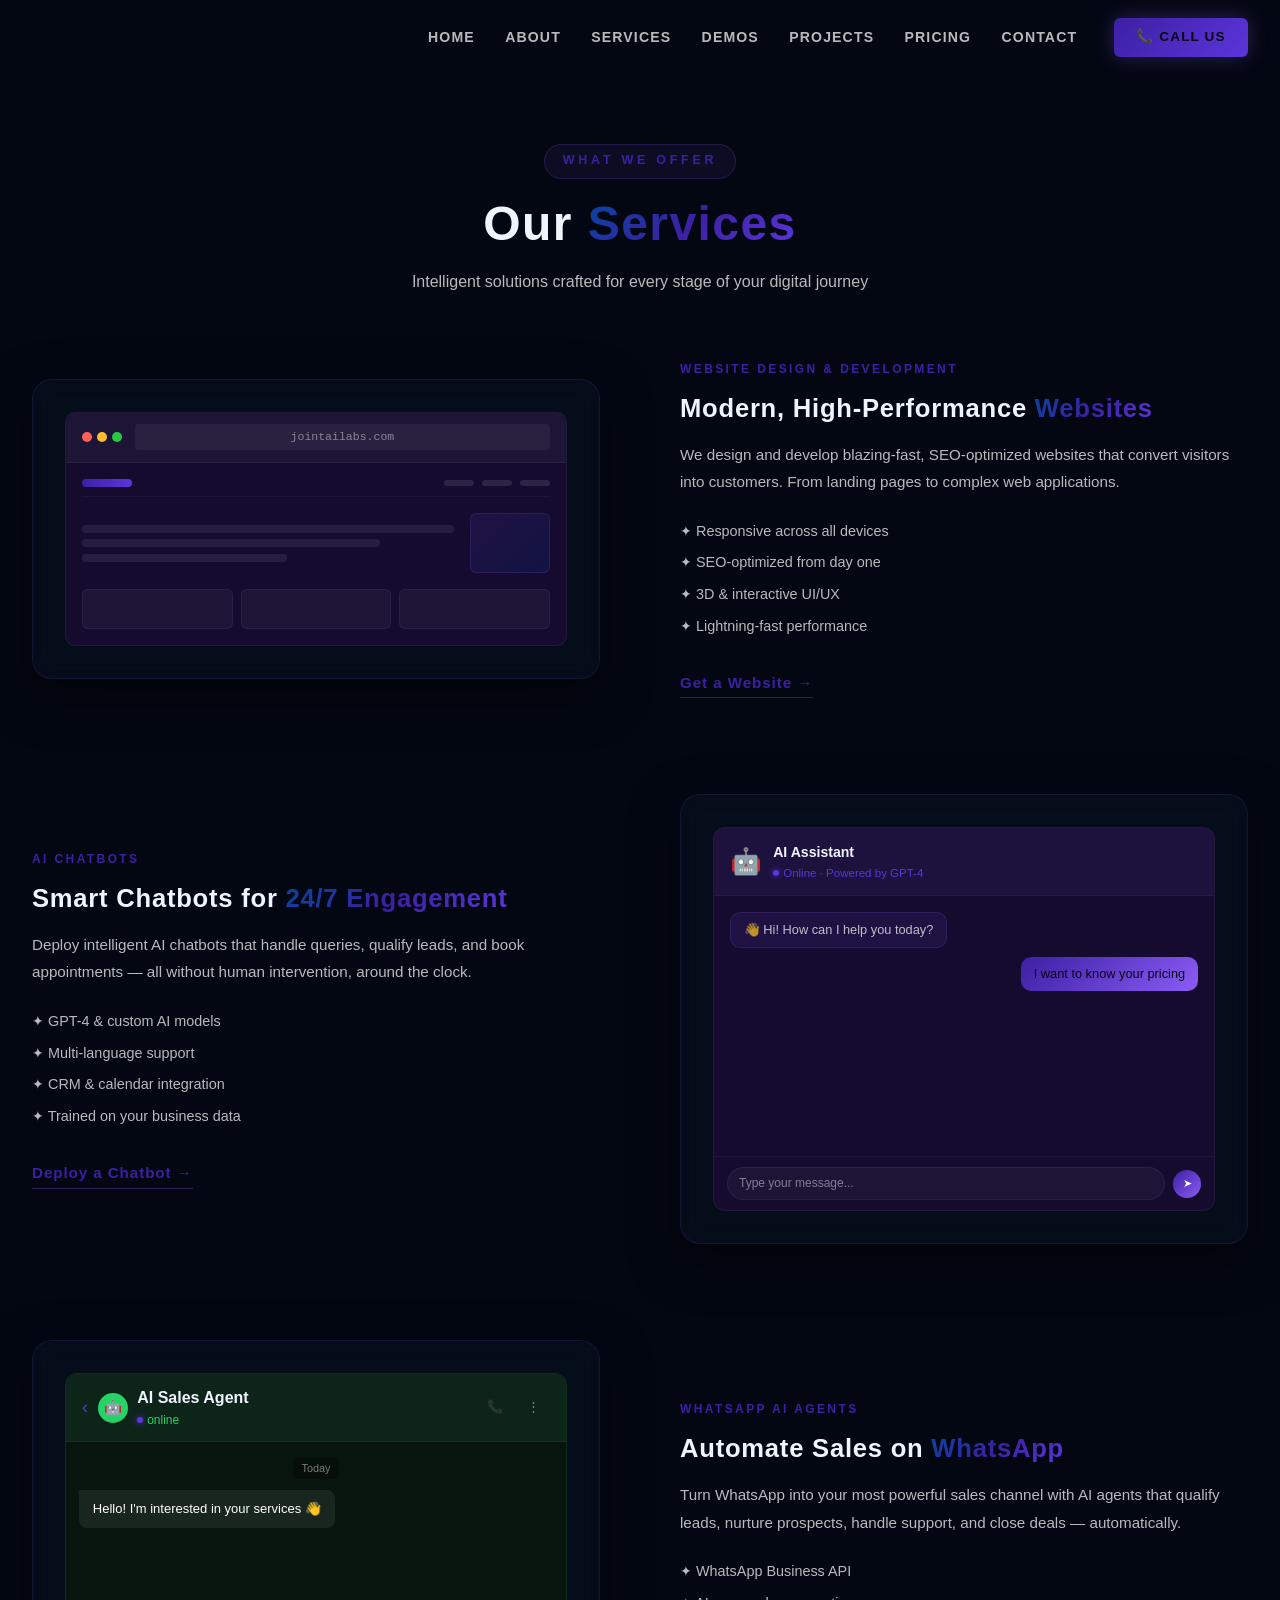
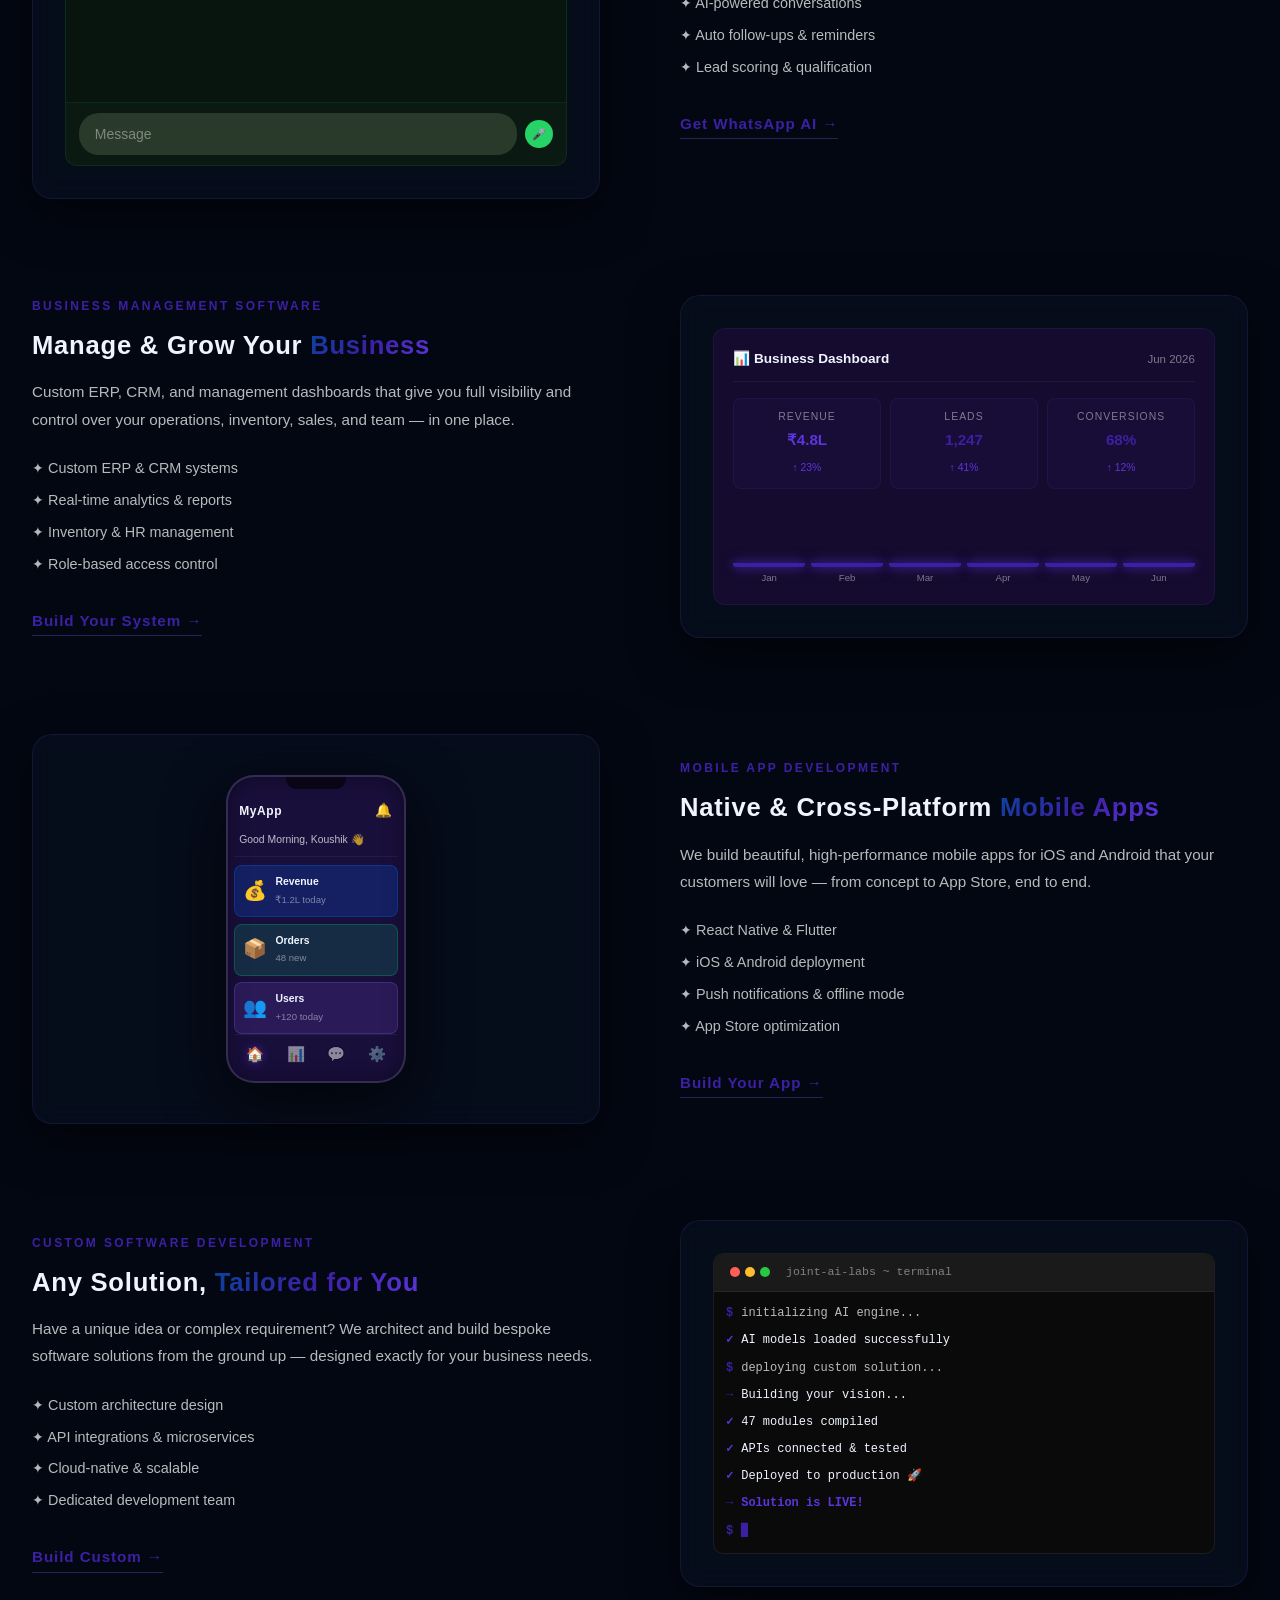
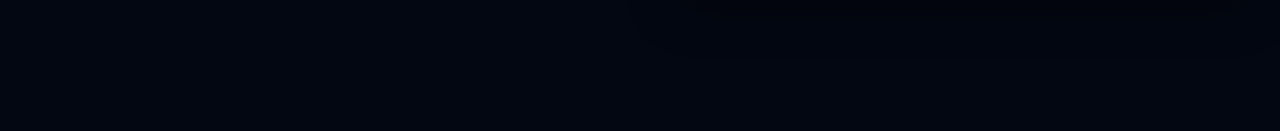
<file: services-only.html>
<!DOCTYPE html>
<html lang="en">
<head>
  <meta charset="UTF-8" />
  <meta name="viewport" content="width=device-width, initial-scale=1.0" />
  <title>Our Services – Joint AI Labs</title>
  <link rel="stylesheet" href="style.css" />
</head>
<body>
  <!-- Navigation (kept minimal for consistency) -->
  <nav id="navbar" role="navigation" aria-label="Main Navigation">
    <div class="nav-container">
      <a href="index.html" class="nav-logo" aria-label="Joint AI Labs Home">
        <svg class="logo-svg" viewBox="0 0 60 60" fill="none"><path d="M10 50 L10 10 L30 30 L50 10 L50 50" stroke="url(#ng1)" stroke-width="4" stroke-linecap="round" stroke-linejoin="round"/></svg>
        <span class="logo-text">Joint <span class="logo-ai">AI</span> Labs</span>
      </a>
      <ul class="nav-links" role="list">
        <li><a href="index.html#home" class="nav-link" data-section="home">Home</a></li>
        <li><a href="about.html" class="nav-link" data-section="about">About</a></li>
        <li><a href="services-only.html" class="nav-link" data-section="services">Services</a></li>
        <li><a href="showcase.html" class="nav-link" data-section="showcase">Demos</a></li>
        <li><a href="projects-only.html" class="nav-link" data-section="projects">Projects</a></li>
        <li><a href="pricing.html" class="nav-link" data-section="pricing">Pricing</a></li>
        <li><a href="contact.html" class="nav-link" data-section="contact">Contact</a></li>
      </ul>
      <a href="tel:8017683428" class="nav-cta magnetic" id="nav-cta-btn"><span>📞 Call Us</span></a>
    </div>
  </nav>

  <!-- Services Section (copy from existing services.html) -->
  <section id="services" class="services-section" aria-label="Services">
    <div class="container">
      <div class="section-header" data-gsap="fadeUp">
        <span class="section-tag">What We Offer</span>
        <h2 class="section-heading">Our <span class="grad-text">Services</span></h2>
        <p class="section-sub">Intelligent solutions crafted for every stage of your digital journey</p>
      </div>
      <div class="services-grid">
        <!-- Service 1: Website Design -->
        <div class="svc-card" id="svc-web" data-delay="0">
          <div class="svc-demo">
            <div class="demo-browser">
              <div class="db-header">
                <div class="db-dots"><span class="dbd r"></span><span class="dbd y"></span><span class="dbd g"></span></div>
                <div class="db-url">jointailabs.com</div>
              </div>
              <div class="db-body">
                <div class="db-nav-bar"><div class="db-nav-logo"></div><div class="db-nav-links"><span></span><span></span><span></span></div></div>
                <div class="db-hero-area"><div class="db-text-lines"><div class="db-line l1"></div><div class="db-line l2"></div><div class="db-line l3 short"></div></div><div class="db-hero-img"></div></div>
                <div class="db-cards-row"><div class="db-mini-card"></div><div class="db-mini-card"></div><div class="db-mini-card"></div></div>
              </div>
            </div>
          </div>
          <div class="svc-body">
            <div class="svc-tag">Website Design & Development</div>
            <h3>Modern, High-Performance <span class="grad-text">Websites</span></h3>
            <p>We design and develop blazing-fast, SEO-optimized websites that convert visitors into customers. From landing pages to complex web applications.</p>
            <ul class="svc-features">
              <li>✦ Responsive across all devices</li>
              <li>✦ SEO-optimized from day one</li>
              <li>✦ 3D & interactive UI/UX</li>
              <li>✦ Lightning-fast performance</li>
            </ul>
            <a href="#contact" class="svc-cta">Get a Website →</a>
          </div>
        </div>
        <!-- Service 2: AI Chatbots -->
        <div class="svc-card reverse" id="svc-chat" data-delay="1">
          <div class="svc-demo">
            <div class="demo-chat" id="demo-chat-ui">
              <div class="dc-header"><div class="dc-avatar">🤖</div><div class="dc-info"><strong>AI Assistant</strong><span class="dc-online"><span class="online-dot"></span>Online · Powered by GPT-4</span></div></div>
              <div class="dc-messages" id="dc-messages">
                <div class="dc-msg bot">👋 Hi! How can I help you today?</div>
                <div class="dc-msg user">I want to know your pricing</div>
                <div class="dc-typing"><span></span><span></span><span></span></div>
                <div class="dc-msg bot hidden">Great! Our plans start from ₹4,999/mo 🚀</div>
                <div class="dc-msg user hidden">Can I get a demo?</div>
                <div class="dc-msg bot hidden">Absolutely! Book a free consultation now 📅</div>
              </div>
              <div class="dc-input-row"><div class="dc-input">Type your message...</div><button class="dc-send">➤</button></div>
            </div>
          </div>
          <div class="svc-body">
            <div class="svc-tag">AI Chatbots</div>
            <h3>Smart Chatbots for <span class="grad-text">24/7 Engagement</span></h3>
            <p>Deploy intelligent AI chatbots that handle queries, qualify leads, and book appointments — all without human intervention, around the clock.</p>
            <ul class="svc-features">
              <li>✦ GPT-4 & custom AI models</li>
              <li>✦ Multi-language support</li>
              <li>✦ CRM & calendar integration</li>
              <li>✦ Trained on your business data</li>
            </ul>
            <a href="#contact" class="svc-cta">Deploy a Chatbot →</a>
          </div>
        </div>
        <!-- Service 3: WhatsApp AI -->
        <div class="svc-card" id="svc-wa" data-delay="2">
          <div class="svc-demo">
            <div class="demo-whatsapp" id="demo-wa-ui">
              <div class="wa-header"><span class="wa-back">‹</span><div class="wa-avatar">🤖</div><div class="wa-info"><strong>AI Sales Agent</strong><span class="wa-status"><span class="online-dot"></span>online</span></div><div class="wa-icons">📞 ⋮</div></div>
              <div class="wa-messages" id="wa-messages">
                <div class="wa-time-tag">Today</div>
                <div class="wa-msg wa-in">Hello! I'm interested in your services 👋</div>
                <div class="wa-msg wa-out hidden">Hi! Welcome to Joint AI Labs 🚀 Which service can I help you with today?</div>
                <div class="wa-msg wa-in hidden">Tell me about your AI chatbot</div>
                <div class="wa-msg wa-out hidden">Our AI chatbots run 24/7, handle sales & support, and integrate with your existing tools ✅<br/>Want a FREE demo?</div>
                <div class="wa-msg wa-in hidden">Yes please!</div>
                <div class="wa-msg wa-out hidden">Perfect! Tap below to schedule your call 👇<br/><div class="wa-btn-msg">📅 Book Free Demo</div></div>
              </div>
              <div class="wa-input-row"><div class="wa-input">Message</div><button class="wa-mic">🎤</button></div>
            </div>
          </div>
          <div class="svc-body">
            <div class="svc-tag">WhatsApp AI Agents</div>
            <h3>Automate Sales on <span class="grad-text">WhatsApp</span></h3>
            <p>Turn WhatsApp into your most powerful sales channel with AI agents that qualify leads, nurture prospects, handle support, and close deals — automatically.</p>
            <ul class="svc-features">
              <li>✦ WhatsApp Business API</li>
              <li>✦ AI-powered conversations</li>
              <li>✦ Auto follow-ups & reminders</li>
              <li>✦ Lead scoring & qualification</li>
            </ul>
            <a href="#contact" class="svc-cta">Get WhatsApp AI →</a>
          </div>
        </div>
        <!-- Service 4: Business Management -->
        <div class="svc-card reverse" id="svc-biz" data-delay="3">
          <div class="svc-demo">
            <div class="demo-dashboard" id="demo-dash">
              <div class="dash-header"><span class="dash-title">📊 Business Dashboard</span><span class="dash-date">Jun 2026</span></div>
              <div class="dash-metrics">
                <div class="dash-metric"><span class="dm-label">Revenue</span><strong class="dm-val green">₹4.8L</strong><span class="dm-change">↑ 23%</span></div>
                <div class="dash-metric"><span class="dm-label">Leads</span><strong class="dm-val cyan">1,247</strong><span class="dm-change">↑ 41%</span></div>
                <div class="dash-metric"><span class="dm-label">Conversions</span><strong class="dm-val purple">68%</strong><span class="dm-change">↑ 12%</span></div>
              </div>
              <div class="dash-chart"><div class="chart-bars-wrap">
                <div class="chart-bar-item"><div class="cb" style="--h:45%"><div class="cb-glow"></div></div><span>Jan</span></div>
                <div class="chart-bar-item"><div class="cb" style="--h:62%"><div class="cb-glow"></div></div><span>Feb</span></div>
                <div class="chart-bar-item"><div class="cb" style="--h:55%"><div class="cb-glow"></div></div><span>Mar</span></div>
                <div class="chart-bar-item"><div class="cb" style="--h:78%"><div class="cb-glow"></div></div><span>Apr</span></div>
                <div class="chart-bar-item"><div class="cb" style="--h:70%"><div class="cb-glow"></div></div><span>May</span></div>
                <div class="chart-bar-item featured-bar"><div class="cb" style="--h:92%"><div class="cb-glow"></div></div><span>Jun</span></div>
              </div></div>
            </div>
          </div>
          <div class="svc-body">
            <div class="svc-tag">Business Management Software</div>
            <h3>Manage &amp; Grow Your <span class="grad-text">Business</span></h3>
            <p>Custom ERP, CRM, and management dashboards that give you full visibility and control over your operations, inventory, sales, and team — in one place.</p>
            <ul class="svc-features">
              <li>✦ Custom ERP &amp; CRM systems</li>
              <li>✦ Real-time analytics &amp; reports</li>
              <li>✦ Inventory &amp; HR management</li>
              <li>✦ Role-based access control</li>
            </ul>
            <a href="#contact" class="svc-cta">Build Your System →</a>
          </div>
        </div>
        <!-- Service 5: Mobile Apps -->
        <div class="svc-card" id="svc-mobile" data-delay="4">
          <div class="svc-demo">
            <div class="demo-phone"><div class="dp-frame"><div class="dp-notch"></div><div class="dp-screen"><div class="dp-app-header"><span>MyApp</span><span class="dp-bell">🔔</span></div><div class="dp-greeting">Good Morning, Koushik 👋</div><div class="dp-cards-scroll" id="dp-scroll"><div class="dp-card blue-card"><div class="dpc-icon">💰</div><div class="dpc-info"><strong>Revenue</strong><span>₹1.2L today</span></div></div><div class="dp-card green-card"><div class="dpc-icon">📦</div><div class="dpc-info"><strong>Orders</strong><span>48 new</span></div></div><div class="dp-card purple-card"><div class="dpc-icon">👥</div><div class="dpc-info"><strong>Users</strong><span>+120 today</span></div></div></div><div class="dp-nav-bar"><span class="dp-nav active">🏠</span><span class="dp-nav">📊</span><span class="dp-nav">💬</span><span class="dp-nav">⚙️</span></div></div></div></div></div>
          <div class="svc-body">
            <div class="svc-tag">Mobile App Development</div>
            <h3>Native &amp; Cross-Platform <span class="grad-text">Mobile Apps</span></h3>
            <p>We build beautiful, high-performance mobile apps for iOS and Android that your customers will love — from concept to App Store, end to end.</p>
            <ul class="svc-features">
              <li>✦ React Native &amp; Flutter</li>
              <li>✦ iOS &amp; Android deployment</li>
              <li>✦ Push notifications &amp; offline mode</li>
              <li>✦ App Store optimization</li>
            </ul>
            <a href="#contact" class="svc-cta">Build Your App →</a>
          </div>
        </div>
        <!-- Service 6: Custom Solutions -->
        <div class="svc-card reverse" id="svc-custom" data-delay="5">
          <div class="svc-demo">
            <div class="demo-terminal" id="demo-terminal">
              <div class="term-header"><div class="db-dots"><span class="dbd r"></span><span class="dbd y"></span><span class="dbd g"></span></div><span class="term-title">joint-ai-labs ~ terminal</span></div>
              <div class="term-body" id="term-body">
                <div class="term-line"><span class="term-prompt">$</span> <span class="term-cmd">initializing AI engine...</span></div>
                <div class="term-line success"><span class="term-prompt">✓</span> AI models loaded successfully</div>
                <div class="term-line"><span class="term-prompt">$</span> <span class="term-cmd">deploying custom solution...</span></div>
                <div class="term-line info"><span class="term-prompt">→</span> Building your vision...</div>
                <div class="term-line success"><span class="term-prompt">✓</span> 47 modules compiled</div>
                <div class="term-line success"><span class="term-prompt">✓</span> APIs connected &amp; tested</div>
                <div class="term-line success"><span class="term-prompt">✓</span> Deployed to production 🚀</div>
                <div class="term-line highlight"><span class="term-prompt">→</span> Solution is LIVE!</div>
                <div class="term-cursor-line"><span class="term-prompt">$</span> <span class="term-cursor-blink">▊</span></div>
              </div>
            </div>
          </div>
          <div class="svc-body">
            <div class="svc-tag">Custom Software Development</div>
            <h3>Any Solution, <span class="grad-text">Tailored for You</span></h3>
            <p>Have a unique idea or complex requirement? We architect and build bespoke software solutions from the ground up — designed exactly for your business needs.</p>
            <ul class="svc-features">
              <li>✦ Custom architecture design</li>
              <li>✦ API integrations & microservices</li>
              <li>✦ Cloud-native & scalable</li>
              <li>✦ Dedicated development team</li>
            </ul>
            <a href="#contact" class="svc-cta">Build Custom →</a>
          </div>
        </div>
      </div>
    </div>
  </section>

  <!-- Include core scripts -->
  <script src="main.js"></script>
</body>
</html>
</file>
<file: style.css>
/* ============================================================
   JOINT AI LABS — Production CSS
   ============================================================ */

/* ── RESET & ROOT ── */
:root {
  --cyan: #3c20a3;
  --cyan-dim: rgba(60, 32, 163, 0.12);
  --green: #5c35db;
  --blue: #8b5cf6;
  --purple: #3c20a3;
  --orange: #ff6b35;
  --wa-green: #25D366;
  --dark: #090514;
  --dark-2: #0e0721;
  --dark-3: #140b2e;
  --dark-4: #190f3b;
  --dark-5: #1f1347;
  --glass: rgba(255,255,255,0.03);
  --glass-border: rgba(139, 92, 246, 0.12);
  --text: #ffffff;
  --text-2: rgba(255,255,255,0.72);
  --text-3: rgba(255,255,255,0.45);
  --font-display: 'Outfit', sans-serif;
  --font-ui: 'Plus Jakarta Sans', sans-serif;
  --font-body: 'Inter', sans-serif;
  --font-mono: 'JetBrains Mono', monospace;
  --radius: 14px;
  --radius-sm: 8px;
  --radius-lg: 20px;
  --shadow-glow: 0 0 30px rgba(139, 92, 246,0.15);
  --shadow-card: 0 16px 48px rgba(0,0,0,0.5);
  --transition: all 0.4s cubic-bezier(0.23, 1, 0.32, 1);
}

*, *::before, *::after { box-sizing: border-box; margin: 0; padding: 0; }

html, body {
  scrollbar-width: thin;
  scrollbar-color: var(--cyan) var(--dark-2);
  overflow-x: clip; /* Fix for iOS Safari position fixed bug */
  width: 100%;
  position: relative;
}
::-webkit-scrollbar { width: 5px; }
::-webkit-scrollbar-track { background: var(--dark-2); }
::-webkit-scrollbar-thumb { background: linear-gradient(var(--cyan), var(--green)); border-radius: 3px; }

body {
  font-family: var(--font-body);
  background: #030712 !important;
  color: var(--text);
  overflow-x: clip;
  line-height: 1.6;
}

img { max-width: 100%; display: block; }
a { text-decoration: none; color: inherit; }
ul { list-style: none; }
button { font-family: inherit; }
input, select, textarea { font-family: inherit; }

.container {
  max-width: 1280px;
  margin: 0 auto;
  padding: 0 2rem;
}

/* ══════════════════════════════
   CSS BACKGROUND (Zero-JS)
══════════════════════════════ */
.site-bg { z-index: 0; opacity: 0.8; position: fixed; inset: 0; z-index: 0; pointer-events: none;
  overflow: hidden;
 background-color: transparent !important; }

/* Dot grid — tech/data pattern relevant to AI */
.bg-grid {
  position: absolute; inset: 0;
  background-image: radial-gradient(circle, rgba(139, 92, 246,0.1) 1px, transparent 1px);
  background-size: 44px 44px;
  opacity: 0.6;
}

/* Ambient gradient blobs (GPU: transform+opacity only) */
.bg-glow {
  position: absolute; border-radius: 50%; pointer-events: none;
  will-change: transform;
}
.bg-glow-1 {
  width: 700px; height: 700px; top: -180px; left: -150px;
  background: radial-gradient(circle, rgba(0,102,255,0.1), transparent 70%);
  animation: glowDrift1 22s ease-in-out infinite;
}
.bg-glow-2 {
  width: 600px; height: 600px; bottom: -100px; right: -120px;
  background: radial-gradient(circle, rgba(139, 92, 246,0.07), transparent 70%);
  animation: glowDrift2 18s ease-in-out infinite;
}
.bg-glow-3 {
  width: 400px; height: 400px; top: 40%; left: 40%;
  background: radial-gradient(circle, rgba(139,92,246,0.05), transparent 70%);
  animation: glowDrift3 30s ease-in-out infinite;
}
@keyframes glowDrift1  { 0%,100%{transform:translate(0,0)} 50%{transform:translate(60px,40px)} }
@keyframes glowDrift2  { 0%,100%{transform:translate(0,0)} 50%{transform:translate(-50px,-30px)} }
@keyframes glowDrift3  { 0%,100%{transform:translate(0,0)} 33%{transform:translate(40px,-30px)} 66%{transform:translate(-30px,40px)} }

/* Vertical data-stream lines (relevant to AI/data pipelines) */
.data-line {
  position: absolute; width: 1px; top: 0; bottom: 0;
  background: linear-gradient(180deg, transparent, rgba(139, 92, 246,0.15) 30%, rgba(139, 92, 246,0.15) 70%, transparent);
  will-change: transform, opacity;
}
.data-line::after {
  content: ''; position: absolute; left: 0; width: 100%;
  height: 80px;
  background: linear-gradient(180deg, transparent, var(--cyan), rgba(0,255,136,0.6), transparent);
  animation: streamDrop var(--spd, 4s) var(--dl, 0s) linear infinite;
  box-shadow: 0 0 6px var(--cyan);
}
@keyframes streamDrop { 0%{top:-80px;opacity:0} 10%{opacity:1} 90%{opacity:1} 100%{top:100%;opacity:0} }
.dl-1 { left: 12%; --spd: 5s; --dl: 0s; }
.dl-2 { left: 28%; --spd: 7s; --dl: 1.5s; }
.dl-3 { left: 55%; --spd: 4.5s; --dl: 0.7s; }
.dl-4 { left: 73%; --spd: 6s; --dl: 2.2s; }
.dl-5 { left: 88%; --spd: 8s; --dl: 3s; }

/* ══════════════════════════════
   LOADER
══════════════════════════════ */
#loader {
  position: fixed; inset: 0; z-index: 9999;
  background: var(--dark);
  display: flex; align-items: center; justify-content: center;
  flex-direction: column;
  transition: opacity 0.6s ease, visibility 0.6s ease;
}

#loader.hidden { opacity: 0; visibility: hidden; pointer-events: none; }

.loader-content { display: flex; flex-direction: column; align-items: center; gap: 1.5rem; }

.loader-logo {
  width: 80px; height: 80px;
  animation: loaderPulse 1.5s ease-in-out infinite;
}

@keyframes loaderPulse {
  0%,100% { transform: scale(1); opacity: 0.8; }
  50% { transform: scale(1.1); opacity: 1; }
}

.loader-bar {
  width: 200px; height: 2px; background: rgba(255,255,255,0.08); border-radius: 2px; overflow: hidden;
}

.loader-progress {
  height: 100%;
  background: linear-gradient(90deg, var(--blue), var(--cyan), var(--green));
  width: 0%;
  border-radius: 2px;
  transition: width 0.1s linear;
}

.loader-text {
  font-family: var(--font-mono);
  font-size: 0.8rem;
  color: var(--text-3);
  letter-spacing: 0.1em;
}

.dots-anim { animation: dotsAnim 1.2s steps(4) infinite; }
@keyframes dotsAnim {
  0%   { content: ''; }
  33%  { content: '.'; }
  66%  { content: '..'; }
  100% { content: '...'; }
}



/* ══════════════════════════════
   TYPOGRAPHY UTILITIES
══════════════════════════════ */
.grad-text {
  background: linear-gradient(135deg, #0A439F 0%, var(--cyan) 50%, var(--green) 100%);
  -webkit-background-clip: text; -webkit-text-fill-color: transparent;
  background-clip: text;
}

.section-tag {
  display: inline-block;
  font-family: var(--font-ui);
  font-size: 0.78rem; font-weight: 600;
  letter-spacing: 0.3em; text-transform: uppercase;
  color: var(--cyan);
  background: rgba(139, 92, 246,0.07);
  border: 1px solid rgba(139, 92, 246,0.18);
  padding: 0.4rem 1.1rem;
  border-radius: 100px;
  margin-bottom: 1rem;
}

.section-heading {
  font-family: var(--font-display);
  font-size: clamp(1.9rem, 3.8vw, 3rem);
  font-weight: 700;
  letter-spacing: 0.03em;
  line-height: 1.2;
  margin-bottom: 1rem;
}

.section-sub {
  font-size: 1rem; color: var(--text-2);
  max-width: 520px; margin: 0 auto;
  line-height: 1.7;
}

.section-header { text-align: center; margin-bottom: 4rem; }

.body-text { color: var(--text-2); line-height: 1.8; font-size: 0.97rem; }
.mt-1 { margin-top: 1rem; }
.mt-2 { margin-top: 2rem; }

/* ══════════════════════════════
   BUTTONS
══════════════════════════════ */
.btn-primary {
  display: inline-flex; align-items: center; gap: 0.6rem;
  font-family: var(--font-ui); font-size: 1rem; font-weight: 600;
  letter-spacing: 0.06em;
  color: #030712;
  background: linear-gradient(135deg, var(--cyan), var(--green));
  padding: 0.85rem 1.9rem;
  border-radius: var(--radius-sm);
  border: none; cursor: none;
  position: relative; overflow: hidden;
  transition: transform 0.3s, box-shadow 0.3s;
  box-shadow: 0 0 24px rgba(139, 92, 246,0.3), 0 4px 16px rgba(0,0,0,0.3);
  text-decoration: none;
}

.btn-primary::before {
  content: '';
  position: absolute; inset: 0;
  background: linear-gradient(135deg, var(--green), var(--cyan));
  opacity: 0; transition: opacity 0.3s;
}

.btn-primary span, .btn-primary svg { position: relative; z-index: 1; }
.btn-primary:hover { transform: translateY(-3px); box-shadow: 0 8px 40px rgba(139, 92, 246,0.45); }
.btn-primary:hover::before { opacity: 1; }

.btn-ghost {
  display: inline-flex; align-items: center;
  font-family: var(--font-ui); font-size: 1rem; font-weight: 600;
  letter-spacing: 0.06em; color: var(--cyan);
  background: transparent;
  border: 1px solid rgba(139, 92, 246,0.3);
  border-radius: var(--radius-sm);
  padding: 0.85rem 1.9rem;
  cursor: none; transition: var(--transition);
  text-decoration: none; position: relative; overflow: hidden;
}

.btn-ghost::before {
  content: '';
  position: absolute; inset: 0;
  background: rgba(139, 92, 246,0.06);
  transform: scaleX(0); transform-origin: left;
  transition: transform 0.4s ease;
}

.btn-ghost:hover { border-color: var(--cyan); color: white; transform: translateY(-2px); }
.btn-ghost:hover::before { transform: scaleX(1); }

.btn-ghost-inner { position: relative; z-index: 1; display: flex; align-items: center; gap: 0.5rem; }

.btn-wa {
  display: inline-flex; align-items: center; gap: 0.6rem;
  font-family: var(--font-ui); font-size: 1rem; font-weight: 600;
  letter-spacing: 0.06em; color: white;
  background: var(--wa-green);
  padding: 0.85rem 1.9rem; border-radius: var(--radius-sm);
  border: none; cursor: none; transition: transform 0.3s, box-shadow 0.3s;
  text-decoration: none;
  box-shadow: 0 4px 20px rgba(37,211,102,0.3);
}

.btn-wa:hover { transform: translateY(-3px); box-shadow: 0 8px 30px rgba(37,211,102,0.45); }

.large-btn { padding: 1.1rem 2.5rem; font-size: 1.05rem; }

.play-icon {
  display: inline-block;
  animation: playPulse 2s ease-in-out infinite;
}

@keyframes playPulse { 0%,100%{transform: scale(1)} 50%{transform: scale(1.15)} }

/* ══════════════════════════════
   NAVIGATION
══════════════════════════════ */
#navbar {
  position: fixed; top: 0; left: 0; right: 0;
  z-index: 100; padding: 0;
  transition: var(--transition);
}

#navbar.scrolled, body.subpage #navbar {
  background: rgba(3,7,18,0.88);
  backdrop-filter: blur(24px); -webkit-backdrop-filter: blur(24px);
  border-bottom: 1px solid var(--glass-border);
  box-shadow: 0 4px 40px rgba(0,0,0,0.4), 0 0 60px rgba(139, 92, 246,0.03);
}

body.subpage { padding-top: 8rem; }

.nav-container {
  max-width: 1280px; margin: 0 auto;
  padding: 1.1rem 2rem;
  display: flex; align-items: center; gap: 1.5rem;
}

.nav-logo {
  display: flex; align-items: center; gap: 0.7rem;
  flex-shrink: 0;
}

.logo-svg {
  width: 42px; height: 42px;
  filter: drop-shadow(0 0 8px rgba(139, 92, 246,0.5));
  transition: filter 0.3s;
}

.nav-logo:hover .logo-svg { filter: drop-shadow(0 0 16px rgba(139, 92, 246,0.8)); }

.nav-logo span, .footer-logo span {
  font-family: var(--font-display);
  font-size: 1.15rem; font-weight: 700; letter-spacing: 0.1em;
}

.logo-ai { color: var(--cyan); }

.nav-links {
  display: flex; gap: 0.3rem; list-style: none; margin-left: auto;
}

.nav-link {
  display: block;
  font-family: var(--font-ui); font-size: 0.88rem;
  font-weight: 600; letter-spacing: 0.08em;
  text-transform: uppercase;
  color: var(--text-2);
  padding: 0.4rem 0.8rem;
  border-radius: 6px;
  position: relative; transition: color 0.3s;
}

.nav-link::after {
  content: ''; position: absolute;
  bottom: 2px; left: 50%; right: 50%;
  height: 1px;
  background: linear-gradient(90deg, var(--cyan), var(--green));
  transition: left 0.3s, right 0.3s;
}

.nav-link:hover, .nav-link.active { color: var(--cyan); }
.nav-link:hover::after, .nav-link.active::after { left: 0.8rem; right: 0.8rem; }

.nav-cta {
  font-family: var(--font-ui); font-size: 0.85rem; font-weight: 700;
  letter-spacing: 0.08em; text-transform: uppercase;
  color: var(--dark); background: linear-gradient(135deg, var(--cyan), var(--green));
  padding: 0.55rem 1.4rem; border-radius: 6px;
  white-space: nowrap; flex-shrink: 0;
  transition: transform 0.3s, box-shadow 0.3s;
  box-shadow: 0 0 20px rgba(139, 92, 246,0.3);
}

.nav-cta:hover { transform: translateY(-2px); box-shadow: 0 0 30px rgba(139, 92, 246,0.5); }

.hamburger { display: none; flex-direction: column; gap: 5px; background: none; border: none; padding: 4px; margin-left: auto; }
.ham-line { display: block; width: 22px; height: 2px; background: var(--cyan); border-radius: 2px; transition: all 0.3s; }

.hamburger.open .ham-line:nth-child(1) { transform: rotate(45deg) translate(5px,5px); }
.hamburger.open .ham-line:nth-child(2) { opacity: 0; }
.hamburger.open .ham-line:nth-child(3) { transform: rotate(-45deg) translate(5px,-5px); }

/* Mobile nav */
@media (max-width: 1000px) {
  .nav-links {
    position: fixed; top: 0; right: -100%; bottom: 0;
    width: 280px; flex-direction: column; gap: 0;
    background: rgba(8,15,31,0.98); backdrop-filter: blur(24px);
    padding: 5rem 1.5rem 2rem;
    transition: right 0.4s ease; z-index: 99; margin: 0;
    border-left: 1px solid var(--glass-border);
  }
  .nav-links.open { right: 0; }
  .nav-link { font-size: 1.1rem; padding: 1rem 0.5rem; border-bottom: 1px solid rgba(255,255,255,0.05); }
  .nav-cta { display: none; }
  .hamburger { display: flex; }
}

/* ══════════════════════════════
   HERO — Redesigned
══════════════════════════════ */
.hero {
  position: relative;
  min-height: 100vh;
  display: flex;
  align-items: center;
  justify-content: center;
  padding: 80px 5% 40px;
  overflow: hidden;
  background-color: transparent !important;
}

/* ── Background Elements ── */
.hero-orbs {
  position: absolute; inset: 0; pointer-events: none; z-index: 0;
}
.orb {
  position: absolute; border-radius: 50%;
  /* perf-opt: replaced blur(150px) filter with pre-blurred radial gradient — zero GPU cost */
}
.orb-1 {
  width: 600px; height: 600px;
  background: radial-gradient(circle, rgba(139,92,246,0.18) 0%, rgba(139,92,246,0.06) 40%, transparent 70%);
  top: -100px; left: -100px;
}
.orb-2 {
  width: 500px; height: 500px;
  background: radial-gradient(circle, rgba(139,92,246,0.14) 0%, rgba(139,92,246,0.04) 40%, transparent 70%);
  bottom: -100px; right: -50px;
}


.hero-grid-lines {
  position: absolute; inset: 0; z-index: 0; pointer-events: none;
  background-image: 
    linear-gradient(rgba(255,255,255,0.02) 1px, transparent 1px),
    linear-gradient(90deg, rgba(255,255,255,0.02) 1px, transparent 1px);
  background-size: 60px 60px;
}

#hero-particles {
  position: absolute; inset: 0; width: 100%; height: 100%; z-index: 1; pointer-events: none;
}

/* ── Layout Container ── */
.hero-container {
  position: relative;
  z-index: 10;
  width: 100%;
  max-width: 1400px;
  display: grid;
  grid-template-columns: 55% 45%;
  align-items: center;
  gap: 2rem;
}

/* ── Left Column: Text ── */
.hero-content-left {
  display: flex;
  flex-direction: column;
  align-items: flex-start;
}

@keyframes fadeUp {
  from { opacity: 0; transform: translateY(30px); }
  to { opacity: 1; transform: translateY(0); }
}

.hero-content-left > * {
  opacity: 0;
  animation: fadeUp 0.7s ease forwards;
}

/* Element 1: Badge */
.h-badge {
  display: flex; align-items: center; gap: 8px;
  background: rgba(255,255,255,0.06);
  border: 1px solid rgba(139, 92, 246,0.3);
  border-radius: 50px;
  padding: 8px 20px;
  margin-bottom: 2rem;
  animation-delay: 0ms;
}
.h-dot {
  width: 8px; height: 8px; border-radius: 50%;
  background: #D8B4FE;
  box-shadow: 0 0 8px #D8B4FE;
  animation: pulseDot 1.5s infinite alternate;
}
@keyframes pulseDot {
  from { opacity: 1; }
  to { opacity: 0.3; }
}
.h-badge span:last-child {
  font-family: var(--font-mono);
  font-size: 0.75rem; letter-spacing: 0.1em;
  color: var(--text-2); font-weight: 600;
}

/* Element 2: Headline */
.h-heading {
  font-family: var(--font-display);
  font-size: clamp(48px, 5vw, 72px);
  font-weight: 800;
  line-height: 1.1;
  color: #fff;
  margin-bottom: 1.5rem;
  animation-delay: 150ms;
}
.h-line-1, .h-line-3 { display: block; }
.h-rotator-wrap {
  display: block;
  height: clamp(52px, 5.5vw, 80px);
  overflow: hidden;
  position: relative;
}
.h-rotator-text {
  display: inline-block;
  background: linear-gradient(135deg, #8B5CF6, #7b2fff);
  -webkit-background-clip: text;
  -webkit-text-fill-color: transparent;
  background-clip: text;
  position: absolute;
  top: 0; left: 0;
  transition: transform 0.5s ease, opacity 0.5s ease;
}
.h-rotator-text.slide-up-out {
  transform: translateY(-30px); opacity: 0;
}
.h-rotator-text.slide-down-in {
  transform: translateY(30px); opacity: 0;
}

/* Element 3: Subtext */
.h-sub {
  color: rgba(255,255,255,0.65);
  font-size: 18px;
  line-height: 1.7;
  max-width: 520px;
  margin-bottom: 2.5rem;
  animation-delay: 300ms;
}

/* Element 4: CTAs */
.h-ctas {
  display: flex; gap: 1rem; align-items: center; flex-wrap: wrap;
  margin-bottom: 3.5rem;
  animation-delay: 450ms;
}
.h-btn-primary {
  background: linear-gradient(135deg, #8B5CF6, #7b2fff);
  color: white; font-family: var(--font-ui); font-weight: 700;
  padding: 16px 32px; border-radius: 8px; text-decoration: none;
  animation: glowPulse 2s infinite alternate;
  transition: transform 0.3s ease, filter 0.3s ease;
}
.h-btn-primary:hover {
  filter: brightness(1.15); transform: scale(1.03);
}
@keyframes glowPulse {
  from { box-shadow: 0 0 20px rgba(139, 92, 246,0.4); }
  to { box-shadow: 0 0 35px rgba(123,47,255,0.6); }
}
.h-btn-secondary {
  background: transparent;
  border: 2px solid rgba(139, 92, 246,0.5);
  color: #8B5CF6; font-family: var(--font-ui); font-weight: 700;
  padding: 14px 30px; border-radius: 8px; text-decoration: none;
  transition: all 0.3s ease;
}
.h-btn-secondary:hover {
  background: rgba(139, 92, 246,0.1);
  border-color: #8B5CF6;
  transform: scale(1.03);
}

/* Element 5: Trust Bar */
.h-trust {
  width: 100%; max-width: 600px;
  margin-bottom: 1.5rem;
  animation-delay: 600ms;
  overflow: hidden;
}
.h-trust-label {
  display: block; font-family: var(--font-mono); font-size: 11px;
  color: rgba(255,255,255,0.35); letter-spacing: 2px;
  margin-bottom: 1rem; text-transform: uppercase;
}
.h-trust-slider {
  width: 100%; overflow: hidden;
  mask-image: linear-gradient(to right, transparent, black 10%, black 90%, transparent);
  -webkit-mask-image: linear-gradient(to right, transparent, black 10%, black 90%, transparent);
}
.h-trust-track {
  display: flex; width: max-content;
  animation: scrollLeft 25s linear infinite;
}
.h-trust-track:hover { animation-play-state: paused; }
@keyframes scrollLeft {
  0% { transform: translateX(0); }
  100% { transform: translateX(-50%); }
}
.h-trust-items { display: flex; gap: 1rem; padding-right: 1rem; }
.h-trust-items span {
  background: rgba(255,255,255,0.05);
  border: 1px solid rgba(255,255,255,0.1);
  border-radius: 20px;
  padding: 6px 16px;
  font-family: var(--font-ui); font-size: 12px;
  color: rgba(255,255,255,0.6);
  white-space: nowrap;
}

/* Element 6: Social Proof */
.h-social-proof {
  font-size: 13px; color: rgba(255,255,255,0.45);
  display: flex; gap: 0.8rem; flex-wrap: wrap;
  animation-delay: 750ms;
}

/* ── Right Column: Robot + Cards ── */
.hero-visual-right {
  position: relative;
  width: 100%;
  height: 600px;
  display: flex; align-items: center; justify-content: center;
  opacity: 0; animation: fadeUp 0.7s ease forwards; animation-delay: 400ms;
}

.global-robot-wrap {
  position: absolute; inset: 0;
  display: flex; align-items: center; justify-content: center;
  z-index: 1; pointer-events: auto;
  animation: robotFloat 3s ease-in-out infinite;
}

spline-viewer { width: 100%; height: 100%; }

@keyframes robotFloat {
  0% { transform: translateY(0px); }
  50% { transform: translateY(-18px); }
  100% { transform: translateY(0px); }
}

/* Floating UI Cards */
.h-card {
  position: absolute; z-index: 2;
  background: rgba(10,10,20,0.8);
  backdrop-filter: blur(20px); -webkit-backdrop-filter: blur(20px);
  border-radius: 14px; padding: 14px 18px;
  min-width: 180px;
  box-shadow: 0 8px 32px rgba(0,0,0,0.4), 0 0 0 1px rgba(139, 92, 246,0.1);
  opacity: 0; animation: floatCard forwards;
}
.card-1 {
  top: 10%; left: -5%;
  border: 1px solid rgba(139, 92, 246,0.2);
  transform: rotate(-6deg);
  animation-name: floatCard1; animation-duration: 2.5s; animation-delay: 1000ms;
}
.card-2 {
  top: 45%; right: -10%;
  border: 1px solid rgba(123,47,255,0.3);
  transform: rotate(5deg);
  animation-name: floatCard2; animation-duration: 3s; animation-delay: 1200ms;
}
.card-3 {
  bottom: 15%; left: 0;
  border: 1px solid rgba(0,255,136,0.2);
  transform: rotate(-3deg);
  animation-name: floatCard3; animation-duration: 3.5s; animation-delay: 1400ms;
}

@keyframes floatCard1 {
  0% { opacity: 0; transform: translateY(20px) rotate(-6deg); }
  10% { opacity: 1; transform: translateY(0) rotate(-6deg); }
  55% { opacity: 1; transform: translateY(-10px) rotate(-6deg); }
  100% { opacity: 1; transform: translateY(0) rotate(-6deg); }
}
@keyframes floatCard2 {
  0% { opacity: 0; transform: translateY(20px) rotate(5deg); }
  10% { opacity: 1; transform: translateY(0) rotate(5deg); }
  55% { opacity: 1; transform: translateY(-12px) rotate(5deg); }
  100% { opacity: 1; transform: translateY(0) rotate(5deg); }
}
@keyframes floatCard3 {
  0% { opacity: 0; transform: translateY(20px) rotate(-3deg); }
  10% { opacity: 1; transform: translateY(0) rotate(-3deg); }
  55% { opacity: 1; transform: translateY(-8px) rotate(-3deg); }
  100% { opacity: 1; transform: translateY(0) rotate(-3deg); }
}

.card-title { font-family: var(--font-ui); font-size: 13px; color: white; font-weight: 600; margin-bottom: 4px; }
.card-desc { font-size: 11px; color: var(--text-2); display: flex; align-items: center; gap: 6px; margin-bottom: 2px;}
.card-dot.green { width: 6px; height: 6px; background: #D8B4FE; border-radius: 50%; box-shadow: 0 0 6px #D8B4FE; animation: pulseDot 1.5s infinite; }
.card-meta { font-size: 10px; color: var(--text-3); margin-top: 4px; }

/* ── Scroll Indicator ── */
.scroll-indicator {
  position: absolute; bottom: 2rem; left: 50%; transform: translateX(-50%);
  display: flex; flex-direction: column; align-items: center; gap: 0.4rem;
  font-family: var(--font-ui); font-size: 0.7rem; letter-spacing: 0.2em;
  text-transform: uppercase; color: rgba(255,255,255,0.35); z-index: 10;
  text-decoration: none;
}
.scroll-arrow {
  animation: bounceArrow 1.5s ease-in-out infinite; color: rgba(255,255,255,0.35);
}
@keyframes bounceArrow {
  0%, 100% { transform: translateY(0); }
  50% { transform: translateY(8px); }
}

/* ══════════════════════════════
   SERVICES SECTION
══════════════════════════════ */
.services-section {
  position: relative; z-index: 2;
  padding: 9rem 0;
}

.services-grid { display: flex; flex-direction: column; gap: 6rem; }

.svc-card {
  display: grid; grid-template-columns: 1fr 1fr;
  gap: 5rem; align-items: center;
}

.svc-card.reverse { }

.svc-demo {
  background: rgba(8,15,31,0.7); border: 1px solid var(--glass-border);
  border-radius: var(--radius-lg); padding: 2rem;
  backdrop-filter: blur(12px);
  box-shadow: var(--shadow-card);
  transition: var(--transition);
  order: 0;
}

.svc-card.reverse .svc-demo { order: 2; }
.svc-card.reverse .svc-body { order: 1; }

.svc-demo:hover { border-color: rgba(139, 92, 246,0.25); box-shadow: 0 24px 64px rgba(0,0,0,0.5), var(--shadow-glow); }

.svc-tag {
  font-family: var(--font-ui); font-size: 0.75rem; font-weight: 600;
  letter-spacing: 0.2em; text-transform: uppercase; color: var(--cyan);
  margin-bottom: 0.8rem;
}

.svc-body h3 {
  font-family: var(--font-display); font-size: 1.6rem; font-weight: 700;
  letter-spacing: 0.03em; line-height: 1.3; margin-bottom: 1rem;
}

.svc-body p { color: var(--text-2); line-height: 1.8; font-size: 0.95rem; margin-bottom: 1.5rem; }

.svc-features { display: flex; flex-direction: column; gap: 0.55rem; margin-bottom: 2rem; }
.svc-features li { font-size: 0.9rem; color: var(--text-2); display: flex; gap: 0.5rem; align-items: flex-start; }
.svc-features li::before { display: none; }

.svc-cta {
  display: inline-flex; align-items: center; gap: 0.4rem;
  font-family: var(--font-ui); font-size: 0.95rem; font-weight: 700;
  letter-spacing: 0.06em; color: var(--cyan);
  border-bottom: 1px solid rgba(139, 92, 246,0.3);
  padding-bottom: 2px; transition: var(--transition);
}

.svc-cta:hover { color: white; border-color: white; gap: 0.8rem; }

/* ── Browser Mockup ── */
.demo-browser {
  background: var(--dark-3); border-radius: 10px; overflow: hidden;
  border: 1px solid rgba(255,255,255,0.06);
}

.db-header {
  background: rgba(255,255,255,0.04); padding: 0.7rem 1rem;
  display: flex; align-items: center; gap: 0.8rem;
  border-bottom: 1px solid rgba(255,255,255,0.05);
}

.db-dots { display: flex; gap: 5px; }
.dbd { width: 10px; height: 10px; border-radius: 50%; }
.dbd.r { background: #ff5f57; }
.dbd.y { background: #ffbd2e; }
.dbd.g { background: #28c941; animation: greenPulse 2s ease-in-out infinite; }

@keyframes greenPulse { 0%,100%{box-shadow:none} 50%{box-shadow:0 0 6px #28c941} }

.db-url {
  flex: 1; background: rgba(255,255,255,0.05); border-radius: 4px;
  padding: 0.25rem 0.8rem; font-family: var(--font-mono); font-size: 0.72rem;
  color: var(--text-3); text-align: center;
}

.db-body { padding: 1rem; }

.db-nav-bar {
  display: flex; align-items: center; gap: 0.8rem;
  margin-bottom: 1rem; padding-bottom: 0.6rem;
  border-bottom: 1px solid rgba(255,255,255,0.04);
}

.db-nav-logo { width: 50px; height: 8px; background: linear-gradient(90deg, var(--cyan), var(--green)); border-radius: 4px; }
.db-nav-links { display: flex; gap: 0.5rem; margin-left: auto; }
.db-nav-links span { width: 30px; height: 6px; background: rgba(255,255,255,0.1); border-radius: 3px; }

.db-hero-area { display: flex; gap: 1rem; align-items: center; margin-bottom: 1rem; }
.db-text-lines { flex: 1; display: flex; flex-direction: column; gap: 0.4rem; }

.db-line {
  height: 8px; background: rgba(255,255,255,0.08); border-radius: 4px;
  animation: lineReveal 2s ease-in-out infinite;
}

.db-line.l1 { width: 100%; animation-delay: 0s; }
.db-line.l2 { width: 80%; animation-delay: 0.3s; }
.db-line.l3.short { width: 55%; animation-delay: 0.6s; }

@keyframes lineReveal { 0%,100%{background:rgba(255,255,255,0.06)} 50%{background:rgba(139, 92, 246,0.15)} }

.db-hero-img {
  width: 80px; height: 60px; border-radius: 6px; flex-shrink: 0;
  background: linear-gradient(135deg, rgba(139, 92, 246,0.1), rgba(0,102,255,0.1));
  border: 1px solid rgba(139, 92, 246,0.15);
  animation: imgPulse 3s ease-in-out infinite;
}

@keyframes imgPulse { 0%,100%{border-color:rgba(139, 92, 246,0.1)} 50%{border-color:rgba(139, 92, 246,0.3)} }

.db-cards-row { display: flex; gap: 0.5rem; }
.db-mini-card {
  flex: 1; height: 40px; border-radius: 6px;
  background: rgba(255,255,255,0.04); border: 1px solid rgba(255,255,255,0.06);
  animation: cardAnim 2.5s ease-in-out infinite;
}

.db-mini-card:nth-child(1) { animation-delay: 0s; }
.db-mini-card:nth-child(2) { animation-delay: 0.3s; }
.db-mini-card:nth-child(3) { animation-delay: 0.6s; }

@keyframes cardAnim { 0%,100%{border-color:rgba(255,255,255,0.04)} 50%{border-color:rgba(139, 92, 246,0.2)} }

/* ── Chat Demo ── */
.demo-chat {
  background: var(--dark-3); border-radius: 12px; overflow: hidden;
  border: 1px solid rgba(255,255,255,0.06); font-size: 0.82rem;
}

.dc-header {
  background: rgba(139, 92, 246,0.08); padding: 0.8rem 1rem;
  display: flex; align-items: center; gap: 0.7rem;
  border-bottom: 1px solid rgba(139, 92, 246,0.1);
}

.dc-avatar { font-size: 1.6rem; }
.dc-info strong { display: block; font-size: 0.88rem; }
.dc-online { font-size: 0.72rem; color: var(--green); display: flex; align-items: center; gap: 4px; }

.online-dot {
  width: 6px; height: 6px; background: var(--green); border-radius: 50%;
  box-shadow: 0 0 6px var(--green); animation: dotPulse 2s ease-in-out infinite;
}

.dc-messages { padding: 1rem; display: flex; flex-direction: column; gap: 0.6rem; height: 260px; overflow: hidden; }

.dc-msg {
  max-width: 80%; padding: 0.5rem 0.8rem; border-radius: 10px;
  font-size: 0.8rem; line-height: 1.4;
  animation: msgAppear 0.3s ease both;
}

@keyframes msgAppear { from{opacity:0; transform:translateY(8px)} to{opacity:1; transform:translateY(0)} }

.dc-msg.bot { background: rgba(139, 92, 246,0.1); border: 1px solid rgba(139, 92, 246,0.15); color: var(--text-2); align-self: flex-start; }
.dc-msg.user { background: linear-gradient(135deg, var(--cyan), var(--blue)); color: var(--dark); align-self: flex-end; font-weight: 500; }
.dc-msg.hidden { display: none !important; }

.dc-typing {
  display: none; align-items: center; gap: 4px; padding: 0.5rem 0.8rem;
  background: rgba(139, 92, 246,0.08); border-radius: 10px;
  align-self: flex-start; width: 50px;
}

.dc-typing span { width: 5px; height: 5px; background: var(--cyan); border-radius: 50%; animation: typingDot 1.2s ease-in-out infinite; }
.dc-typing span:nth-child(2) { animation-delay: 0.2s; }
.dc-typing span:nth-child(3) { animation-delay: 0.4s; }
@keyframes typingDot { 0%,100%{transform:translateY(0)} 50%{transform:translateY(-4px)} }

.dc-input-row {
  display: flex; align-items: center; gap: 0.5rem;
  padding: 0.6rem 0.8rem; border-top: 1px solid rgba(255,255,255,0.05);
}

.dc-input {
  flex: 1; padding: 0.4rem 0.7rem; border-radius: 20px;
  background: rgba(255,255,255,0.04); font-size: 0.75rem; color: var(--text-3);
  border: 1px solid rgba(255,255,255,0.06);
}

.dc-send {
  background: linear-gradient(135deg, var(--cyan), var(--blue));
  border: none; color: white; width: 28px; height: 28px; border-radius: 50%;
  font-size: 0.7rem; display: flex; align-items: center; justify-content: center;
}

/* ── WhatsApp Demo ── */
.demo-whatsapp {
  background: #0a1a12; border-radius: 12px; overflow: hidden;
  border: 1px solid rgba(37,211,102,0.1); font-size: 0.82rem;
}

.wa-header {
  background: #0d2419; padding: 0.7rem 1rem;
  display: flex; align-items: center; gap: 0.6rem;
  border-bottom: 1px solid rgba(37,211,102,0.1);
}

.wa-back { font-size: 1rem; color: var(--green); }
.wa-avatar { width: 30px; height: 30px; background: var(--wa-green); border-radius: 50%; display: flex; align-items: center; justify-content: center; font-size: 0.9rem; }
.wa-info strong { display: block; font-size: 0.85rem; font-weight: 600; }
.wa-status { font-size: 0.72rem; color: var(--wa-green); display: flex; align-items: center; gap: 4px; }
.wa-icons { margin-left: auto; font-size: 0.8rem; color: var(--text-3); letter-spacing: 0.1em; }

.wa-messages { padding: 0.8rem; display: flex; flex-direction: column; gap: 0.5rem; height: 260px; overflow: hidden; background: rgba(0,0,0,0.2); }

.wa-time-tag { text-align: center; font-size: 0.68rem; color: var(--text-3); margin: 0.2rem 0; background: rgba(0,0,0,0.3); display: inline-block; padding: 0.1rem 0.5rem; border-radius: 4px; align-self: center; }

.wa-msg {
  max-width: 85%; padding: 0.45rem 0.7rem; border-radius: 8px; font-size: 0.78rem; line-height: 1.4;
  animation: msgAppear 0.3s ease both;
}

.wa-in { background: rgba(255,255,255,0.07); align-self: flex-start; border-radius: 0 8px 8px 8px; }
.wa-out { background: #0d3621; border: 1px solid rgba(37,211,102,0.15); align-self: flex-end; border-radius: 8px 8px 0 8px; color: var(--text-2); }
.wa-msg.hidden { display: none !important; }

.wa-btn-msg {
  margin-top: 0.4rem; padding: 0.3rem 0.6rem; background: rgba(37,211,102,0.15);
  border: 1px solid rgba(37,211,102,0.3); border-radius: 4px;
  font-size: 0.75rem; color: var(--wa-green); text-align: center;
}

.wa-input-row {
  display: flex; align-items: center; gap: 0.5rem;
  padding: 0.6rem 0.8rem; border-top: 1px solid rgba(37,211,102,0.08);
}

.wa-input {
  flex: 1; padding: 0.4rem 0.7rem; border-radius: 20px;
  background: rgba(255,255,255,0.05); font-size: 0.75rem; color: var(--text-3);
}

.wa-mic { background: var(--wa-green); border: none; color: white; width: 28px; height: 28px; border-radius: 50%; font-size: 0.7rem; display: flex; align-items: center; justify-content: center; }

/* ── Dashboard Demo ── */
.demo-dashboard {
  background: var(--dark-3); border-radius: 12px; overflow: hidden;
  border: 1px solid rgba(139, 92, 246,0.1); padding: 1.2rem;
}

.dash-header {
  display: flex; justify-content: space-between; align-items: center;
  margin-bottom: 1rem; padding-bottom: 0.7rem;
  border-bottom: 1px solid rgba(255,255,255,0.05);
}

.dash-title { font-size: 0.85rem; font-weight: 600; }
.dash-date { font-size: 0.72rem; color: var(--text-3); }

.dash-metrics { display: flex; gap: 0.6rem; margin-bottom: 1rem; }

.dash-metric {
  flex: 1; padding: 0.6rem; background: rgba(139, 92, 246,0.04);
  border: 1px solid rgba(139, 92, 246,0.08); border-radius: 8px;
  text-align: center;
}

.dm-label { display: block; font-size: 0.65rem; color: var(--text-3); letter-spacing: 0.1em; text-transform: uppercase; margin-bottom: 0.2rem; }
.dm-val { display: block; font-family: var(--font-display); font-size: 0.95rem; font-weight: 700; }
.dm-val.green { color: var(--green); }
.dm-val.cyan { color: var(--cyan); }
.dm-val.purple { color: var(--purple); }
.dm-change { font-size: 0.65rem; color: var(--green); }

.dash-chart { margin-top: 0.5rem; }
.chart-bars-wrap { display: flex; align-items: flex-end; gap: 6px; height: 80px; }

.chart-bar-item {
  flex: 1; display: flex; flex-direction: column; align-items: center; gap: 3px;
}

.chart-bar-item span { font-size: 0.6rem; color: var(--text-3); }

.cb {
  width: 100%; height: var(--h);
  background: linear-gradient(180deg, var(--cyan), rgba(139, 92, 246,0.3));
  border-radius: 3px 3px 0 0; position: relative;
  animation: barRise 1.5s cubic-bezier(0.23,1,0.32,1) both;
  cursor: none; transition: filter 0.2s;
}

.featured-bar .cb {
  background: linear-gradient(180deg, var(--green), rgba(0,255,136,0.3));
}

.cb:hover { filter: brightness(1.3); }

.cb-glow {
  position: absolute; bottom: 0; left: 0; right: 0; height: 4px;
  background: var(--cyan); border-radius: 0 0 3px 3px;
  box-shadow: 0 0 8px var(--cyan), 0 0 16px rgba(139, 92, 246,0.4);
}

@keyframes barRise { from{transform:scaleY(0); transform-origin:bottom} to{transform:scaleY(1); transform-origin:bottom} }

/* ── Phone Mockup ── */
.demo-phone {
  display: flex; justify-content: center; padding: 0.5rem 0;
}

.dp-frame {
  width: 180px;
  background: var(--dark-4); border-radius: 28px;
  border: 2px solid rgba(255,255,255,0.12);
  overflow: hidden; position: relative;
  box-shadow: 0 20px 60px rgba(0,0,0,0.6), inset 0 0 20px rgba(0,0,0,0.4);
}

.dp-notch {
  width: 60px; height: 12px; background: var(--dark);
  border-radius: 0 0 10px 10px; margin: 0 auto; position: relative; z-index: 1;
}

.dp-screen { padding: 0.4rem; min-height: 260px; display: flex; flex-direction: column; }

.dp-app-header {
  display: flex; justify-content: space-between; align-items: center;
  padding: 0.3rem 0.3rem 0.6rem; font-family: var(--font-display);
  font-size: 0.75rem; font-weight: 700; letter-spacing: 0.05em;
}

.dp-bell { font-size: 0.85rem; }

.dp-greeting {
  font-size: 0.65rem; color: var(--text-2); padding: 0 0.3rem 0.5rem;
  border-bottom: 1px solid rgba(255,255,255,0.05); margin-bottom: 0.5rem;
}

.dp-cards-scroll { display: flex; flex-direction: column; gap: 0.4rem; flex: 1; overflow: hidden; }

.dp-card {
  display: flex; align-items: center; gap: 0.5rem;
  padding: 0.5rem; border-radius: 8px; font-size: 0.68rem;
  animation: cardSlide 0.4s ease both;
}

.blue-card { background: rgba(0,102,255,0.2); border: 1px solid rgba(0,102,255,0.3); }
.green-card { background: rgba(0,255,136,0.12); border: 1px solid rgba(0,255,136,0.2); }
.purple-card { background: rgba(139,92,246,0.15); border: 1px solid rgba(139,92,246,0.25); }

@keyframes cardSlide { from{opacity:0; transform:translateX(20px)} to{opacity:1; transform:translateX(0)} }

.dpc-icon { font-size: 1.2rem; }
.dpc-info strong { display: block; font-size: 0.65rem; font-weight: 600; }
.dpc-info span { font-size: 0.6rem; color: var(--text-3); }

.dp-nav-bar {
  display: flex; justify-content: space-around; padding: 0.5rem 0;
  border-top: 1px solid rgba(255,255,255,0.05); margin-top: auto;
}

.dp-nav { font-size: 0.9rem; opacity: 0.5; transition: 0.2s; }
.dp-nav.active { opacity: 1; filter: drop-shadow(0 0 4px var(--cyan)); }
.dp-home-bar { width: 50%; height: 3px; background: rgba(255,255,255,0.3); border-radius: 2px; margin: 4px auto; }

/* ── Terminal Demo ── */
.demo-terminal {
  background: #0a0a0a; border-radius: 10px; overflow: hidden;
  border: 1px solid rgba(255,255,255,0.08); font-family: var(--font-mono);
}

.term-header {
  background: #1a1a1a; padding: 0.6rem 1rem;
  display: flex; align-items: center; gap: 1rem;
  border-bottom: 1px solid rgba(255,255,255,0.06);
}

.term-title { font-size: 0.72rem; color: var(--text-3); }
.term-body { padding: 1rem; display: flex; flex-direction: column; gap: 0.3rem; }

.term-line { font-size: 0.75rem; display: flex; gap: 0.5rem; align-items: baseline; opacity: 0; animation: termAppear 0.2s ease forwards; }
.term-line:nth-child(1) { animation-delay: 0.3s; }
.term-line:nth-child(2) { animation-delay: 0.9s; }
.term-line:nth-child(3) { animation-delay: 1.5s; }
.term-line:nth-child(4) { animation-delay: 2.0s; }
.term-line:nth-child(5) { animation-delay: 2.5s; }
.term-line:nth-child(6) { animation-delay: 3.0s; }
.term-line:nth-child(7) { animation-delay: 3.5s; }
.term-line:nth-child(8) { animation-delay: 4.0s; }
.term-line:nth-child(9) { animation-delay: 4.5s; }

@keyframes termAppear { to{opacity:1} }

.term-prompt { color: var(--cyan); font-weight: 700; }
.term-cmd { color: var(--text-2); }
.term-line.success .term-prompt { color: var(--green); }
.term-line.info .term-prompt { color: var(--cyan); }
.term-line.highlight { color: var(--green); font-weight: 600; }
.term-cursor-line { font-size: 0.75rem; display: flex; gap: 0.5rem; }
.term-cursor-blink { color: var(--cyan); animation: blink 1s step-end infinite; }

/* ══════════════════════════════
   SHOWCASE SECTION
══════════════════════════════ */
.showcase-section {
  position: relative; z-index: 2;
  padding: 9rem 0;
  background: linear-gradient(180deg, transparent, rgba(139, 92, 246,0.02), transparent);
}

.showcase-tabs { max-width: 1100px; margin: 0 auto; }

.tab-nav {
  display: flex; gap: 0; flex-wrap: wrap;
  border: 1px solid var(--glass-border); border-radius: var(--radius);
  padding: 0.4rem; margin-bottom: 2.5rem;
  background: rgba(8,15,31,0.6); backdrop-filter: blur(12px);
  position: relative;
}

.tab-indicator {
  position: absolute; top: 0.4rem; bottom: 0.4rem; left: 0.4rem;
  background: rgba(139, 92, 246,0.1); border: 1px solid rgba(139, 92, 246,0.2);
  border-radius: 8px;
  transition: all 0.4s cubic-bezier(0.23,1,0.32,1);
  pointer-events: none;
}

.tab-btn {
  flex: 1; padding: 0.75rem 1rem;
  font-family: var(--font-ui); font-size: 0.88rem; font-weight: 600;
  letter-spacing: 0.05em; color: var(--text-3);
  background: none; border: none;
  border-radius: 8px; cursor: none;
  transition: color 0.3s; position: relative; z-index: 1;
  white-space: nowrap;
}

.tab-btn.active { color: var(--cyan); }
.tab-btn:hover { color: var(--text); }

.tab-panel { display: none; animation: fadeIn 0.4s ease; }
.tab-panel.active { display: block; }

@keyframes fadeIn { from{opacity:0; transform:translateY(10px)} to{opacity:1; transform:translateY(0)} }

.tab-panel-content {
  display: grid; grid-template-columns: 1fr 1.2fr;
  gap: 4rem; align-items: center;
}

.tp-info h3 {
  font-family: var(--font-display); font-size: 1.6rem; font-weight: 700;
  letter-spacing: 0.03em; margin-bottom: 1rem;
}

.tp-info p { color: var(--text-2); line-height: 1.8; margin-bottom: 1.5rem; font-size: 0.95rem; }

.tp-stats { display: flex; gap: 1.5rem; margin-bottom: 2rem; flex-wrap: wrap; }

.tp-stat { text-align: center; }
.tp-stat strong { display: block; font-family: var(--font-display); font-size: 1.5rem; font-weight: 700; color: var(--cyan); }
.tp-stat span { font-size: 0.75rem; color: var(--text-3); text-transform: uppercase; letter-spacing: 0.1em; }

/* Full Chat Demo */
.full-chat-demo {
  background: var(--dark-3); border: 1px solid var(--glass-border);
  border-radius: var(--radius); overflow: hidden; box-shadow: var(--shadow-card);
}

.fcd-header {
  background: rgba(139, 92, 246,0.07); padding: 1rem 1.2rem;
  display: flex; align-items: center; gap: 0.8rem;
  border-bottom: 1px solid var(--glass-border);
}

.fcd-avatar { width: 36px; height: 36px; background: linear-gradient(135deg, var(--cyan), var(--blue)); border-radius: 50%; display: flex; align-items: center; justify-content: center; font-size: 1.1rem; }
.fcd-header > div strong { display: block; font-size: 0.9rem; }
.online-badge { font-size: 0.72rem; color: var(--green); display: flex; align-items: center; gap: 4px; }
.fcd-close { margin-left: auto; color: var(--text-3); font-size: 0.8rem; cursor: none; }

.fcd-messages {
  padding: 1rem; min-height: 220px; max-height: 280px; overflow-y: auto;
  display: flex; flex-direction: column; gap: 0.6rem;
  scrollbar-width: thin; scrollbar-color: var(--glass-border) transparent;
}

.fcd-msg {
  max-width: 80%; padding: 0.6rem 0.9rem; border-radius: 10px; font-size: 0.85rem; line-height: 1.5;
}

.fcd-msg.bot-msg {
  background: rgba(139, 92, 246,0.08); border: 1px solid rgba(139, 92, 246,0.12);
  align-self: flex-start; border-radius: 4px 12px 12px 12px;
}

.fcd-msg.user-msg {
  background: linear-gradient(135deg, var(--cyan), var(--blue)); color: var(--dark);
  font-weight: 500; align-self: flex-end; border-radius: 12px 4px 12px 12px;
}

.fcd-input {
  display: flex; align-items: center; gap: 0.6rem;
  padding: 0.8rem 1rem; border-top: 1px solid var(--glass-border);
}

.fcd-input input {
  flex: 1; background: rgba(139, 92, 246,0.04); border: 1px solid rgba(139, 92, 246,0.1);
  border-radius: 6px; padding: 0.5rem 0.8rem;
  color: var(--text); font-size: 0.85rem; outline: none;
  transition: border-color 0.3s;
}

.fcd-input input:focus { border-color: rgba(139, 92, 246,0.3); }

#fcd-send-btn {
  background: linear-gradient(135deg, var(--cyan), var(--blue));
  border: none; color: var(--dark); padding: 0.5rem 1rem; border-radius: 6px;
  font-weight: 600; cursor: none; transition: 0.2s;
}

#fcd-send-btn:hover { transform: scale(1.05); }

/* WA Showcase */
.wa-showcase {
  background: #0a1a12; border: 1px solid rgba(37,211,102,0.15);
  border-radius: var(--radius); overflow: hidden; box-shadow: var(--shadow-card);
}

.was-header {
  background: #0d2419; padding: 1rem 1.2rem;
  display: flex; align-items: center; gap: 0.8rem;
  border-bottom: 1px solid rgba(37,211,102,0.1);
}

.was-avatar {
  width: 36px; height: 36px; background: var(--wa-green); border-radius: 50%;
  display: flex; align-items: center; justify-content: center;
  font-size: 0.8rem; font-weight: 700; color: white;
}

.was-header > div strong { display: block; font-size: 0.9rem; }

.was-msgs {
  padding: 1rem; min-height: 260px; display: flex; flex-direction: column; gap: 0.7rem;
  background: rgba(0,0,0,0.2);
}

.was-msg {
  max-width: 85%; padding: 0.6rem 0.9rem; border-radius: 8px;
  font-size: 0.84rem; line-height: 1.5;
}

.was-msg.in { background: rgba(255,255,255,0.07); align-self: flex-start; border-radius: 0 8px 8px 8px; }
.was-msg.out { background: #0d3621; border: 1px solid rgba(37,211,102,0.15); align-self: flex-end; color: var(--text-2); border-radius: 8px 0 8px 8px; }

/* Full Dashboard */
.full-dashboard {
  background: var(--dark-3); border: 1px solid var(--glass-border);
  border-radius: var(--radius); overflow: hidden; box-shadow: var(--shadow-card); padding: 1.5rem;
}

.fd-header {
  display: flex; justify-content: space-between; align-items: center;
  margin-bottom: 1.2rem; font-size: 0.9rem; font-weight: 600;
}

.fd-live { display: flex; align-items: center; gap: 5px; font-size: 0.75rem; color: var(--green); }

.fd-metrics { display: grid; grid-template-columns: repeat(4,1fr); gap: 0.6rem; margin-bottom: 1.5rem; }

.fd-metric {
  background: rgba(139, 92, 246,0.04); border: 1px solid rgba(139, 92, 246,0.08);
  border-radius: 8px; padding: 0.7rem; text-align: center;
}

.fd-metric span { display: block; font-size: 0.68rem; color: var(--text-3); margin-bottom: 0.2rem; text-transform: uppercase; letter-spacing: 0.05em; }
.fd-metric strong { display: block; font-family: var(--font-display); font-size: 1rem; font-weight: 700; }
.fd-metric em { font-style: normal; font-size: 0.65rem; color: var(--green); }
.fd-metric .green { color: var(--green); }
.fd-metric .cyan { color: var(--cyan); }
.fd-metric .purple { color: var(--purple); }

.fd-chart-area { }
.fd-chart-label { font-size: 0.72rem; color: var(--text-3); margin-bottom: 0.5rem; }

.fd-line-chart { width: 100%; height: auto; }

.chart-line-path {
  stroke-dasharray: 500;
  stroke-dashoffset: 500;
  animation: drawLine 2s ease forwards;
}

@keyframes drawLine { to{stroke-dashoffset:0} }

.chart-fill-path { opacity: 0; animation: fillFadeIn 0.5s 1.5s ease forwards; }
@keyframes fillFadeIn { to{opacity:1} }

/* AI Pipeline Viz */
.ai-pipeline-viz {
  display: flex; align-items: center; gap: 0;
  background: var(--dark-3); border: 1px solid var(--glass-border);
  border-radius: var(--radius); padding: 2rem; flex-wrap: wrap; gap: 1rem;
}

.pipeline-step {
  flex: 1; min-width: 100px; text-align: center;
  padding: 1.2rem 0.8rem; border: 1px solid rgba(139, 92, 246,0.08);
  border-radius: var(--radius-sm); transition: var(--transition); position: relative;
}

.pipeline-step:hover, .ps-active {
  border-color: rgba(139, 92, 246,0.3);
  background: rgba(139, 92, 246,0.05);
}

.ps-icon { font-size: 1.8rem; margin-bottom: 0.5rem; }
.pipeline-step strong { display: block; font-size: 0.82rem; margin-bottom: 0.3rem; }
.pipeline-step span { font-size: 0.72rem; color: var(--text-3); line-height: 1.4; }

.ps-pulse {
  position: absolute; top: 8px; right: 8px; width: 8px; height: 8px;
  background: var(--cyan); border-radius: 50%;
  animation: dotPulse 1.5s ease-in-out infinite;
}

.pipeline-arrow {
  font-size: 1.2rem; color: var(--cyan); opacity: 0.4; flex-shrink: 0;
  animation: arrowBounce 1.5s ease-in-out infinite;
}

@keyframes arrowBounce { 0%,100%{transform:translateX(0)} 50%{transform:translateX(4px)} }

/* ══════════════════════════════
   STATS SECTION
══════════════════════════════ */
.stats-section {
  position: relative; z-index: 2;
  padding: 5rem 0;
}

.stats-bg {
  position: absolute; inset: 0;
  background: linear-gradient(90deg, transparent, rgba(139, 92, 246,0.03), rgba(0,255,136,0.02), transparent);
  pointer-events: none;
}

.stats-grid {
  display: flex; justify-content: space-between; flex-wrap: wrap;
  gap: 2rem; align-items: center;
}

.stat-block {
  text-align: center; flex: 1; min-width: 150px;
  padding: 2rem 1.5rem;
  background: rgba(13,21,40,0.5); border: 1px solid rgba(139, 92, 246,0.08);
  border-radius: var(--radius); transition: var(--transition);
}

.stat-block:hover { border-color: rgba(139, 92, 246,0.2); transform: translateY(-4px); box-shadow: var(--shadow-card), 0 0 20px rgba(139, 92, 246,0.05); }
.stat-icon { font-size: 2rem; margin-bottom: 0.5rem; }

.stat-number-wrap {
  display: flex; justify-content: center; align-items: baseline; gap: 2px;
  margin-bottom: 0.5rem;
}

.stat-num {
  font-family: var(--font-display); font-size: 2.5rem; font-weight: 900;
  background: linear-gradient(135deg, var(--cyan), var(--green));
  -webkit-background-clip: text; -webkit-text-fill-color: transparent; background-clip: text;
}

.stat-sym { font-family: var(--font-display); font-size: 1.6rem; color: var(--cyan); font-weight: 700; }
.stat-block p { font-size: 0.82rem; color: var(--text-3); line-height: 1.4; }

/* ══════════════════════════════
   TIMELINE SECTION (Process)
══════════════════════════════ */
.timeline-container { position: relative; max-width: 1000px; margin: 4rem auto; padding: 2rem 0; }
.timeline-line { position: absolute; left: 50%; top: 0; bottom: 0; width: 4px; background: rgba(255,255,255,0.05); transform: translateX(-50%); border-radius: 2px; }
.timeline-progress { position: absolute; top: 0; left: 0; width: 100%; height: 50%; background: linear-gradient(180deg, var(--cyan), var(--purple)); box-shadow: 0 0 15px var(--cyan); border-radius: 2px; }
.timeline-item { position: relative; width: 50%; padding: 2rem; margin-bottom: 2rem; }
.timeline-item.left { left: 0; padding-right: 4rem; text-align: right; }
.timeline-item.right { left: 50%; padding-left: 4rem; text-align: left; }
.timeline-dot { position: absolute; top: 3rem; width: 24px; height: 24px; background: var(--dark-1); border: 4px solid var(--cyan); border-radius: 50%; z-index: 2; box-shadow: 0 0 15px rgba(139, 92, 246, 0.6); transition: transform 0.3s; }
.timeline-item:hover .timeline-dot { transform: scale(1.3); background: var(--cyan); }
.timeline-item.left .timeline-dot { right: -12px; }
.timeline-item.right .timeline-dot { left: -12px; }
.timeline-content { padding: 2.5rem; position: relative; border-radius: var(--radius-lg); overflow: hidden; }
.step-num-glow { font-family: var(--font-disp); font-size: 5rem; font-weight: 900; position: absolute; top: -10px; opacity: 0.05; background: linear-gradient(to bottom, #fff, transparent); -webkit-background-clip: text; -webkit-text-fill-color: transparent; pointer-events: none; }
.timeline-item.left .step-num-glow { right: 10px; }
.timeline-item.right .step-num-glow { left: 10px; }
.timeline-content h3 { font-size: 1.5rem; margin-bottom: 1rem; color: var(--cyan); }
.timeline-content p { color: var(--text-2); line-height: 1.7; }
@media (max-width: 768px) {
  .timeline-container { margin: 2rem 0; } .timeline-line { left: 30px; }
  .timeline-item { width: 100%; padding-left: 80px !important; padding-right: 20px !important; text-align: left !important; }
  .timeline-item.left, .timeline-item.right { left: 0; }
  .timeline-item.left .timeline-dot, .timeline-item.right .timeline-dot { left: 18px; right: auto; }
  .timeline-item.left .step-num-glow { right: auto; left: 10px; }
}

/* ══════════════════════════════
   PORTFOLIO SECTION
══════════════════════════════ */
.portfolio-section {
  position: relative; z-index: 2;
  padding: 9rem 0;
}

.portfolio-filters {
  display: flex; gap: 0.5rem; flex-wrap: wrap;
  justify-content: center; margin-bottom: 3rem;
}

.pf-btn {
  font-family: var(--font-ui); font-size: 0.85rem; font-weight: 600;
  letter-spacing: 0.08em; text-transform: uppercase;
  color: var(--text-3); background: rgba(13,21,40,0.6);
  border: 1px solid rgba(139, 92, 246,0.08); border-radius: 100px;
  padding: 0.5rem 1.3rem; cursor: none; transition: var(--transition);
}

.pf-btn:hover, .pf-btn.active {
  color: var(--cyan); border-color: rgba(139, 92, 246,0.3);
  background: rgba(139, 92, 246,0.06);
}

.portfolio-grid {
  display: grid; grid-template-columns: repeat(3, 1fr);
  gap: 1.5rem;
}

.portfolio-item {
  background: rgba(13,21,40,0.7); border: 1px solid rgba(139, 92, 246,0.07);
  border-radius: var(--radius-lg); overflow: hidden;
  transition: var(--transition); cursor: default;
  /* Ensure items are always visible even if GSAP ScrollTrigger doesn't fire */
  opacity: 1 !important;
  transform: none;
}

.portfolio-item:hover { border-color: rgba(139, 92, 246,0.2); transform: translateY(-6px) !important; box-shadow: var(--shadow-card), 0 0 30px rgba(139, 92, 246,0.06); }

.pi-visual {
  background: var(--bg); padding: 1.5rem; min-height: 180px;
  display: flex; align-items: center; justify-content: center;
  position: relative; overflow: hidden;
}

.pi-visual::after {
  content: ''; position: absolute; inset: 0;
  background: radial-gradient(circle at center, rgba(var(--accent-rgb, 0,212,255),0.05), transparent);
  pointer-events: none;
}

.pi-mockup {
  background: rgba(0,0,0,0.3); border: 1px solid rgba(255,255,255,0.08);
  border-radius: 8px; padding: 0.8rem; width: 100%;
  backdrop-filter: blur(8px);
}

.pim-header { font-size: 0.72rem; font-weight: 600; margin-bottom: 0.7rem; color: var(--text-2); }

.pim-content { display: flex; flex-direction: column; gap: 0.5rem; }

.pim-line { height: 6px; background: rgba(255,255,255,0.08); border-radius: 3px; width: 100%; }
.pim-line.short { width: 65%; }

.pim-chat { display: flex; flex-direction: column; gap: 0.3rem; }
.pim-bubble { height: 12px; border-radius: 4px; }
.user-b { background: rgba(139, 92, 246,0.3); width: 70%; align-self: flex-end; margin-left: auto; }
.bot-b { background: rgba(255,255,255,0.1); width: 80%; }
.user-b.short-b { width: 45%; }

.pim-chart-row { display: flex; align-items: flex-end; gap: 4px; height: 40px; }
.pim-bar { flex: 1; background: rgba(0,255,136,0.4); border-radius: 2px 2px 0 0; }

.pim-wa-msgs { display: flex; flex-direction: column; gap: 0.3rem; }
.pim-wa-in { height: 10px; background: rgba(255,255,255,0.1); border-radius: 2px 6px 6px 6px; width: 70%; }
.pim-wa-out { height: 10px; background: rgba(255,107,53,0.3); border-radius: 6px 2px 6px 6px; width: 80%; margin-left: auto; }
.pim-wa-out.short-m { width: 50%; }
.pim-wa-in.short-m { width: 50%; }

/* Phone mockup mini */
.phone-mockup-mini { display: flex; justify-content: center; }
.pmm-phone { width: 100px; background: rgba(0,0,0,0.5); border: 1px solid rgba(255,255,255,0.1); border-radius: 16px; overflow: hidden; }
.pmm-screen { padding: 0.4rem; }
.pmm-app-bar { font-size: 0.55rem; font-weight: 700; text-align: center; padding: 0.2rem 0; border-bottom: 1px solid rgba(255,255,255,0.05); margin-bottom: 0.3rem; }
.pmm-content { display: flex; flex-direction: column; gap: 0.3rem; padding: 0.2rem; }
.pmm-line { height: 5px; background: rgba(255,255,255,0.08); border-radius: 3px; }
.pmm-line.short { width: 60%; }
.pmm-msg { height: 10px; background: rgba(139, 92, 246,0.2); border-radius: 3px; }
.pmm-msg.right { background: rgba(255,255,255,0.1); margin-left: auto; width: 70%; }
.pmm-card-mini { height: 14px; background: rgba(139, 92, 246,0.1); border: 1px solid rgba(139, 92, 246,0.15); border-radius: 3px; }

.pim-product-grid { display: grid; grid-template-columns: 1fr 1fr; gap: 0.3rem; }
.pim-product { height: 30px; background: rgba(0,255,136,0.1); border: 1px solid rgba(0,255,136,0.15); border-radius: 4px; }

.pi-info { padding: 1.2rem; }

.pi-tags { display: flex; gap: 0.4rem; flex-wrap: wrap; margin-bottom: 0.7rem; }

.pi-tag {
  font-family: var(--font-ui); font-size: 0.68rem; font-weight: 600;
  letter-spacing: 0.08em; text-transform: uppercase;
  padding: 0.2rem 0.5rem; border-radius: 4px;
}

.pi-tag.ai { color: var(--cyan); background: rgba(139, 92, 246,0.1); }
.pi-tag.web { color: var(--green); background: rgba(0,255,136,0.1); }
.pi-tag.mobile { color: var(--purple); background: rgba(139,92,246,0.1); }
.pi-tag.biz { color: var(--orange); background: rgba(255,107,53,0.1); }

.pi-info h3 { font-family: var(--font-display); font-size: 1rem; font-weight: 700; letter-spacing: 0.03em; margin-bottom: 0.4rem; }
.pi-info p { font-size: 0.82rem; color: var(--text-2); line-height: 1.6; margin-bottom: 0.8rem; }

.pi-meta { display: flex; justify-content: space-between; align-items: center; flex-wrap: wrap; gap: 0.4rem; }
.pi-meta span { font-size: 0.72rem; color: var(--text-3); font-family: var(--font-mono); }
.pi-link { font-size: 0.78rem; color: var(--cyan); transition: 0.2s; }
.pi-link:hover { color: white; }

/* ══════════════════════════════
   TESTIMONIALS
══════════════════════════════ */
.testimonials-section {
  position: relative; z-index: 2;
  padding: 9rem 0;
  overflow: hidden;
}

.testimonials-track-wrap {
  overflow: hidden; position: relative;
  mask-image: linear-gradient(90deg, transparent, black 8%, black 92%, transparent);
  -webkit-mask-image: linear-gradient(90deg, transparent, black 8%, black 92%, transparent);
}

.testimonials-track {
  display: flex; gap: 1.5rem;
  width: max-content;
  animation: scrollTrack 40s linear infinite;
}

.testimonials-track:hover { animation-play-state: paused; }

@keyframes scrollTrack {
  from { transform: translateX(0); }
  to { transform: translateX(-50%); }
}

.testi-card {
  width: 360px; flex-shrink: 0;
  background: rgba(13,21,40,0.7); border: 1px solid rgba(139, 92, 246,0.08);
  border-radius: var(--radius); padding: 1.8rem;
  transition: var(--transition);
}

.testi-card:hover { border-color: rgba(139, 92, 246,0.2); transform: translateY(-4px); }

.featured-tc { border-color: rgba(0,255,136,0.15); background: rgba(0,255,136,0.02); }

.tc-stars { color: #fbbf24; font-size: 1rem; margin-bottom: 1rem; letter-spacing: 0.05em; }
.testi-card > p {
  font-size: 0.9rem; line-height: 1.75; color: var(--text-2); margin-bottom: 1.5rem; font-style: italic;
}



.tc-author { display: flex; align-items: center; gap: 0.8rem; }
.tc-avatar {
  width: 40px; height: 40px; border-radius: 50%;
  display: flex; align-items: center; justify-content: center;
  font-size: 0.8rem; font-weight: 700; color: white; flex-shrink: 0;
}

.tc-author strong { display: block; font-size: 0.88rem; font-weight: 600; }
.tc-author span { font-size: 0.75rem; color: var(--text-3); }

/* ══════════════════════════════
   PRICING SECTION
══════════════════════════════ */
.pricing-section {
  position: relative; z-index: 2;
  padding: 9rem 0;
}

.pricing-toggle {
  display: flex; align-items: center; justify-content: center;
  gap: 1rem; margin-bottom: 3.5rem;
}

.pt-label {
  font-family: var(--font-ui); font-size: 0.9rem; font-weight: 600;
  color: var(--text-2); letter-spacing: 0.05em;
}

.pt-save {
  font-size: 0.7rem; color: var(--green);
  background: rgba(0,255,136,0.1); border: 1px solid rgba(0,255,136,0.2);
  padding: 0.1rem 0.4rem; border-radius: 100px; margin-left: 0.3rem;
}

.pt-switch {
  width: 48px; height: 26px; background: rgba(139, 92, 246,0.15);
  border: 1px solid rgba(139, 92, 246,0.3); border-radius: 100px;
  position: relative; cursor: none; transition: 0.3s;
}

.pt-switch.on { background: rgba(139, 92, 246,0.25); }

.pt-thumb {
  position: absolute; top: 3px; left: 3px;
  width: 18px; height: 18px; background: var(--cyan); border-radius: 50%;
  transition: transform 0.3s;
  box-shadow: 0 0 8px rgba(139, 92, 246,0.5);
}

.pt-switch.on .pt-thumb { transform: translateX(22px); }

.pricing-grid { display: grid; grid-template-columns: repeat(3,1fr); gap: 1.5rem; align-items: start; }

.pricing-card {
  background: rgba(13,21,40,0.7); border: 1px solid rgba(139, 92, 246,0.08);
  border-radius: var(--radius-lg); padding: 2rem;
  transition: var(--transition); position: relative; overflow: hidden;
}

.pricing-card:hover { border-color: rgba(139, 92, 246,0.2); transform: translateY(-4px); box-shadow: var(--shadow-card); }

.featured-pc {
  border-color: rgba(139, 92, 246,0.25) !important;
  background: rgba(139, 92, 246,0.04);
  box-shadow: var(--shadow-card), 0 0 40px rgba(139, 92, 246,0.08);
  transform: scale(1.02);
}

.featured-pc:hover { transform: scale(1.02) translateY(-4px) !important; }

.pc-popular {
  position: absolute; top: -1px; right: 1.5rem;
  font-family: var(--font-ui); font-size: 0.7rem; font-weight: 700;
  letter-spacing: 0.1em; text-transform: uppercase;
  background: linear-gradient(135deg, var(--cyan), var(--green));
  color: var(--dark); padding: 0.3rem 0.8rem; border-radius: 0 0 8px 8px;
}

.pc-badge {
  font-family: var(--font-ui); font-size: 0.75rem; font-weight: 700;
  letter-spacing: 0.15em; text-transform: uppercase; color: var(--cyan);
  margin-bottom: 1rem;
}

.pc-price {
  display: flex; align-items: baseline; gap: 0.2rem; margin-bottom: 1rem;
}

.pc-currency { font-family: var(--font-display); font-size: 1.5rem; color: var(--text-2); }

.pc-amount {
  font-family: var(--font-display); font-size: 2.5rem; font-weight: 900;
  background: linear-gradient(135deg, var(--cyan), var(--green));
  -webkit-background-clip: text; -webkit-text-fill-color: transparent; background-clip: text;
}

.pc-period { font-size: 0.85rem; color: var(--text-3); }
.pc-desc { font-size: 0.85rem; color: var(--text-2); line-height: 1.6; margin-bottom: 1.5rem; }

.pc-features { display: flex; flex-direction: column; gap: 0.6rem; margin-bottom: 2rem; }
.pc-features li { display: flex; gap: 0.6rem; align-items: center; font-size: 0.85rem; color: var(--text-2); }

.pf-check { color: var(--green); font-size: 0.8rem; flex-shrink: 0; }
.pf-no { color: var(--text-3); font-size: 0.8rem; flex-shrink: 0; }
.pc-features li:has(.pf-no) { color: var(--text-3); }

.pc-cta { display: block; text-align: center; }

/* ══════════════════════════════
   FAQ SECTION
══════════════════════════════ */
.faq-section {
  position: relative; z-index: 2;
  padding: 9rem 0;
  background: linear-gradient(180deg, transparent, rgba(139, 92, 246,0.02), transparent);
}

.faq-container { max-width: 800px; }
.faq-grid { display: flex; flex-direction: column; gap: 0.8rem; }

.faq-item {
  background: rgba(13,21,40,0.6); border: 1px solid rgba(139, 92, 246,0.08);
  border-radius: var(--radius-sm); overflow: hidden; transition: border-color 0.3s;
}

.faq-item.open { border-color: rgba(139, 92, 246,0.2); }

.faq-q {
  width: 100%; display: flex; justify-content: space-between; align-items: center;
  padding: 1.2rem 1.5rem; background: none; border: none; cursor: none;
  color: var(--text); font-family: var(--font-body); font-size: 0.95rem; font-weight: 500;
  text-align: left; gap: 1rem;
}

.faq-q:hover { color: var(--cyan); }

.faq-icon {
  font-size: 1.4rem; font-weight: 300; color: var(--cyan); flex-shrink: 0;
  transition: transform 0.3s;
  line-height: 1;
}

.faq-item.open .faq-icon { transform: rotate(45deg); }

.faq-a {
  max-height: 0; overflow: hidden;
  transition: max-height 0.4s cubic-bezier(0.23,1,0.32,1);
}

.faq-item.open .faq-a { max-height: 200px; }

.faq-a p {
  padding: 0 1.5rem 1.2rem;
  font-size: 0.9rem; color: var(--text-2); line-height: 1.75;
}

/* ══════════════════════════════
   CTA SECTION
══════════════════════════════ */
.cta-section {
  position: relative; z-index: 2;
  padding: 8rem 0; overflow: hidden; text-align: center;
}

.cta-bg-particles {
  position: absolute; inset: 0;
  background: radial-gradient(ellipse at 50% 50%, rgba(139, 92, 246,0.06) 0%, transparent 70%);
  pointer-events: none;
}

.cta-content { position: relative; z-index: 1; }

.cta-text { margin-bottom: 2.5rem; }
.cta-text h2 { font-family: var(--font-display); font-size: clamp(1.8rem,3.5vw,2.8rem); font-weight: 700; letter-spacing: 0.04em; margin-bottom: 1rem; }
.cta-text p { font-size: 1rem; color: var(--text-2); max-width: 540px; margin: 0 auto; line-height: 1.7; }

.cta-buttons { display: flex; justify-content: center; gap: 1rem; flex-wrap: wrap; margin-bottom: 1.5rem; }

.cta-disclaimer { font-size: 0.8rem; color: var(--text-3); }

/* ══════════════════════════════
   CONTACT SECTION
══════════════════════════════ */
.contact-section {
  position: relative; z-index: 2;
  padding: 9rem 0;
}

.contact-grid { display: grid; grid-template-columns: 1fr 1.5fr; gap: 5rem; align-items: start; }

.contact-info-block { display: flex; flex-direction: column; gap: 0.8rem; margin-bottom: 2.5rem; }

.cib-item {
  display: flex; align-items: center; gap: 1rem;
  padding: 1rem 1.3rem;
  background: rgba(13,21,40,0.6); border: 1px solid rgba(139, 92, 246,0.08);
  border-radius: var(--radius-sm); transition: var(--transition);
  text-decoration: none;
}

.cib-item:hover { border-color: rgba(139, 92, 246,0.25); transform: translateX(6px); box-shadow: -4px 0 20px rgba(139, 92, 246,0.06); }

.cib-icon { font-size: 1.4rem; flex-shrink: 0; }
.cib-text span { display: block; font-size: 0.7rem; color: var(--text-3); text-transform: uppercase; letter-spacing: 0.1em; margin-bottom: 0.2rem; }
.cib-text strong { font-size: 0.95rem; color: var(--text); }
.cib-arrow { margin-left: auto; color: var(--cyan); opacity: 0; transition: 0.3s; font-size: 1.1rem; }
.cib-item:hover .cib-arrow { opacity: 1; transform: translateX(4px); }

.contact-promise { }
.contact-promise h3 { font-family: var(--font-display); font-size: 1rem; letter-spacing: 0.06em; color: var(--cyan); margin-bottom: 1rem; }
.promise-items { display: flex; flex-direction: column; gap: 0.7rem; }
.promise-item { display: flex; gap: 0.8rem; align-items: flex-start; }
.promise-item span { font-size: 1.1rem; flex-shrink: 0; }
.promise-item p { font-size: 0.85rem; color: var(--text-2); line-height: 1.5; }

.contact-form {
  background: rgba(13,21,40,0.7); border: 1px solid rgba(139, 92, 246,0.1);
  border-radius: var(--radius-lg); padding: 2.5rem;
  backdrop-filter: blur(12px);
}

.cf-row { display: grid; grid-template-columns: 1fr 1fr; gap: 1rem; }
.cf-group { display: flex; flex-direction: column; gap: 0.5rem; }

.cf-group label {
  font-family: var(--font-ui); font-size: 0.75rem; font-weight: 700;
  letter-spacing: 0.12em; text-transform: uppercase; color: var(--text-3);
}

.cf-group input, .cf-group select, .cf-group textarea {
  background: rgba(139, 92, 246,0.03); border: 1px solid rgba(139, 92, 246,0.1);
  border-radius: var(--radius-sm); padding: 0.8rem 1rem;
  color: var(--text); font-size: 0.9rem; outline: none; transition: all 0.3s;
  resize: none;
}

.cf-group select option { background: var(--dark-3); }
.cf-group input::placeholder, .cf-group textarea::placeholder { color: var(--text-3); }
.cf-group input:focus, .cf-group select:focus, .cf-group textarea:focus {
  border-color: rgba(139, 92, 246,0.35); background: rgba(139, 92, 246,0.05);
  box-shadow: 0 0 0 3px rgba(139, 92, 246,0.06);
}

.cf-error { font-size: 0.75rem; color: #f87171; min-height: 1rem; }

.contact-form { display: flex; flex-direction: column; gap: 1rem; }
.form-submit-btn { justify-content: center; margin-top: 0.5rem; }

.form-success {
  display: flex; align-items: flex-start; gap: 1rem;
  background: rgba(0,255,136,0.06); border: 1px solid rgba(0,255,136,0.2);
  border-radius: var(--radius-sm); padding: 1rem 1.2rem;
  animation: fadeIn 0.4s ease;
}

.form-success span { font-size: 1.5rem; }
.form-success strong { display: block; font-size: 0.9rem; margin-bottom: 0.2rem; }
.form-success p { font-size: 0.82rem; color: var(--text-2); }

/* ══════════════════════════════
   FOOTER
══════════════════════════════ */
.site-footer {
  position: relative; z-index: 2;
  border-top: 1px solid rgba(139, 92, 246,0.06);
}

.footer-top { padding: 5rem 0 3rem; }

.footer-grid {
  display: grid; grid-template-columns: 2fr 1fr 1fr 1.5fr;
  gap: 3rem; align-items: start;
}

.footer-logo {
  display: flex; align-items: center; gap: 0.7rem; margin-bottom: 0.5rem;
}

.footer-logo span {
  font-family: var(--font-display); font-size: 1.1rem; font-weight: 700; letter-spacing: 0.1em;
}

.footer-tagline { font-family: var(--font-ui); font-size: 0.75rem; letter-spacing: 0.2em; text-transform: uppercase; color: var(--cyan); margin-bottom: 1rem; }
.footer-desc { font-size: 0.84rem; color: var(--text-3); line-height: 1.7; margin-bottom: 1.5rem; }

.footer-social { display: flex; gap: 0.6rem; }
.fs-link {
  width: 38px; height: 38px; background: rgba(139, 92, 246,0.06);
  border: 1px solid rgba(139, 92, 246,0.1); border-radius: 8px;
  display: flex; align-items: center; justify-content: center;
  font-size: 1rem; transition: var(--transition); text-decoration: none;
}

.fs-link:hover { background: rgba(139, 92, 246,0.12); border-color: rgba(139, 92, 246,0.3); transform: translateY(-3px); }

.footer-col h4 {
  font-family: var(--font-ui); font-size: 0.8rem; font-weight: 700;
  letter-spacing: 0.15em; text-transform: uppercase; color: var(--cyan);
  margin-bottom: 1.2rem;
}

.footer-col ul { display: flex; flex-direction: column; gap: 0.7rem; }
.footer-col ul a { font-size: 0.85rem; color: var(--text-3); transition: color 0.2s; }
.footer-col ul a:hover { color: var(--cyan); }
.footer-contact-list li { font-size: 0.82rem; color: var(--text-3); display: flex; gap: 0.4rem; align-items: center; }
.footer-contact-list li a { color: var(--text-3); transition: 0.2s; }
.footer-contact-list li a:hover { color: var(--cyan); }

.footer-hours { margin-top: 1.5rem; }
.footer-hours p { font-size: 0.82rem; color: var(--text-3); line-height: 1.6; }

.footer-bottom {
  border-top: 1px solid rgba(255,255,255,0.04); padding: 1.5rem 0;
}

.footer-bottom-inner {
  display: flex; justify-content: space-between; align-items: center;
  flex-wrap: wrap; gap: 1rem;
}

.footer-bottom p { font-size: 0.78rem; color: var(--text-3); }
.footer-bottom a { color: var(--cyan); transition: 0.2s; }
.footer-bottom a:hover { color: white; }

/* Removed GSAP REVEAL CLASSES from CSS to prevent conflicts with gsap.from() */

/* ══════════════════════════════
   RESPONSIVE
══════════════════════════════ */
@media (max-width: 1200px) {
  .about-grid { gap: 4rem; }
  .svc-card { gap: 3rem; }
  .portfolio-grid { grid-template-columns: repeat(2,1fr); }
  .footer-grid { grid-template-columns: 1fr 1fr; }
}

@media (max-width: 900px) {
  
  
  
  /* ── Mobile Bottom Nav ── */
  #navbar { display: none; } /* Hide old top nav entirely on mobile */
  
  body { padding-bottom: 5rem; } /* Space for bottom nav */
  
  .mobile-bottom-nav {
    display: flex; justify-content: space-around; align-items: center;
    position: fixed; bottom: 0; left: 0; width: 100%; height: 75px;
    background: rgba(8,15,31,0.98);
    border-top: 1px solid rgba(139, 92, 246,0.15);
    z-index: 9999; padding: 0.5rem 1rem 1rem;
    box-shadow: 0 -10px 40px rgba(0,0,0,0.5);
  }
  
  .mbn-item {
    display: flex; flex-direction: column; align-items: center; gap: 0.3rem;
    color: var(--text-3); text-decoration: none; font-family: var(--font-ui); font-size: 0.65rem;
    transition: color 0.3s, transform 0.3s;
  }
  
  .mbn-item svg { width: 22px; height: 22px; transition: transform 0.3s; }
  
  .mbn-item.active { color: var(--cyan); }
  .mbn-item.active svg { transform: translateY(-3px); filter: drop-shadow(0 0 8px rgba(139, 92, 246,0.8)); }

  .hero-content { 
    width: 100%; max-width: 100%; display: flex; flex-direction: column; align-items: center; position: relative; z-index: 5; text-align: center;
    margin-top: 0;
    background: transparent;
    backdrop-filter: none;
    -webkit-backdrop-filter: none;
    border: none;
    border-radius: 0;
    padding: 15vh 1rem 3rem; /* Adjusted for wider text on mobile */
    box-shadow: none;
  }
  .hero-glow {
    background: radial-gradient(circle at top center, rgba(139, 92, 246,0.2) 0%, transparent 60%);
    top: 0; transform: translate(-50%, 0); height: 100%;
  }
  .hero-heading { justify-content: center; }
  .hero-services-strip { justify-content: center; }
  .hero-ctas { justify-content: center; }
  .hero-stats-row { justify-content: center; }
  .hero-sub { margin: 0 auto 2.5rem; }
  

  /* ── Premium About ── */
  .pg-grid { grid-template-columns: 1fr; gap: 3rem; }
  .pg-mission { font-size: 2rem; text-align: center; }
  .pg-left { text-align: center; display: flex; flex-direction: column; align-items: center; }
  .pg-card { margin: 0 !important; flex-direction: column; text-align: center; align-items: center; }

  .svc-card { grid-template-columns: 1fr; gap: 2rem; }
  .svc-card.reverse .svc-demo { order: 0; }
  .svc-card.reverse .svc-body { order: 1; }

  .tab-panel-content { grid-template-columns: 1fr; }
  .stats-grid { justify-content: center; }
  .contact-grid { grid-template-columns: 1fr; gap: 3rem; }
  .pricing-grid { grid-template-columns: 1fr; }
  .featured-pc { transform: scale(1); }
  .featured-pc:hover { transform: translateY(-4px) !important; }
  .footer-grid { grid-template-columns: 1fr 1fr; }
  .cf-row { grid-template-columns: 1fr; }
}

@media (max-width: 600px) {
  /* Core Layout & Spacing */
  .container { padding: 0 1.2rem; }
  .about-section, .services-section, .showcase-section, .contact-section, .cta-section { padding: 5rem 0; }
  .section-heading { font-size: clamp(1.8rem, 8vw, 2.5rem); }
  
  /* Hero */
  
  .hero-heading { font-size: clamp(2.5rem, 11vw, 3.8rem); line-height: 1; }
  .hero-sub { font-size: 0.95rem; line-height: 1.6; margin-bottom: 1.8rem; }
  .hero-services-strip { gap: 0.4rem; justify-content: center; }
  .hs-pill { font-size: 0.72rem; padding: 0.3rem 0.6rem; }
  .hero-stats-row { gap: 1rem; justify-content: center; }
  .hstat-num { font-size: 1.6rem; }
  .hstat-sym { font-size: 1rem; }
  .hstat span { font-size: 0.65rem; }
  .hstat-sep { height: 28px; }
  .hero-ctas { flex-direction: column; align-items: stretch; width: 100%; gap: 0.8rem; }
  .hero-ctas a { justify-content: center; width: 100%; }
  

  /* About */
  .about-badges { align-items: flex-start; text-align: left; }
  .about-badge { flex-direction: column; align-items: flex-start; gap: 0.5rem; padding: 1rem; }
  .av-card { padding: 1rem; }
  .av-icon { font-size: 1.6rem; }
  .mini-chart { height: 30px; }

  /* Services */
  .svc-card { gap: 1.5rem; }
  .svc-body h3 { font-size: 1.4rem; line-height: 1.3; }
  .svc-body p { font-size: 0.9rem; }
  .svc-demo { padding: 1rem; border-radius: var(--radius); }
  .db-nav-bar { padding-bottom: 0.4rem; }
  .db-hero-img { width: 60px; height: 50px; }
  
  /* Interactive Showcase */
  .tab-nav { 
    flex-direction: row; overflow-x: auto; white-space: nowrap; 
    padding-bottom: 0.5rem; scrollbar-width: none; -webkit-overflow-scrolling: touch;
    border-bottom: 1px solid rgba(139, 92, 246,0.1); gap: 0.5rem;
  }
  .tab-nav::-webkit-scrollbar { display: none; }
  .tab-btn { flex-shrink: 0; font-size: 0.85rem; padding: 0.6rem 1rem; border-radius: 100px; background: rgba(139, 92, 246,0.04); }
  .tab-btn.active { background: rgba(139, 92, 246,0.15); border-color: rgba(139, 92, 246,0.3); }
  .tab-indicator { display: none; }
  .tp-info h3 { font-size: 1.4rem; }
  .tp-info p { font-size: 0.9rem; }
  .tp-stats { flex-direction: column; gap: 0.8rem; }
  .fd-metrics { grid-template-columns: repeat(2,1fr); gap: 0.5rem; }
  .fd-metric { padding: 0.8rem; }
  .ai-pipeline-viz { flex-direction: column; align-items: center; gap: 0.5rem; }
  .pipeline-arrow { transform: rotate(90deg); margin: 0.2rem 0; }

  /* Portfolio & Forms */
  .portfolio-grid { grid-template-columns: 1fr; gap: 1.5rem; }
  .contact-form { padding: 1.5rem 1rem; }
  .cf-group label { font-size: 0.7rem; }
  .cib-item { padding: 1rem; flex-direction: column; text-align: center; align-items: center; }
  .cib-arrow { display: none; }
  
  /* Footer */
  .footer-grid { grid-template-columns: 1fr; gap: 2rem; text-align: center; }
  .footer-logo { justify-content: center; }
  .footer-social { justify-content: center; margin-top: 1rem; }
  .footer-col ul, .footer-contact-list { align-items: center; text-align: center; }
  .footer-bottom-inner { flex-direction: column; text-align: center; gap: 0.8rem; }
}


/* ══════════════════════════════
   FUTURISTIC CONTACT PAGE
══════════════════════════════ */
.contact-container-futuristic {
  position: relative; z-index: 2;
  max-width: 1200px; padding: 4rem 2rem; margin: 0 auto;
}
.contact-grid-futuristic {
  display: grid; grid-template-columns: 1fr 1.2fr; gap: 4rem; margin-top: 3rem;
}
.console-card {
  background: rgba(3,7,18,0.6); backdrop-filter: blur(20px);
  border: 1px solid rgba(139, 92, 246,0.15); border-radius: var(--radius-md);
  padding: 2rem; margin-bottom: 1.5rem; display: flex; align-items: flex-start; gap: 1.5rem;
  transition: transform 0.3s, box-shadow 0.3s;
}
.console-card:hover { transform: translateY(-5px); box-shadow: 0 10px 30px rgba(139, 92, 246,0.1); border-color: var(--cyan); }
.cc-icon { font-size: 2rem; background: rgba(139, 92, 246,0.1); padding: 1rem; border-radius: 50%; color: var(--cyan); }
.cc-content span { font-size: 0.8rem; color: var(--text-2); text-transform: uppercase; letter-spacing: 0.05em; }
.cc-content strong { display: block; font-size: 1.2rem; color: white; margin: 0.3rem 0; font-family: var(--font-disp); letter-spacing: 0.05em; }
.cc-content p { font-size: 0.9rem; color: #a1a1aa; margin-bottom: 1rem; }
.cc-btn { background: rgba(255,255,255,0.05); color: white; border: 1px solid rgba(255,255,255,0.1); padding: 0.5rem 1rem; border-radius: 4px; font-size: 0.8rem; text-transform: uppercase; letter-spacing: 0.05em; transition: all 0.3s; text-decoration: none; display: inline-block; }
.cc-btn:hover { background: var(--cyan); color: #000; border-color: var(--cyan); }

.console-promise { background: rgba(0,0,0,0.4); border: 1px dashed rgba(255,255,255,0.1); padding: 1.5rem; border-radius: var(--radius-md); margin-top: 2rem; }
.promise-header { color: var(--cyan); font-family: var(--font-disp); text-transform: uppercase; letter-spacing: 0.1em; font-size: 0.9rem; margin-bottom: 1rem; }
.console-promise ul { list-style: none; padding: 0; }
.console-promise li { display: flex; align-items: center; gap: 10px; color: var(--text-2); font-size: 0.9rem; margin-bottom: 0.8rem; }
.p-dot { width: 8px; height: 8px; border-radius: 50%; background: #D8B4FE; box-shadow: 0 0 8px #D8B4FE; }
.p-dot.cyan { background: #8B5CF6; box-shadow: 0 0 8px #8B5CF6; }
.p-dot.purple { background: #b000ff; box-shadow: 0 0 8px #b000ff; }

.contact-right-glass {
  background: rgba(3,7,18,0.7); backdrop-filter: blur(30px);
  border: 1px solid rgba(255,255,255,0.08); border-radius: var(--radius-lg);
  padding: 3rem; box-shadow: 0 20px 50px rgba(0,0,0,0.5);
  position: relative; overflow: hidden;
}
.contact-right-glass::before { content: ''; position: absolute; top: 0; left: 0; right: 0; height: 2px; background: linear-gradient(90deg, transparent, var(--cyan), transparent); }

.ff-header { display: flex; justify-content: space-between; align-items: center; margin-bottom: 2rem; padding-bottom: 1rem; border-bottom: 1px solid rgba(255,255,255,0.05); }
.ff-header h3 { font-family: var(--font-disp); color: white; letter-spacing: 0.05em; }
.ff-status { display: flex; align-items: center; gap: 8px; font-size: 0.8rem; color: #D8B4FE; text-transform: uppercase; letter-spacing: 0.1em; }
.pulse-dot { width: 6px; height: 6px; background: #D8B4FE; border-radius: 50%; animation: pulse 1.5s infinite; }

.ff-row { display: grid; grid-template-columns: 1fr 1fr; gap: 1.5rem; margin-bottom: 1.5rem; }
.ff-group { position: relative; }
.ff-group.full-width { margin-bottom: 2rem; }
.futuristic-form input, .futuristic-form select, .futuristic-form textarea {
  width: 100%; background: rgba(0,0,0,0.3); border: none; border-bottom: 1px solid rgba(255,255,255,0.1);
  padding: 1.2rem 1rem 0.5rem 1rem; color: white; font-family: var(--font-body); font-size: 1rem;
  transition: all 0.3s;
}
.futuristic-form select { appearance: none; color: #a1a1aa; }
.futuristic-form select option { background: var(--dark-1); color: white; }
.futuristic-form textarea { resize: vertical; min-height: 100px; }
.futuristic-form input:focus, .futuristic-form select:focus, .futuristic-form textarea:focus { outline: none; background: rgba(139, 92, 246,0.03); }

.futuristic-form label {
  position: absolute; left: 1rem; top: 1rem; font-size: 0.9rem; color: #a1a1aa; transition: all 0.3s; pointer-events: none;
}
.futuristic-form input:focus ~ label, .futuristic-form input:not(:placeholder-shown) ~ label,
.futuristic-form textarea:focus ~ label, .futuristic-form textarea:not(:placeholder-shown) ~ label {
  top: 0.3rem; font-size: 0.7rem; color: var(--cyan);
}
.futuristic-form select ~ label { top: 0.3rem; font-size: 0.7rem; color: var(--cyan); }

.ff-border { position: absolute; bottom: 0; left: 0; width: 0; height: 1px; background: var(--cyan); transition: width 0.4s ease; }
.futuristic-form input:focus ~ .ff-border, .futuristic-form select:focus ~ .ff-border, .futuristic-form textarea:focus ~ .ff-border { width: 100%; box-shadow: 0 0 10px var(--cyan); }

.ff-submit { width: 100%; justify-content: center; padding: 1.2rem; font-size: 1.1rem; }

@media (max-width: 900px) {
  .contact-grid-futuristic { grid-template-columns: 1fr; gap: 3rem; }
  .console-card { flex-direction: column; align-items: flex-start; gap: 1rem; padding: 1.5rem; }
  .cc-btn { width: 100%; text-align: center; }
  .ff-row { grid-template-columns: 1fr; gap: 1.5rem; }
  .contact-right-glass { padding: 2rem 1.5rem; }
}

/* ══════════════════════════════
   VEDASTRA STYLE OVERRIDES
══════════════════════════════ */
.vedastra-style {
  font-family: var(--font-body);
  display: flex;
  flex-direction: column;
  align-items: flex-start;
  text-align: left;
}

.v-pill {
  display: inline-flex; align-items: center; gap: 8px;
  border: 1px solid rgba(60, 32, 163, 0.6);
  background: rgba(60, 32, 163, 0.15);
  padding: 6px 12px;
  border-radius: 30px;
  margin-bottom: 1.5rem;
  backdrop-filter: blur(4px);
}
.v-pill span {
  font-family: var(--font-disp);
  font-size: 0.6rem;
  font-weight: 700;
  color: #7a42ff;
  letter-spacing: 0.1em;
  text-transform: uppercase;
}
.v-dot {
  width: 6px; height: 6px; border-radius: 50%; background: #7a42ff;
  box-shadow: 0 0 8px #7a42ff;
}

.v-heading {
  font-family: var(--font-disp);
  font-size: clamp(2rem, 6vw, 3.5rem);
  font-weight: 900;
  line-height: 1.1;
  background: linear-gradient(to right, #ffffff, #e0e0ff 50%, #ffffff);
  background-size: 200% auto;
  -webkit-background-clip: text;
  -webkit-text-fill-color: transparent;
  animation: textShine 4s linear infinite;
  text-transform: uppercase;
  margin-bottom: 1.5rem;
  letter-spacing: -0.02em;
}

@keyframes textShine {
  to { background-position: 200% center; }
}

.v-grow {
  background: linear-gradient(135deg, #8B5CF6, #7a42ff, #8B5CF6);
  background-size: 200% auto;
  -webkit-background-clip: text;
  -webkit-text-fill-color: transparent;
  font-style: italic;
  display: inline-block;
  padding-right: 4px;
  animation: textShine 3s linear infinite;
  text-shadow: 0 0 20px rgba(122, 66, 255, 0.4);
}

.v-sub {
  font-size: 0.85rem;
  color: #9ca3af;
  line-height: 1.6;
  max-width: 320px;
  margin-bottom: 2rem;
}

.v-typing-text {
  font-family: var(--font-disp);
  font-size: clamp(1.5rem, 5vw, 2.5rem);
  font-weight: 800;
  background: linear-gradient(135deg, #7a42ff, #8B5CF6);
  -webkit-background-clip: text;
  -webkit-text-fill-color: transparent;
  text-transform: uppercase;
  margin-bottom: 2.5rem;
  letter-spacing: -0.02em;
  text-shadow: 0 0 20px rgba(139, 92, 246, 0.3);
}

.v-ctas {
  display: flex; flex-direction: column; align-items: flex-start; gap: 1.5rem; width: 100%; max-width: 350px;
}

.v-btn-primary {
  width: 100%;
  background: #3c20a3;
  color: white;
  border-radius: 50px;
  padding: 1.2rem;
  display: flex;
  justify-content: center;
  align-items: center;
  gap: 10px;
  font-weight: 700;
  font-size: 0.9rem;
  letter-spacing: 0.05em;
  text-transform: uppercase;
  box-shadow: none;
  border: none;
  transition: transform 0.3s, background 0.3s;
  text-decoration: none;
}
.v-btn-primary:hover {
  background: #2c167d; transform: translateY(-2px);
}

.v-see-work {
  color: #6b7280;
  font-size: 0.65rem;
  text-transform: uppercase;
  letter-spacing: 0.15em;
  border-bottom: 1px solid #374151;
  padding-bottom: 3px;
  text-decoration: none;
  transition: color 0.3s, border-color 0.3s;
}
.v-see-work:hover {
  color: white; border-color: white;
}

/* Floating Chat Button */
.v-chat-widget {
  position: fixed;
  bottom: 20px;
  right: 20px;
  width: 60px;
  height: 60px;
  background: #3c20a3;
  border-radius: 50%;
  display: flex;
  align-items: center;
  justify-content: center;
  color: white;
  box-shadow: 0 4px 20px rgba(60, 32, 163, 0.4);
  z-index: 10000;
  cursor: pointer;
  transition: transform 0.3s;
}
.v-chat-widget:hover {
  transform: scale(1.1);
}
@media (max-width: 900px) {
  .v-chat-widget { bottom: 90px; } /* Above mobile nav */
  .vedastra-style { align-items: center; text-align: center; }
  .v-ctas { align-items: center; }
}



/* ══════════════════════════════
   SCROLL DRONE & ENHANCED ABOUT
══════════════════════════════ */
#scroll-drone-track {
  position: fixed; top: 0; left: 40px; width: 1px; height: 100vh;
  background: linear-gradient(to bottom, transparent, rgba(60, 32, 163, 0.5), transparent);
  z-index: 9999; pointer-events: none;
}
#scroll-drone {
  position: absolute; top: 0; left: 50%; transform: translateX(-50%);
  width: 30px; height: 30px; display: flex; align-items: center; justify-content: center;
  transition: top 0.1s ease-out;
}
.drone-core {
  width: 8px; height: 8px; background: #7a42ff; border-radius: 50%;
  box-shadow: 0 0 15px #7a42ff, 0 0 30px #7a42ff;
}
.drone-ring {
  position: absolute; width: 100%; height: 100%; border: 1px dashed var(--cyan); border-radius: 50%;
  animation: droneSpin 4s linear infinite;
}
.drone-trail {
  position: absolute; top: -100px; left: 50%; transform: translateX(-50%);
  width: 2px; height: 100px; background: linear-gradient(to top, #7a42ff, transparent);
  opacity: 0.5;
}
@keyframes droneSpin {
  0% { transform: rotate(0deg) scale(0.8); border-color: #7a42ff; }
  50% { transform: rotate(180deg) scale(1.2); border-color: var(--cyan); }
  100% { transform: rotate(360deg) scale(0.8); border-color: #7a42ff; }
}
@media (max-width: 1200px) {
  #scroll-drone-track { display: none; }
}

/* Enhanced About Section */
.enhanced-about {
  position: relative; overflow: hidden;
  background: radial-gradient(circle at 80% 50%, rgba(60, 32, 163, 0.08) 0%, transparent 60%);
  border-top: 1px solid rgba(122, 66, 255, 0.1);
  border-bottom: 1px solid rgba(122, 66, 255, 0.1);
  padding: 8rem 0;
}
.about-cyber-lines {
  position: absolute; top: 0; left: 0; width: 100%; height: 100%;
  background-image: 
    linear-gradient(rgba(122, 66, 255, 0.03) 1px, transparent 1px),
    linear-gradient(90deg, rgba(122, 66, 255, 0.03) 1px, transparent 1px);
  background-size: 40px 40px; z-index: -2;
}
.about-orb {
  position: absolute; top: -10%; right: -10%; width: 500px; height: 500px;
  background: radial-gradient(circle, rgba(122, 66, 255, 0.15) 0%, transparent 70%);
  border-radius: 50%; /* perf-opt: removed heavy blur */ z-index: -1;
  animation: floatOrb 10s ease-in-out infinite alternate;
}
.enhanced-about .pg-card {
  background: rgba(10, 15, 30, 0.6);
  border: 1px solid rgba(122, 66, 255, 0.2);
  transform: translateY(0); transition: all 0.4s cubic-bezier(0.175, 0.885, 0.32, 1.275);
}
.enhanced-about .pg-card:hover {
  transform: translateY(-10px) scale(1.02);
  border-color: #7a42ff;
  box-shadow: 0 15px 40px rgba(122, 66, 255, 0.2);
}
.enhanced-about .pg-icon {
  background: rgba(122, 66, 255, 0.1); color: #7a42ff;
}

/* ══════════════════════════════════════════════
   SHARED VARIABLES & HELPERS
══════════════════════════════════════════════ */
:root { --text-muted: rgba(255,255,255,0.5); }

/* ══════════════════════════════════════════════
   ABOUT SECTION
══════════════════════════════════════════════ */
.about-section {
  padding: 8rem 0; position: relative;
  background: radial-gradient(ellipse at 80% 50%, rgba(60,32,163,0.08) 0%, transparent 65%);
  border-top: 1px solid rgba(122,66,255,0.08);
}
.about-grid {
  display: grid; grid-template-columns: 1fr 1fr; gap: 5rem;
  align-items: start; margin-top: 4rem;
}
.about-intro { font-size: 1.15rem; color: var(--text-2); line-height: 1.8; margin-bottom: 1.5rem; }
.about-text p { color: var(--text-muted); line-height: 1.8; margin-bottom: 1.5rem; }
.about-stats {
  display: flex; gap: 2.5rem; margin-top: 2.5rem; padding: 2rem;
  background: rgba(255,255,255,0.02); border: 1px solid rgba(139, 92, 246,0.1); border-radius: var(--radius-lg);
}
.ab-stat { display: flex; flex-direction: column; gap:.3rem; text-align:center; flex:1; }
.ab-num { font-family: var(--font-display); font-size: 2.5rem; font-weight: 900; }
.ab-stat span { font-size:.8rem; color:var(--text-muted); text-transform:uppercase; letter-spacing:.1em; }
.about-cards { display: grid; grid-template-columns: 1fr 1fr; gap: 1.5rem; }
.ab-card {
  background: rgba(255,255,255,0.03); border: 1px solid rgba(139, 92, 246,0.1);
  border-radius: var(--radius-lg); padding: 1.8rem; transition: var(--transition);
}
.ab-card:hover {
  border-color: var(--cyan); background: rgba(139, 92, 246,0.04);
  transform: translateY(-4px); box-shadow: 0 12px 40px rgba(139, 92, 246,0.1);
}
.ab-card-icon { font-size: 2rem; margin-bottom: 1rem; }
.ab-card h4 { font-family: var(--font-ui); font-size: 1.05rem; font-weight: 700; color: var(--text); margin-bottom:.5rem; }
.ab-card p { font-size:.88rem; color:var(--text-muted); line-height:1.6; }
@media (max-width: 900px) {
  .about-grid { grid-template-columns: 1fr; gap: 3rem; }
  .about-stats { gap: 1.5rem; }
}
@media (max-width: 500px) {
  .about-cards { grid-template-columns: 1fr; }
  .about-stats { flex-direction: column; align-items: center; }
}

/* ══════════════════════════════════════════════
   TECHNOLOGY SECTION
══════════════════════════════════════════════ */
.technology-section {
  padding: 8rem 0; position: relative;
  background: radial-gradient(ellipse at 20% 60%, rgba(139, 92, 246,0.06) 0%, transparent 60%);
  border-top: 1px solid rgba(139, 92, 246,0.08);
}
.tech-cards-grid { display: grid; grid-template-columns: 1fr 1fr; gap: 2rem; margin-top: 4rem; }
.tech-card {
  background: rgba(255,255,255,0.025); border: 1px solid rgba(139, 92, 246,0.12);
  border-radius: var(--radius-lg); padding: 2.5rem; transition: var(--transition);
  display: flex; flex-direction: column; gap: 2rem;
}
.tech-card:hover {
  border-color: var(--cyan); background: rgba(139, 92, 246,0.04);
  box-shadow: 0 20px 60px rgba(139, 92, 246,0.1); transform: translateY(-4px);
}
.tech-card-wide { grid-column: 1 / -1; flex-direction: row; gap: 3rem; align-items: flex-start; }

/* Demo wrapper inside tech cards — must not overflow the card */
.tech-card-demo {
  width: 100%;
  overflow: hidden;
  box-sizing: border-box;
  flex-shrink: 0;
}
.tech-card-demo .demo-whatsapp,
.tech-card-demo .demo-chat {
  width: 100%;
  max-width: 100%;
  box-sizing: border-box;
}

.tech-badge {
  display: inline-block; background: rgba(139, 92, 246,0.08); border: 1px solid rgba(139, 92, 246,0.2);
  color: var(--cyan); font-family: var(--font-mono); font-size:.78rem;
  padding:.35rem .9rem; border-radius:100px; margin-bottom:1rem; letter-spacing:.08em;
}
.tech-card-body h3 {
  font-family: var(--font-display); font-size: 1.4rem; font-weight: 700;
  line-height:1.3; margin-bottom:1rem; color: var(--text);
}
.tech-card-body p { color: var(--text-muted); line-height:1.7; font-size:.95rem; margin-bottom:1.5rem; }
.tech-stack-pills { display: flex; flex-wrap: wrap; gap:.6rem; margin: 1.2rem 0 1.8rem; }
.tech-pill {
  background: rgba(122,66,255,0.1); border: 1px solid rgba(122,66,255,0.25);
  color: rgba(255,255,255,0.8); font-family: var(--font-mono); font-size:.75rem;
  padding:.3rem .75rem; border-radius:100px; transition: all 0.3s;
}
.tech-pill:hover { background: rgba(122,66,255,0.25); border-color: rgba(122,66,255,0.6); color:#fff; }
.tech-pipeline {
  display: flex; flex-direction: column; justify-content: center;
  align-items: center; gap:.5rem; padding:1.5rem; min-width:160px;
}
.pipeline-step {
  background: rgba(255,255,255,0.03); border: 1px solid rgba(139, 92, 246,0.1);
  border-radius: var(--radius); padding:1rem 1.5rem; text-align:center; transition:all 0.4s; width:100%;
}
.pipeline-step.ps-active {
  border-color: var(--cyan); background: rgba(139, 92, 246,0.08); box-shadow: 0 0 20px rgba(139, 92, 246,0.2);
}
.ps-icon { font-size:1.6rem; margin-bottom:.3rem; }
.ps-label { font-size:.78rem; font-family:var(--font-ui); letter-spacing:.06em; color:var(--text-2); }
.ps-arrow { color:var(--cyan); font-size:1.2rem; transform:rotate(90deg); opacity:.6; }
@media (max-width: 900px) {
  .tech-cards-grid { grid-template-columns: 1fr; }
  .tech-card { padding: 1.5rem; }
  .tech-card-wide { flex-direction: column; }
  .tech-pipeline { flex-direction: row; flex-wrap: wrap; min-width: unset; width: 100%; justify-content: center; }
  .ps-arrow { transform: rotate(0deg); }
}
@media (max-width: 480px) {
  .tech-card { padding: 1.2rem; gap: 1.2rem; }
  .tech-card-body h3 { font-size: 1.1rem; }
  .tech-pipeline { gap: .3rem; padding: .8rem; }
  .pipeline-step { padding: .6rem .8rem; }
  .ps-icon { font-size: 1.2rem; }
}


/* ══════════════════════════════════════════════
   PORTFOLIO SECTION
══════════════════════════════════════════════ */
.portfolio-section {
  padding: 8rem 0; position: relative;
  border-top: 1px solid rgba(122,66,255,0.08);
  background: radial-gradient(ellipse at 70% 40%, rgba(122,66,255,0.07) 0%, transparent 60%);
}
.portfolio-filters { display: flex; gap:.75rem; flex-wrap:wrap; justify-content:center; margin: 3rem 0 3.5rem; }
.pf-btn {
  background: transparent; border: 1px solid rgba(255,255,255,0.12); color: var(--text-muted);
  padding:.55rem 1.4rem; border-radius:100px; font-size:.85rem; cursor:pointer; transition:all 0.3s;
}
.pf-btn:hover, .pf-btn.active {
  background: linear-gradient(135deg, var(--cyan), var(--blue));
  border-color: transparent; color:#fff; box-shadow: 0 4px 20px rgba(139, 92, 246,0.25);
}
.portfolio-grid { display: grid; grid-template-columns: repeat(3,1fr); gap: 2rem; }
/* portfolio-item base rule is above — kept for specificity; hover override: */
.portfolio-section .portfolio-item {
  background: rgba(13,21,40,0.8); border: 1px solid rgba(139, 92, 246,0.1);
  border-radius: var(--radius-lg); overflow: hidden; transition: var(--transition);
  opacity: 1 !important;
}
.portfolio-section .portfolio-item:hover {
  border-color: rgba(139, 92, 246,0.35); transform: translateY(-6px) !important; box-shadow: 0 24px 60px rgba(0,0,0,0.4);
}
.pi-visual {
  height: 200px; display: flex; align-items:center; justify-content:center;
  position:relative; overflow:hidden;
}
.pi-info { padding: 1.8rem; }
.pi-tag {
  display:inline-block; font-size:.75rem; font-family:var(--font-mono); color:var(--cyan);
  background:rgba(139, 92, 246,0.08); border:1px solid rgba(139, 92, 246,0.18);
  padding:.25rem .75rem; border-radius:100px; margin-bottom:.9rem; letter-spacing:.08em;
}
.pi-info h4 { font-family:var(--font-ui); font-size:1.1rem; font-weight:700; margin-bottom:.6rem; color:var(--text); }
.pi-info p { font-size:.87rem; color:var(--text-muted); line-height:1.6; margin-bottom:1rem; }
.pi-link { font-family:var(--font-ui); font-size:.88rem; color:var(--cyan); letter-spacing:.05em; transition:all 0.3s; }
.pi-link:hover { color:#fff; letter-spacing:.1em; }
.pi-mockup { width:100%; height:100%; display:flex; flex-direction:column; align-items:center; justify-content:center; padding:1.5rem; }
.browser-pi { gap:.5rem; }
.pi-browser-bar {
  display:flex; align-items:center; gap:.4rem; background:rgba(255,255,255,0.06);
  border-radius:8px 8px 0 0; padding:.5rem 1rem; width:100%;
}
.pi-dot { width:8px; height:8px; border-radius:50%; }
.pi-dot.r { background:#ff5f57; } .pi-dot.y { background:#febc2e; } .pi-dot.g { background:#28c840; }
.pi-url-bar { flex:1; height:6px; border-radius:3px; background:rgba(255,255,255,0.1); margin-left:.5rem; }
.pi-browser-body {
  background:rgba(255,255,255,0.04); border-radius:0 0 8px 8px; padding:1rem; width:100%; flex:1;
}
.pi-content-lines, .pi-hero-mock { display:flex; flex-direction:column; gap:.5rem; }
.pi-content-lines div, .pi-hero-mock div { height:8px; background:rgba(255,255,255,0.15); border-radius:4px; width:100%; }
.phone-pi { gap:.5rem; align-items:center; }
.pi-phone-screen {
  background:rgba(0,0,0,0.5); border:1px solid rgba(255,255,255,0.1); border-radius:12px;
  padding:1rem; min-width:120px; display:flex; flex-direction:column; gap:.5rem;
}
.pi-app-header { font-size:.75rem; color:var(--text-2); font-weight:700; }
.pi-app-card, .pi-wa-msg {
  background:rgba(255,255,255,0.06); border-radius:8px; padding:.4rem .8rem; font-size:.7rem; color:var(--text-muted);
}
.pi-wa-out { background:rgba(37,211,102,0.12); color:#25d366; }
.dashboard-pi { padding:1rem; width:100%; }
.pi-dash-row { display:flex; gap:.5rem; margin-bottom:.75rem; }
.pi-dash-card {
  flex:1; background:rgba(255,255,255,0.06); border-radius:8px;
  padding:.5rem .8rem; font-size:.7rem; color:var(--text-muted); text-align:center;
}
.pi-dash-bar { height:6px; background:rgba(255,255,255,0.06); border-radius:3px; margin-bottom:.5rem; overflow:hidden; }
.pi-dash-bar div { height:100%; background:linear-gradient(90deg, var(--cyan), var(--blue)); border-radius:3px; }
@media (max-width: 1024px) { .portfolio-grid { grid-template-columns: 1fr 1fr; } }
@media (max-width: 600px)  { .portfolio-grid { grid-template-columns: 1fr; } }

/* ══════════════════════════════════════════════
   TESTIMONIALS SECTION
══════════════════════════════════════════════ */
.testimonials-section {
  padding: 8rem 0; position: relative;
  border-top: 1px solid rgba(139, 92, 246,0.08);
  background: radial-gradient(ellipse at 30% 70%, rgba(0,102,255,0.07) 0%, transparent 60%);
}
.testimonials-grid { display:grid; grid-template-columns: repeat(3,1fr); gap:2rem; margin-top:4rem; }
.testi-card {
  background: rgba(255,255,255,0.025); border: 1px solid rgba(255,255,255,0.07);
  border-radius: var(--radius-lg); padding:2.2rem;
  display:flex; flex-direction:column; gap:1.2rem; transition:var(--transition);
  position:relative; overflow:hidden;
}
.testi-card::before {
  content:'"'; position:absolute; top:1rem; right:1.5rem;
  font-size:5rem; line-height:1; color:rgba(139, 92, 246,0.06);
  font-family:Georgia,serif; font-weight:900; pointer-events:none;
}
.testi-card:hover {
  border-color: rgba(139, 92, 246,0.25); background: rgba(139, 92, 246,0.04);
  transform: translateY(-5px); box-shadow: 0 20px 50px rgba(0,0,0,0.4);
}
.testi-stars { color:#fbbf24; font-size:1rem; letter-spacing:.1em; }
.testi-quote { font-size:.92rem; line-height:1.75; color:var(--text-2); flex:1; font-style:italic; }
.testi-author {
  display:flex; align-items:center; gap:1rem;
  padding-top:1rem; border-top:1px solid rgba(255,255,255,0.06);
}
.testi-avatar {
  width:44px; height:44px; border-radius:50%;
  background:linear-gradient(135deg, var(--cyan), var(--blue));
  display:flex; align-items:center; justify-content:center;
  font-size:.85rem; font-weight:700; color:#fff; flex-shrink:0; font-family:var(--font-display);
}
.testi-author strong { display:block; font-size:.9rem; color:var(--text); margin-bottom:.2rem; }
.testi-author span { font-size:.78rem; color:var(--text-muted); }
@media (max-width: 1024px) { .testimonials-grid { grid-template-columns: 1fr 1fr; } }
@media (max-width: 600px)  { .testimonials-grid { grid-template-columns: 1fr; } }

/* ══════════════════════════════════════════════
   CONTACT SECTION
══════════════════════════════════════════════ */
.contact-section {
  padding: 8rem 0; position: relative;
  border-top: 1px solid rgba(122,66,255,0.08);
  background: radial-gradient(ellipse at 60% 50%, rgba(122,66,255,0.08) 0%, transparent 65%);
}
.contact-grid {
  display:grid; grid-template-columns: 360px 1fr; gap:4rem; margin-top:4rem; align-items:start;
}
.contact-info { display:flex; flex-direction:column; gap:1.8rem; }
.ci-item { display:flex; gap:1.2rem; align-items:flex-start; }
.ci-icon {
  font-size:1.5rem; width:48px; height:48px;
  background:rgba(139, 92, 246,0.06); border:1px solid rgba(139, 92, 246,0.15);
  border-radius:var(--radius); display:flex; align-items:center; justify-content:center; flex-shrink:0;
}
.ci-item h4 {
  font-family:var(--font-ui); font-size:.85rem; font-weight:700;
  letter-spacing:.1em; text-transform:uppercase; color:var(--text-muted); margin-bottom:.3rem;
}
.ci-item a { color:var(--text-2); font-size:.95rem; transition:color 0.3s; display:block; }
.ci-item a:hover { color:var(--cyan); }
.contact-form {
  background:rgba(255,255,255,0.025); border:1px solid rgba(255,255,255,0.07);
  border-radius:var(--radius-lg); padding:2.8rem;
  display:flex; flex-direction:column; gap:1.5rem;
}
.cf-row { display:grid; grid-template-columns: 1fr 1fr; gap:1.5rem; }
.cf-field { display:flex; flex-direction:column; gap:.5rem; }
.cf-field label {
  font-size:.82rem; font-family:var(--font-ui); font-weight:600;
  letter-spacing:.08em; text-transform:uppercase; color:var(--text-muted);
}
.cf-field input, .cf-field select, .cf-field textarea {
  background:rgba(255,255,255,0.04); border:1px solid rgba(255,255,255,0.1);
  border-radius:var(--radius); padding:.85rem 1.1rem; color:var(--text); font-size:.95rem; outline:none;
  transition:border-color 0.3s, box-shadow 0.3s;
}
.cf-field input::placeholder, .cf-field textarea::placeholder { color:rgba(255,255,255,0.25); }
.cf-field input:focus, .cf-field select:focus, .cf-field textarea:focus {
  border-color:var(--cyan); box-shadow:0 0 0 3px rgba(139, 92, 246,0.1);
}
.cf-field select {
  -webkit-appearance:none; appearance:none;
  background-image:url("data:image/svg+xml,%3Csvg xmlns='http://www.w3.org/2000/svg' width='12' height='8' viewBox='0 0 12 8' fill='none'%3E%3Cpath d='M1 1L6 7L11 1' stroke='rgba(255,255,255,0.4)' stroke-width='1.5' stroke-linecap='round'/%3E%3C/svg%3E");
  background-repeat:no-repeat; background-position:right 1rem center;
}
.cf-field select option { background:#1a0f3a; }
.cf-field textarea { resize:vertical; min-height:130px; }
.cf-error { font-size:.78rem; color:#ff6b6b; min-height:1rem; }
.cf-submit {
  background:linear-gradient(135deg, var(--cyan), var(--blue));
  color:#fff; border:none; border-radius:var(--radius);
  padding:1rem 2rem; font-size:1rem; font-weight:700; font-family:var(--font-ui);
  letter-spacing:.08em; cursor:pointer; display:flex; align-items:center; justify-content:center;
  gap:.7rem; transition:all 0.3s; box-shadow:0 4px 20px rgba(139, 92, 246,0.3);
}
.cf-submit:hover { transform:translateY(-2px); box-shadow:0 8px 30px rgba(139, 92, 246,0.4); }
.cf-submit:disabled { opacity:.65; cursor:not-allowed; transform:none; }
@media (max-width: 1024px) { .contact-grid { grid-template-columns: 1fr; } }
@media (max-width: 600px) {
  .cf-row { grid-template-columns: 1fr; }
  .contact-form { padding:1.8rem; }
}

/* ══════════════════════════════════════════════
   JITTER FIX — Performance Overrides
══════════════════════════════════════════════ */
/* Prevent layout thrashing from cursor ring */
.cursor-ring {
  will-change: transform;
  contain: strict;
  pointer-events: none;
}
.cursor-dot {
  will-change: transform;
  contain: strict;
  pointer-events: none;
}
/* Prevent section background blobs from causing repaint jitter */
.site-bg { z-index: 0; opacity: 0.8; will-change: auto;
  transform: translateZ(0);
 background-color: transparent !important; }
.bg-glow {
  will-change: transform;
  backface-visibility: hidden;
}
/* Prevent data-lines from causing composite jitter */
.data-line { will-change: opacity; }
.data-line::after { will-change: top, opacity; }
/* Lenis scroll — ensure body doesn't have conflicting scroll behaviour */
html.lenis { height: auto; }
.lenis.lenis-smooth { scroll-behavior: auto !important; }
.lenis.lenis-smooth [data-lenis-prevent] { overscroll-behavior: contain; }

/* ══════════════════════════════════════════════
   SCROLL TRAVELER
══════════════════════════════════════════════ */
.scroll-track-wrap {
  position: fixed;
  right: 28px;
  top: 12%;
  height: 76vh;
  width: 2px;
  z-index: 999;
  pointer-events: none;
  display: flex;
  flex-direction: column;
  align-items: center;
}

.scroll-track-line {
  position: absolute;
  top: 0; bottom: 0;
  left: 50%;
  transform: translateX(-50%);
  width: 1px;
  background: linear-gradient(
    to bottom,
    transparent 0%,
    rgba(139, 92, 246,0.3) 15%,
    rgba(122,66,255,0.4) 50%,
    rgba(139, 92, 246,0.3) 85%,
    transparent 100%
  );
}

.scroll-track-dot {
  position: absolute;
  width: 6px; height: 6px;
  border-radius: 50%;
  background: var(--cyan);
  left: 50%; transform: translateX(-50%);
  box-shadow: 0 0 8px var(--cyan);
}
.scroll-track-dot-top { top: 0; }
.scroll-track-dot-bottom { bottom: 0; }

.scroll-traveler {
  position: absolute;
  left: 50%;
  top: 0%;
  transform: translateX(-50%) translateY(0px);
  transition: top 0.12s cubic-bezier(0.23, 1, 0.32, 1);
  display: flex;
  flex-direction: column;
  align-items: center;
  will-change: top;
}

.traveler-glow {
  position: absolute;
  top: 50%; left: 50%;
  transform: translate(-50%, -50%);
  width: 36px; height: 36px;
  border-radius: 50%;
  background: radial-gradient(circle, rgba(139, 92, 246,0.5), transparent 70%);
  animation: travelerPulse 1.8s ease-in-out infinite;
  pointer-events: none;
}
@keyframes travelerPulse {
  0%, 100% { transform: translate(-50%,-50%) scale(0.8); opacity: 0.6; }
  50%       { transform: translate(-50%,-50%) scale(1.4); opacity: 1; }
}

.traveler-rocket {
  font-size: 1.3rem;
  filter: drop-shadow(0 0 8px rgba(139, 92, 246,0.9)) drop-shadow(0 0 16px rgba(122,66,255,0.6));
  animation: travelerWobble 2.4s ease-in-out infinite;
  line-height: 1;
  position: relative;
  z-index: 2;
}
@keyframes travelerWobble {
  0%, 100% { transform: rotate(-20deg) scale(1); }
  50%       { transform: rotate(-30deg) scale(1.08); }
}

.traveler-trail {
  width: 2px;
  height: 0px;
  background: linear-gradient(to bottom, rgba(139, 92, 246,0.7), transparent);
  border-radius: 2px;
  animation: travelerTrail 0.5s ease-in-out infinite alternate;
  position: absolute;
  top: 100%;
  left: 50%;
  transform: translateX(-50%);
}
@keyframes travelerTrail {
  0%   { height: 12px; opacity: 0.8; }
  100% { height: 28px; opacity: 0.3; }
}

/* Hide on mobile — too narrow */
@media (max-width: 900px) {
  .scroll-track-wrap { display: none; }
}

/* ══════════════════════════════════════════════
   ABOUT SECTION — FOUNDERS REDESIGN
══════════════════════════════════════════════ */
.founders-row {
  display: grid;
  grid-template-columns: 1fr 1fr;
  gap: 2.5rem;
  margin-top: 4rem;
}

.founder-card {
  background: rgba(255,255,255,0.025);
  border: 1px solid rgba(139, 92, 246,0.12);
  border-radius: 24px;
  padding: 2.5rem;
  display: flex;
  flex-direction: column;
  gap: 2rem;
  transition: var(--transition);
  position: relative;
  overflow: hidden;
}
.founder-card::before {
  content: '';
  position: absolute; inset: 0;
  background: radial-gradient(circle at 30% 0%, rgba(139, 92, 246,0.06), transparent 60%);
  pointer-events: none;
}
.founder-card-alt::before {
  background: radial-gradient(circle at 70% 0%, rgba(122,66,255,0.08), transparent 60%);
}
.founder-card:hover {
  border-color: rgba(139, 92, 246,0.35);
  background: rgba(139, 92, 246,0.04);
  transform: translateY(-4px);
  box-shadow: 0 24px 60px rgba(0,0,0,0.5), 0 0 40px rgba(139, 92, 246,0.08);
}
.founder-card-alt:hover {
  border-color: rgba(122,66,255,0.5);
  background: rgba(122,66,255,0.04);
  box-shadow: 0 24px 60px rgba(0,0,0,0.5), 0 0 40px rgba(122,66,255,0.1);
}

.founder-img-wrap {
  position: relative;
  align-self: center;
  width: 160px;
  height: 160px;
  flex-shrink: 0;
}

.founder-img {
  width: 160px;
  height: 160px;
  object-fit: cover;
  border-radius: 20px;
  border: 2px solid rgba(139, 92, 246,0.25);
  display: block;
  position: relative;
  z-index: 2;
}
.founder-card-alt .founder-img {
  border-color: rgba(122,66,255,0.35);
}

.founder-img-glow {
  position: absolute;
  inset: -8px;
  border-radius: 28px;
  background: radial-gradient(circle at center, rgba(139, 92, 246,0.2), transparent 70%);
  animation: founderGlow 3s ease-in-out infinite alternate;
  z-index: 1;
}
.founder-img-glow-purple {
  background: radial-gradient(circle at center, rgba(122,66,255,0.25), transparent 70%);
}
@keyframes founderGlow {
  0%   { opacity: 0.5; transform: scale(0.95); }
  100% { opacity: 1;   transform: scale(1.05); }
}

.founder-badge {
  position: absolute;
  bottom: -12px;
  left: 50%;
  transform: translateX(-50%);
  background: linear-gradient(135deg, var(--cyan), var(--blue));
  color: #fff;
  font-family: var(--font-mono);
  font-size: .65rem;
  font-weight: 700;
  letter-spacing: .08em;
  padding: .3rem .9rem;
  border-radius: 100px;
  white-space: nowrap;
  z-index: 3;
  box-shadow: 0 4px 16px rgba(139, 92, 246,0.3);
}
.founder-badge-purple {
  background: linear-gradient(135deg, #7c3aed, #a855f7);
  box-shadow: 0 4px 16px rgba(122,66,255,0.4);
}

.founder-info {
  display: flex;
  flex-direction: column;
  gap: .85rem;
  flex: 1;
}

.founder-name {
  font-family: var(--font-display);
  font-size: 1.4rem;
  font-weight: 700;
  color: var(--text);
  margin: 0;
  line-height: 1.2;
}

.founder-role {
  font-family: var(--font-ui);
  font-size: .9rem;
  font-weight: 600;
  letter-spacing: .08em;
  margin: 0;
}

.founder-bio {
  font-size: .9rem;
  color: var(--text-muted);
  line-height: 1.72;
  margin: 0;
}

.founder-tags {
  display: flex;
  flex-wrap: wrap;
  gap: .5rem;
  margin-top: .3rem;
}
.founder-tags span {
  background: rgba(255,255,255,0.04);
  border: 1px solid rgba(255,255,255,0.1);
  color: var(--text-2);
  font-size: .75rem;
  padding: .3rem .8rem;
  border-radius: 100px;
  font-family: var(--font-mono);
}

.founder-socials {
  display: flex;
  flex-direction: column;
  gap: .4rem;
  margin-top: .3rem;
}
.founder-social-link {
  font-size: .82rem;
  color: var(--text-muted);
  transition: color 0.3s;
  display: inline-block;
}
.founder-social-link:hover { color: var(--cyan); }

/* About Story */
.about-story {
  display: grid;
  grid-template-columns: 1fr auto;
  gap: 4rem;
  align-items: center;
  margin-top: 4rem;
  padding: 3rem;
  background: rgba(255,255,255,0.02);
  border: 1px solid rgba(139, 92, 246,0.08);
  border-radius: 20px;
}
.story-text h3 {
  font-family: var(--font-display);
  font-size: 1.6rem;
  font-weight: 700;
  margin-bottom: 1.2rem;
}
.story-text p {
  color: var(--text-muted);
  line-height: 1.8;
  font-size: .95rem;
  margin-bottom: 1rem;
}
.story-text em { color: var(--text-2); font-style: italic; }

.about-stats {
  display: flex;
  gap: 2rem;
}
.ab-stat {
  display: flex;
  flex-direction: column;
  align-items: center;
  text-align: center;
  gap: .1rem;
  min-width: 70px;
}
.ab-num {
  font-family: var(--font-display);
  font-size: 2.8rem;
  font-weight: 900;
  line-height: 1;
}
.ab-stat span {
  font-size: 1.4rem;
  color: var(--cyan);
  font-weight: 700;
  line-height: 1;
}
.ab-stat small {
  font-size: .72rem;
  color: var(--text-muted);
  text-transform: uppercase;
  letter-spacing: .1em;
  margin-top: .3rem;
}

/* Values Grid */
.about-values {
  display: grid;
  grid-template-columns: repeat(3, 1fr);
  gap: 1.5rem;
  margin-top: 3rem;
}
.ab-value-card {
  background: rgba(255,255,255,0.025);
  border: 1px solid rgba(255,255,255,0.06);
  border-radius: 16px;
  padding: 1.8rem;
  transition: var(--transition);
}
.ab-value-card:hover {
  border-color: rgba(139, 92, 246,0.2);
  background: rgba(139, 92, 246,0.03);
  transform: translateY(-3px);
}
.av-icon { font-size: 2rem; margin-bottom: .8rem; }
.ab-value-card h4 {
  font-family: var(--font-ui);
  font-size: 1rem;
  font-weight: 700;
  color: var(--text);
  margin-bottom: .5rem;
}
.ab-value-card p {
  font-size: .85rem;
  color: var(--text-muted);
  line-height: 1.6;
}

/* Responsive about */
@media (max-width: 1024px) {
  .founders-row { grid-template-columns: 1fr; }
  .founder-card { flex-direction: row; gap: 2rem; padding: 2rem; }
  .founder-img-wrap { width: 130px; height: 130px; }
  .founder-img { width: 130px; height: 130px; }
  .about-story { grid-template-columns: 1fr; gap: 2rem; }
  .about-stats { justify-content: center; }
  .about-values { grid-template-columns: 1fr 1fr; }
}
@media (max-width: 700px) {
  .founder-card { flex-direction: column; align-items: center; text-align: center; }
  .founder-tags { justify-content: center; }
  .founder-socials { align-items: center; }
  .about-stats { gap: 1rem; flex-wrap: wrap; justify-content: center; }
  .about-story { padding: 1.8rem; }
  .about-values { grid-template-columns: 1fr; }
}


/* ── HERO RESPONSIVE OVERRIDES ── */
@media (max-width: 900px) {
  .hero-container {
    display: flex;
    flex-direction: column-reverse;
    gap: 0;
  }
  .hero-visual-right {
    height: 400px;
    margin-top: 0;
    margin-bottom: -160px; /* Pulls text up to the robot's waist */
    z-index: 1;
    pointer-events: none; /* Let clicks pass through robot container where it overlaps text */
  }
  .global-robot-wrap {
    height: 100%;
    transform: scale(1.1) translateY(10px);
    pointer-events: auto; /* Re-enable pointer events for Spline */
  }
  .h-card {
    display: flex !important;
    transform: scale(0.8) !important;
    padding: 8px 12px !important;
    animation: none !important;
    opacity: 1 !important;
    z-index: 5 !important;
    min-width: 0 !important;
    white-space: nowrap;
  }
  .h-card .card-desc, .h-card .card-meta {
    display: none !important; /* Hide extra text to make them small badges */
  }
  .card-1 {
    top: -10px !important;
    left: 5px !important;
  }
  .card-2 {
    top: -10px !important;
    right: 5px !important;
  }
  .card-3 {
    display: none !important;
  }
  .hero {
    padding: 90px 5% 40px;
  }
  .hero-content-left {
    align-items: center;
    text-align: center;
    padding: 0 10px;
    position: relative;
    z-index: 10; /* Ensure text and buttons sit above the robot background */
    width: 100%;
    max-width: 100%;
    box-sizing: border-box;
  }
  .h-badge {
    margin-bottom: 1.2rem;
    font-size: 0.7rem;
    padding: 6px 16px;
  }
  .h-heading {
    font-size: clamp(20px, 7vw, 32px);
    margin-bottom: 0.8rem;
    line-height: 1.25;
    word-break: break-word;
    white-space: normal !important;
    max-width: 100%;
  }
  .h-heading div, .h-heading span {
    white-space: normal !important;
  }
  .h-rotator-wrap {
    height: clamp(34px, 10vw, 48px);
    display: flex;
    justify-content: center;
    width: 100%;
  }
  .h-rotator-text {
    position: relative;
    white-space: nowrap !important; /* Keep rotating text on one line */
  }
  .h-sub {
    font-size: 14px;
    line-height: 1.6;
    margin-bottom: 2rem;
    width: 100%;
    max-width: 100%;
    box-sizing: border-box;
    padding: 0 5px;
    word-break: break-word;
    white-space: normal !important;
  }
  .h-ctas {
    flex-direction: column;
    align-items: center; /* Center horizontally */
    width: 100%;
    margin-bottom: 2.5rem;
    gap: 1rem;
  }
  .h-btn-primary, .h-btn-secondary {
    text-align: center;
    width: auto;
    min-width: 260px;
    padding: 14px 20px;
    font-size: 0.95rem;
    box-sizing: border-box;
  }
  .h-trust {
    max-width: 100%;
  }
  .h-trust-label {
    text-align: center;
  }
  .h-social-proof {
    justify-content: center;
    font-size: 11px;
    gap: 0.6rem;
  }
}


/* ════════════════════════════════════════════════════════════
   NEW SERVICES SECTION (3-COLUMN GRID & CSS MOCKUPS)
   ════════════════════════════════════════════════════════════ */

.services-new-section {
  padding: 100px 0;
  position: relative;
  max-width: 1200px;
  margin: 0 auto;
}
@media (max-width: 768px) {
  .services-new-section { padding: 60px 0; }
}

/* Header */
.s-header { text-align: center; margin-bottom: 2rem; }
.s-tag {
  font-size: 12px;
  letter-spacing: 3px;
  text-transform: uppercase;
  background: linear-gradient(135deg, var(--cyan), var(--purple));
  -webkit-background-clip: text;
  -webkit-text-fill-color: transparent;
  font-weight: 700;
  display: block;
  margin-bottom: 0.5rem;
}
.s-heading {
  font-size: clamp(36px, 5vw, 56px);
  font-weight: 800;
  color: white;
  margin-bottom: 1rem;
}
.s-sub {
  color: rgba(255,255,255,0.6);
  font-size: 18px;
  max-width: 600px;
  margin: 0 auto;
  line-height: 1.6;
}

/* Marquee Pill Strip */
.s-marquee-wrap {
  display: flex;
  align-items: center;
  gap: 1rem;
  margin-bottom: 4rem;
  overflow: hidden;
  white-space: nowrap;
  position: relative;
}
.s-marquee-label {
  font-size: 12px;
  color: rgba(255,255,255,0.5);
  flex-shrink: 0;
  padding-left: 20px;
  z-index: 2;
  background: var(--bg); /* To cover scrolling pills behind it */
}
.s-marquee-track {
  overflow: hidden;
  position: relative;
  width: 100%;
  mask-image: linear-gradient(to right, transparent, black 5%, black 95%, transparent);
  -webkit-mask-image: linear-gradient(to right, transparent, black 5%, black 95%, transparent);
}
.s-marquee-inner {
  display: inline-flex;
  gap: 1rem;
  animation: scrollMarquee 20s linear infinite;
}
.s-marquee-wrap:hover .s-marquee-inner {
  animation-play-state: paused;
}
@keyframes scrollMarquee {
  0% { transform: translateX(0); }
  100% { transform: translateX(-50%); } /* Scrolls exactly half its width */
}
.s-pill {
  background: rgba(255,255,255,0.05);
  border: 1px solid rgba(255,255,255,0.1);
  border-radius: 50px;
  padding: 6px 16px;
  font-size: 13px;
  color: rgba(255,255,255,0.7);
  flex-shrink: 0;
}

/* Services Grid */
.s-grid {
    display: grid;
    grid-template-columns: repeat(3, minmax(0, 1fr));
    gap: 2rem;
    padding: 0 20px;
    margin-bottom: 4rem;
  }
@media (max-width: 1199px) { .s-grid { grid-template-columns: repeat(2, minmax(0, 1fr)); } }
@media (max-width: 768px) { .s-grid { grid-template-columns: minmax(0, 1fr); padding: 0; } }

/* Cards */
.s-card {
  background: rgba(255,255,255,0.04);
  border: 1px solid rgba(255,255,255,0.08);
  border-radius: 20px;
  padding: 32px;
  transition: all 0.4s ease;
  position: relative;
  display: flex;
  flex-direction: column;
  opacity: 0;
  transform: translateY(30px);
}
.s-card.visible {
  opacity: 1;
  transform: translateY(0);
}
.s-card::before {
  content: "";
  position: absolute;
  top: 0; left: 0; right: 0;
  height: 2px;
  background: linear-gradient(90deg, var(--cyan), var(--purple));
  border-top-left-radius: 20px;
  border-top-right-radius: 20px;
  opacity: 0;
  transition: opacity 0.4s ease;
}
.s-card:hover {
  border-color: rgba(139, 92, 246,0.4);
  box-shadow: 0 20px 60px rgba(139, 92, 246,0.1);
  transform: translateY(-6px);
}
.s-card:hover::before { opacity: 1; }
@media (max-width: 768px) {
  .s-card { padding: 24px; }
}

/* Card Contents */
.s-card-top { display: flex; justify-content: space-between; align-items: flex-start; margin-bottom: 1rem; }
.s-icon-badge {
  width: 56px; height: 56px;
  background: linear-gradient(135deg, var(--cyan), var(--purple));
  border-radius: 50%;
  display: flex; justify-content: center; align-items: center;
  font-size: 24px;
  box-shadow: 0 0 20px rgba(139, 92, 246,0.3);
}
.s-label-pill {
  font-size: 10px;
  font-weight: 800;
  padding: 4px 10px;
  border-radius: 20px;
  text-transform: uppercase;
}
.p-blue { background: rgba(139, 92, 246,0.15); color: #8B5CF6; border: 1px solid rgba(139, 92, 246,0.3); }
.p-purple { background: rgba(123,47,255,0.15); color: #7b2fff; border: 1px solid rgba(123,47,255,0.3); }
.p-green { background: rgba(0,255,100,0.1); color: #D8B4FE; border: 1px solid rgba(0,255,100,0.3); }
.p-orange { background: rgba(255,165,0,0.1); color: #ffaa00; border: 1px solid rgba(255,165,0,0.3); }

.s-title { color: white; font-size: 22px; font-weight: 700; margin-bottom: 0.5rem; line-height: 1.3; }
.s-desc { color: rgba(255,255,255,0.6); font-size: 15px; line-height: 1.7; margin-bottom: 1rem; }
.s-features { list-style: none; padding: 0; margin: 0 0 1rem 0; flex-grow: 1; }
.s-features li { color: rgba(255,255,255,0.7); font-size: 14px; margin-bottom: 6px; display: flex; align-items: center; gap: 8px;}
.s-check { color: var(--cyan); font-size: 12px; }
.s-ideal { font-size: 12px; color: rgba(139, 92, 246,0.7); margin-bottom: 1.5rem; font-style: italic; }

.s-mockup-container {
  height: 200px;
  background: rgba(0,0,0,0.3);
  border-radius: 12px;
  margin-bottom: 1.5rem;
  overflow: hidden;
  position: relative;
  display: flex;
  justify-content: center;
  align-items: center;
  border: 1px solid rgba(255,255,255,0.05);
}

.s-mockup-container.tech-trigger-chat,
.s-mockup-container.tech-trigger-wa {
  height: 310px;
}

.s-cta-btn {
  display: block;
  text-align: center;
  width: 100%;
  background: linear-gradient(135deg, var(--cyan), var(--purple));
  color: white;
  font-weight: 700;
  border-radius: 8px;
  padding: 14px;
  text-decoration: none;
  transition: all 0.3s ease;
  margin-top: auto;
}
.s-cta-btn:hover {
  filter: brightness(1.15);
  transform: scale(1.02);
}

/* =========================================
   ADVANCED MOCKUP CSS & ANIMATIONS
   ========================================= */

/* Glowing Orbs Behind Mockups */
.mock-glow-orb {
  position: absolute;
  width: 150px;
  height: 150px;
  border-radius: 50%;
  /* perf-opt: removed heavy blur */
  z-index: 0;
  opacity: 0.6;
  animation: orbFloat 6s ease-in-out infinite;
  pointer-events: none;
}
.orb-cyan { background: var(--cyan); top: -20px; right: -20px; }
.orb-purple { background: var(--purple); bottom: -20px; left: -20px; }
.orb-green { background: #D8B4FE; top: 30%; right: -30px; }
.orb-blue { background: #0088ff; top: 10%; right: -20px; }
.orb-orange { background: #ffaa00; bottom: 0; left: 10%; }
.orb-multi { background: linear-gradient(135deg, var(--cyan), var(--purple)); top: 50%; left: 50%; transform: translate(-50%, -50%); }

@keyframes orbFloat {
  0%, 100% { transform: translateY(0) scale(1); }
  50% { transform: translateY(-20px) scale(1.1); }
}

/* 1. Browser Mockup (Redesigned with interactive building animation) */
.mock-browser.redesigned {
  width: 90%; height: 85%;
  background: rgba(15, 15, 20, 0.8);
  backdrop-filter: blur(10px);
  border-radius: 10px;
  border: 1px solid rgba(255,255,255,0.1);
  display: flex; flex-direction: column;
  overflow: hidden;
  z-index: 1;
  box-shadow: 0 10px 30px rgba(0,0,0,0.5);
  transition: transform 0.5s cubic-bezier(0.175, 0.885, 0.32, 1.275), border-color 0.5s ease;
  position: relative;
}
.s-card:hover .mock-browser.redesigned { transform: scale(1.05) translateY(-10px); border-color: rgba(139, 92, 246,0.4); box-shadow: 0 20px 40px rgba(139, 92, 246,0.2);}
.mb-header { background: rgba(0,0,0,0.4); height: 24px; display: flex; align-items: center; padding: 0 10px; gap: 10px; border-bottom: 1px solid rgba(255,255,255,0.05); }
.mb-dots { display: flex; gap: 4px; }
.mb-dots span { width: 8px; height: 8px; border-radius: 50%; }
.mb-dots .r { background: #ff5f56; } .mb-dots .y { background: #ffbd2e; } .mb-dots .g { background: #27c93f; }
.mb-url { background: rgba(255,255,255,0.05); color: #888; font-size: 8px; padding: 2px 10px; border-radius: 12px; flex-grow: 1; text-align: center; margin: 0 20px; display: flex; align-items: center; justify-content: center; gap: 4px;}

.mb-body { flex-grow: 1; padding: 10px; position: relative; }
.mb-build-area {
  position: relative;
  width: 100%; height: 100%;
  display: flex; flex-direction: column; gap: 6px;
}
.mb-wire-nav, .mb-wire-hero, .mb-wire-btn, .mb-wg-card {
  background: rgba(255,255,255,0.05);
  border-radius: 4px;
  border: 1px solid rgba(255,255,255,0.02);
  opacity: 0.1;
}
.mb-wire-nav { height: 8px; width: 100%; }
.mb-wire-hero { height: 40px; display: flex; gap: 6px; padding: 4px; }
.mb-wh-img { width: 30px; height: 100%; background: rgba(139, 92, 246,0.2); border-radius: 2px;}
.mb-wh-text { flex-grow: 1; display: flex; flex-direction: column; gap: 4px; justify-content: center;}
.wh-t1 { width: 100%; height: 4px; background: rgba(255,255,255,0.4); border-radius: 2px;}
.wh-t2 { width: 60%; height: 4px; background: rgba(255,255,255,0.2); border-radius: 2px;}
.mb-wire-btn { width: 40px; height: 12px; background: var(--cyan); border-radius: 6px; margin: 4px auto; box-shadow: 0 0 10px rgba(139, 92, 246,0.5);}
.mb-wire-grid { display: flex; gap: 6px; flex-grow: 1;}
.mb-wg-card { flex: 1; height: 100%; }

.mb-cursor {
  position: absolute;
  width: 18px; height: 18px;
  z-index: 10;
  filter: drop-shadow(0 2px 4px rgba(0,0,0,0.5));
  animation: cursorAnim 6s infinite;
}
.mb-click-ripple {
  position: absolute;
  width: 20px; height: 20px;
  border-radius: 50%;
  border: 2px solid white;
  left: 50%; top: 62px;
  transform: translate(-50%, -50%) scale(0);
  opacity: 0;
  animation: rippleAnim 6s infinite;
}

@keyframes cursorAnim {
  0% { top: 110%; left: 80%; transform: scale(1); }
  20% { top: 58px; left: 50%; transform: scale(1); }
  25% { top: 58px; left: 50%; transform: scale(0.8); } /* Click down */
  30% { top: 58px; left: 50%; transform: scale(1); } /* Click release */
  50%, 100% { top: 58px; left: 50%; transform: scale(1); }
}
@keyframes rippleAnim {
  0%, 24% { transform: translate(-50%, -50%) scale(0); opacity: 0; }
  25% { transform: translate(-50%, -50%) scale(0.5); opacity: 1; }
  35% { transform: translate(-50%, -50%) scale(2); opacity: 0; }
  100% { transform: translate(-50%, -50%) scale(2); opacity: 0; }
}

.mb-wire-nav { animation: buildAnim 6s infinite 0.5s; }
.mb-wire-hero { animation: buildAnim 6s infinite 0.8s; }
.mb-wire-btn { animation: btnPulse 6s infinite 1.2s; }
.mb-wg-card:nth-child(1) { animation: buildAnim2 6s infinite 2.0s; }
.mb-wg-card:nth-child(2) { animation: buildAnim2 6s infinite 2.2s; }
.mb-wg-card:nth-child(3) { animation: buildAnim2 6s infinite 2.4s; }

@keyframes buildAnim {
  0%, 25% { opacity: 0.1; transform: translateY(5px); }
  35%, 90% { opacity: 1; transform: translateY(0); border-color: rgba(255,255,255,0.2); }
  100% { opacity: 0.1; transform: translateY(5px); }
}
@keyframes buildAnim2 {
  0%, 30% { opacity: 0; transform: translateY(10px) scale(0.9); }
  40%, 90% { opacity: 1; transform: translateY(0) scale(1); background: rgba(139, 92, 246,0.1); border-color: rgba(139, 92, 246,0.3);}
  100% { opacity: 0; transform: translateY(10px) scale(0.9); }
}
@keyframes btnPulse {
  0%, 25% { opacity: 0.5; box-shadow: none; }
  35%, 90% { opacity: 1; box-shadow: 0 0 10px rgba(139, 92, 246,0.6); }
  100% { opacity: 0.5; box-shadow: none; }
}

/* 2. Chatbot Mockup */
.mock-chat.advanced {
  width: 90%; height: 90%;
  background: rgba(20, 20, 30, 0.85);
  backdrop-filter: blur(12px);
  border-radius: 12px;
  border: 1px solid rgba(123,47,255,0.3);
  display: flex; flex-direction: column; z-index: 1;
  box-shadow: 0 15px 35px rgba(0,0,0,0.6);
  transition: all 0.4s cubic-bezier(0.175, 0.885, 0.32, 1.275);
}
.s-card:hover .mock-chat.advanced { transform: translateY(-5px) scale(1.03); box-shadow: 0 20px 40px rgba(123,47,255,0.3); border-color: rgba(123,47,255,0.6); }
.mc-header { background: rgba(0,0,0,0.3); padding: 10px 12px; display: flex; align-items: center; gap: 8px; border-bottom: 1px solid rgba(255,255,255,0.08); }
.mc-avatar { width: 24px; height: 24px; background: linear-gradient(135deg, var(--cyan), var(--purple)); border-radius: 50%; display: flex; justify-content: center; align-items: center; font-size: 14px; box-shadow: 0 0 10px var(--cyan); }
.mc-info { display: flex; flex-direction: column; font-size: 10px; color: white; font-weight: 600;}
.mc-status { font-size: 7px; color: #D8B4FE; display: flex; align-items: center; gap: 3px; font-weight: 400;}
.mc-dot { width: 6px; height: 6px; background: #D8B4FE; border-radius: 50%; box-shadow: 0 0 5px #D8B4FE; }
.mc-body { padding: 10px; display: flex; flex-direction: column; gap: 8px; flex-grow: 1; }
.mc-msg { padding: 8px 12px; border-radius: 12px; font-size: 9.5px; max-width: 85%; opacity: 0; animation: chatFlow 6s infinite; line-height: 1.4; position: relative;}
.mc-user { background: rgba(255,255,255,0.1); color: white; align-self: flex-end; border-bottom-right-radius: 2px; }
.mc-bot { background: linear-gradient(135deg, rgba(139, 92, 246,0.15), rgba(123,47,255,0.15)); border: 1px solid rgba(123,47,255,0.3); color: white; align-self: flex-start; border-bottom-left-radius: 2px; display: flex; gap: 6px; align-items: flex-start; box-shadow: 0 5px 15px rgba(123,47,255,0.15);}
.mc-bot-icon { font-size: 10px; }
.m1 { animation-delay: 0.5s; }
.m2 { animation-delay: 2.5s; }
.m3 { animation-delay: 1.5s; animation: chatTyping 6s infinite; background: rgba(255,255,255,0.05); align-self: flex-start; border-bottom-left-radius: 2px; width: max-content; padding: 6px 10px;}
.td { width: 4px; height: 4px; background: rgba(255,255,255,0.5); border-radius: 50%; animation: tBounce 1s infinite; display: inline-block; margin: 0 1px;}
.td:nth-child(2) { animation-delay: 0.2s; } .td:nth-child(3) { animation-delay: 0.4s; }
@keyframes tBounce { 0%, 100% { transform: translateY(0); } 50% { transform: translateY(-3px); } }
@keyframes chatFlow {
  0%, 10% { opacity: 0; transform: translateY(10px) scale(0.95); }
  15%, 85% { opacity: 1; transform: translateY(0) scale(1); }
  90%, 100% { opacity: 0; transform: translateY(-10px) scale(0.95); }
}
@keyframes chatTyping {
  0%, 10% { opacity: 0; transform: translateY(10px) scale(0.95); }
  15%, 40% { opacity: 1; transform: translateY(0) scale(1); }
  45%, 100% { opacity: 0; transform: translateY(0) scale(0.95); }
}

/* 3. WhatsApp Mockup */
.mock-wa.advanced {
  width: 85%; height: 95%;
  background: #0b141a;
  border-radius: 14px;
  border: 1px solid rgba(37,211,102,0.4);
  display: flex; flex-direction: column; overflow: hidden; z-index: 1;
  box-shadow: 0 15px 35px rgba(0,0,0,0.6);
  transition: all 0.4s cubic-bezier(0.175, 0.885, 0.32, 1.275);
}
.s-card:hover .mock-wa.advanced { transform: translateY(-5px) scale(1.03); border-color: #25d366; box-shadow: 0 20px 40px rgba(37,211,102,0.25); }
.mw-header { background: #202c33; padding: 10px; display: flex; align-items: center; gap: 10px; color: white; border-bottom: 1px solid rgba(255,255,255,0.05);}
.mw-avatar svg { border-radius: 50%; filter: drop-shadow(0 0 5px #25d366); }
.mw-info { display: flex; flex-direction: column; font-size: 11px; font-weight: 600; }
.mw-status { font-size: 8px; color: #25d366; animation: blinkText 2s infinite;}
@keyframes blinkText { 0%,100% { opacity: 1; } 50% { opacity: 0.4; } }
.mw-body { background-image: url('data:image/svg+xml;utf8,<svg opacity="0.03" xmlns="http://www.w3.org/2000/svg" width="30" height="30"><path d="M15 15l15-15v30zM0 30l15-15H0z" fill="%23fff"/></svg>'); padding: 10px; flex-grow: 1; display: flex; flex-direction: column; gap: 8px;}
.mw-date { background: #182229; color: #8696a0; font-size: 7px; padding: 4px 8px; border-radius: 6px; align-self: center; margin-bottom: 4px; font-weight: 600;}
.mw-msg { padding: 6px 8px; border-radius: 8px; font-size: 9.5px; max-width: 85%; position: relative; opacity: 0; animation: waFlow 8s infinite; box-shadow: 0 1px 2px rgba(0,0,0,0.3);}
.mw-user { background: #005c4b; color: #e9edef; align-self: flex-end; border-top-right-radius: 0; }
.mw-bot { background: #202c33; color: #e9edef; align-self: flex-start; border-top-left-radius: 0; }
.mw-tick { margin-left: 4px; color: #53bdeb; font-size: 7px; font-weight: bold;}
.m-w1 { animation-delay: 0.5s; }
.m-w2 { animation-delay: 2.0s; }
.mw-new { animation-delay: 4.0s; border-left: 2px solid #25d366;}
.mw-time { font-size: 6px; color: rgba(255,255,255,0.5); float: right; margin-left: 10px; margin-top: 4px; }
@keyframes waFlow {
  0%, 5% { opacity: 0; transform: translateY(15px); }
  10%, 90% { opacity: 1; transform: translateY(0); }
  95%, 100% { opacity: 0; transform: translateY(-10px); }
}

/* 4. Phone Mockup - Realistic iPhone frame with scrolling feed */
.mock-iphone {
  width: 95px; height: 185px;
  background: #000;
  border: 4px solid #222;
  border-radius: 24px;
  position: relative;
  box-shadow: 0 15px 30px rgba(0,0,0,0.5), inset 0 0 0 2px #444;
  overflow: hidden;
  z-index: 2;
  transition: transform 0.6s cubic-bezier(0.175, 0.885, 0.32, 1.275), box-shadow 0.6s ease;
  transform: translateY(0);
}
.s-card:hover .mock-iphone { box-shadow: 0 20px 40px rgba(139, 92, 246,0.4); border-color: #333;}

.mi-island {
  position: absolute; top: 4px; left: 50%; transform: translateX(-50%);
  width: 28px; height: 8px; background: #000; border-radius: 6px; z-index: 10;
}
.mi-screen {
  background: #f4f5f7; width: 100%; height: 100%; display: flex; flex-direction: column; overflow: hidden; position: relative; border-radius: 18px;
}
.mi-header { background: white; padding: 18px 8px 6px; box-shadow: 0 2px 10px rgba(0,0,0,0.05); z-index: 5;}
.mi-nav { display: flex; justify-content: space-between; align-items: center; margin-bottom: 6px;}
.mi-icon { width: 10px; height: 10px; border-radius: 3px; background: linear-gradient(135deg, var(--cyan), var(--purple));}
.mi-title { font-size: 8px; font-weight: 800; color: #111;}
.mi-profile { width: 12px; height: 12px; border-radius: 50%; background: #ccc;}
.mi-search { width: 100%; height: 12px; background: #f0f0f0; border-radius: 6px; display: flex; align-items: center; padding: 0 5px; font-size: 5px; color: #888;}

.mi-scroll {
  padding: 8px; display: flex; flex-direction: column; gap: 8px;
  animation: appScroll 8s infinite linear;
}
@keyframes appScroll { 0% { transform: translateY(0); } 100% { transform: translateY(-130px); } }

.mi-card { background: white; border-radius: 6px; padding: 5px; display: flex; flex-direction: column; gap: 5px; box-shadow: 0 4px 12px rgba(0,0,0,0.05); border: 1px solid rgba(0,0,0,0.05);}
.mi-img { width: 100%; height: 30px; border-radius: 3px; background: #eee;}
.img1 { background: linear-gradient(135deg, #ff9a9e, #fecfef); }
.img2 { background: linear-gradient(135deg, #a18cd1, #fbc2eb); }
.img3 { background: linear-gradient(135deg, #84fab0, #8fd3f4); }
.mi-txt-wrap { display: flex; flex-direction: column; gap: 2px;}
.mi-t1 { width: 70%; height: 3px; background: #ddd; border-radius: 2px;}
.mi-t2 { width: 40%; height: 2px; background: #eee; border-radius: 1px;}
.mi-btn { width: 100%; height: 10px; background: var(--purple); border-radius: 3px; align-self: flex-end;}

/* 5. Dashboard Mockup */
.mock-dash.advanced {
  width: 95%; height: 90%;
  background: rgba(15, 15, 20, 0.9);
  border: 1px solid rgba(255,170,0,0.3);
  border-radius: 10px;
  display: flex; flex-direction: column; padding: 12px;
  z-index: 1; box-shadow: 0 10px 30px rgba(0,0,0,0.5);
  transition: all 0.4s cubic-bezier(0.175, 0.885, 0.32, 1.275);
}
.s-card:hover .mock-dash.advanced { transform: translateY(-5px) scale(1.03); box-shadow: 0 20px 50px rgba(255,170,0,0.25); border-color: rgba(255,170,0,0.6);}
.md-header { display: flex; justify-content: space-between; align-items: center; font-size: 9px; color: white; margin-bottom: 12px; font-weight: 600;}
.md-h-left { display: flex; align-items: center; gap: 4px;}
.md-h-right { display: flex; align-items: center; color: rgba(255,255,255,0.5);}
.pulse-dot { display: inline-block; width: 6px; height: 6px; background: #ff0055; border-radius: 50%; margin-left: 6px; box-shadow: 0 0 8px #ff0055; animation: ping 1.5s cubic-bezier(0, 0, 0.2, 1) infinite; }
@keyframes ping { 75%, 100% { transform: scale(2); opacity: 0; } }
.trend { font-size: 8px; margin-left: 2px; }
.md-kpis { display: flex; gap: 6px; margin-bottom: 10px; }
.md-kpi { flex: 1; background: rgba(255,255,255,0.05); padding: 6px; border-radius: 6px; display: flex; flex-direction: column; border: 1px solid rgba(255,255,255,0.05);}
.md-kpi span { font-size: 6px; color: rgba(255,255,255,0.5); margin-bottom: 3px; text-transform: uppercase; letter-spacing: 0.5px;}
.md-kpi strong { font-size: 9px; }
.c-g { color: #D8B4FE; } .c-c { color: #8B5CF6; } .c-p { color: #7b2fff; }
.md-chart-area { position: relative; flex-grow: 1; display: flex; align-items: flex-end; margin-top: 10px;}
.md-grid-line { position: absolute; width: 100%; height: 1px; background: rgba(255,255,255,0.05); left: 0; }
.gl-1 { bottom: 33%; } .gl-2 { bottom: 66%; } .gl-3 { top: 0; }
.md-bars { display: flex; width: 100%; height: 100%; align-items: flex-end; gap: 8px; z-index: 2; }
.md-bar { flex: 1; height: 100%; display: flex; align-items: flex-end; }
.md-bar-inner { width: 100%; background: linear-gradient(to top, rgba(255,170,0,0.2), #ffaa00); border-radius: 4px 4px 0 0; animation: barGrow 3s ease infinite alternate; box-shadow: 0 0 15px rgba(255,170,0,0.3); border-top: 2px solid white; transition: height 0.3s;}
.mb-b1 .md-bar-inner { height: 40%; animation-delay: 0s; }
.mb-b2 .md-bar-inner { height: 65%; animation-delay: 0.2s; }
.mb-b3 .md-bar-inner { height: 50%; animation-delay: 0.4s; }
.mb-b4 .md-bar-inner { height: 85%; animation-delay: 0.6s; }
.mb-b5 .md-bar-inner { height: 70%; animation-delay: 0.8s; }
.mb-b6 .md-bar-inner { height: 95%; animation-delay: 1.0s; }
@keyframes barGrow { 0% { height: 10%; } }

/* 6. Pipeline Mockup */
.mock-pipe.advanced {
    width: 95%; height: 60%;
    display: flex; align-items: center; justify-content: space-between; z-index: 1;
    transition: transform 0.4s cubic-bezier(0.175, 0.885, 0.32, 1.275);
  }
.mpl-node {
  width: 45px; height: 45px; border-radius: 12px; background: rgba(20,20,30,0.9);
  display: flex; flex-direction: column; align-items: center; justify-content: center;
  position: relative; border: 1px solid rgba(255,255,255,0.1);
  box-shadow: 0 5px 15px rgba(0,0,0,0.5); z-index: 2; transition: all 0.4s cubic-bezier(0.175, 0.885, 0.32, 1.275);
}
.s-card:hover .mock-pipe.advanced { transform: translateY(-5px) scale(1.03); }
.n-icon { font-size: 16px; z-index: 2;}
.n-label { position: absolute; top: 52px; font-size: 9px; color: rgba(255,255,255,0.8); font-weight: 700; text-transform: uppercase; letter-spacing: 1px; text-shadow: 0 0 5px rgba(0,0,0,0.5);}
.n-pulse { position: absolute; width: 100%; height: 100%; border-radius: 12px; border: 2px solid; opacity: 0; z-index: 1; }
.mn-1 .n-pulse { border-color: var(--cyan); animation: nodePulse 2s infinite 0s; }
.mn-2 .n-pulse { border-color: var(--purple); animation: nodePulse 2s infinite 0.6s; }
.mn-3 .n-pulse { border-color: #D8B4FE; animation: nodePulse 2s infinite 1.2s; }
@keyframes nodePulse { 0% { transform: scale(1); opacity: 1; } 100% { transform: scale(1.6); opacity: 0; } }
.mpl-line { flex-grow: 1; height: 3px; background: rgba(255,255,255,0.1); position: relative; overflow: hidden; margin: 0 4px; border-radius: 2px; box-shadow: inset 0 0 2px rgba(0,0,0,0.5);}
.mpl-packet { position: absolute; top: 0; left: -20px; width: 30px; height: 100%; background: linear-gradient(90deg, transparent, rgba(255,255,255,0.9), transparent); box-shadow: 0 0 15px white; border-radius: 50%;}
.p1 { animation: packetTravel 2s cubic-bezier(0.4, 0, 0.2, 1) infinite 0s; }
.p2 { animation: packetTravel 2s cubic-bezier(0.4, 0, 0.2, 1) infinite 1s; }
.p3 { animation: packetTravel 2s cubic-bezier(0.4, 0, 0.2, 1) infinite 0.6s; }
@keyframes packetTravel { 0% { left: -30px; } 100% { left: 100%; } }


/* Bottom CTA Strip */
.s-bottom-cta {
  background: linear-gradient(135deg, rgba(139, 92, 246,0.05), rgba(123,47,255,0.05));
  border: 1px solid rgba(255,255,255,0.08);
  border-radius: 20px;
  padding: 48px;
  display: flex;
  justify-content: space-between;
  align-items: center;
  gap: 2rem;
  margin: 0 20px;
  opacity: 0;
  transform: translateY(30px);
}
.s-bottom-cta.visible { opacity: 1; transform: translateY(0); transition: all 0.5s ease; }
.s-cta-left { max-width: 60%; }
.s-cta-left h3 { font-size: 28px; color: white; margin-bottom: 0.5rem; }
.s-cta-left p { color: rgba(255,255,255,0.6); line-height: 1.6; }
.s-cta-right { display: flex; gap: 1rem; }
.s-btn-primary, .s-btn-wa { padding: 14px 24px; border-radius: 8px; font-weight: 700; text-decoration: none; transition: all 0.3s; text-align: center; }
.s-btn-primary { background: linear-gradient(135deg, var(--cyan), var(--purple)); color: white; }
.s-btn-primary:hover { filter: brightness(1.15); box-shadow: 0 0 20px rgba(139, 92, 246,0.3); }
.s-btn-wa { border: 2px solid #25D366; color: #25D366; background: transparent; }
.s-btn-wa:hover { background: rgba(37,211,102,0.1); }
@media (max-width: 900px) {
  .s-bottom-cta { flex-direction: column; text-align: center; padding: 32px; }
  .s-cta-left { max-width: 100%; }
  .s-cta-right { flex-direction: column; width: 100%; }
  .s-btn-primary, .s-btn-wa { width: 100%; }
}

/* ════════════════════════════════════════════════════════════
   NEW ABOUT US SECTION
   ════════════════════════════════════════════════════════════ */

.about-new-section {
  padding: 100px 0;
  position: relative;
  max-width: 1200px;
  margin: 0 auto;
}
@media (max-width: 768px) {
  .about-new-section { padding: 60px 0; }
}

/* Animations (triggered via JS .in-view class) */
.fade-up-elem { opacity: 0; transform: translateY(30px); transition: opacity 0.6s ease, transform 0.6s ease; }
.fade-up-elem.in-view { opacity: 1; transform: translateY(0); }

.slide-in-left { opacity: 0; transform: translateX(-40px); transition: opacity 0.7s ease, transform 0.7s ease; }
.slide-in-left.in-view { opacity: 1; transform: translateX(0); }

.slide-in-right { opacity: 0; transform: translateX(40px); transition: opacity 0.7s ease, transform 0.7s ease; }
.slide-in-right.in-view { opacity: 1; transform: translateX(0); }

/* Common Typography & Layout */
.a-tag {
  font-size: 12px;
  letter-spacing: 3px;
  text-transform: uppercase;
  background: linear-gradient(135deg, var(--cyan), var(--purple));
  -webkit-background-clip: text;
  -webkit-text-fill-color: transparent;
  font-weight: 700;
  display: block;
  margin-bottom: 0.5rem;
}
.a-tag.centered { text-align: center; }
.a-heading {
  font-size: clamp(36px, 5vw, 56px);
  font-weight: 800;
  color: white;
  margin-bottom: 1rem;
}
.a-sub {
  color: rgba(255,255,255,0.6);
  font-size: 18px;
  max-width: 580px;
  line-height: 1.6;
}

/* --- PART 1: SECTION HEADER --- */
.a-header { text-align: center; margin-bottom: 3rem; display: flex; flex-direction: column; align-items: center;}
.a-header .a-sub { text-align: center; margin: 0 auto; }

/* --- PART 1: STATS ROW --- */
.a-stats-grid {
  display: grid;
  grid-template-columns: repeat(4, 1fr);
  gap: 20px;
  margin-bottom: 6rem;
  padding: 0 20px;
}
@media (max-width: 900px) { .a-stats-grid { grid-template-columns: repeat(2, 1fr); } }
@media (max-width: 480px) { .a-stats-grid { grid-template-columns: repeat(2, 1fr); } }

.a-stat-card {
  background: rgba(255,255,255,0.03);
  border: 1px solid rgba(255,255,255,0.08);
  border-radius: 16px;
  padding: 32px 24px;
  text-align: center;
  transition: all 0.3s ease;
  display: flex; flex-direction: column; align-items: center; justify-content: center;
}
.a-stat-card:hover {
  border-color: rgba(139, 92, 246,0.3);
  transform: translateY(-4px);
}
.a-stat-icon {
  width: 44px; height: 44px;
  border-radius: 50%;
  display: flex; justify-content: center; align-items: center;
  font-size: 20px;
  margin-bottom: 16px;
}
.a-stat-icon.c-cyan { background: rgba(139, 92, 246,0.1); border: 1px solid rgba(139, 92, 246,0.3); box-shadow: 0 0 16px rgba(139, 92, 246,0.2); }
.a-stat-icon.c-purple { background: rgba(123,47,255,0.1); border: 1px solid rgba(123,47,255,0.3); box-shadow: 0 0 16px rgba(123,47,255,0.2); }
.a-stat-num {
  font-size: 52px; font-weight: 800;
  background: linear-gradient(135deg, var(--cyan), var(--purple));
  -webkit-background-clip: text;
  -webkit-text-fill-color: transparent;
  line-height: 1.1;
}
.a-stat-label {
  color: white; font-size: 15px; font-weight: 500; margin-top: 8px;
}

/* --- PART 2: OUR STORY & TIMELINE --- */
.a-story-container {
  display: grid;
  grid-template-columns: 1fr 1fr;
  gap: 80px;
  align-items: center;
  margin-bottom: 8rem;
  padding: 0 20px;
}
@media (max-width: 900px) {
  .a-story-container { grid-template-columns: 1fr; gap: 40px; }
}
.a-story-heading { color: white; font-size: 32px; font-weight: 700; line-height: 1.2; margin-bottom: 24px; }
.a-story-p { color: rgba(255,255,255,0.65); font-size: 16px; line-height: 1.8; margin-bottom: 16px; }
.a-story-badges { display: flex; flex-wrap: wrap; gap: 10px; margin-top: 24px; }
.a-s-badge {
  background: rgba(139, 92, 246,0.06);
  border: 1px solid rgba(139, 92, 246,0.2);
  border-radius: 50px;
  padding: 8px 18px;
  font-size: 13px;
  color: rgba(255,255,255,0.8);
  white-space: nowrap;
}

/* Timeline */
.a-timeline {
  position: relative;
  min-height: 400px;
  padding: 20px 0;
}
.a-timeline-line {
  position: absolute;
  left: 50%; top: 0;
  transform: translateX(-50%);
  width: 2px; height: 0; /* Animated to 100% via JS */
  background: linear-gradient(180deg, var(--cyan), var(--purple));
  box-shadow: 0 0 8px rgba(139, 92, 246,0.5);
  transition: height 1.5s ease-in-out;
}
.a-timeline.draw-line .a-timeline-line { height: 100%; }

.a-node {
  position: relative;
  width: 50%;
  margin-bottom: 40px;
  opacity: 0; transform: translateY(20px);
  transition: opacity 0.5s ease, transform 0.5s ease;
}
.a-node.show { opacity: 1; transform: translateY(0); }
.a-node.left { left: 0; text-align: right; padding-right: 40px; }
.a-node.right { left: 50%; text-align: left; padding-left: 40px; }

.a-node-year {
  display: inline-block;
  background: linear-gradient(135deg, var(--cyan), var(--purple));
  color: white; font-size: 12px; font-weight: 700;
  border-radius: 50px; padding: 4px 12px;
  margin-bottom: 12px;
}
.a-node-icon {
  width: 40px; height: 40px; border-radius: 50%;
  background: rgba(139, 92, 246,0.1); border: 2px solid var(--cyan); box-shadow: 0 0 16px rgba(139, 92, 246,0.4);
  display: flex; justify-content: center; align-items: center;
  position: absolute; top: 0;
}
.a-node.left .a-node-icon { right: -20px; }
.a-node.right .a-node-icon { left: -20px; }
.a-node-icon.p { border-color: var(--purple); background: rgba(123,47,255,0.1); box-shadow: 0 0 16px rgba(123,47,255,0.4); }
.a-node-icon.grad { border: 2px solid transparent; background: linear-gradient(#111, #111) padding-box, linear-gradient(135deg, var(--cyan), var(--purple)) border-box; box-shadow: 0 0 16px rgba(123,47,255,0.4); }

.a-node-content h4 { color: white; font-size: 16px; font-weight: 700; margin-bottom: 4px; }
.a-node-content p { color: rgba(255,255,255,0.6); font-size: 13px; line-height: 1.5; }

.a-node-conn {
  position: absolute; top: 20px; width: 40px; height: 2px;
  background: rgba(139, 92, 246,0.4);
}
.a-node.left .a-node-conn { right: 0; }
.a-node.right .a-node-conn { left: 0; }

.a-node-dot {
  position: absolute; top: 13px;
  width: 14px; height: 14px; border-radius: 50%;
  z-index: 2;
}
.a-node.left .a-node-dot { right: -47px; }
.a-node.right .a-node-dot { left: -7px; }

.pulse-cyan { background: var(--cyan); box-shadow: 0 0 12px var(--cyan), 0 0 24px rgba(139, 92, 246,0.5); }
.pulse-cyan::after { content: ""; position: absolute; top: 0; left: 0; width: 100%; height: 100%; border-radius: 50%; border: 2px solid var(--cyan); animation: pRing 2s infinite ease-out; }
.pulse-purple { background: var(--purple); box-shadow: 0 0 12px var(--purple), 0 0 24px rgba(123,47,255,0.5); }
.pulse-purple::after { content: ""; position: absolute; top: 0; left: 0; width: 100%; height: 100%; border-radius: 50%; border: 2px solid var(--purple); animation: pRing 2s infinite ease-out; }
.pulse-grad { background: linear-gradient(135deg, var(--cyan), var(--purple)); width: 18px; height: 18px; top: 11px; }
.a-node.left .pulse-grad { right: -49px; } .a-node.right .pulse-grad { left: -9px; }
.pulse-grad::after { content: ""; position: absolute; top: 0; left: 0; width: 100%; height: 100%; border-radius: 50%; border: 2px solid var(--purple); animation: pRing 2s infinite ease-out; }

@keyframes pRing {
  0% { transform: scale(1); opacity: 1; }
  100% { transform: scale(2.5); opacity: 0; }
}

@media (max-width: 600px) {
  .a-node { width: 100%; padding-left: 60px !important; text-align: left !important; left: 0 !important; }
  .a-timeline-line { left: 20px; transform: none; }
  .a-node-icon { left: 0 !important; }
  .a-node-conn { left: 40px !important; width: 20px; }
  .a-node-dot { left: 13px !important; }
  .pulse-grad { left: 11px !important; }
}

/* --- PART 3: FOUNDERS --- */
.a-founders-header { text-align: center; margin-bottom: 3rem; }
.a-founders-title { color: white; font-size: clamp(28px, 4vw, 44px); font-weight: 800; margin-bottom: 0.5rem; }
.a-founders-sub { color: rgba(255,255,255,0.6); font-size: 17px; }

.a-founders-grid {
  display: grid; grid-template-columns: 1fr 1fr; gap: 32px; padding: 0 20px; margin-bottom: 8rem;
}
@media (max-width: 900px) { .a-founders-grid { grid-template-columns: 1fr; } }

.a-founder-card {
  background: rgba(255,255,255,0.03);
  border: 1px solid rgba(255,255,255,0.08);
  border-radius: 24px;
  padding: 44px 36px;
  position: relative;
  transition: all 0.4s ease;
  display: flex; flex-direction: column; align-items: center; text-align: center;
  z-index: 1;
}
.a-founder-card:hover {
  border-color: rgba(139, 92, 246,0.35);
  box-shadow: 0 24px 80px rgba(139, 92, 246,0.08);
  transform: translateY(-8px);
}
.a-f-glow { position: absolute; width: 240px; height: 240px; top: 50%; left: 50%; transform: translate(-50%, -50%); border-radius: 50%; /* perf-opt: removed heavy blur */ z-index: -1; pointer-events: none;}
.a-f-glow.cyan { background: rgba(139, 92, 246,0.05); }
.a-f-glow.purple { background: rgba(123,47,255,0.05); }

.a-f-avatar {
  position: relative; width: 128px; height: 128px; margin-bottom: 16px;
  display: flex; justify-content: center; align-items: center;
}
.a-f-ring {
  position: absolute; top: 0; left: 0; width: 100%; height: 100%; border-radius: 50%;
  border: 2px solid transparent;
  background: linear-gradient(#0a0a0f, #0a0a0f) padding-box, linear-gradient(135deg, var(--cyan), var(--purple)) border-box;
}
.a-f-avatar img { width: 120px; height: 120px; border-radius: 50%; object-fit: cover; z-index: 2; }
.a-f-initials { width: 120px; height: 120px; border-radius: 50%; background: linear-gradient(145deg, #1a1a2e, #0d1117); z-index: 2; display: flex; justify-content: center; align-items: center; font-size: 40px; font-weight: 800; background-clip: text; -webkit-background-clip: text; -webkit-text-fill-color: transparent; background-image: linear-gradient(135deg, var(--cyan), var(--purple)); }

.a-f-status { font-size: 12px; color: rgba(255,255,255,0.6); display: flex; align-items: center; gap: 6px; margin-bottom: 20px;}
.a-f-dot { width: 8px; height: 8px; background: #D8B4FE; border-radius: 50%; animation: statPulse 1.5s infinite; }
@keyframes statPulse { 0% { opacity: 1; } 50% { opacity: 0.3; } 100% { opacity: 1; } }

.a-f-role-badge {
  background: rgba(139, 92, 246,0.1); border: 1px solid rgba(139, 92, 246,0.3); color: #8B5CF6;
  border-radius: 50px; padding: 5px 16px; font-size: 12px; font-weight: 600; margin-bottom: 10px;
}
.a-f-name { color: white; font-size: 28px; font-weight: 700; margin-bottom: 4px; }
.a-f-title { color: rgba(255,255,255,0.5); font-size: 14px; margin-bottom: 20px; }
.a-f-divider { width: 100%; height: 1px; background: linear-gradient(90deg, transparent, rgba(139, 92, 246,0.3), transparent); margin-bottom: 20px; }
.a-f-bio { color: rgba(255,255,255,0.65); font-size: 15px; line-height: 1.75; margin-bottom: 24px; }

.a-f-skills { display: flex; flex-wrap: wrap; justify-content: center; gap: 8px; margin-bottom: 24px; }
.a-f-skills span {
  background: rgba(255,255,255,0.05); border: 1px solid rgba(255,255,255,0.1); border-radius: 50px;
  padding: 4px 12px; font-size: 12px; color: rgba(255,255,255,0.7); transition: all 0.3s;
}
.a-f-skills span:hover { background: rgba(139, 92, 246,0.08); border-color: rgba(139, 92, 246,0.3); color: #8B5CF6; }

.a-f-contacts { display: flex; gap: 10px; width: 100%; }
.a-f-contacts a {
  flex: 1; text-align: center; text-decoration: none; border: 1px solid rgba(255,255,255,0.12); border-radius: 8px;
  padding: 10px 12px; font-size: 13px; color: rgba(255,255,255,0.7); background: transparent; transition: all 0.3s;
}
.a-f-contacts a:hover { border-color: var(--cyan); color: var(--cyan); background: rgba(139, 92, 246,0.06); }


/* --- PART 4: VALUES GRID --- */
.a-values-header { text-align: center; margin-bottom: 3rem; }
.a-values-title { color: white; font-size: clamp(28px, 4vw, 42px); font-weight: 800; }

.a-values-grid { display: grid; grid-template-columns: repeat(3, 1fr); gap: 24px; padding: 0 20px; margin-bottom: 8rem; }
@media (max-width: 900px) { .a-values-grid { grid-template-columns: repeat(2, 1fr); } }
@media (max-width: 600px) { .a-values-grid { grid-template-columns: 1fr; } }

.a-val-card {
  background: rgba(255,255,255,0.03); border: 1px solid rgba(255,255,255,0.07); border-radius: 16px;
  padding: 28px; transition: all 0.3s ease;
}
.a-val-card:hover { border-color: rgba(139, 92, 246,0.25); transform: translateY(-4px); }
.a-val-card:hover .a-val-icon { transform: scale(1.1); }
.a-val-card:hover .a-val-icon.c-cyan { box-shadow: 0 0 30px rgba(139, 92, 246,0.4); }
.a-val-card:hover .a-val-icon.c-purple { box-shadow: 0 0 30px rgba(123,47,255,0.4); }

.a-val-icon {
  width: 52px; height: 52px; border-radius: 50%; display: flex; justify-content: center; align-items: center;
  font-size: 22px; transition: all 0.3s ease;
}
.a-val-icon.c-cyan { background: rgba(139, 92, 246,0.1); border: 1px solid rgba(139, 92, 246,0.3); box-shadow: 0 0 20px rgba(139, 92, 246,0.15); }
.a-val-icon.c-purple { background: rgba(123,47,255,0.1); border: 1px solid rgba(123,47,255,0.3); box-shadow: 0 0 20px rgba(123,47,255,0.15); }

.a-val-card h4 { color: white; font-size: 18px; font-weight: 700; margin-top: 16px; margin-bottom: 8px; }
.a-val-card p { color: rgba(255,255,255,0.6); font-size: 14px; line-height: 1.65; }

/* --- PART 5: PROCESS STRIP --- */
.a-process-header { text-align: center; margin-bottom: 3rem; }
.a-process-title { color: white; font-size: 32px; font-weight: 800; }

.a-process-strip {
  display: flex; gap: 20px; padding: 0 20px;
}
@media (max-width: 900px) { .a-process-strip { flex-wrap: wrap; } .a-step { width: calc(50% - 10px); } }
@media (max-width: 600px) { .a-step { width: 100%; } }

.a-step { flex: 1; text-align: center; background: rgba(255,255,255,0.02); padding: 30px 20px; border-radius: 12px; border: 1px dashed rgba(255,255,255,0.1); transition: all 0.3s; }
.a-step:hover { background: rgba(255,255,255,0.05); border-color: var(--cyan); }
.a-step-icon { font-size: 32px; margin-bottom: 16px; }
.a-step h4 { color: white; font-size: 16px; font-weight: 700; margin-bottom: 8px; }
.a-step p { color: rgba(255,255,255,0.6); font-size: 13px; line-height: 1.5; }


/* ════════════════════════════════════════════════════════════
   NEW TECHNOLOGY SECTION
   ════════════════════════════════════════════════════════════ */

.tech-new-section {
  padding: 100px 0;
  position: relative;
  max-width: 1200px;
  margin: 0 auto;
}
@media (max-width: 768px) { .tech-new-section { padding: 60px 0; } }

/* Header */
.tech-header { text-align: center; margin-bottom: 3rem; display: flex; flex-direction: column; align-items: center;}
.tech-tag {
  font-size: 12px; letter-spacing: 3px; text-transform: uppercase;
  background: linear-gradient(135deg, var(--cyan), var(--purple));
  -webkit-background-clip: text; -webkit-text-fill-color: transparent;
  font-weight: 700; display: block; margin-bottom: 0.5rem;
}
.tech-heading { font-size: clamp(36px, 5vw, 56px); font-weight: 800; color: white; margin-bottom: 1rem; }
.tech-sub { color: rgba(255,255,255,0.6); font-size: 18px; max-width: 580px; text-align: center; line-height: 1.6; }

/* Tech Stack Grid */
.tech-grid-container { margin-bottom: 8rem; }
.tech-grid-label { color: rgba(255,255,255,0.6); font-size: 14px; text-align: center; margin-bottom: 32px; }
.tech-grid { display: grid; grid-template-columns: repeat(6, 1fr); gap: 16px; padding: 0 20px; }
@media (max-width: 1000px) { .tech-grid { grid-template-columns: repeat(4, 1fr); } }
@media (max-width: 600px) { .tech-grid { grid-template-columns: repeat(3, 1fr); } }

.t-badge {
  background: rgba(255,255,255,0.03); border: 1px solid rgba(255,255,255,0.08); border-radius: 14px;
  padding: 20px 16px; text-align: center; transition: all 0.3s ease;
}
.t-badge:hover { border-color: rgba(139, 92, 246,0.4); transform: translateY(-4px); box-shadow: 0 12px 40px rgba(139, 92, 246,0.1); }
.tb-icon { font-size: 28px; }
.tb-name { color: white; font-size: 14px; font-weight: 600; margin-top: 10px; }
.tb-cat { color: rgba(255,255,255,0.4); font-size: 11px; margin-top: 4px; }

/* Showcases Common */
.t-showcase-row { display: grid; grid-template-columns: 1fr 1fr; gap: 80px; align-items: center; margin-bottom: 100px; padding: 0 20px;}
.t-showcase-row.reverse { direction: rtl; }
.t-showcase-row.reverse > * { direction: ltr; }
@media (max-width: 900px) {
  .t-showcase-row, .t-showcase-row.reverse { grid-template-columns: 1fr; gap: 40px; direction: ltr; }
  .t-show-vis { order: -1; }
}

.ts-heading { color: white; font-size: 32px; font-weight: 700; margin-bottom: 16px; }
.ts-desc { color: rgba(255,255,255,0.6); font-size: 16px; line-height: 1.8; margin-bottom: 24px; }
.ts-features { display: flex; flex-direction: column; gap: 12px; margin-bottom: 24px; }
.ts-feat { font-size: 14px; color: rgba(255,255,255,0.7); }
.ts-feat strong { color: white; }
.ts-result {
  background: rgba(255,255,255,0.03); border: 1px solid rgba(139, 92, 246,0.3); border-radius: 12px;
  border-left: 4px solid var(--cyan); padding: 20px 24px; font-size: 14px; color: rgba(255,255,255,0.8);
  display: inline-block; margin-bottom: 24px;
}
.ts-result.blue { border-color: rgba(139, 92, 246,0.3); border-left-color: var(--cyan); }
.ts-result.purple { border-color: rgba(123,47,255,0.3); border-left-color: var(--purple); }

.ts-tech-pills { display: flex; flex-wrap: wrap; gap: 8px; margin-bottom: 24px; }
.ts-tech-pills span { background: rgba(255,255,255,0.05); border: 1px solid rgba(255,255,255,0.1); border-radius: 50px; padding: 4px 12px; font-size: 11px; color: rgba(255,255,255,0.6); }

.ts-cta-btn {
  display: inline-block; background: linear-gradient(135deg, var(--cyan), var(--purple)); color: white;
  font-weight: 700; padding: 12px 24px; border-radius: 8px; text-decoration: none; transition: all 0.3s;
}
.ts-cta-btn:hover { filter: brightness(1.15); box-shadow: 0 0 20px rgba(139, 92, 246,0.3); }

/* Showcase 1: WA Mock */
.wa-mock {
  width: 360px; max-width: 100%; margin: 0 auto; border-radius: 24px; overflow: hidden; box-shadow: 0 40px 80px rgba(0,0,0,0.5);
  display: flex; flex-direction: column; background: #0d1b0f;
}
.wa-head { background: #075E54; padding: 16px 20px; display: flex; align-items: center; gap: 10px; color: white; }
.wa-back { font-size: 18px; }
.wa-av { width: 40px; height: 40px; border-radius: 50%; background: #25D366; display: flex; justify-content: center; align-items: center; font-size: 20px; }
.wa-info { flex-grow: 1; display: flex; flex-direction: column; }
.wa-info strong { font-size: 16px; font-weight: 600; }
.wa-info span { font-size: 12px; color: #25D366; }
.wa-icons { letter-spacing: 10px; }
.wa-body { padding: 16px; min-height: 320px; display: flex; flex-direction: column; gap: 10px; background-image: url('data:image/svg+xml;utf8,<svg opacity="0.05" xmlns="http://www.w3.org/2000/svg" width="20" height="20"><circle cx="10" cy="10" r="1" fill="%23fff"/></svg>'); }
.wa-msg { padding: 10px 14px; max-width: 75%; font-size: 13px; color: white; position: relative; }
.wa-msg span { display: block; font-size: 10px; color: rgba(255,255,255,0.5); text-align: right; margin-top: 4px; }
.wa-msg.user { background: #2a5738; align-self: flex-end; border-radius: 12px 12px 0 12px; }
.wa-msg.bot { background: #1a2a1a; align-self: flex-start; border-radius: 12px 12px 12px 0; }
.w-msg-fade { opacity: 0; transform: translateY(20px); transition: all 0.4s; }
.wa-mock.play .w-msg-fade:nth-child(1) { opacity: 1; transform: translateY(0); transition-delay: 0.2s; }
.wa-mock.play .w-msg-fade:nth-child(2) { opacity: 1; transform: translateY(0); transition-delay: 0.6s; }
.wa-mock.play .w-msg-fade:nth-child(3) { opacity: 1; transform: translateY(0); transition-delay: 1.0s; }
.wa-mock.play .w-msg-fade:nth-child(4) { opacity: 1; transform: translateY(0); transition-delay: 1.4s; }

.wa-typing { background: #1a2a1a; align-self: flex-start; border-radius: 12px 12px 12px 0; padding: 12px 16px; display: flex; gap: 4px; opacity: 0; display: none;}
.wa-typing span { width: 6px; height: 6px; background: rgba(255,255,255,0.5); border-radius: 50%; animation: tBounce 1s infinite; }
.wa-typing span:nth-child(2) { animation-delay: 0.2s; } .wa-typing span:nth-child(3) { animation-delay: 0.4s; }
.wa-delayed { opacity: 0; display: none; }
.wa-cta-btn { background: #25D366; color: white; border-radius: 8px; padding: 10px 20px; text-align: center; font-size: 14px; font-weight: 700; opacity: 0; display: none; align-self: center; margin-top: 10px; animation: wPulse 2s infinite; }
@keyframes wPulse { 0% { box-shadow: 0 0 0 0 rgba(37,211,102,0.4); } 70% { box-shadow: 0 0 0 10px rgba(37,211,102,0); } 100% { box-shadow: 0 0 0 0 rgba(37,211,102,0); } }

/* WA logic via CSS animations since JS handles class toggle */
.wa-mock.play .wa-typing { display: flex; animation: showHideTyping 1.5s linear forwards; animation-delay: 2s; }
@keyframes showHideTyping { 0% { opacity: 1; } 99% { opacity: 1; } 100% { opacity: 0; display: none; } }
.wa-mock.play .wa-delayed { display: block; animation: showDelayed 0.4s forwards; animation-delay: 3.5s; }
.wa-mock.play .wa-cta-btn { display: block; animation: showDelayed 0.4s forwards; animation-delay: 4.0s; }
@keyframes showDelayed { to { opacity: 1; } }

.wa-foot { background: #1a2a1a; padding: 12px 16px; display: flex; gap: 10px; align-items: center; }
.wa-input { flex-grow: 1; background: #2a3a2a; border-radius: 20px; padding: 10px 16px; color: rgba(255,255,255,0.4); font-size: 14px; }
.wa-send { width: 40px; height: 40px; border-radius: 50%; background: #25D366; display: flex; justify-content: center; align-items: center; font-size: 16px; }

/* Showcase 2: CB Mock */
.cb-mock {
  width: 340px; max-width: 100%; margin: 0 auto; border-radius: 20px; overflow: hidden; box-shadow: 0 40px 80px rgba(0,0,0,0.5);
  display: flex; flex-direction: column; background: #0d0d1a;
}
.cb-head { background: linear-gradient(135deg, var(--cyan), var(--purple)); padding: 16px 20px; display: flex; justify-content: space-between; align-items: center; color: white; }
.cb-info { display: flex; flex-direction: column; }
.cb-info strong { font-size: 16px; font-weight: 600; }
.cb-info span { font-size: 11px; color: rgba(255,255,255,0.8); display: flex; align-items: center; gap: 4px; }
.cb-dot { width: 6px; height: 6px; background: #D8B4FE; border-radius: 50%; }
.cb-close { font-size: 24px; cursor: pointer; }
.cb-body { padding: 16px; min-height: 300px; display: flex; flex-direction: column; gap: 10px; }
.cb-msg { padding: 10px 14px; max-width: 80%; font-size: 13px; color: white; border-radius: 12px; }
.cb-msg.bot { background: rgba(139, 92, 246,0.1); border: 1px solid rgba(139, 92, 246,0.2); align-self: flex-start; border-bottom-left-radius: 0; }
.cb-msg.user { background: #2a2a3d; align-self: flex-end; border-bottom-right-radius: 0; }
.c-msg-fade { opacity: 0; transform: translateY(10px); transition: all 0.4s; }
.cb-mock.play .c-msg-fade:nth-child(1) { opacity: 1; transform: translateY(0); transition-delay: 0.2s; }
.cb-mock.play .c-msg-fade:nth-child(2) { opacity: 1; transform: translateY(0); transition-delay: 0.6s; }
.cb-mock.play .c-msg-fade:nth-child(3) { opacity: 1; transform: translateY(0); transition-delay: 1.0s; }
.cb-mock.play .c-msg-fade:nth-child(4) { opacity: 1; transform: translateY(0); transition-delay: 1.4s; }

.cb-delayed { opacity: 0; display: none; }
.cb-chips { display: flex; gap: 8px; flex-wrap: wrap; margin-top: 4px; opacity: 0; display: none; }
.cb-chips span { border: 1px solid rgba(139, 92, 246,0.4); color: #8B5CF6; background: rgba(139, 92, 246,0.06); padding: 6px 14px; border-radius: 50px; font-size: 11px; cursor: pointer; }

.cb-mock.play .cb-delayed { display: block; animation: showDelayed 0.4s forwards; animation-delay: 2.5s; }
.cb-mock.play .cb-chips { display: flex; animation: showDelayed 0.4s forwards; animation-delay: 3s; }

.cb-foot { padding: 12px 16px; border-top: 1px solid rgba(255,255,255,0.05); display: flex; gap: 10px; background: #111; }
.cb-input { flex-grow: 1; color: rgba(255,255,255,0.4); font-size: 13px; padding-top: 4px; }
.cb-send { color: var(--cyan); font-size: 16px; }

/* Showcase 3: Pipeline Mock */
.pipe-mock {
  background: rgba(255,255,255,0.02); border: 1px solid rgba(255,255,255,0.08); border-radius: 20px; padding: 40px; position: relative;
}
.pipe-title { color: white; font-size: 16px; font-weight: 700; margin-bottom: 32px; text-align: center;}
.pipe-stage {
  background: #111; border-radius: 12px; padding: 14px 18px; display: flex; align-items: center; gap: 12px;
  position: relative; z-index: 2; opacity: 0; transform: translateY(10px); transition: all 0.4s;
}
.pipe-stage:nth-of-type(1) { border-left: 3px solid var(--cyan); }
.pipe-stage:nth-of-type(2) { border-left: 3px solid var(--purple); }
.pipe-stage:nth-of-type(3) { border-left: 3px solid var(--cyan); }
.pipe-stage:nth-of-type(4) { border-left: 3px solid var(--purple); }
.pipe-stage:nth-of-type(5) { border-left: 3px solid #D8B4FE; }
.pipe-mock.play .pipe-stage:nth-of-type(1) { opacity: 1; transform: translateY(0); transition-delay: 0.2s; }
.pipe-mock.play .pipe-stage:nth-of-type(2) { opacity: 1; transform: translateY(0); transition-delay: 0.4s; }
.pipe-mock.play .pipe-stage:nth-of-type(3) { opacity: 1; transform: translateY(0); transition-delay: 0.6s; }
.pipe-mock.play .pipe-stage:nth-of-type(4) { opacity: 1; transform: translateY(0); transition-delay: 0.8s; }
.pipe-mock.play .pipe-stage:nth-of-type(5) { opacity: 1; transform: translateY(0); transition-delay: 1.0s; }

.ps-icon { width: 36px; height: 36px; border-radius: 50%; display: flex; justify-content: center; align-items: center; font-size: 18px; }
.ps-icon.cyan-g { background: rgba(139, 92, 246,0.1); border: 1px solid var(--cyan); box-shadow: 0 0 10px rgba(139, 92, 246,0.2); }
.ps-icon.purple-g { background: rgba(123,47,255,0.1); border: 1px solid var(--purple); box-shadow: 0 0 10px rgba(123,47,255,0.2); }
.ps-icon.green-g { background: rgba(0,255,136,0.1); border: 1px solid #D8B4FE; box-shadow: 0 0 10px rgba(0,255,136,0.2); }
.ps-info { flex-grow: 1; display: flex; flex-direction: column; }
.ps-info strong { color: white; font-size: 14px; font-weight: 600; }
.ps-info span { color: rgba(255,255,255,0.5); font-size: 11px; }
.ps-status { font-size: 11px; color: rgba(255,255,255,0.7); background: rgba(255,255,255,0.05); padding: 4px 8px; border-radius: 4px; }
.ps-status.green { color: #D8B4FE; }

.pipe-conn { height: 30px; border-left: 2px dashed rgba(255,255,255,0.2); margin-left: 35px; position: relative; z-index: 1; }
.pipe-dot { position: absolute; top: 0; left: -5px; width: 8px; height: 8px; border-radius: 50%; background: white; box-shadow: 0 0 8px white; opacity: 0; }

.pipe-mock.play .pipe-conn:nth-of-type(1) .pipe-dot { animation: dropDot 4s infinite linear; animation-delay: 1.5s; }
.pipe-mock.play .pipe-conn:nth-of-type(2) .pipe-dot { animation: dropDot 4s infinite linear; animation-delay: 2.5s; }
.pipe-mock.play .pipe-conn:nth-of-type(3) .pipe-dot { animation: dropDot 4s infinite linear; animation-delay: 3.5s; }
.pipe-mock.play .pipe-conn:nth-of-type(4) .pipe-dot { animation: dropDot 4s infinite linear; animation-delay: 4.5s; }

@keyframes dropDot { 0% { top: 0; opacity: 0; } 10% { opacity: 1; } 90% { opacity: 1; } 100% { top: 100%; opacity: 0; } }

/* ════════════════════════════════════════════════════════════
   NEW PORTFOLIO SECTION
   ════════════════════════════════════════════════════════════ */

.port-new-section { padding: 100px 0; max-width: 1200px; margin: 0 auto; position: relative;}
@media (max-width: 768px) { .port-new-section { padding: 60px 0; } }

/* Filter Tabs */
.port-tabs { display: flex; flex-wrap: wrap; justify-content: center; gap: 12px; margin-bottom: 48px; padding: 0 20px;}
.p-tab {
  background: rgba(255,255,255,0.04); border: 1px solid rgba(255,255,255,0.1); border-radius: 50px;
  padding: 10px 24px; font-size: 14px; color: rgba(255,255,255,0.6); cursor: pointer; transition: all 0.3s;
}
.p-tab:hover { border-color: rgba(139, 92, 246,0.3); color: white; }
.p-tab.active { background: linear-gradient(135deg, var(--cyan), var(--purple)); color: white; font-weight: 600; border-color: transparent; box-shadow: 0 4px 20px rgba(139, 92, 246,0.3); }

/* Project Cards Grid */
.port-grid { display: grid; grid-template-columns: repeat(3, 1fr); gap: 24px; padding: 0 20px; margin-bottom: 64px; }
@media (max-width: 900px) { .port-grid { grid-template-columns: repeat(2, 1fr); } }
@media (max-width: 600px) { .port-grid { grid-template-columns: 1fr; } }

.p-card {
  background: rgba(255,255,255,0.03); border: 1px solid rgba(255,255,255,0.08); border-radius: 20px; overflow: hidden;
  transition: all 0.4s ease; cursor: pointer; display: flex; flex-direction: column;
}
.p-card.hidden { display: none; opacity: 0; scale: 0.95; }
.p-card:hover { transform: translateY(-8px); border-color: rgba(139, 92, 246,0.3); box-shadow: 0 24px 80px rgba(0,0,0,0.4); }

.pc-vis { height: 200px; position: relative; overflow: hidden; display: flex; justify-content: center; align-items: center; transition: transform 0.4s; }
.p-card:hover .pc-vis { transform: scale(1.05); }

.pc-cat-badge { position: absolute; top: 12px; left: 12px; background: rgba(255,255,255,0.1); backdrop-filter: blur(4px); border: 1px solid rgba(255,255,255,0.2); color: white; font-size: 11px; font-weight: 600; text-transform: uppercase; letter-spacing: 1px; padding: 4px 10px; border-radius: 50px; z-index: 2;}
.pc-res-badge { position: absolute; top: 12px; right: 12px; background: rgba(139, 92, 246,0.15); border: 1px solid rgba(139, 92, 246,0.4); color: var(--cyan); font-size: 12px; font-weight: 700; padding: 4px 10px; border-radius: 50px; z-index: 2;}

/* Mockups inside pc-vis */
.pc-mock-browser { width: 80%; height: 70%; background: rgba(0,0,0,0.5); border-radius: 8px; border: 1px solid rgba(255,255,255,0.1); display: flex; flex-direction: column;}
.pmb-h { height: 16px; background: rgba(255,255,255,0.05); display: flex; align-items: center; padding: 0 6px; gap: 4px; }
.pmb-h span { width: 6px; height: 6px; border-radius: 50%; } .pmb-h .r{background:#ff5f56;} .pmb-h .y{background:#ffbd2e;} .pmb-h .g{background:#27c93f;}
.pmb-b { padding: 8px; display: flex; flex-direction: column; gap: 6px; flex-grow: 1;}
.pmb-nav { height: 8px; background: rgba(255,255,255,0.1); border-radius: 2px; }
.pmb-hero { height: 30px; background: rgba(139, 92, 246,0.2); border-radius: 4px; }
.pmb-row { display: flex; gap: 6px; flex-grow: 1; }
.pmb-col { flex: 1; background: rgba(255,255,255,0.05); border-radius: 4px; }
.pmb-food { flex: 1; background: #ff5f5633; border-radius: 4px; }

.pc-mock-wa { width: 50%; height: 80%; background: #075E54; border-radius: 8px; border: 1px solid rgba(255,255,255,0.1); display: flex; flex-direction: column; padding: 8px; gap: 6px; }
.pmw-msg { font-size: 8px; padding: 4px 6px; border-radius: 6px; color: white; width: fit-content; }
.pmw-msg.u { background: #2a5738; align-self: flex-end; }
.pmw-msg.b { background: #1a2a1a; align-self: flex-start; }

.pc-mock-dash { width: 80%; height: 70%; background: rgba(0,0,0,0.5); border-radius: 8px; border: 1px solid rgba(255,255,255,0.1); display: flex; flex-direction: column; padding: 8px; gap: 8px; }
.pmd-top { display: flex; gap: 6px; }
.pmd-kpi { flex: 1; height: 24px; background: rgba(255,255,255,0.1); border-radius: 4px; }
.pmd-bot { display: flex; gap: 4px; align-items: flex-end; flex-grow: 1; border-bottom: 1px solid rgba(255,255,255,0.1); }
.pmd-bar { flex: 1; background: linear-gradient(to top, var(--cyan), var(--purple)); border-radius: 2px; height: 60%; }
.pmd-bar:nth-child(2) { height: 80%; } .pmd-bar:nth-child(3) { height: 50%; } .pmd-bar:nth-child(4) { height: 90%; }

.pc-mock-phone { width: 35%; height: 90%; background: rgba(0,0,0,0.8); border-radius: 12px; border: 2px solid rgba(255,255,255,0.1); position: relative; display: flex; flex-direction: column; padding: 12px 6px 6px; gap: 6px; }
.pmp-notch { position: absolute; top: 0; left: 50%; transform: translateX(-50%); width: 20px; height: 6px; background: rgba(255,255,255,0.1); border-bottom-left-radius: 4px; border-bottom-right-radius: 4px; }
.pmp-map { height: 50%; background: rgba(139, 92, 246,0.1); border-radius: 4px; display: flex; justify-content: center; align-items: center; font-size: 16px; }
.pmp-list { flex-grow: 1; display: flex; flex-direction: column; gap: 4px; }
.pmp-li { flex: 1; background: rgba(255,255,255,0.1); border-radius: 2px; }

.pc-mock-crm { width: 80%; height: 70%; background: rgba(0,0,0,0.5); border-radius: 8px; border: 1px solid rgba(255,255,255,0.1); display: flex; flex-direction: column; padding: 8px; gap: 8px; }
.pmc-prof { display: flex; gap: 8px; align-items: center; }
.pmc-av { width: 20px; height: 20px; background: rgba(255,255,255,0.2); border-radius: 50%; }
.pmc-lines { display: flex; flex-direction: column; gap: 4px; flex-grow: 1; }
.pl1 { height: 4px; width: 60%; background: rgba(255,255,255,0.3); } .pl2 { height: 4px; width: 40%; background: rgba(255,255,255,0.1); }
.pmc-slots { display: flex; gap: 6px; }
.pms { flex: 1; height: 16px; background: rgba(139, 92, 246,0.2); border-radius: 2px; }

/* PC Content */
.pc-content { padding: 24px; flex-grow: 1; display: flex; flex-direction: column; }
.pc-tech { display: flex; flex-wrap: wrap; gap: 6px; margin-bottom: 8px; }
.pc-tech span { font-size: 11px; color: rgba(255,255,255,0.5); border: 1px solid rgba(255,255,255,0.1); padding: 2px 8px; border-radius: 50px; }
.pc-title { color: white; font-size: 20px; font-weight: 700; margin-bottom: 8px; }
.pc-desc { color: rgba(255,255,255,0.6); font-size: 14px; line-height: 1.6; margin-bottom: 16px; flex-grow: 1; }
.pc-highlight { color: var(--cyan); font-weight: 700; font-size: 14px; margin-bottom: 16px; }
.pc-link { color: var(--cyan); font-size: 14px; font-weight: 600; text-decoration: none; transition: opacity 0.3s; margin-top: auto; }
.pc-link:hover { opacity: 0.8; }

/* Port CTA */
.port-cta-block { text-align: center; margin-top: 64px; }
.pcb-title { color: white; font-size: 24px; font-weight: 700; margin-bottom: 8px; }
.pcb-sub { color: rgba(255,255,255,0.6); font-size: 16px; margin-bottom: 24px; }
.pcb-btns { display: flex; justify-content: center; gap: 16px; flex-wrap: wrap; }


/* ════════════════════════════════════════════════════════════
   NEW TESTIMONIALS SECTION
   ════════════════════════════════════════════════════════════ */
.test-new-section { padding: 100px 0; max-width: 1200px; margin: 0 auto; overflow: hidden;}
@media (max-width: 768px) { .test-new-section { padding: 60px 0; } }

.test-summary { display: flex; justify-content: center; align-items: center; gap: 32px; flex-wrap: wrap; margin-bottom: 64px; }
.tsum-item { color: rgba(255,255,255,0.8); font-size: 15px; font-weight: 500; }
.tsum-sep { width: 1px; height: 16px; background: rgba(255,255,255,0.15); }
@media (max-width: 600px) { .tsum-sep { display: none; } .test-summary { gap: 16px; flex-direction: column; } }

.test-marquee-wrap { width: 100vw; position: relative; left: 50%; right: 50%; margin-left: -50vw; margin-right: -50vw; overflow: hidden; mask-image: linear-gradient(90deg, transparent, black 10%, black 90%, transparent); -webkit-mask-image: linear-gradient(90deg, transparent, black 10%, black 90%, transparent); }
.test-track { display: flex; width: max-content; margin-bottom: 24px; }
.test-inner { display: flex; gap: 24px; }

.test-track.left .test-inner { animation: scrollLeft 35s linear infinite; }
.test-track.right .test-inner { animation: scrollRight 35s linear infinite; }
.test-track:hover .test-inner { animation-play-state: paused; }

@keyframes scrollLeft { 0% { transform: translateX(0); } 100% { transform: translateX(-50%); } }
@keyframes scrollRight { 0% { transform: translateX(-50%); } 100% { transform: translateX(0); } }

.test-card {
  width: 400px; background: rgba(255,255,255,0.03); border: 1px solid rgba(255,255,255,0.08); border-radius: 16px;
  padding: 32px; flex-shrink: 0; display: flex; flex-direction: column;
}
@media (max-width: 600px) { .test-card { width: 300px; padding: 24px; } }
.tc-stars { margin-bottom: 16px; letter-spacing: 2px; }
.tc-text { color: rgba(255,255,255,0.8); font-size: 16px; line-height: 1.6; font-style: italic; margin-bottom: 24px; flex-grow: 1; }
.tc-author strong { display: block; color: white; font-size: 16px; font-weight: 700; margin-bottom: 4px; }
.tc-author span { display: block; color: var(--cyan); font-size: 13px; }

/* ════════════════════════════════════════════════════════════
   NEW CONTACT & FOOTER SECTION
   ════════════════════════════════════════════════════════════ */
.contact-new-section { padding: 100px 0 60px; max-width: 1200px; margin: 0 auto; }
@media (max-width: 768px) { .contact-new-section { padding: 60px 0 40px; } }

.contact-grid { display: grid; grid-template-columns: 1fr 1fr; gap: 80px; padding: 0 20px; }
@media (max-width: 900px) { .contact-grid { grid-template-columns: 1fr; gap: 40px; } }

.c-info-item { display: flex; gap: 16px; margin-bottom: 24px; align-items: flex-start; }
.cii-icon { width: 48px; height: 48px; border-radius: 50%; background: rgba(139, 92, 246,0.1); border: 1px solid rgba(139, 92, 246,0.3); display: flex; justify-content: center; align-items: center; font-size: 20px; }
.cii-text { display: flex; flex-direction: column; }
.cii-text strong { color: white; font-size: 16px; margin-bottom: 4px; }
.cii-text a, .cii-text { color: rgba(255,255,255,0.6); font-size: 15px; text-decoration: none; line-height: 1.5; transition: color 0.3s; }
.cii-text a:hover { color: var(--cyan); }

.c-form { background: rgba(255,255,255,0.03); border: 1px solid rgba(255,255,255,0.08); padding: 40px; border-radius: 20px; }
@media (max-width: 600px) { .c-form { padding: 24px; } }
.c-input-grp { margin-bottom: 20px; display: flex; flex-direction: column; }
.c-input-grp label { color: white; font-size: 14px; font-weight: 600; margin-bottom: 8px; }
.c-input-grp input, .c-input-grp select, .c-input-grp textarea {
  background: rgba(255,255,255,0.05); border: 1px solid rgba(255,255,255,0.1); border-radius: 8px; padding: 14px 16px;
  color: white; font-family: inherit; font-size: 15px; transition: border-color 0.3s; outline: none;
}
.c-input-grp input:focus, .c-input-grp select:focus, .c-input-grp textarea:focus { border-color: var(--cyan); }
.c-input-grp select option { background: #111; }

/* Premium Footer Design */
.new-footer { 
  background: linear-gradient(to top, rgba(0,0,0,0.8), transparent);
  border-top: 1px solid rgba(255,255,255,0.05); 
  padding: 60px 0 40px; 
  margin-top: 60px; 
  position: relative;
  overflow: hidden;
}
.new-footer::before {
  content: ''; position: absolute; top: 0; left: 50%; transform: translateX(-50%);
  width: 50%; height: 1px; background: linear-gradient(90deg, transparent, rgba(139, 92, 246,0.5), transparent);
}
.foot-inner { 
  display: flex; 
  justify-content: space-between; 
  align-items: center; 
  flex-wrap: wrap; 
  gap: 30px; 
  padding: 0 40px; 
  max-width: 1200px;
  margin: 0 auto;
}
.foot-logo { 
  font-size: 24px; 
  font-weight: 900; 
  background: linear-gradient(to right, #fff, #aaa);
  -webkit-background-clip: text;
  -webkit-text-fill-color: transparent;
  letter-spacing: -0.5px;
}
.foot-links { 
  display: flex; 
  gap: 32px; 
  flex-wrap: wrap;
  background: rgba(255,255,255,0.03);
  padding: 12px 32px;
  border-radius: 40px;
  border: 1px solid rgba(255,255,255,0.05);
}
.foot-links a { 
  color: rgba(255,255,255,0.7); 
  text-decoration: none; 
  font-size: 14px; 
  font-weight: 500;
  transition: all 0.3s; 
}
.foot-links a:hover { 
  color: var(--cyan); 
  text-shadow: 0 0 10px rgba(139, 92, 246,0.5);
}
.foot-copy { 
  color: rgba(255,255,255,0.4); 
  font-size: 14px; 
}

@media (max-width: 900px) {
  .foot-inner { flex-direction: column; text-align: center; justify-content: center; padding: 0 20px;}
  .foot-links { padding: 12px 20px; gap: 20px;}
}

/* ════════════════════════════════════════════════════════════
   REDESIGN: BENTO GRID VALUES
   ════════════════════════════════════════════════════════════ */

.bento-grid {
  display: grid;
  grid-template-columns: repeat(6, 1fr);
  gap: 20px;
  padding: 0 20px;
  margin-bottom: 4rem;
}

.bento-card {
  position: relative;
  background: rgba(255,255,255,0.03);
  border: 1px solid rgba(255,255,255,0.08);
  border-radius: 24px;
  padding: 32px;
  overflow: hidden;
  transition: all 0.4s cubic-bezier(0.175, 0.885, 0.32, 1.275);
  display: flex;
  flex-direction: column;
}
.bento-card:hover {
  transform: translateY(-6px);
  border-color: rgba(255,255,255,0.15);
  box-shadow: 0 20px 40px rgba(0,0,0,0.4);
}

.bc-bg-glow {
  position: absolute; width: 200px; height: 200px; top: -50px; right: -50px;
  border-radius: 50%; /* perf-opt: removed heavy blur */ z-index: 0; opacity: 0.5; transition: all 0.4s ease;
}
.bento-card:hover .bc-bg-glow { opacity: 0.8; transform: scale(1.2); }

/* Sizes */
.b-large { grid-column: span 3; min-height: 280px; justify-content: space-between; }
.b-small { grid-column: span 2; min-height: 220px; }
.b-full { grid-column: span 6; padding: 0; }

/* Colors */
.b-cyan .bc-bg-glow { background: rgba(139, 92, 246,0.15); }
.b-cyan:hover { border-color: rgba(139, 92, 246,0.3); }
.b-purple .bc-bg-glow { background: rgba(123,47,255,0.15); }
.b-purple:hover { border-color: rgba(123,47,255,0.3); }
.b-dark:hover { border-color: rgba(255,255,255,0.2); background: rgba(255,255,255,0.05); }

/* Content inside */
.bc-icon { font-size: 40px; margin-bottom: 20px; z-index: 1; position: relative; }
.bc-icon-top { font-size: 32px; margin-bottom: 16px; opacity: 0.8; }
.bc-content { z-index: 1; position: relative; }
.bento-card h4 { color: white; font-size: 22px; font-weight: 700; margin-bottom: 12px; }
.b-small h4 { font-size: 18px; margin-bottom: 8px; }
.bento-card p { color: rgba(255,255,255,0.65); font-size: 15px; line-height: 1.6; }
.b-small p { font-size: 14px; }

/* Full Width Card Showcase */
.bc-full-inner { display: flex; align-items: center; width: 100%; height: 100%; z-index: 1; position: relative; }
.bcf-text { padding: 40px; flex: 1; max-width: 60%; }
.bcf-visual { flex: 1; height: 100%; min-height: 250px; position: relative; display: flex; justify-content: center; align-items: center; background: radial-gradient(circle at center, rgba(139, 92, 246,0.05) 0%, transparent 70%); }

.globe-core { width: 60px; height: 60px; border-radius: 50%; background: linear-gradient(135deg, var(--cyan), var(--purple)); box-shadow: 0 0 30px rgba(139, 92, 246,0.5); z-index: 2;}
.globe-ring { position: absolute; width: 120px; height: 120px; border-radius: 50%; border: 1px dashed rgba(255,255,255,0.2); animation: spinRing 20s linear infinite; }
.globe-ring.r2 { width: 180px; height: 180px; border: 1px dashed rgba(139, 92, 246,0.3); animation-direction: reverse; animation-duration: 25s; }
.globe-ring.r3 { width: 240px; height: 240px; border: 1px dashed rgba(123,47,255,0.3); animation-duration: 30s; }

@keyframes spinRing { 0% { transform: rotate(0deg) scaleY(0.5); } 100% { transform: rotate(360deg) scaleY(0.5); } }

@media (max-width: 900px) {
  .b-large, .b-small { grid-column: span 3; }
  .bc-full-inner { flex-direction: column; }
  .bcf-text { max-width: 100%; padding: 30px; }
  .bcf-visual { width: 100%; border-top: 1px solid rgba(255,255,255,0.05); }
}
@media (max-width: 600px) {
  .b-large, .b-small, .b-full { grid-column: span 6; }
}

/* ════════════════════════════════════════════════════════════
   REDESIGN: GLOWING PIPELINE (HOW WE WORK)
   ════════════════════════════════════════════════════════════ */

.process-pipeline {
  position: relative;
  padding: 60px 20px 20px;
  max-width: 1000px;
  margin: 0 auto;
}

.pipe-track {
  position: absolute;
  top: 90px;
  left: 50px;
  right: 50px;
  height: 4px;
  background: rgba(255,255,255,0.08);
  border-radius: 4px;
  z-index: 0;
}
.pipe-progress {
  height: 100%;
  width: 0%;
  background: linear-gradient(90deg, var(--cyan), var(--purple));
  border-radius: 4px;
  box-shadow: 0 0 15px rgba(139, 92, 246,0.6);
  transition: width 0.4s cubic-bezier(0.4, 0, 0.2, 1);
}

.pipe-nodes {
  display: flex;
  justify-content: space-between;
  position: relative;
  z-index: 1;
}

.p-node {
  display: flex;
  flex-direction: column;
  align-items: center;
  width: 22%;
  cursor: pointer;
  transition: transform 0.3s ease;
}
.p-node:hover { transform: translateY(-4px); }

.pn-orb {
  width: 60px;
  height: 60px;
  border-radius: 50%;
  background: #111;
  border: 2px solid rgba(255,255,255,0.1);
  display: flex;
  justify-content: center;
  align-items: center;
  margin-bottom: 30px;
  transition: all 0.4s ease;
  box-shadow: 0 0 0 6px #0a0a0f; /* Match site bg to cut out line */
}
.pn-icon { font-size: 24px; filter: grayscale(1); transition: all 0.4s ease; opacity: 0.6; }

.pn-card {
  background: rgba(255,255,255,0.02);
  border: 1px solid rgba(255,255,255,0.05);
  border-radius: 16px;
  padding: 24px 20px;
  text-align: center;
  transition: all 0.4s ease;
  height: 100%;
}
.pn-card h4 { color: rgba(255,255,255,0.6); font-size: 16px; font-weight: 700; margin-bottom: 12px; transition: color 0.4s ease;}
.pn-card p { color: rgba(255,255,255,0.4); font-size: 13px; line-height: 1.6; transition: color 0.4s ease;}

/* Active / Lit State */
.p-node.lit .pn-orb {
  border-color: var(--cyan);
  background: rgba(139, 92, 246,0.1);
  box-shadow: 0 0 0 6px #0a0a0f, 0 0 20px rgba(139, 92, 246,0.4);
}
.p-node.lit .pn-icon { filter: grayscale(0); opacity: 1; transform: scale(1.1); }
.p-node.lit .pn-card {
  background: rgba(255,255,255,0.04);
  border-color: rgba(139, 92, 246,0.3);
  box-shadow: 0 10px 30px rgba(0,0,0,0.3);
}
.p-node.lit .pn-card h4 { color: white; }
.p-node.lit .pn-card p { color: rgba(255,255,255,0.7); }

@media (max-width: 768px) {
  .process-pipeline { padding: 20px; }
  .pipe-track { top: 40px; bottom: 40px; left: 50px; width: 4px; height: auto; right: auto; }
  .pipe-progress { width: 100%; height: 0%; transition: height 0.4s cubic-bezier(0.4, 0, 0.2, 1); }
  .pipe-nodes { flex-direction: column; gap: 40px; }
  .p-node { width: 100%; flex-direction: row; align-items: flex-start; gap: 24px; }
  .pn-orb { margin-bottom: 0; flex-shrink: 0; }
  .pn-card { text-align: left; }
}

/* =========================================================================
   TECH BENTO ENGINE (PART 1 REPLACEMENT)
   ========================================================================= */

.tech-bento-container {
  width: 100%;
  max-width: 1200px;
  margin: 0 auto 5rem;
  padding: 0 20px;
}

.tb-grid {
  display: grid;
  grid-template-columns: repeat(4, 1fr);
  grid-auto-rows: 280px;
  gap: 20px;
}

/* Bento Cards Base */
.tb-card {
  background: rgba(20,20,25,0.4);
  backdrop-filter: blur(20px);
  border: 1px solid rgba(255,255,255,0.05);
  border-radius: 24px;
  padding: 24px;
  position: relative;
  overflow: hidden;
  display: flex;
  flex-direction: column;
  transition: transform 0.4s cubic-bezier(0.175, 0.885, 0.32, 1.275), box-shadow 0.4s ease;
  z-index: 1;
}

.tb-card:hover {
  transform: translateY(-8px);
  border-color: rgba(255,255,255,0.15);
}

/* Layout Spans */
.tb-brain { grid-column: span 2; grid-row: span 2; } /* Large Hero Card */
.tb-muscle { grid-column: span 2; grid-row: span 1; }
.tb-foundation { grid-column: span 1; grid-row: span 1; }
.tb-interface { grid-column: span 1; grid-row: span 1; }

@media (max-width: 992px) {
  .tb-grid { grid-template-columns: repeat(2, 1fr); grid-auto-rows: 240px; }
  .tb-brain { grid-column: span 2; grid-row: span 1; }
  .tb-muscle { grid-column: span 2; grid-row: span 1; }
  .tb-foundation { grid-column: span 1; grid-row: span 1; }
  .tb-interface { grid-column: span 1; grid-row: span 1; }
}

@media (max-width: 600px) {
  .tb-grid { grid-template-columns: 1fr; grid-auto-rows: auto; }
  .tb-brain, .tb-muscle, .tb-foundation, .tb-interface { grid-column: span 1; grid-row: span 1; min-height: 220px;}
}

/* Header & Tags */
.tb-header { display: flex; align-items: center; gap: 10px; z-index: 2; margin-bottom: 15px;}
.tb-icon { font-size: 24px; }
.tb-title { font-size: 1.2rem; font-weight: 700; color: white; m-0}
.tb-tags { display: flex; flex-wrap: wrap; gap: 8px; margin-top: auto; z-index: 2;}
.t-pill { background: rgba(255,255,255,0.1); padding: 4px 10px; border-radius: 20px; font-size: 0.75rem; color: #ccc; border: 1px solid rgba(255,255,255,0.05);}
.tb-bg-glow { position: absolute; width: 150px; height: 150px; /* perf-opt: removed heavy blur */ opacity: 0.3; z-index: 0; top: -50px; left: -50px; border-radius: 50%; pointer-events: none;}
.tb-card:hover .tb-bg-glow { opacity: 0.6; transform: scale(1.2); transition: all 0.5s ease;}

/* =========================================================================
   ANIMATED VISUALS
   ========================================================================= */
.tb-visual { flex-grow: 1; display: flex; justify-content: center; align-items: center; position: relative; z-index: 1;}

/* 1. The Brain (Neural Net) */
.ai-node-network { position: relative; width: 100px; height: 100px; }
.ai-node { position: absolute; border-radius: 50%; background: var(--purple); box-shadow: 0 0 15px var(--purple); display: flex; justify-content: center; align-items: center; color: white; font-size: 10px; font-weight: bold;}
.n-center { width: 40px; height: 40px; top: 30px; left: 30px; z-index: 2; animation: pulseBrain 2s infinite alternate;}
.n-1 { width: 15px; height: 15px; top: 10px; left: 10px; animation: floatNode 3s infinite ease-in-out;}
.n-2 { width: 20px; height: 20px; top: 20px; right: 10px; animation: floatNode 4s infinite ease-in-out reverse;}
.n-3 { width: 15px; height: 15px; bottom: 10px; left: 40px; animation: floatNode 3.5s infinite ease-in-out;}
.ai-lines { position: absolute; top: 0; left: 0; width: 100%; height: 100%; z-index: 1;}
.ai-lines path { animation: flowDash 3s linear infinite;}

@keyframes pulseBrain { 0% { transform: scale(1); box-shadow: 0 0 10px var(--purple); } 100% { transform: scale(1.1); box-shadow: 0 0 25px var(--purple); } }
@keyframes floatNode { 0%, 100% { transform: translateY(0); } 50% { transform: translateY(-10px); } }
@keyframes flowDash { to { stroke-dashoffset: -20; } }

/* 2. The Muscle (Gears) */
.auto-gears { position: relative; width: 100px; height: 80px;}
.gear { position: absolute; font-size: 40px; line-height: 1; filter: drop-shadow(0 0 10px rgba(139, 92, 246,0.4));}
.g-main { top: 10px; left: 10px; animation: spinGear 6s linear infinite;}
.g-sub { top: 35px; left: 45px; font-size: 25px; animation: spinGearRev 4s linear infinite;}
.lightning { position: absolute; font-size: 20px; top: 25px; left: 35px; z-index: 3; animation: zap 2s infinite;}
@keyframes spinGear { 100% { transform: rotate(360deg); } }
@keyframes spinGearRev { 100% { transform: rotate(-360deg); } }
@keyframes zap { 0%, 100% { opacity: 0; transform: scale(0.8); } 50% { opacity: 1; transform: scale(1.2); } }

/* 3. The Foundation (Server Rack) */
.server-stack { display: flex; flex-direction: column; gap: 5px; position: relative;}
.server-rack { width: 60px; height: 15px; background: rgba(0,0,0,0.5); border: 1px solid #444; border-radius: 4px; display: flex; align-items: center; padding: 0 5px;}
.sr-light { width: 6px; height: 6px; border-radius: 50%; background: var(--green); animation: blink 1.5s infinite;}
.server-rack:nth-child(2) .sr-light { animation-delay: 0.5s; background: var(--orange);}
.server-rack:nth-child(3) .sr-light { animation-delay: 1s; background: var(--cyan);}
.data-flow { position: absolute; width: 2px; height: 50px; background: linear-gradient(to bottom, transparent, var(--cyan), transparent); left: -15px; top: 0; animation: scanDown 2s infinite linear;}
@keyframes blink { 0%, 50%, 100% { opacity: 1; } 25%, 75% { opacity: 0.3; } }
@keyframes scanDown { 0% { transform: translateY(-20px); opacity: 0;} 50% { opacity: 1;} 100% { transform: translateY(50px); opacity: 0;} }

/* 4. The Interface (UI Mock) */
.ui-mock { width: 80px; height: 60px; background: rgba(255,255,255,0.05); border: 1px solid rgba(255,255,255,0.1); border-radius: 8px; display: flex; flex-direction: column; overflow: hidden; transform: perspective(500px) rotateY(-15deg) rotateX(10deg); transition: transform 0.5s;}
.tb-card:hover .ui-mock { transform: perspective(500px) rotateY(0) rotateX(0) scale(1.1);}
.um-head { height: 12px; background: rgba(0,0,0,0.3); display: flex; align-items: center; padding: 0 4px; gap: 3px;}
.um-dot { width: 4px; height: 4px; border-radius: 50%; background: #ff5f56; }
.um-dot:nth-child(2) { background: #ffbd2e; }
.um-dot:nth-child(3) { background: #27c93f; }
.um-body { padding: 6px; display: flex; flex-direction: column; gap: 4px;}
.um-box { width: 100%; height: 20px; background: rgba(139, 92, 246,0.2); border-radius: 4px; animation: pulseBox 3s infinite alternate;}
.um-line { width: 80%; height: 4px; background: rgba(255,255,255,0.2); border-radius: 2px;}
.um-line.short { width: 50%;}
@keyframes pulseBox { 0% { opacity: 0.5; } 100% { opacity: 1; } }


/* =========================================================================
   ABOUT US BENTO ENGINE
   ========================================================================= */

.about-bento-section {
  padding: 6rem 0;
  position: relative;
  overflow: hidden;
}

.ab-header {
  text-align: center;
  margin-bottom: 4rem;
}
.ab-tag {
  display: inline-block;
  padding: 6px 16px;
  background: rgba(139, 92, 246,0.1);
  color: var(--cyan);
  border: 1px solid rgba(139, 92, 246,0.2);
  border-radius: 30px;
  font-size: 0.8rem;
  font-weight: 700;
  letter-spacing: 2px;
  margin-bottom: 1rem;
}
.ab-heading { font-size: 2.5rem; color: white; font-weight: 800;}

.ab-bento-grid {
  display: grid;
  grid-template-columns: repeat(2, 1fr);
  gap: 24px;
  max-width: 1100px;
  margin: 0 auto;
  padding: 0 20px;
}

.ab-card {
  background: rgba(20,20,25,0.6);
  backdrop-filter: blur(20px);
  border: 1px solid rgba(255,255,255,0.05);
  border-radius: 24px;
  padding: 30px;
  position: relative;
  overflow: hidden;
  display: flex;
  flex-direction: column;
  min-height: 280px;
  transition: transform 0.4s ease, border-color 0.4s ease;
}
.ab-card:hover { transform: translateY(-5px); border-color: rgba(255,255,255,0.15);}

.ab-card-bg { position: absolute; width: 200px; height: 200px; /* perf-opt: removed heavy blur */ opacity: 0.2; z-index: 0; pointer-events: none;}
.ab-card:hover .ab-card-bg { opacity: 0.4; transform: scale(1.2); transition: all 0.5s ease;}
.z1 { z-index: 1; position: relative;}
.h-100 { height: 100%;}
.flex-col-center { display: flex; flex-direction: column; justify-content: center;}

.ab-title { font-size: 1.5rem; color: white; margin-bottom: 10px; font-weight: 700;}
.ab-desc { font-size: 0.95rem; color: #aaa; line-height: 1.6;}

/* 1. Mission Globe */
.ab-mission { overflow: hidden; justify-content: flex-end;}
.ab-globe-container { position: absolute; top: -30px; right: -30px; width: 180px; height: 180px; perspective: 1000px;}
.ab-globe { position: relative; width: 100%; height: 100%; transform-style: preserve-3d; animation: spinGlobe 15s linear infinite;}
.g-ring { position: absolute; top: 0; left: 0; width: 100%; height: 100%; border: 1px dashed rgba(139, 92, 246,0.4); border-radius: 50%;}
.r1 { transform: rotateY(0deg);}
.r2 { transform: rotateY(60deg);}
.r3 { transform: rotateY(120deg);}
.g-pulse-dot { position: absolute; top: 50%; left: 50%; width: 10px; height: 10px; background: var(--cyan); border-radius: 50%; transform: translate(-50%, -50%); box-shadow: 0 0 20px var(--cyan); animation: pulseDot 2s infinite;}
@keyframes spinGlobe { 100% { transform: rotateY(360deg) rotateX(20deg); } }
@keyframes pulseDot { 0%, 100% { transform: translate(-50%, -50%) scale(1); opacity: 0.8;} 50% { transform: translate(-50%, -50%) scale(1.5); opacity: 1;} }

/* 2. Impact Stats */
.ab-stat-row { display: flex; justify-content: space-around; align-items: center; width: 100%;}
.ab-stat { text-align: center; background: rgba(255,255,255,0.03); padding: 20px; border-radius: 16px; border: 1px solid rgba(255,255,255,0.02); width: 30%; transition: transform 0.3s;}
.ab-stat:hover { transform: scale(1.05); background: rgba(255,255,255,0.08);}
.ab-s-num { font-size: 2rem; font-weight: 800; margin-bottom: 5px;}
.ab-s-label { font-size: 0.75rem; color: #888; text-transform: uppercase; letter-spacing: 1px;}
.glow-c { color: var(--cyan); text-shadow: 0 0 15px rgba(139, 92, 246,0.4);}
.glow-p { color: var(--purple); text-shadow: 0 0 15px rgba(123,47,255,0.4);}
.glow-g { color: var(--green); text-shadow: 0 0 15px rgba(0,255,136,0.4);}

/* 3. Values Terminal */
.ab-terminal { width: 100%; height: 160px; background: rgba(0,0,0,0.6); border-radius: 12px; border: 1px solid #333; display: flex; flex-direction: column; overflow: hidden; margin-top: auto;}
.term-head { background: #222; padding: 6px 12px; display: flex; gap: 6px;}
.t-dot { width: 10px; height: 10px; border-radius: 50%;}
.t-dot.red { background: #ff5f56;} .t-dot.yel { background: #ffbd2e;} .t-dot.grn { background: #27c93f;}
.term-body { padding: 12px; font-family: monospace; font-size: 0.85rem; display: flex; flex-direction: column; gap: 8px;}
.t-line span { color: var(--cyan); margin-right: 8px;}
.t-line.green { color: var(--green);}
.t-cursor { width: 8px; height: 14px; background: white; animation: blinkCursor 1s infinite;}
@keyframes blinkCursor { 0%, 50% { opacity: 1;} 51%, 100% { opacity: 0;} }

/* 4. Interactive Founders */
.f-duo-container { display: flex; flex-direction: column; gap: 15px; margin-top: 20px;}
.f-card { background: rgba(255,255,255,0.05); border-radius: 12px; padding: 12px; display: flex; align-items: center; gap: 15px; position: relative; overflow: hidden; cursor: pointer; border: 1px solid transparent; transition: all 0.3s;}
.f-card:hover { border-color: rgba(123,47,255,0.4); background: rgba(255,255,255,0.1);}
.f-avatar { width: 50px; height: 50px; border-radius: 50%; background: #333; overflow: hidden; display: flex; justify-content: center; align-items: center;}
.f-avatar img { width: 100%; height: 100%; object-fit: cover;}
.f-fallback { color: white; font-weight: bold;}
.f-info h4 { font-size: 1rem; color: white; margin: 0 0 2px 0;}
.f-info span { font-size: 0.75rem; color: var(--cyan);}
.f-hover-reveal { position: absolute; right: 15px; opacity: 0; transform: translateX(20px); transition: all 0.4s ease;}
.f-card:hover .f-hover-reveal { opacity: 1; transform: translateX(0);}
.f-techs { display: flex; gap: 6px;}
.f-techs span { background: rgba(123,47,255,0.2); padding: 4px 8px; border-radius: 4px; font-size: 0.6rem; color: #fff;}

@media (max-width: 900px) {
  .ab-bento-grid { grid-template-columns: 1fr; }
  .ab-card { min-height: 240px; }
  .ab-globe-container { top: -20px; right: -20px; width: 140px; height: 140px;}
}


/* Hide mobile bottom nav on desktop */
@media (min-width: 901px) {
  .mobile-bottom-nav {
    display: none !important;
  }
}

/* =========================================================================
   VIBRANT ENGINEER-FIRST ABOUT US
   ========================================================================= */

.about-vibrant-section { padding: 6rem 0; position: relative; overflow: hidden; }

/* 1. HERO STATEMENT */
.ab-v-hero { text-align: center; max-width: 900px; margin: 0 auto 5rem; }
.ab-v-tag {
  display: inline-block; padding: 6px 16px; background: rgba(139, 92, 246,0.1); color: var(--cyan);
  border: 1px solid rgba(139, 92, 246,0.3); border-radius: 30px; font-size: 0.8rem; font-weight: 700;
  letter-spacing: 2px; margin-bottom: 1.5rem;
  box-shadow: 0 0 15px rgba(139, 92, 246,0.2);
}
.ab-v-heading { font-size: 3.5rem; color: white; font-weight: 900; line-height: 1.2; margin-bottom: 1.5rem; letter-spacing: -1px;}
.text-gradient-cyan { background: linear-gradient(to right, #8B5CF6, #7b2fff); -webkit-background-clip: text; -webkit-text-fill-color: transparent;}
.ab-v-sub { font-size: 1.1rem; color: #bbb; line-height: 1.8; max-width: 700px; margin: 0 auto;}

@media (max-width: 768px) {
  .ab-v-heading { font-size: 2.2rem; }
}

/* 2. PROBLEM -> SOLUTION PIPELINE */
.ab-pipeline-wrapper { background: rgba(10,15,30,0.5); border: 1px solid rgba(255,255,255,0.05); border-radius: 24px; padding: 40px; margin-bottom: 4rem; text-align: center;}
.pipe-title { color: white; font-size: 1.2rem; font-weight: 700; margin-bottom: 30px; text-transform: uppercase; letter-spacing: 2px; opacity: 0.8;}

.ab-pipeline { display: flex; align-items: center; justify-content: center; gap: 15px; flex-wrap: wrap;}

.pipe-box { background: rgba(255,255,255,0.05); border: 1px solid rgba(255,255,255,0.1); padding: 20px; border-radius: 16px; width: 200px; display: flex; flex-direction: column; align-items: center; gap: 10px; position: relative;}
.pipe-messy { border-color: rgba(255,100,100,0.3); box-shadow: 0 0 20px rgba(255,100,100,0.1);}
.pipe-growth { border-color: rgba(0,255,136,0.4); box-shadow: 0 0 30px rgba(0,255,136,0.2);}
.p-icon { font-size: 2rem; }
.p-label { color: white; font-size: 0.9rem; font-weight: 600;}

.pipe-flow { width: 80px; height: 4px; background: rgba(255,255,255,0.1); border-radius: 2px; position: relative; overflow: hidden;}
.p-particle { position: absolute; top: 0; left: -10px; width: 20px; height: 100%; background: var(--purple); box-shadow: 0 0 10px var(--purple); animation: flowRight 2s linear infinite;}
.delay-1 { animation-delay: 0.6s;}
.delay-2 { animation-delay: 1.2s;}
.green .p-particle { background: var(--green); box-shadow: 0 0 15px var(--green);}

.pipe-engine { position: relative; width: 140px; height: 140px; display: flex; justify-content: center; align-items: center;}
.e-glow { position: absolute; width: 100%; height: 100%; background: var(--cyan); /* perf-opt: removed heavy blur */ opacity: 0.3; animation: pulseEngine 3s infinite alternate;}
.e-core { width: 100px; height: 100px; background: rgba(0,0,0,0.8); border: 2px solid var(--cyan); border-radius: 50%; display: flex; justify-content: center; align-items: center; text-align: center; position: relative; z-index: 2; box-shadow: inset 0 0 20px rgba(139, 92, 246,0.5);}
.e-text { color: white; font-size: 0.8rem; font-weight: 800; text-transform: uppercase;}
.e-ring { position: absolute; border: 1px dashed rgba(139, 92, 246,0.5); border-radius: 50%; width: 100%; height: 100%; top: -1px; left: -1px; animation: spinRing 10s linear infinite;}
.r2 { width: 120%; height: 120%; top: -10%; left: -10%; border-style: solid; border-color: rgba(123,47,255,0.3); animation: spinRingRev 15s linear infinite;}

@keyframes flowRight { 0% { left: -20px; opacity: 0;} 10% { opacity: 1;} 90% { opacity: 1;} 100% { left: 100%; opacity: 0;} }
@keyframes pulseEngine { 0% { opacity: 0.2; transform: scale(0.9);} 100% { opacity: 0.6; transform: scale(1.1);} }
@keyframes spinRing { 100% { transform: rotate(360deg);} }
@keyframes spinRingRev { 100% { transform: rotate(-360deg);} }

@media (max-width: 900px) {
  .ab-pipeline { flex-direction: column; }
  .pipe-flow { width: 4px; height: 60px; }
  .p-particle { width: 100%; height: 20px; top: -10px; left: 0; animation: flowDown 2s linear infinite;}
  @keyframes flowDown { 0% { top: -20px; opacity: 0;} 10% { opacity: 1;} 90% { opacity: 1;} 100% { top: 100%; opacity: 0;} }
}

/* 3. VIBRANT BENTO CARDS */
.ab-v-bento { display: grid; grid-template-columns: repeat(3, 1fr); gap: 24px; max-width: 1100px; margin: 0 auto;}

.v-card {
  background: rgba(15,15,20,0.8); backdrop-filter: blur(20px);
  border: 1px solid rgba(255,255,255,0.08); border-radius: 20px;
  padding: 30px; position: relative; overflow: hidden;
  transition: transform 0.4s ease, border-color 0.4s ease;
}
.v-card:hover { transform: translateY(-5px); }

.v-dna { grid-column: span 1; }
.v-impact { grid-column: span 1; border-color: rgba(0,255,136,0.3);}
.v-founders { grid-column: span 1; }

.v-bg-glow { position: absolute; width: 150px; height: 150px; filter: blur(70px); opacity: 0.15; z-index: 0; top: -50px; left: -50px;}
.v-bg-glow.cyan { background: var(--cyan); }
.v-bg-glow.green { background: var(--green); top: 50%; left: 50%; transform: translate(-50%, -50%); opacity: 0.1;}
.v-bg-glow.purple { background: var(--purple); top: auto; bottom: -50px; right: -50px;}
.v-card:hover .v-bg-glow { opacity: 0.3; }

.v-content { position: relative; z-index: 1; height: 100%; display: flex; flex-direction: column;}
.flex-center { justify-content: center; align-items: center;}
.text-center { text-align: center;}

.v-icon { font-size: 2.5rem; margin-bottom: 15px;}
.v-content h3 { font-size: 1.4rem; color: white; margin-bottom: 10px; font-weight: 800;}
.v-content p { font-size: 0.95rem; color: #bbb; line-height: 1.6;}

/* Neon Stats */
.v-stat-wrap { margin-bottom: 20px;}
.v-stat-num { font-size: 3rem; font-weight: 900; line-height: 1;}
.neon-green { color: #D8B4FE; text-shadow: 0 0 20px rgba(0,255,136,0.6);}
.v-stat-lbl { font-size: 0.8rem; color: #aaa; text-transform: uppercase; letter-spacing: 1px; margin-top: 5px;}
.v-stat-row { display: flex; justify-content: center; gap: 20px; width: 100%; font-size: 1rem; color: #ddd; font-weight: 600;}
.neon-cyan { color: var(--cyan); text-shadow: 0 0 10px rgba(139, 92, 246,0.6); font-size: 1.5rem;}
.neon-purple { color: #b785ff; text-shadow: 0 0 10px rgba(183,133,255,0.6); font-size: 1.5rem;}

/* Founders Duo */
.vf-duo { display: flex; flex-direction: column; gap: 20px; margin-top: 15px;}
.vf-profile { display: flex; align-items: center; gap: 15px;}
.vf-img-wrap { width: 60px; height: 60px; border-radius: 50%; position: relative; background: #222;}
.vf-img-wrap img { width: 100%; height: 100%; border-radius: 50%; object-fit: cover;}
.vf-fallback { position: absolute; inset: 0; display: flex; justify-content: center; align-items: center; color: white; font-weight: bold;}
.vf-badge { position: absolute; background: rgba(0,0,0,0.8); border: 1px solid rgba(255,255,255,0.2); padding: 2px 6px; border-radius: 10px; font-size: 0.5rem; color: white; opacity: 0; transform: scale(0); transition: all 0.4s cubic-bezier(0.175, 0.885, 0.32, 1.275);}
.v-founders:hover .vf-badge { opacity: 1; transform: scale(1);}
.b1 { top: -5px; right: -15px; border-color: var(--cyan); color: var(--cyan); transition-delay: 0.1s;}
.b2 { bottom: -5px; left: -10px; border-color: var(--purple); color: #b785ff; transition-delay: 0.2s;}
.b3 { top: -5px; left: -15px; border-color: var(--cyan); color: var(--cyan); transition-delay: 0.1s;}
.b4 { bottom: -5px; right: -10px; border-color: var(--orange); color: var(--orange); transition-delay: 0.2s;}
.vf-info h4 { font-size: 1.1rem; color: white; margin: 0 0 2px 0;}
.vf-info span { font-size: 0.8rem; color: #888;}

@media (max-width: 900px) {
  .ab-v-bento { grid-template-columns: 1fr; }
  .v-dna, .v-impact, .v-founders { grid-column: span 1; }
}

/* =========================================================================
   CINEMATIC EDITORIAL ABOUT US
   ========================================================================= */

.about-cinematic-section { padding: 0 0 6rem; position: relative; overflow: hidden; background: #050810;}

/* 1. CORE ETHOS (CINEMATIC HERO) */
.ac-ethos-container { position: relative; min-height: 80vh; display: flex; align-items: center; justify-content: center; text-align: center; overflow: hidden; margin-bottom: 5rem;}
.ac-fluid-bg { position: absolute; top: 0; left: 0; width: 100%; height: 100%; background: radial-gradient(circle at 50% 50%, rgba(139, 92, 246,0.05) 0%, rgba(0,0,0,0) 70%); z-index: 0; animation: breathe 10s infinite alternate ease-in-out;}
.ac-ethos-content { position: relative; z-index: 1; max-width: 1000px;}
.ac-tag { display: inline-block; font-size: 0.75rem; letter-spacing: 4px; color: rgba(255,255,255,0.4); text-transform: uppercase; margin-bottom: 2rem; border-bottom: 1px solid rgba(255,255,255,0.2); padding-bottom: 5px;}
.ac-ethos-heading { font-size: 5rem; font-weight: 300; line-height: 1.1; color: rgba(255,255,255,0.6); letter-spacing: -2px; margin-bottom: 2.5rem;}
.ac-text-glow { color: white; text-shadow: 0 0 40px rgba(255,255,255,0.3), 0 0 100px rgba(139, 92, 246,0.2); font-weight: 400;}
.ac-text-solid { color: white; font-weight: 800;}
.ac-ethos-sub { font-size: 1.25rem; font-weight: 300; color: rgba(255,255,255,0.5); max-width: 600px; margin: 0 auto; line-height: 1.6;}

@keyframes breathe { 0% { transform: scale(1); opacity: 0.8;} 100% { transform: scale(1.5); opacity: 0.3;} }

@media (max-width: 900px) {
  .ac-ethos-container { min-height: 60vh; padding: 4rem 20px;}
  .ac-ethos-heading { font-size: 3rem; }
}
@media (max-width: 600px) {
  .ac-ethos-heading { font-size: 2.2rem; }
}

/* 2. THE 3 PILLARS OF CRAFTSMANSHIP */
.ac-pillars-grid { display: grid; grid-template-columns: repeat(3, 1fr); gap: 40px; margin-bottom: 8rem; padding: 0 20px;}
.ac-pillar { border-top: 1px solid rgba(255,255,255,0.1); padding-top: 30px; transition: border-color 0.4s;}
.ac-pillar:hover { border-color: var(--cyan); }
.ac-p-icon { width: 32px; height: 32px; color: var(--cyan); margin-bottom: 20px; opacity: 0.8;}
.ac-p-title { font-size: 1.5rem; font-weight: 500; color: white; margin-bottom: 15px; letter-spacing: -0.5px;}
.ac-p-desc { font-size: 0.95rem; color: rgba(255,255,255,0.5); line-height: 1.7; font-weight: 300;}

@media (max-width: 900px) {
  .ac-pillars-grid { grid-template-columns: 1fr; gap: 30px; margin-bottom: 5rem;}
}

/* 3. THE ARCHITECTS (FOUNDERS) */
.ac-architects-header { display: flex; align-items: center; gap: 20px; margin-bottom: 4rem; padding: 0 20px;}
.ac-arch-title { font-size: 2rem; font-weight: 300; color: white;}
.ac-arch-line { flex-grow: 1; height: 1px; background: rgba(255,255,255,0.1);}

.ac-founders-grid { display: grid; grid-template-columns: repeat(2, 1fr); gap: 40px; padding: 0 20px;}

.ac-founder-card { position: relative; group; display: flex; flex-direction: column;}
.ac-f-image-wrap { width: 100%; aspect-ratio: 4/5; background: #111; overflow: hidden; border-radius: 4px; margin-bottom: 25px; position: relative;}
.ac-f-image-wrap img { width: 100%; height: 100%; object-fit: cover; filter: grayscale(100%) contrast(1.2); transition: all 0.8s cubic-bezier(0.165, 0.84, 0.44, 1); transform: scale(1.05);}
.ac-founder-card:hover .ac-f-image-wrap img { filter: grayscale(0%) contrast(1); transform: scale(1);}

.ac-f-fallback { position: absolute; inset: 0; display: flex; justify-content: center; align-items: center; font-size: 4rem; color: rgba(255,255,255,0.1); font-weight: 800;}

.ac-f-details { padding-right: 20px;}
.ac-f-role { font-size: 0.75rem; color: var(--cyan); text-transform: uppercase; letter-spacing: 2px; margin-bottom: 10px; font-weight: 600;}
.ac-f-name { font-size: 2.5rem; font-weight: 400; color: white; margin-bottom: 15px; letter-spacing: -1px;}
.ac-f-bio { font-size: 1rem; color: rgba(255,255,255,0.6); line-height: 1.6; margin-bottom: 20px; font-weight: 300;}
.ac-f-stack { font-family: monospace; font-size: 0.85rem; color: rgba(255,255,255,0.3); letter-spacing: 1px;}

@media (max-width: 900px) {
  .ac-founders-grid { grid-template-columns: 1fr; gap: 60px;}
}

/* =========================================================================
   CYBER-INTERACTIVE ABOUT US
   ========================================================================= */

.cyber-about-section { padding: 6rem 0; position: relative; background: #02050a; overflow: hidden; }

.cy-header { text-align: center; margin-bottom: 4rem;}
.cy-badge { display: inline-block; padding: 4px 12px; border: 1px solid var(--cyan); border-radius: 20px; color: var(--cyan); font-size: 0.7rem; font-weight: 800; letter-spacing: 2px; margin-bottom: 1rem; box-shadow: 0 0 10px rgba(139, 92, 246,0.2);}
.cy-header h2 { font-size: 3rem; color: white; margin-bottom: 1rem; text-transform: uppercase; letter-spacing: 2px;}
.cy-header p { color: #888; max-width: 600px; margin: 0 auto; font-size: 1.1rem; line-height: 1.6;}

.cy-grid { display: grid; grid-template-columns: 1fr 1fr; gap: 40px; align-items: center; margin-bottom: 5rem;}

/* 1. Neural Network Animation */
.cy-network { position: relative; width: 100%; height: 350px; background: rgba(139, 92, 246,0.02); border: 1px solid rgba(139, 92, 246,0.1); border-radius: 20px; overflow: hidden;}
.nn-core { position: absolute; top: 50%; left: 50%; transform: translate(-50%, -50%); width: 100px; height: 100px; border-radius: 50%; background: #000; border: 2px solid var(--cyan); display: flex; justify-content: center; align-items: center; z-index: 10; box-shadow: 0 0 30px rgba(139, 92, 246,0.4);}
.nn-core span { color: white; font-size: 0.7rem; font-weight: 800; text-align: center; letter-spacing: 1px;}
.nn-pulse { position: absolute; inset: -20px; border-radius: 50%; border: 1px solid var(--cyan); animation: cyPulse 2s linear infinite;}

.nn-node { position: absolute; width: 15px; height: 15px; background: var(--purple); border-radius: 50%; box-shadow: 0 0 15px var(--purple); z-index: 5; animation: nodeFloat 4s infinite alternate ease-in-out;}
.n1 { top: 20%; left: 20%; }
.n2 { top: 80%; left: 30%; animation-delay: 1s;}
.n3 { top: 30%; right: 20%; animation-delay: 2s;}
.n4 { top: 70%; right: 25%; animation-delay: 1.5s;}
.n5 { top: 50%; left: 10%; animation-delay: 0.5s;}

.nn-beam { position: absolute; background: linear-gradient(90deg, transparent, var(--cyan), transparent); height: 2px; transform-origin: left center; opacity: 0.5; z-index: 1; animation: beamFlash 3s infinite;}
/* Hardcoded beam positions for effect */
.b1 { top: 50%; left: 50%; width: 150px; transform: rotate(-145deg); }
.b2 { top: 50%; left: 50%; width: 120px; transform: rotate(120deg); animation-delay: 1s;}
.b3 { top: 50%; left: 50%; width: 160px; transform: rotate(-30deg); animation-delay: 0.5s;}
.b4 { top: 50%; left: 50%; width: 140px; transform: rotate(40deg); animation-delay: 1.5s;}

@keyframes cyPulse { 0% { transform: scale(1); opacity: 1;} 100% { transform: scale(2); opacity: 0;} }
@keyframes nodeFloat { 0% { transform: translateY(-10px);} 100% { transform: translateY(10px);} }
@keyframes beamFlash { 0%, 100% { opacity: 0.2;} 50% { opacity: 0.8; box-shadow: 0 0 10px var(--cyan);} }

/* 2. Holographic Panels */
.cy-panels { display: flex; flex-direction: column; gap: 20px;}
.cy-panel { position: relative; background: rgba(10,15,30,0.8); border-radius: 12px; overflow: hidden; padding: 2px; /* for laser border */ transition: transform 0.3s;}
.cy-panel:hover { transform: translateX(10px); }
.laser-border { position: absolute; top: 0; left: 0; width: 200%; height: 200%; background: conic-gradient(from 0deg, transparent 70%, var(--cyan) 100%); animation: laserSpin 4s linear infinite; transform-origin: center; opacity: 0; transition: opacity 0.3s; z-index: 0; top: -50%; left: -50%;}
.cy-panel:hover .laser-border { opacity: 1; }
.cy-p-content { position: relative; background: #080b12; border-radius: 10px; padding: 25px; z-index: 1; height: 100%; display: flex; flex-direction: column; justify-content: center;}
.cy-icon { font-size: 2rem; margin-bottom: 10px;}
.cy-p-content h3 { color: white; font-size: 1.3rem; margin-bottom: 8px;}
.cy-p-content p { color: #aaa; font-size: 0.9rem; line-height: 1.5;}

@keyframes laserSpin { 100% { transform: rotate(360deg); } }

@media (max-width: 900px) {
  .cy-grid { grid-template-columns: 1fr; }
}

/* 3. Founder ID Cards */
.cy-founders-wrapper { margin-top: 2rem; }
.cy-f-title { text-align: center; color: white; text-transform: uppercase; letter-spacing: 4px; margin-bottom: 3rem; font-size: 1.5rem; border-bottom: 1px solid rgba(255,255,255,0.1); padding-bottom: 10px;}

.cy-founders-flex { display: flex; justify-content: center; gap: 30px; flex-wrap: wrap;}

.cy-id-card { position: relative; width: 100%; max-width: 350px; background: rgba(5,10,20,0.9); border: 1px solid rgba(139, 92, 246,0.2); border-radius: 15px; overflow: hidden; padding: 25px; box-shadow: 0 10px 30px rgba(0,0,0,0.5);}
.cy-scanner-line { position: absolute; left: 0; top: -10px; width: 100%; height: 2px; background: var(--cyan); box-shadow: 0 0 15px var(--cyan), 0 0 30px var(--cyan); opacity: 0.8; z-index: 10; animation: scanUpDn 3s ease-in-out infinite;}
.delay-scan { animation-delay: 1.5s; }

.cy-id-top { display: flex; align-items: center; gap: 20px; border-bottom: 1px dashed rgba(255,255,255,0.1); padding-bottom: 20px; margin-bottom: 20px;}
.cy-profile-pic { width: 70px; height: 70px; border-radius: 50%; overflow: hidden; border: 2px solid var(--cyan); position: relative; flex-shrink: 0;}
.cy-profile-pic img { width: 100%; height: 100%; object-fit: cover;}
.cy-fallback { position: absolute; inset: 0; display: flex; justify-content: center; align-items: center; background: #222; color: white; font-weight: bold; font-size: 1.2rem;}

.cy-id-headers { display: flex; flex-direction: column;}
.cy-id-tag { font-size: 0.6rem; color: #D8B4FE; letter-spacing: 1px; margin-bottom: 4px;}
.cy-id-headers h4 { color: white; font-size: 1.4rem; margin: 0 0 2px 0;}
.cy-role { color: #888; font-size: 0.8rem; text-transform: uppercase;}

.cy-id-data { display: flex; flex-direction: column; gap: 10px; font-family: monospace; font-size: 0.85rem;}
.cy-data-row { display: flex; justify-content: space-between; border-bottom: 1px solid rgba(255,255,255,0.05); padding-bottom: 5px;}
.cy-data-row span:first-child { color: #666; }
.cy-data-row span:last-child { color: white; }
.c-green { color: #D8B4FE !important; text-shadow: 0 0 5px rgba(0,255,136,0.5);}

@keyframes scanUpDn { 
  0% { top: -10px; opacity: 0;} 
  10% { opacity: 1;} 
  90% { opacity: 1;} 
  100% { top: 100%; opacity: 0;} 
}

/* =========================================================================
   CYBER ABOUT: DETAILED INFO SECTION
   ========================================================================= */

.cy-info-section { display: grid; grid-template-columns: 1fr 1fr; gap: 40px; margin-bottom: 6rem; background: rgba(5,10,20,0.5); border: 1px solid rgba(139, 92, 246,0.1); border-radius: 20px; padding: 40px; box-shadow: inset 0 0 40px rgba(0,0,0,0.8);}

.cy-i-title { font-size: 1.2rem; color: var(--cyan); text-transform: uppercase; letter-spacing: 3px; margin-bottom: 2rem; border-bottom: 1px dashed rgba(139, 92, 246,0.3); padding-bottom: 10px;}

/* What We Do */
.cy-what-we-do { padding-right: 20px;}
.cy-w-content p { color: #ccc; font-size: 1.1rem; line-height: 1.7; margin-bottom: 20px;}
.cy-w-content strong { color: white; font-weight: 800;}
.cy-w-highlight { padding: 20px; background: rgba(0,255,136,0.05); border-left: 3px solid #D8B4FE; color: #eee !important; font-style: italic;}

/* How We Do It (Timeline) */
.cy-timeline { display: flex; flex-direction: column; gap: 0;}
.cy-step { display: flex; gap: 20px;}

.c-step-marker { display: flex; flex-direction: column; align-items: center;}
.c-s-num { width: 40px; height: 40px; border-radius: 50%; background: #111; border: 2px solid var(--purple); display: flex; justify-content: center; align-items: center; color: white; font-weight: 800; font-family: monospace; z-index: 2; box-shadow: 0 0 10px rgba(183,133,255,0.3);}
.c-s-line { width: 2px; flex-grow: 1; background: linear-gradient(to bottom, var(--purple), transparent); margin-top: 5px; margin-bottom: 5px;}
.last-line { background: transparent; }

.c-step-content { padding-bottom: 30px;}
.c-step-content h4 { color: white; font-size: 1.2rem; margin-bottom: 10px;}
.c-step-content p { color: #999; font-size: 0.95rem; line-height: 1.6;}

@media (max-width: 900px) {
  .cy-info-section { grid-template-columns: 1fr; padding: 20px;}
  .cy-what-we-do { padding-right: 0; margin-bottom: 30px;}
}

/* OVERFLOW PROTECTIONS FOR SERVICES GRID */
.s-card { min-width: 0; overflow: hidden; }
.s-mockup-container { min-width: 0; }
.mc-msg { min-width: 0; }
.mc-bot-text { min-width: 0; word-break: break-word; }
.mb-url { min-width: 0; overflow: hidden; text-overflow: ellipsis; white-space: nowrap; }
.mock-browser.redesigned { min-width: 0; }
.mock-chat.advanced { min-width: 0; }
.mock-wa.advanced { min-width: 0; }
.mpl-node { flex-shrink: 0; }



@keyframes slideUpAnim { 0% { object-position: top; } 100% { object-position: bottom; } }
@keyframes slowZoomAnim { 0% { transform: scale(1); } 100% { transform: scale(1.15); } }
@keyframes floatAnim { 0% { transform: translateY(0px) scale(1); } 50% { transform: translateY(-20px) scale(1.1); } 100% { transform: translateY(0px) scale(1); } }

/* =========================================
   PREMIUM CSS ANIMATIONS FOR SERVICES
   ========================================= */

/* --- Mobile App (Fintech) --- */
.mock-fintech {
  width: 100%; height: 100%;
  background: #0d0f1a;
  border-radius: 20px;
  padding: 16px;
  box-sizing: border-box;
  font-family: 'Inter', sans-serif;
  color: white;
  position: relative;
  overflow: hidden;
  box-shadow: inset 0 0 0 1px rgba(255,255,255,0.05);
}
.mf-head { display: flex; align-items: center; justify-content: space-between; margin-bottom: 20px; }
.mf-avatar { width: 32px; height: 32px; border-radius: 50%; background: linear-gradient(135deg, var(--cyan), var(--purple)); }
.mf-greeting { font-size: 14px; font-weight: 500; opacity: 0.8; }
.mf-greeting span { color: var(--cyan); font-weight: 700; }
.mf-bell { background: rgba(255,255,255,0.05); width: 32px; height: 32px; border-radius: 50%; display: flex; justify-content: center; align-items: center; font-size: 14px; }

.mf-balance {
  background: linear-gradient(135deg, rgba(139, 92, 246,0.1), rgba(123,47,255,0.1));
  border: 1px solid rgba(255,255,255,0.1);
  border-radius: 16px;
  padding: 20px;
  margin-bottom: 20px;
  position: relative;
  overflow: hidden;
}
.mf-bal-label { font-size: 12px; opacity: 0.7; margin-bottom: 4px; text-transform: uppercase; letter-spacing: 1px; }
.mf-bal-amount { font-size: 28px; font-weight: 800; color: #fff; text-shadow: 0 0 10px rgba(139, 92, 246,0.3); }
.mf-shimmer {
  position: absolute; top: 0; left: -100%; width: 50%; height: 100%;
  background: linear-gradient(90deg, transparent, rgba(255,255,255,0.1), transparent);
  transform: skewX(-20deg);
  animation: shimmerAnim 3s infinite;
}
@keyframes shimmerAnim { 0% { left: -100%; } 100% { left: 200%; } }

.mf-pills { display: flex; gap: 8px; margin-bottom: 20px; }
.mf-pill { flex: 1; background: rgba(255,255,255,0.05); border-radius: 12px; padding: 10px 0; text-align: center; font-size: 12px; font-weight: 600; cursor: pointer; transition: 0.3s; }
.mf-pill:hover { background: rgba(139, 92, 246,0.1); color: var(--cyan); }

.mf-transactions { display: flex; flex-direction: column; gap: 10px; }
.mf-txn {
  display: flex; align-items: center; padding: 12px; background: rgba(255,255,255,0.03); border-radius: 12px;
  animation: slideUpFade 0.6s ease-out forwards; opacity: 0; transform: translateY(20px);
  animation-delay: var(--delay);
}
.mf-txn-icon { width: 36px; height: 36px; border-radius: 10px; background: rgba(255,255,255,0.1); margin-right: 12px; }
.mf-txn-info { flex: 1; }
.mf-txn-title { font-size: 14px; font-weight: 600; }
.mf-txn-date { font-size: 11px; opacity: 0.5; margin-top: 2px; }
.mf-txn-amt { font-size: 14px; font-weight: 700; }
.mf-txn-amt.green { color: #D8B4FE; }
.mf-txn-amt.red { color: #ff4444; }

@keyframes slideUpFade { to { opacity: 1; transform: translateY(0); } }

/* --- SaaS Dashboard --- */
.mock-saas {
  width: 100%; height: 100%;
  background: #090a0f;
  display: flex;
  border-radius: 12px;
  overflow: hidden;
  box-shadow: inset 0 0 0 1px rgba(255,255,255,0.05);
}
.ms-sidebar { width: 60px; background: rgba(255,255,255,0.02); display: flex; flex-direction: column; align-items: center; padding-top: 16px; border-right: 1px solid rgba(255,255,255,0.05); }
.ms-logo { width: 24px; height: 24px; background: var(--cyan); border-radius: 6px; margin-bottom: 30px; box-shadow: 0 0 10px var(--cyan); }
.ms-nav-item { width: 24px; height: 24px; background: rgba(255,255,255,0.1); border-radius: 6px; margin-bottom: 16px; transition: 0.3s; }
.ms-nav-item.active { background: var(--purple); box-shadow: 0 0 10px var(--purple); }
.ms-main { flex: 1; padding: 16px; display: flex; flex-direction: column; }
.ms-topbar { height: 24px; margin-bottom: 20px; display: flex; align-items: center; }
.ms-search { width: 120px; height: 20px; background: rgba(255,255,255,0.05); border-radius: 10px; }
.ms-cards { display: flex; gap: 12px; margin-bottom: 20px; }
.ms-card { flex: 1; background: linear-gradient(135deg, rgba(255,255,255,0.05), transparent); border: 1px solid rgba(255,255,255,0.05); padding: 12px; border-radius: 10px; }
.ms-card-val { font-size: 20px; font-weight: 800; color: white; margin-bottom: 4px; }
.ms-card-lbl { font-size: 11px; color: rgba(255,255,255,0.5); text-transform: uppercase; }

.ms-chart-area { flex: 1; position: relative; display: flex; align-items: flex-end; }
.ms-svg-chart { position: absolute; top: 0; left: 0; width: 100%; height: 100%; }
.ms-line { stroke-dasharray: 200; stroke-dashoffset: 200; animation: drawLine 2s ease-out forwards; animation-iteration-count: infinite; }
@keyframes drawLine { to { stroke-dashoffset: 0; } }
.ms-bars { display: flex; align-items: flex-end; gap: 8px; width: 100%; height: 100%; padding-top: 20px; box-sizing: border-box; position: relative; z-index: 2; }
.ms-bar { flex: 1; height: 100%; display: flex; align-items: flex-end; }
.ms-bar-inner { width: 100%; background: linear-gradient(to top, rgba(123,47,255,0.5), var(--purple)); border-radius: 4px 4px 0 0; transform-origin: bottom; animation: growBar 1s ease-out forwards; transform: scaleY(0); animation-delay: var(--delay); }
@keyframes growBar { to { transform: scaleY(1); } }

/* --- n8n Workflow --- */
.mock-n8n {
  width: 100%; height: 100%;
  background: #111217;
  background-image: radial-gradient(rgba(255,255,255,0.1) 1px, transparent 1px);
  background-size: 20px 20px;
  position: relative;
  overflow: hidden;
  border-radius: 12px;
  box-shadow: inset 0 0 0 1px rgba(255,255,255,0.05);
}
.n8n-lines { position: absolute; top: 0; left: 0; width: 100%; height: 100%; pointer-events: none; }
.n8n-node {
  position: absolute;
  background: #1e1e24;
  border: 1px solid rgba(255,255,255,0.1);
  border-radius: 8px;
  display: flex;
  align-items: center;
  padding: 6px 12px;
  box-shadow: 0 4px 12px rgba(0,0,0,0.5);
  animation: floatNode 3s infinite alternate ease-in-out;
}
.n8n-node:hover { border-color: var(--cyan); box-shadow: 0 0 15px rgba(139, 92, 246,0.2); }
.n8n-icon { width: 24px; height: 24px; border-radius: 6px; display: flex; justify-content: center; align-items: center; font-size: 14px; margin-right: 8px; }
.n8n-name { font-size: 12px; font-weight: 600; color: white; }
@keyframes floatNode { to { transform: translateY(-4px); } }
.n8n-packet { filter: drop-shadow(0 0 5px var(--cyan)); }

@keyframes scrollCards { 0% { transform: translateY(0); } 100% { transform: translateY(-50px); } }

@keyframes dashAnim { 0% { transform: scaleY(0.9); } 100% { transform: scaleY(1.05); } }

@keyframes appScrollImage { 0% { transform: translateY(0); } 50% { transform: translateY(-30%); } 100% { transform: translateY(0); } }


/* ════════════════════════════════════════════════════════════
   NEW OVERHAUL CSS (June 2026)
   ════════════════════════════════════════════════════════════ */
@import url('https://fonts.googleapis.com/css2?family=Syne:wght@400;600;700;800&family=Inter:wght@400;500;600;700&display=swap');

:root {
  --o-bg: #080B14;
  --o-surf: #0D1221;
  --o-teal: #8B5CF6;
  --o-text: #F0F4FF;
  --o-mut: #6B7A99;
}

body {
  font-family: 'Inter', sans-serif;
  background-color: var(--o-bg);
  color: var(--o-text);
}

h1, h2, h3, h4, h5, h6 {
  font-family: 'Syne', sans-serif;
}

.o-eyebrow {
  font-size: 12px;
  letter-spacing: 3px;
  text-transform: uppercase;
  color: var(--o-teal);
  font-weight: 700;
  margin-bottom: 12px;
  display: block;
}

.o-headline {
  font-size: clamp(32px, 5vw, 48px);
  font-weight: 800;
  color: var(--o-text);
  margin-bottom: 16px;
  line-height: 1.2;
}

.o-subtext {
  font-size: 16px;
  color: var(--o-mut);
  max-width: 600px;
  line-height: 1.6;
}

.o-section {
  padding: 100px 20px;
  max-width: 1200px;
  margin: 0 auto;
}

.o-btn-teal {
  display: inline-block;
  background: var(--o-teal);
  color: #080B14;
  font-weight: 700;
  padding: 14px 28px;
  border-radius: 8px;
  text-decoration: none;
  transition: all 0.3s;
  border: none;
  cursor: pointer;
}
.o-btn-teal:hover {
  filter: brightness(1.1);
  transform: translateY(-2px);
}

.o-btn-ghost {
  display: inline-block;
  background: transparent;
  color: var(--o-teal);
  font-weight: 700;
  padding: 14px 28px;
  border-radius: 8px;
  text-decoration: none;
  transition: all 0.3s;
  border: 1px solid var(--o-teal);
  cursor: pointer;
}
.o-btn-ghost:hover {
  background: rgba(139, 92, 246,0.1);
  transform: translateY(-2px);
}

.o-fade-up {
  opacity: 0;
  transform: translateY(30px);
  transition: opacity 0.6s ease, transform 0.6s ease;
}
.o-fade-up.visible {
  opacity: 1;
  transform: translateY(0);
}

/* SECTION 1: RESULTS BAR */
.o-results-bar {
  background: var(--o-surf);
  padding: 60px 20px;
  border-top: 1px solid rgba(139, 92, 246,0.1);
  border-bottom: 1px solid rgba(139, 92, 246,0.1);
}
.o-res-grid {
  display: flex;
  max-width: 1200px;
  margin: 0 auto;
}
.o-res-item {
  flex: 1;
  text-align: center;
  border-right: 1px solid rgba(139, 92, 246,0.2);
}
.o-res-item:last-child {
  border-right: none;
}
.o-res-num {
  font-family: 'Syne', sans-serif;
  font-size: 52px;
  font-weight: 800;
  color: var(--o-teal);
  margin-bottom: 8px;
}
.o-res-lbl {
  font-size: 14px;
  color: var(--o-mut);
}

/* SECTION 2: INDUSTRY */
.o-ind-grid {
  display: grid;
  grid-template-columns: repeat(3, 1fr);
  gap: 24px;
  margin-top: 48px;
}
.o-ind-card {
  background: var(--o-surf);
  border: 1px solid #1A2340;
  border-radius: 12px;
  padding: 32px;
  transition: all 0.3s ease;
}
.o-ind-card:hover {
  border-color: var(--o-teal);
  box-shadow: 0 0 24px rgba(139, 92, 246,0.12);
  transform: translateY(-4px);
}
.o-ind-icon { font-size: 40px; margin-bottom: 20px; }
.o-ind-title { font-family: 'Syne'; font-size: 20px; font-weight: 700; color: white; margin-bottom: 16px; }
.o-ind-prob { color: var(--o-mut); font-size: 14px; margin-bottom: 12px; line-height: 1.5; }
.o-ind-sol { color: var(--o-teal); font-size: 14px; margin-bottom: 24px; line-height: 1.5; font-weight: 500;}
.o-ind-badge { display: inline-block; background: rgba(139, 92, 246,0.1); color: var(--o-teal); font-size: 12px; padding: 4px 12px; border-radius: 999px; font-weight: 600; }

/* SECTION 3: PROCESS */
.o-proc-timeline {
  display: flex;
  gap: 24px;
  margin-top: 48px;
  position: relative;
}
.o-proc-timeline::before {
  content: ''; position: absolute; top: 40px; left: 50px; right: 50px; height: 1px;
  border-top: 2px dashed rgba(139, 92, 246,0.3); z-index: 0;
}
.o-proc-step {
  flex: 1; background: var(--o-surf); border: 1px solid #1A2340; border-radius: 12px; padding: 32px;
  position: relative; z-index: 1; text-align: center;
}
.o-proc-num {
  width: 40px; height: 40px; border-radius: 50%; background: var(--o-teal); color: #080B14; font-weight: 700; display: flex; align-items: center; justify-content: center; margin: 0 auto 20px;
}
.o-proc-icon { font-size: 32px; margin-bottom: 16px; }
.o-proc-title { font-family: 'Syne'; font-size: 18px; font-weight: 700; color: white; margin-bottom: 12px; }
.o-proc-desc { color: var(--o-mut); font-size: 14px; line-height: 1.6; }

/* SECTION 4: CASE STUDIES */
.o-cs-list { margin-top: 48px; display: flex; flex-direction: column; gap: 40px; }
.o-cs-card { display: flex; background: var(--o-surf); border-left: 4px solid var(--o-teal); border-radius: 0 12px 12px 0; overflow: hidden; }
.o-cs-left { flex: 0 0 60%; padding: 40px; }
.o-cs-right { flex: 0 0 40%; background: rgba(10, 13, 20, 0.5); border-left: 1px solid #1A2340; padding: 30px; display: flex; align-items: center; justify-content: center; }
.o-cs-client { font-size: 14px; color: var(--o-mut); margin-bottom: 24px; }
.o-cs-res { font-size: 40px; font-family: 'Syne'; font-weight: 800; color: var(--o-teal); margin-bottom: 16px; display: flex; align-items: baseline; gap: 10px;}
.o-cs-res span { font-size: 16px; font-family: 'Inter'; font-weight: 500; color: var(--o-mut); }
.o-cs-desc { font-size: 15px; color: var(--o-text); line-height: 1.7; margin-bottom: 24px; }
.o-cs-pills { display: flex; flex-wrap: wrap; gap: 10px; margin-bottom: 32px; }
.o-cs-pill { background: rgba(255,255,255,0.05); border: 1px solid rgba(255,255,255,0.1); border-radius: 999px; padding: 6px 16px; font-size: 12px; color: rgba(255,255,255,0.8); }
.o-mock-chat { width: 100%; background: #080B14; border-radius: 12px; border: 1px solid #1A2340; overflow: hidden; font-size: 12px; }
.o-mock-dash { width: 100%; background: #080B14; border-radius: 12px; border: 1px solid #1A2340; padding: 20px; font-size: 12px; }

/* SECTION 5: PRICING */
.o-pr-grid { display: grid; grid-template-columns: repeat(3, 1fr); gap: 24px; margin-top: 48px; }
.o-pr-card { background: var(--o-surf); border: 1px solid #1A2340; border-radius: 12px; padding: 40px; display: flex; flex-direction: column; position: relative; }
.o-pr-card.popular { border-color: var(--o-teal); box-shadow: 0 0 32px rgba(139, 92, 246,0.2); transform: scale(1.05); z-index: 2; }
.o-pop-badge { position: absolute; top: -14px; left: 50%; transform: translateX(-50%); background: var(--o-teal); color: #080B14; font-size: 11px; font-weight: 800; padding: 4px 16px; border-radius: 999px; letter-spacing: 1px; }
.o-pr-price { font-family: 'Syne'; font-size: 40px; font-weight: 800; color: white; margin-bottom: 4px; }
.o-pr-sub { font-size: 14px; color: var(--o-mut); margin-bottom: 24px; }
.o-pr-ideal { font-size: 14px; color: var(--o-text); font-weight: 600; padding-bottom: 24px; border-bottom: 1px solid #1A2340; margin-bottom: 24px; }
.o-pr-feat { list-style: none; padding: 0; margin: 0 0 32px 0; flex-grow: 1; }
.o-pr-feat li { font-size: 14px; color: rgba(255,255,255,0.8); margin-bottom: 16px; display: flex; gap: 10px; }
.o-pr-feat li.no { color: var(--o-mut); }

/* SECTION 6: WHY US */
.o-why-table { width: 100%; border-collapse: collapse; margin-top: 48px; text-align: left; }
.o-why-table th, .o-why-table td { padding: 20px; border-bottom: 1px solid #1A2340; font-size: 15px; }
.o-why-table th { color: var(--o-mut); font-weight: 600; font-size: 13px; text-transform: uppercase; letter-spacing: 1px; }
.o-why-table td:first-child { font-weight: 600; color: white; }
.o-why-table .j-col { background: rgba(139, 92, 246,0.05); border-left: 2px solid var(--o-teal); color: var(--o-teal) !important; font-weight: 700; }
.o-why-table th.j-col { color: var(--o-teal) !important; }

/* SECTION 7: FAQ */
.o-faq-list { margin-top: 48px; max-width: 800px; margin-left: auto; margin-right: auto; }
.o-faq-item { border-bottom: 1px solid #1A2340; }
.o-faq-q { width: 100%; text-align: left; background: none; border: none; padding: 24px 0; color: white; font-family: 'Syne'; font-size: 18px; font-weight: 600; display: flex; justify-content: space-between; align-items: center; cursor: pointer; }
.o-faq-icon { color: var(--o-teal); font-size: 24px; transition: transform 0.3s; }
.o-faq-a { max-height: 0; overflow: hidden; transition: max-height 0.4s ease; color: var(--o-mut); font-size: 15px; line-height: 1.6; }
.o-faq-item.active .o-faq-a { max-height: 300px; padding-bottom: 24px; }
.o-faq-item.active .o-faq-icon { transform: rotate(45deg); }

/* SECTION 8: CONTACT */
.o-cont-grid { display: grid; grid-template-columns: 1fr 1fr; gap: 40px; margin-top: 48px; }
.o-c-cards { display: flex; flex-direction: column; gap: 16px; }

.o-c-card {
  position: relative;
  background: rgba(8, 11, 20, 0.4) !important;
  border: 1px solid rgba(255, 255, 255, 0.03) !important;
  border-radius: 20px !important;
  padding: 24px 28px !important;
  display: flex;
  align-items: center;
  gap: 20px;
  text-decoration: none;
  color: white;
  overflow: hidden;
  z-index: 1;
  transition: all 0.4s cubic-bezier(0.16, 1, 0.3, 1) !important;
}

.card-glow-bg {
  position: absolute;
  inset: 0;
  background: radial-gradient(circle at 10% 20%, rgba(255, 255, 255, 0.02), transparent 60%);
  z-index: -1;
  pointer-events: none;
  transition: opacity 0.4s ease;
  opacity: 0.5;
}

.card-wa-direct {
  border-color: rgba(37, 211, 102, 0.15) !important;
  background: rgba(37, 211, 102, 0.01) !important;
}

.card-wa-direct .o-c-icon {
  background: rgba(37, 211, 102, 0.1);
  width: 48px;
  height: 48px;
  border-radius: 12px;
  display: flex;
  align-items: center;
  justify-content: center;
  font-size: 22px;
}

.card-wa-direct:hover {
  border-color: rgba(37, 211, 102, 0.5) !important;
  background: rgba(37, 211, 102, 0.04) !important;
  box-shadow: 0 12px 30px rgba(37, 211, 102, 0.12), 0 0 15px rgba(37, 211, 102, 0.04) !important;
  transform: translateX(5px);
}

.lbl-green {
  color: #25D366 !important;
  font-weight: 700 !important;
  letter-spacing: 0.5px;
  text-transform: uppercase;
}

.card-phone:hover {
  border-color: rgba(139, 92, 246, 0.4) !important;
  box-shadow: 0 12px 30px rgba(139, 92, 246, 0.12) !important;
  transform: translateX(5px);
}

.card-email:hover {
  border-color: rgba(236, 72, 153, 0.4) !important;
  box-shadow: 0 12px 30px rgba(236, 72, 153, 0.12) !important;
  transform: translateX(5px);
}

.card-location:hover {
  border-color: rgba(245, 158, 11, 0.4) !important;
  box-shadow: 0 12px 30px rgba(245, 158, 11, 0.12) !important;
  transform: translateX(5px);
}

.o-c-icon {
  font-size: 24px;
  flex-shrink: 0;
  transition: transform 0.3s ease;
}

.o-c-card:hover .o-c-icon {
  transform: scale(1.15) rotate(-5deg);
}

.o-c-lbl { font-size: 12px; color: var(--o-mut); margin-bottom: 4px; }
.o-c-val { font-size: 16px; font-weight: 600; margin-bottom: 4px; }
.o-c-sub { font-size: 12px; color: var(--o-mut); }

/* Premium Glass Form Wrapper */
.form-glow-wrapper {
  background: rgba(8, 11, 20, 0.5) !important;
  border: 1px solid rgba(139, 92, 246, 0.15) !important;
  border-radius: 24px !important;
  padding: 40px !important;
  backdrop-filter: blur(20px);
  -webkit-backdrop-filter: blur(20px);
  position: relative;
  box-shadow: 0 15px 35px rgba(0, 0, 0, 0.3), inset 0 1px 0 rgba(255, 255, 255, 0.05) !important;
}

/* Icon-Guided Inputs */
.input-group {
  position: relative;
  margin-bottom: 24px;
  display: flex;
  align-items: center;
  width: 100%;
}

.input-icon {
  position: absolute;
  left: 16px;
  color: rgba(255, 255, 255, 0.4);
  font-size: 16px;
  pointer-events: none;
  transition: color 0.3s ease;
}

.input-icon.align-top {
  align-self: flex-start;
  margin-top: 16px;
}

.o-form .o-input {
  width: 100% !important;
  background: rgba(3, 7, 18, 0.6) !important;
  border: 1px solid rgba(255, 255, 255, 0.08) !important;
  border-radius: 12px !important;
  padding: 14px 16px 14px 44px !important; /* space for icon */
  color: white !important;
  margin-bottom: 0 !important;
  font-family: 'Inter', sans-serif !important;
  font-size: 15px !important;
  outline: none !important;
  transition: all 0.3s ease !important;
}

.o-form textarea.o-input {
  padding-top: 14px !important;
}

.o-form .o-input::placeholder {
  color: rgba(255, 255, 255, 0.35);
}

.o-form .o-input:focus {
  border-color: var(--o-teal) !important;
  background: rgba(3, 7, 18, 0.85) !important;
  box-shadow: 0 0 18px rgba(0, 245, 196, 0.15) !important;
}

.input-group:focus-within .input-icon {
  color: var(--o-teal);
}

/* Interactive Chips Styling */
.chip-select-container {
  margin-bottom: 24px;
  text-align: left;
}

.chip-select-label {
  display: block;
  font-family: 'Outfit', sans-serif;
  font-size: 14px;
  font-weight: 600;
  color: rgba(255, 255, 255, 0.8);
  margin-bottom: 12px;
  letter-spacing: 0.5px;
}

.form-chips {
  display: grid;
  grid-template-columns: repeat(2, 1fr);
  gap: 10px;
}

@media (max-width: 600px) {
  .form-chips {
    grid-template-columns: 1fr;
  }
}

.form-chip {
  background: rgba(255, 255, 255, 0.02);
  border: 1px solid rgba(255, 255, 255, 0.06);
  border-radius: 10px;
  padding: 12px 14px;
  color: rgba(255, 255, 255, 0.65);
  font-family: 'Inter', sans-serif;
  font-size: 13.5px;
  font-weight: 500;
  cursor: pointer;
  transition: all 0.3s ease;
  text-align: left;
  display: flex;
  align-items: center;
  gap: 8px;
}

.form-chip:hover {
  background: rgba(255, 255, 255, 0.05);
  border-color: rgba(255, 255, 255, 0.15);
  color: white;
}

.form-chip.active {
  background: linear-gradient(135deg, rgba(6, 182, 212, 0.15), rgba(139, 92, 246, 0.15)) !important;
  border-color: var(--o-teal) !important;
  color: white !important;
  box-shadow: 0 0 15px rgba(0, 245, 196, 0.2), inset 0 0 8px rgba(0, 245, 196, 0.05);
  font-weight: 600;
}

/* Premium Submit Button */
.form-submit-btn {
  width: 100%;
  background: linear-gradient(90deg, #8B5CF6, #06b6d4);
  border: none;
  border-radius: 12px;
  padding: 16px 24px;
  color: white;
  font-family: 'Outfit', sans-serif;
  font-weight: 700;
  font-size: 16px;
  cursor: pointer;
  position: relative;
  overflow: hidden;
  transition: all 0.3s ease;
  box-shadow: 0 5px 15px rgba(139, 92, 246, 0.25);
}

.form-submit-btn span {
  position: relative;
  z-index: 2;
}

.form-submit-btn:hover {
  transform: translateY(-2px);
  box-shadow: 0 8px 24px rgba(6, 182, 212, 0.4), 0 0 15px rgba(139, 92, 246, 0.2);
}

.form-submit-btn:active {
  transform: translateY(1px);
}

/* Button Shine Effect */
.btn-shine {
  position: absolute;
  top: 0; left: -100%;
  width: 50%; height: 100%;
  background: linear-gradient(90deg, transparent, rgba(255, 255, 255, 0.2), transparent);
  transform: skewX(-25deg);
  transition: none;
  z-index: 1;
}

.form-submit-btn:hover .btn-shine {
  left: 150%;
  transition: left 0.8s ease-in-out;
}

/* Success Overlay Toast */
.form-success-overlay {
  position: absolute;
  inset: 0;
  background: rgba(8, 11, 20, 0.95);
  border-radius: 24px;
  display: flex;
  align-items: center;
  justify-content: center;
  padding: 30px;
  z-index: 10;
  opacity: 0;
  pointer-events: none;
  transition: opacity 0.4s ease;
  backdrop-filter: blur(10px);
}

.form-success-overlay.active {
  opacity: 1;
  pointer-events: auto;
}

.toast-content {
  text-align: center;
  transform: scale(0.9);
  transition: transform 0.4s cubic-bezier(0.175, 0.885, 0.32, 1.275);
  max-width: 320px;
}

.form-success-overlay.active .toast-content {
  transform: scale(1);
}

.toast-check {
  width: 60px;
  height: 60px;
  background: rgba(0, 245, 196, 0.1);
  border: 2px solid var(--o-teal);
  color: var(--o-teal);
  border-radius: 50%;
  display: flex;
  align-items: center;
  justify-content: center;
  font-size: 28px;
  font-weight: bold;
  margin: 0 auto 20px auto;
  box-shadow: 0 0 20px rgba(0, 245, 196, 0.3);
}

.toast-content h3 {
  font-family: 'Outfit', sans-serif;
  font-size: 22px;
  font-weight: 700;
  color: white;
  margin-bottom: 10px;
}

.toast-content p {
  font-family: 'Inter', sans-serif;
  font-size: 14.5px;
  color: rgba(255, 255, 255, 0.7);
  line-height: 1.6;
  margin-bottom: 24px;
}

.toast-close-btn {
  background: rgba(255, 255, 255, 0.08);
  border: 1px solid rgba(255, 255, 255, 0.15);
  color: white;
  padding: 10px 24px;
  border-radius: 20px;
  font-family: 'Outfit', sans-serif;
  font-weight: 600;
  cursor: pointer;
  transition: all 0.3s ease;
}

.toast-close-btn:hover {
  background: var(--o-teal);
  border-color: var(--o-teal);
  color: #030712;
  box-shadow: 0 0 15px rgba(0, 245, 196, 0.4);
}

/* FOOTER STACKING AND VISIBILITY FIX */
.o-footer {
  position: relative !important;
  z-index: 15 !important;
  background: #030712 !important;
  background-color: #030712 !important;
  border-top: 1px solid rgba(139, 92, 246, 0.3) !important;
  padding: 80px 20px 40px;
  margin-top: 60px;
}
.o-ft-grid { display: grid; grid-template-columns: 2fr 1fr 1fr; gap: 40px; max-width: 1200px; margin: 0 auto; }
.o-ft-brand { font-family: 'Syne'; font-size: 24px; font-weight: 800; color: white; margin-bottom: 16px; display: flex; align-items: center; gap: 8px; }
.o-ft-brand span { width: 12px; height: 12px; background: var(--o-teal); display: inline-block; clip-path: polygon(50% 0%, 100% 25%, 100% 75%, 50% 100%, 0% 75%, 0% 25%); }
.o-ft-head { font-size: 12px; letter-spacing: 2px; text-transform: uppercase; color: var(--o-teal); margin-bottom: 24px; font-weight: 700; }
.o-ft-link { display: block; color: var(--o-mut); text-decoration: none; font-size: 14px; margin-bottom: 12px; transition: color 0.3s; }
.o-ft-link:hover { color: var(--o-teal); }
.o-ft-bottom { text-align: center; color: var(--o-mut); font-size: 13px; margin-top: 80px; padding-top: 24px; border-top: 1px solid #1A2340; }

@media (max-width: 900px) {
  .o-res-grid { flex-wrap: wrap; }
  .o-res-item { flex: 0 0 50%; border-bottom: 1px solid rgba(139, 92, 246,0.2); padding: 20px 0; }
  .o-res-item:nth-child(2n) { border-right: none; }
  .o-ind-grid { grid-template-columns: repeat(2, 1fr); }
  .o-proc-timeline { flex-direction: column; }
  .o-proc-timeline::before { display: none; }
  .o-cs-card { flex-direction: column; }
  .o-pr-grid { grid-template-columns: 1fr; }
  .o-pr-card.popular { transform: none; }
  .o-why-wrap { overflow-x: auto; }
  .o-cont-grid { grid-template-columns: 1fr; }
  .o-ft-grid { grid-template-columns: 1fr; }
}
@media (max-width: 600px) {
  .o-ind-grid { grid-template-columns: 1fr; }
  .o-section { padding: 60px 20px; }
}


/* ════════════════════════════════════════════════════════════
   PORTFOLIO FILTERS & ANIMATIONS
   ════════════════════════════════════════════════════════════ */
.o-filter-bar {
  display: flex;
  flex-wrap: wrap;
  gap: 12px;
  margin-top: 32px;
  margin-bottom: 48px;
}
.o-filter-btn {
  background: rgba(255,255,255,0.03);
  border: 1px solid #1A2340;
  color: var(--o-mut);
  padding: 10px 20px;
  border-radius: 999px;
  font-family: 'Inter', sans-serif;
  font-size: 14px;
  font-weight: 600;
  cursor: pointer;
  transition: all 0.3s ease;
}
.o-filter-btn:hover {
  border-color: rgba(139, 92, 246,0.5);
  color: white;
}
.o-filter-btn.active {
  background: rgba(139, 92, 246,0.1);
  border-color: var(--o-teal);
  color: var(--o-teal);
  box-shadow: 0 0 15px rgba(139, 92, 246,0.2);
}

.o-cs-card.hide {
  display: none !important;
}

/* Base Card Transition */
.o-cs-card {
  transition: opacity 0.4s ease, transform 0.4s ease;
  transform-origin: top center;
}

/* Animations for Mockups */
@keyframes mockPulse {
  0% { box-shadow: 0 0 0 0 rgba(139, 92, 246,0.4); }
  70% { box-shadow: 0 0 0 10px rgba(139, 92, 246,0); }
  100% { box-shadow: 0 0 0 0 rgba(139, 92, 246,0); }
}
.mock-live-dot {
  width: 8px; height: 8px; background: var(--o-teal); border-radius: 50%;
  animation: mockPulse 2s infinite; display: inline-block; margin-right: 8px;
}

@keyframes mockSlideUp {
  0% { transform: translateY(20px); opacity: 0; }
  100% { transform: translateY(0); opacity: 1; }
}
.mock-msg-anim {
  animation: mockSlideUp 0.5s ease forwards;
}
.mock-msg-anim:nth-child(2) { animation-delay: 0.2s; opacity: 0; }
.mock-msg-anim:nth-child(3) { animation-delay: 0.4s; opacity: 0; }
.mock-msg-anim:nth-child(4) { animation-delay: 0.6s; opacity: 0; }
.mock-msg-anim:nth-child(5) { animation-delay: 0.8s; opacity: 0; }

.o-mock-app { width: 100%; max-width: 320px; background: #080B14; border-radius: 30px; border: 4px solid #1A2340; padding: 20px; font-size: 12px; position: relative; overflow: hidden; margin: 0 auto; box-shadow: 0 20px 40px rgba(0,0,0,0.5); }
.o-mock-app::before { content: ''; position: absolute; top: 0; left: 50%; transform: translateX(-50%); width: 120px; height: 25px; background: #1A2340; border-radius: 0 0 15px 15px; }



/* ════════════════════════════════════════════════════════════
   PREMIUM PORTFOLIO POLISH & MOBILE FIX
   ════════════════════════════════════════════════════════════ */
/* Fix mobile collapsing */
@media (max-width: 900px) {
  .o-cs-left, .o-cs-right {
    flex: none !important;
    width: 100% !important;
  }
  .o-cs-right {
    padding: 20px !important;
  }
}

/* Premium Card Styling */
.o-cs-card {
  background: linear-gradient(145deg, #0f1526 0%, #080B14 100%) !important;
  border: 1px solid rgba(255,255,255,0.05) !important;
  border-left: 4px solid var(--o-teal) !important;
  box-shadow: 0 20px 40px rgba(0,0,0,0.4);
  position: relative;
  overflow: hidden;
}

/* Add an ambient glow behind the mockups */
.o-cs-right {
  position: relative;
  background: transparent !important;
  border-left: 1px solid rgba(255,255,255,0.05) !important;
  z-index: 1;
}
.o-cs-right::before {
  content: '';
  position: absolute;
  top: 50%; left: 50%; transform: translate(-50%, -50%);
  width: 250px; height: 250px;
  background: radial-gradient(circle, rgba(139, 92, 246,0.15) 0%, rgba(0,0,0,0) 70%);
  z-index: -1;
  pointer-events: none;
}

/* Premium WhatsApp Mockup */
.p-mock-wa {
  width: 100%; max-width: 340px; margin: 0 auto;
  background: #E5DDD5;
  border-radius: 20px;
  border: 6px solid #111;
  box-shadow: 0 25px 50px rgba(0,0,0,0.5), inset 0 0 10px rgba(0,0,0,0.1);
  overflow: hidden;
  position: relative;
}
.p-mock-wa-head {
  background: #075E54;
  color: white;
  padding: 15px;
  display: flex;
  align-items: center;
  gap: 12px;
  font-family: 'Inter', sans-serif;
}
.p-mock-wa-avatar {
  width: 36px; height: 36px;
  border-radius: 50%;
  background: white;
  display: flex; align-items: center; justify-content: center;
  font-weight: bold; color: #075E54; font-size: 16px;
}
.p-mock-wa-body {
  padding: 15px;
  background-image: url('data:image/svg+xml;utf8,<svg width="100" height="100" xmlns="http://www.w3.org/2000/svg"><path d="M10 10c0-5 5-5 5-5s5 0 5 5-5 5-5 5-5 0-5-5z" fill="rgba(0,0,0,0.03)"/></svg>');
  display: flex; flex-direction: column; gap: 10px;
}
.p-msg-left {
  background: white; color: #333; padding: 10px 14px; border-radius: 0 12px 12px 12px;
  align-self: flex-start; max-width: 85%; font-size: 13px; font-weight: 500;
  box-shadow: 0 1px 2px rgba(0,0,0,0.1);
}
.p-msg-right {
  background: #DCF8C6; color: #333; padding: 10px 14px; border-radius: 12px 0 12px 12px;
  align-self: flex-end; max-width: 85%; font-size: 13px; font-weight: 500;
  box-shadow: 0 1px 2px rgba(0,0,0,0.1);
}
.p-wa-btn {
  background: white; color: #00a884; border: 1px solid #eee; text-align: center;
  padding: 10px; border-radius: 8px; font-weight: 700; cursor: pointer;
  box-shadow: 0 1px 2px rgba(0,0,0,0.05); font-size: 14px;
}

/* Premium Dashboard / Browser Mockup */
.p-mock-browser {
  width: 100%;
  background: #111827;
  border-radius: 12px;
  border: 1px solid rgba(255,255,255,0.1);
  box-shadow: 0 30px 60px rgba(0,0,0,0.6);
  overflow: hidden;
}
.p-browser-head {
  background: #1F2937;
  padding: 10px 15px;
  display: flex; align-items: center; gap: 6px;
  border-bottom: 1px solid rgba(255,255,255,0.05);
}
.p-dot { width: 10px; height: 10px; border-radius: 50%; }
.p-dot.r { background: #FF5F56; }
.p-dot.y { background: #FFBD2E; }
.p-dot.g { background: #27C93F; }
.p-browser-body { padding: 20px; font-family: 'Inter', sans-serif; }

/* Dashboard UI Elements */
.p-dash-card { background: #1F2937; border-radius: 8px; padding: 15px; border: 1px solid rgba(255,255,255,0.05); }
.p-dash-row { display: flex; justify-content: space-between; margin-bottom: 12px; }
.p-dash-val { color: white; font-size: 24px; font-weight: 700; font-family: 'Syne'; }
.p-dash-lbl { color: #9CA3AF; font-size: 12px; text-transform: uppercase; letter-spacing: 1px; }

/* Premium Mobile App Mockup */
.p-mock-mobile {
  width: 100%; max-width: 280px; margin: 0 auto;
  background: #000;
  border-radius: 36px;
  border: 8px solid #1f2937;
  box-shadow: 0 25px 50px rgba(0,0,0,0.6), inset 0 0 10px rgba(255,255,255,0.1);
  overflow: hidden; position: relative;
  height: 480px;
}
.p-mock-island {
  position: absolute; top: 10px; left: 50%; transform: translateX(-50%);
  width: 90px; height: 26px; background: #000; border-radius: 13px; z-index: 10;
}
.p-mock-mobile-body {
  padding: 50px 15px 20px; height: 100%; background: linear-gradient(180deg, #1e1b4b 0%, #000 100%);
  display: flex; flex-direction: column; gap: 15px; font-family: 'Inter', sans-serif;
}
.p-app-card { background: rgba(255,255,255,0.05); border: 1px solid rgba(255,255,255,0.1); border-radius: 12px; padding: 15px; backdrop-filter: blur(10px); }

/* Premium Chatbot Mockup */
.p-mock-bot {
  width: 100%; max-width: 340px; margin: 0 auto;
  background: #111827; border-radius: 16px; border: 1px solid rgba(255,255,255,0.1);
  box-shadow: 0 20px 40px rgba(0,0,0,0.5); overflow: hidden;
}
.p-bot-head {
  background: linear-gradient(90deg, #3b82f6 0%, #8b5cf6 100%);
  padding: 20px; color: white; display: flex; align-items: center; gap: 12px;
}
.p-bot-body { padding: 20px; display: flex; flex-direction: column; gap: 15px; }
.p-bot-left { background: #1F2937; color: white; padding: 12px 16px; border-radius: 16px 16px 16px 0; align-self: flex-start; max-width: 85%; font-size: 13px; }
.p-bot-right { background: #3b82f6; color: white; padding: 12px 16px; border-radius: 16px 16px 0 16px; align-self: flex-end; max-width: 85%; font-size: 13px; }



/* ULTRA SAFE MOBILE OVERRIDES */
@media (max-width: 900px) {
  #portfolio {
    display: block !important;
    visibility: visible !important;
    opacity: 1 !important;
    transform: none !important;
  }
  .o-cs-list {
    display: flex !important;
    flex-direction: column !important;
    gap: 30px !important;
  }
  .o-cs-card {
    display: flex !important;
    flex-direction: column !important;
    width: 100% !important;
    height: auto !important;
    opacity: 1 !important;
    visibility: visible !important;
    transform: none !important;
  }
  .o-cs-left {
    display: block !important;
    width: 100% !important;
    flex: none !important;
    padding: 20px !important;
  }
  .o-cs-right {
    display: block !important;
    width: 100% !important;
    flex: none !important;
    padding: 20px !important;
    background: #080B14 !important;
    overflow: hidden !important;
  }
  .p-mock-browser, .p-mock-wa, .p-mock-mobile, .p-mock-bot {
    width: 100% !important;
    max-width: 100% !important;
    margin: 0 auto !important;
    transform: scale(0.9) !important;
    transform-origin: top center !important;
  }
}


/* ULTIMATE MOBILE HIDE FIX */
.o-cs-card.hide {
  display: none !important;
  opacity: 0 !important;
  visibility: hidden !important;
  height: 0 !important;
  margin: 0 !important;
  padding: 0 !important;
  border: none !important;
}
@media (max-width: 900px) {
  .o-cs-card.hide {
    display: none !important;
  }
}

/* Hide the vertical line animations globally as requested */
.data-line { display: none !important; }

/* Force transparency on all main sections so site-bg shows through */
.o-section, .services-new-section, .about-section, .technology-section, #portfolio, .hero {
  background: transparent !important;
  background-color: transparent !important;
}

/* Force body and html to be solid dark black/navy to prevent white washouts */
html, body {
  background-color: #030712 !important;
  background: #030712 !important;
}

/* Global Hero Background Container */
.global-hero-bg {
  position: fixed;
  top: 0; left: 0;
  width: 100vw; height: 100vh;
  z-index: 0;
  pointer-events: none;
  overflow: hidden;
}

/* Ensure these elements behave nicely in the fixed container */
.global-hero-bg .hero-orbs, 
.global-hero-bg .hero-grid-lines, 
.global-hero-bg #hero-particles {
  position: absolute !important;
  inset: 0 !important;
  width: 100% !important;
  height: 100% !important;
}

/* Make sure the hero section content sits above the new global bg */
.hero-container {
  position: relative;
  z-index: 1;
}

/* =========================================================
   LUKRITIVE PORTFOLIO UPGRADES
   ========================================================= */

/* Upgrade Card Background and Glow */
.o-cs-card {
  background: linear-gradient(160deg, rgba(20, 24, 40, 0.8) 0%, rgba(8, 11, 20, 0.9) 100%) !important;
  backdrop-filter: blur(20px);
  border: 1px solid rgba(139, 92, 246, 0.2) !important;
  border-left: none !important;
  box-shadow: 0 20px 50px rgba(0, 0, 0, 0.5), inset 0 0 0 1px rgba(255,255,255,0.05);
  position: relative;
  overflow: hidden;
  transition: transform 0.4s cubic-bezier(0.175, 0.885, 0.32, 1.275), box-shadow 0.4s ease, border-color 0.4s ease;
}

/* Hover Effect for Cards */
.o-cs-card:hover {
  transform: translateY(-8px) scale(1.02) !important;
  box-shadow: 0 30px 60px rgba(139, 92, 246, 0.2), inset 0 0 0 1px rgba(139, 92, 246, 0.5);
  border-color: rgba(139, 92, 246, 0.5) !important;
}

/* Neon Left Bar using ::before */
.o-cs-card::before {
  content: '';
  position: absolute;
  top: 0; left: 0; bottom: 0;
  width: 4px;
  background: linear-gradient(to bottom, #8b5cf6, #3c20a3, #25D366);
  z-index: 10;
}

/* Subtle Animated Inner Glow */
.o-cs-card::after {
  content: '';
  position: absolute;
  top: -50%; left: -50%; width: 200%; height: 200%;
  background: radial-gradient(circle at center, rgba(139, 92, 246, 0.15) 0%, transparent 50%);
  opacity: 0;
  transition: opacity 0.6s ease;
  pointer-events: none;
  z-index: 0;
}
.o-cs-card:hover::after {
  opacity: 1;
}

/* Left Content Wrapper (ensure it sits above glow) */
.o-cs-left {
  position: relative;
  z-index: 2;
}

/* Badges - Make them pop! */
.o-ind-badge {
  background: linear-gradient(135deg, #8b5cf6 0%, #5c35db 100%) !important;
  color: #fff !important;
  font-weight: 700;
  letter-spacing: 1px;
  box-shadow: 0 4px 15px rgba(139, 92, 246, 0.4);
  border: none !important;
  padding: 6px 14px;
  border-radius: 6px;
  display: inline-block;
  text-transform: uppercase;
  font-size: 11px;
}

/* Titles - Beautiful Gradient Text */
.o-cs-left h3 {
  background: linear-gradient(90deg, #ffffff 0%, #c4b5fd 100%);
  -webkit-background-clip: text;
  -webkit-text-fill-color: transparent;
  text-shadow: 0 4px 20px rgba(139, 92, 246, 0.2);
}

/* Big Revenue Numbers - Make them stand out */
.o-cs-res {
  color: #a78bfa !important;
  text-shadow: 0 0 20px rgba(167, 139, 250, 0.4);
}
.o-cs-res span {
  color: #e2e8f0 !important;
}

/* Description Text - Lighter and clearer */
.o-cs-desc {
  color: #cbd5e1 !important;
  font-size: 16px !important;
  letter-spacing: 0.2px;
}

/* Feature Pills - Glassmorphism Colors */
.o-cs-pill {
  background: rgba(139, 92, 246, 0.1) !important;
  border: 1px solid rgba(139, 92, 246, 0.3) !important;
  color: #ddd6fe !important;
  font-weight: 500;
  transition: all 0.3s ease;
  padding: 8px 16px !important;
}
.o-cs-pill:hover {
  background: rgba(139, 92, 246, 0.25) !important;
  border-color: rgba(139, 92, 246, 0.6) !important;
  color: #ffffff !important;
  transform: translateY(-2px);
  box-shadow: 0 4px 10px rgba(139, 92, 246, 0.2);
}

/* Right Side Graphics Area */
.o-cs-right {
  background: rgba(8, 11, 20, 0.6) !important;
  position: relative;
  overflow: hidden;
}

/* Add Graphic Abstract Circles to the Right Area */
.o-cs-right::before {
  content: '';
  position: absolute;
  top: -20%; right: -20%; width: 300px; height: 300px;
  background: radial-gradient(circle, rgba(139, 92, 246, 0.2), transparent 70%);
  border-radius: 50%;
  z-index: 0;
  pointer-events: none;
}
.o-cs-right::after {
  content: '';
  position: absolute;
  bottom: -20%; left: -20%; width: 250px; height: 250px;
  background: radial-gradient(circle, rgba(37, 211, 102, 0.15), transparent 70%);
  border-radius: 50%;
  z-index: 0;
  pointer-events: none;
}

/* Ensure Mockups sit above the graphic circles */
.p-mock-wa, .o-mock-chat, .o-mock-dash {
  position: relative;
  z-index: 2;
  box-shadow: 0 25px 50px -12px rgba(0, 0, 0, 0.7);
  border: 1px solid rgba(255,255,255,0.1) !important;
}

/* Fix mobile specificity so cards are still visible and layout correct */
@media (max-width: 900px) {
  .o-cs-card {
    transform: none !important;
  }
  .o-cs-card:hover {
    transform: none !important;
  }
}

/* =========================================================
   LUKRITIVE INDUSTRIES SECTION UPGRADES
   ========================================================= */

.o-ind-grid {
  display: grid;
  grid-template-columns: repeat(auto-fit, minmax(300px, 1fr));
  gap: 30px;
}

.o-ind-card {
  background: linear-gradient(160deg, rgba(20, 24, 40, 0.8) 0%, rgba(8, 11, 20, 0.9) 100%) !important;
  backdrop-filter: blur(20px);
  border: 1px solid rgba(37, 211, 102, 0.2) !important;
  border-radius: 16px !important;
  padding: 40px !important;
  position: relative;
  overflow: hidden;
  box-shadow: 0 10px 30px rgba(0, 0, 0, 0.5), inset 0 0 0 1px rgba(255,255,255,0.05);
  transition: transform 0.4s cubic-bezier(0.175, 0.885, 0.32, 1.275), box-shadow 0.4s ease, border-color 0.4s ease;
}

/* Hover effects for Industry Cards */
.o-ind-card:hover {
  transform: translateY(-10px) !important;
  border-color: rgba(37, 211, 102, 0.5) !important;
  box-shadow: 0 20px 40px rgba(37, 211, 102, 0.15), inset 0 0 0 1px rgba(37, 211, 102, 0.3);
}

/* Colorful glow at top right of industry cards */
.o-ind-card::before {
  content: '';
  position: absolute;
  top: -30%; right: -30%; width: 200px; height: 200px;
  background: radial-gradient(circle, rgba(37, 211, 102, 0.15), transparent 70%);
  border-radius: 50%;
  pointer-events: none;
  z-index: 0;
  transition: opacity 0.4s ease, transform 0.4s ease;
}
.o-ind-card:hover::before {
  opacity: 1;
  transform: scale(1.2);
}

.o-ind-icon {
  font-size: 48px !important;
  margin-bottom: 24px !important;
  position: relative;
  z-index: 2;
  text-shadow: 0 0 20px rgba(37, 211, 102, 0.4);
}

.o-ind-title {
  font-family: 'Syne' !important;
  font-size: 24px !important;
  font-weight: 800 !important;
  margin-bottom: 20px !important;
  position: relative;
  z-index: 2;
  background: linear-gradient(90deg, #ffffff 0%, #a7f3d0 100%);
  -webkit-background-clip: text;
  -webkit-text-fill-color: transparent;
}

/* The new 'What You Get' section */
.o-ind-deliverables {
  position: relative;
  z-index: 2;
  margin-bottom: 24px;
}
.o-ind-d-title {
  font-size: 13px;
  text-transform: uppercase;
  letter-spacing: 1px;
  color: #94a3b8;
  margin-bottom: 12px;
  font-weight: 700;
}
.o-ind-deliverables ul {
  list-style: none;
  padding: 0;
  margin: 0;
}
.o-ind-deliverables li {
  color: #e2e8f0;
  font-size: 15px;
  margin-bottom: 10px;
  display: flex;
  align-items: center;
}
.d-check {
  color: #25D366;
  margin-right: 10px;
  font-size: 14px;
  text-shadow: 0 0 10px rgba(37, 211, 102, 0.5);
}

.o-ind-badge {
  background: linear-gradient(135deg, #10b981 0%, #059669 100%) !important;
  color: #ffffff !important;
  border: none !important;
  box-shadow: 0 4px 15px rgba(16, 185, 129, 0.3);
  position: relative;
  z-index: 2;
  padding: 6px 16px !important;
  font-size: 12px !important;
}


/* =========================================================
   LUKRITIVE PROCESS SECTION UPGRADES
   ========================================================= */

/* Make timeline dashed line animated */
@keyframes dash-flow {
  0% { background-position: 0% 0; }
  100% { background-position: -200% 0; }
}
.o-proc-timeline::before {
  border-top: none !important;
  background-image: linear-gradient(90deg, rgba(139, 92, 246, 0) 0%, rgba(139, 92, 246, 0.8) 50%, rgba(139, 92, 246, 0) 100%) !important;
  background-size: 200% 2px;
  height: 2px !important;
  animation: dash-flow 4s linear infinite;
  box-shadow: 0 0 10px rgba(139, 92, 246, 0.5);
  top: 50px !important;
}

.o-proc-step {
  background: linear-gradient(180deg, rgba(15, 21, 38, 0.8) 0%, rgba(8, 11, 20, 0.9) 100%) !important;
  backdrop-filter: blur(10px);
  border: 1px solid rgba(139, 92, 246, 0.2) !important;
  border-top: 4px solid #8b5cf6 !important;
  box-shadow: 0 10px 30px rgba(0,0,0,0.4);
  transition: transform 0.4s ease, box-shadow 0.4s ease, border-color 0.4s ease;
  overflow: hidden;
}

/* Hover effect on Process Cards */
.o-proc-step:hover {
  transform: translateY(-8px);
  border-top-color: #00F5C4 !important;
  border-color: rgba(0, 245, 196, 0.3) !important;
  box-shadow: 0 20px 40px rgba(139, 92, 246, 0.2);
}

/* Subtle background glow in process cards */
.o-proc-step::after {
  content: '';
  position: absolute;
  top: 0; left: 50%; transform: translateX(-50%);
  width: 150px; height: 150px;
  background: radial-gradient(circle, rgba(139, 92, 246, 0.15), transparent 70%);
  z-index: 0;
  pointer-events: none;
}

.o-proc-num {
  background: linear-gradient(135deg, #8b5cf6 0%, #5c35db 100%) !important;
  box-shadow: 0 0 20px rgba(139, 92, 246, 0.5);
  position: relative;
  z-index: 2;
  width: 50px !important;
  height: 50px !important;
  font-size: 18px !important;
  transition: transform 0.4s ease;
}
.o-proc-step:hover .o-proc-num {
  transform: scale(1.1) rotate(5deg);
  background: linear-gradient(135deg, #00F5C4 0%, #10b981 100%) !important;
  box-shadow: 0 0 20px rgba(0, 245, 196, 0.5);
  color: #080B14 !important;
}

.o-proc-icon {
  font-size: 40px !important;
  position: relative;
  z-index: 2;
  margin-bottom: 24px !important;
}

.o-proc-title {
  position: relative;
  z-index: 2;
  background: linear-gradient(90deg, #ffffff 0%, #c4b5fd 100%);
  -webkit-background-clip: text;
  -webkit-text-fill-color: transparent;
  font-size: 22px !important;
}

.o-proc-desc {
  position: relative;
  z-index: 2;
  color: #cbd5e1 !important;
}

/* =========================================================
   PREMIUM REDESIGN: INDUSTRIES STICKY LAYOUT
   ========================================================= */

.p-ind-wrap {
  display: flex;
  gap: 60px;
  align-items: flex-start;
  margin-top: 40px;
}

/* Left Menu */
.p-ind-menu {
  flex: 0 0 350px;
  display: flex;
  flex-direction: column;
  gap: 16px;
  position: sticky;
  top: 120px;
}

.p-ind-btn {
  background: rgba(20, 24, 40, 0.5);
  border: 1px solid rgba(255,255,255,0.05);
  border-radius: 12px;
  padding: 20px 24px;
  color: #cbd5e1;
  font-family: 'Syne', sans-serif;
  font-size: 18px;
  font-weight: 600;
  text-align: left;
  cursor: pointer;
  transition: all 0.4s cubic-bezier(0.175, 0.885, 0.32, 1.275);
  display: flex;
  align-items: center;
  gap: 16px;
}

.ind-icon {
  font-size: 24px;
  filter: grayscale(1);
  opacity: 0.5;
  transition: all 0.4s ease;
}

.p-ind-btn:hover {
  background: rgba(139, 92, 246, 0.1);
  border-color: rgba(139, 92, 246, 0.3);
  transform: translateX(10px);
}

.p-ind-btn.active {
  background: linear-gradient(135deg, rgba(139, 92, 246, 0.3) 0%, rgba(37, 211, 102, 0.2) 100%);
  border-color: rgba(37, 211, 102, 0.8);
  color: #fff;
  transform: scale(1.05);
  box-shadow: 0 10px 40px rgba(139, 92, 246, 0.4), inset 0 0 15px rgba(37, 211, 102, 0.3);
}

.p-ind-btn.active .ind-icon {
  filter: grayscale(0);
  opacity: 1;
  transform: scale(1.2);
}

/* Right Showcase */
.p-ind-showcase {
  flex: 1;
  position: relative;
  min-height: 600px;
}

.p-ind-panel {
  position: absolute;
  top: 0; left: 0; right: 0;
  background: linear-gradient(160deg, rgba(20, 25, 45, 0.9) 0%, rgba(10, 15, 30, 0.95) 100%);
  backdrop-filter: blur(25px);
  border: 1px solid rgba(37, 211, 102, 0.3);
  border-top: 1px solid rgba(139, 92, 246, 0.5);
  border-radius: 24px;
  padding: 0;
  opacity: 0;
  visibility: hidden;
  transform: translateY(20px) scale(0.95);
  transition: all 0.5s cubic-bezier(0.25, 1, 0.5, 1);
  box-shadow: 0 30px 60px rgba(0,0,0,0.6), inset 0 0 30px rgba(139, 92, 246, 0.1);
  overflow: hidden;
}

.p-ind-panel.active {
  opacity: 1;
  visibility: visible;
  transform: translateY(0) scale(1);
  position: relative;
}

/* Panel Content Area */
.p-panel-content {
  padding: 50px;
  position: relative;
  z-index: 2;
}

.p-panel-content h3 {
  font-family: 'Syne', sans-serif;
  font-size: 36px;
  font-weight: 800;
  background: linear-gradient(90deg, #fff, #a78bfa);
  -webkit-background-clip: text;
  -webkit-text-fill-color: transparent;
  margin-bottom: 20px;
}

.p-panel-content p {
  font-size: 18px;
  color: #cbd5e1;
  line-height: 1.6;
  margin-bottom: 40px;
  max-width: 80%;
}

.p-deliverables {
  background: rgba(255,255,255,0.03);
  border: 1px solid rgba(255,255,255,0.05);
  border-radius: 16px;
  padding: 30px;
}

.p-deliverables h4 {
  color: #94a3b8;
  font-size: 14px;
  text-transform: uppercase;
  letter-spacing: 2px;
  margin-bottom: 20px;
}

.p-deliverables ul {
  list-style: none;
  padding: 0; margin: 0;
  display: grid;
  grid-template-columns: 1fr 1fr;
  gap: 16px;
}

.p-deliverables li {
  color: #e2e8f0;
  font-size: 16px;
  display: flex;
  align-items: flex-start;
  gap: 12px;
}

.p-deliverables .d-check {
  color: #25D366;
  text-shadow: 0 0 10px rgba(37, 211, 102, 0.5);
}

/* CSS Graphics area */
.p-panel-graphic {
  position: absolute;
  top: 0; right: 0; bottom: 0;
  width: 50%;
  z-index: 1;
  overflow: hidden;
  pointer-events: none;
}

/* Real Estate Graphic Elements */
.graphic-real-estate .g-re-1 {
  position: absolute; top: 10%; right: 10%; width: 150px; height: 300px;
  background: linear-gradient(135deg, rgba(139, 92, 246, 0.6), rgba(37, 211, 102, 0.4));
  border-radius: 20px; transform: rotate(15deg); filter: blur(5px);
  box-shadow: 0 0 40px rgba(139, 92, 246, 0.5);
}
.graphic-real-estate .g-re-2 {
  position: absolute; top: 30%; right: 30%; width: 200px; height: 200px;
  background: radial-gradient(circle, rgba(139, 92, 246, 0.3), transparent 70%);
}

/* Restaurants Graphic Elements */
.graphic-restaurants .g-food-1 {
  position: absolute; top: 20%; right: 20%; width: 250px; height: 250px;
  border-radius: 50%; background: conic-gradient(from 0deg, rgba(255, 152, 0, 0.6), rgba(255, 87, 34, 0.4), rgba(255, 152, 0, 0.6));
  animation: spin 10s linear infinite; filter: blur(10px);
  box-shadow: 0 0 50px rgba(255, 152, 0, 0.4);
}

/* Clinics Graphic Elements */
.graphic-clinics .g-health-1 {
  position: absolute; top: 30%; right: 20%; width: 200px; height: 60px;
  background: rgba(33, 150, 243, 0.7); border-radius: 30px; transform: rotate(45deg); filter: blur(8px);
  box-shadow: 0 0 40px rgba(33, 150, 243, 0.5);
}
.graphic-clinics .g-health-2 {
  position: absolute; top: 30%; right: 20%; width: 200px; height: 60px;
  background: rgba(33, 150, 243, 0.7); border-radius: 30px; transform: rotate(-45deg); filter: blur(8px);
  box-shadow: 0 0 40px rgba(33, 150, 243, 0.5);
}

/* Ecommerce Graphic Elements */
.graphic-ecommerce .g-ecom-1 {
  position: absolute; top: 20%; right: 10%; width: 200px; height: 200px;
  background: linear-gradient(45deg, rgba(233, 30, 99, 0.7), rgba(156, 39, 176, 0.5));
  border-radius: 30px; transform: rotate(45deg); animation: float 6s ease-in-out infinite; filter: blur(5px);
  box-shadow: 0 0 50px rgba(233, 30, 99, 0.5);
}

/* Manufacturing Graphic Elements */
.graphic-manufacturing .g-mfg-1 {
  position: absolute; top: 20%; right: 20%; width: 150px; height: 150px;
  background: transparent; border: 20px dashed rgba(255, 235, 59, 0.6); border-radius: 50%;
  animation: spin 15s linear infinite; filter: blur(4px);
  box-shadow: inset 0 0 30px rgba(255, 235, 59, 0.4);
}

@keyframes spin { 100% { transform: rotate(360deg); } }
@keyframes float { 50% { transform: translateY(-20px) rotate(45deg); } }


/* =========================================================
   PREMIUM REDESIGN: PROCESS VERTICAL TIMELINE
   ========================================================= */

.p-proc-wrap {
  position: relative;
  max-width: 1000px;
  margin: 0 auto;
  padding: 40px 0;
}

/* Central glowing line */
.p-proc-line {
  position: absolute;
  top: 0; bottom: 0; left: 50%;
  transform: translateX(-50%);
  width: 4px;
  background: rgba(255,255,255,0.05);
  border-radius: 4px;
}

/* The neon fill line powered by JS scroll */
.p-proc-line-fill {
  position: absolute;
  top: 0; left: 0; right: 0;
  height: 0%; /* updated by js */
  background: linear-gradient(to bottom, #8b5cf6, #25D366);
  border-radius: 4px;
  box-shadow: 0 0 20px rgba(139, 92, 246, 0.8), 0 0 40px rgba(37, 211, 102, 0.6);
  transition: height 0.1s ease-out;
}

.p-proc-step {
  display: flex;
  justify-content: flex-end;
  width: 50%;
  margin-bottom: 80px;
  position: relative;
  opacity: 0;
  transform: translateY(40px);
  transition: all 0.8s cubic-bezier(0.25, 1, 0.5, 1);
}

.p-proc-step.in-view {
  opacity: 1;
  transform: translateY(0);
}

.p-proc-step.step-left {
  justify-content: flex-end;
  padding-right: 60px;
}

.p-proc-step.step-right {
  margin-left: auto;
  justify-content: flex-start;
  padding-left: 60px;
}

/* The Card */
.p-proc-content {
  background: linear-gradient(145deg, rgba(20, 24, 40, 0.8) 0%, rgba(8, 11, 20, 0.95) 100%);
  backdrop-filter: blur(20px);
  border: 1px solid rgba(139, 92, 246, 0.2);
  border-radius: 20px;
  padding: 40px;
  width: 100%;
  max-width: 450px;
  box-shadow: 0 20px 50px rgba(0,0,0,0.5);
  position: relative;
  transition: transform 0.3s ease, border-color 0.3s ease;
}

.p-proc-content:hover {
  transform: translateY(-5px);
  border-color: rgba(37, 211, 102, 0.5);
}

/* Number Badge */
.p-proc-num {
  font-family: 'Syne', sans-serif;
  font-size: 60px;
  font-weight: 900;
  background: linear-gradient(135deg, rgba(139, 92, 246, 0.2) 0%, transparent 100%);
  -webkit-text-stroke: 1px rgba(139, 92, 246, 0.8);
  color: transparent;
  position: absolute;
  top: -30px;
  left: 30px;
  line-height: 1;
}

.p-proc-content h3 {
  font-family: 'Syne', sans-serif;
  font-size: 24px;
  color: #fff;
  margin-top: 20px;
  margin-bottom: 16px;
}

.p-proc-content p {
  color: #cbd5e1;
  line-height: 1.6;
  font-size: 16px;
  margin-bottom: 24px;
}

.p-proc-meta {
  display: inline-block;
  background: rgba(37, 211, 102, 0.1);
  color: #25D366;
  padding: 6px 16px;
  border-radius: 999px;
  font-size: 14px;
  font-weight: 600;
  border: 1px solid rgba(37, 211, 102, 0.3);
}

/* Connector Dots */
.p-proc-step::before {
  content: '';
  position: absolute;
  top: 50%;
  transform: translateY(-50%);
  width: 20px;
  height: 20px;
  background: #080B14;
  border: 4px solid #8b5cf6;
  border-radius: 50%;
  z-index: 2;
  box-shadow: 0 0 15px rgba(139, 92, 246, 0.8);
  transition: all 0.3s ease;
}

.p-proc-step.in-view::before {
  border-color: #25D366;
  box-shadow: 0 0 20px rgba(37, 211, 102, 0.8);
}

.step-left::before { right: -12px; }
.step-right::before { left: -12px; }

/* Responsive Overrides */
@media (max-width: 900px) {
  .p-ind-wrap { flex-direction: column; }
  .p-ind-menu { position: static; flex: none; width: 100%; flex-direction: row; overflow-x: auto; padding-bottom: 20px; }
  .p-ind-btn { flex: 0 0 auto; white-space: nowrap; }
  .p-panel-content { padding: 30px; }
  .p-panel-content p { max-width: 100%; }
  .p-deliverables ul { grid-template-columns: 1fr; }
  
  .p-proc-line { left: 30px; }
  .p-proc-step { width: 100%; justify-content: flex-start; padding-left: 80px !important; padding-right: 0 !important; }
  .step-left::before, .step-right::before { left: 18px; right: auto; }
}

/* =========================================================
   MOBILE INDUSTRIES MENU FIX
   ========================================================= */
@media (max-width: 900px) {
  .p-ind-menu {
    flex-direction: row !important;
    flex-wrap: nowrap !important;
    justify-content: flex-start !important;
    overflow-x: auto !important;
    padding-bottom: 20px !important;
    gap: 10px !important;
    -ms-overflow-style: none; /* IE and Edge */
    scrollbar-width: none; /* Firefox */
  }
  .p-ind-menu::-webkit-scrollbar {
    display: none;
  }
  .p-ind-btn {
    flex: 0 0 auto !important;
    font-size: 13px !important;
    padding: 10px 16px !important;
    border-radius: 999px !important;
    gap: 8px !important;
  }
  .ind-icon {
    font-size: 16px !important;
  }
}

/* =========================================================
   PREMIUM PORTFOLIO REDESIGN
   ========================================================= */

.p-port-panel {
  padding: 0 !important;
  background: transparent !important;
  border: none !important;
  box-shadow: none !important;
  pointer-events: none;
}
.p-port-panel.active {
  pointer-events: auto;
}

.p-port-scroll {
  max-height: 800px;
  overflow-y: auto;
  padding: 20px;
  display: flex;
  flex-direction: column;
  gap: 40px;
}
.p-port-scroll::-webkit-scrollbar {
  width: 6px;
}
.p-port-scroll::-webkit-scrollbar-track {
  background: rgba(255,255,255,0.05);
  border-radius: 10px;
}
.p-port-scroll::-webkit-scrollbar-thumb {
  background: rgba(139, 92, 246, 0.5);
  border-radius: 10px;
}

/* Force override portfolio cards to look extremely flashy */
#portfolio .o-cs-card {
  background: linear-gradient(160deg, rgba(18, 22, 42, 0.95), rgba(8, 12, 24, 0.98)) !important;
  backdrop-filter: blur(24px);
  border: 1px solid rgba(255,255,255,0.08) !important;
  border-radius: 28px !important;
  box-shadow: 0 30px 60px rgba(0,0,0,0.5) !important;
  overflow: hidden;
  position: relative;
  transition: all 0.4s cubic-bezier(0.175, 0.885, 0.32, 1.275) !important;
  display: flex !important;
  flex-direction: row !important;
}

/* Add the massive colorful ambient glow to portfolio cards just like industry panels */
#portfolio .o-cs-card::before {
  content: '';
  position: absolute;
  top: -100px; right: -100px;
  width: 450px; height: 450px;
  border-radius: 50%;
  /* perf-opt: removed heavy blur */
  opacity: 0.35;
  pointer-events: none;
  z-index: 0;
  animation: glowPulse 4s ease-in-out infinite alternate;
  background: radial-gradient(circle, #8B5CF6, transparent 70%);
}
#portfolio .o-cs-card[data-category="wa"]::before { background: radial-gradient(circle, #25D366, transparent 70%); }
#portfolio .o-cs-card[data-category="erp"]::before { background: radial-gradient(circle, #f97316, transparent 70%); }
#portfolio .o-cs-card[data-category="web"]::before { background: radial-gradient(circle, #06b6d4, transparent 70%); }
#portfolio .o-cs-card[data-category="bot"]::before { background: radial-gradient(circle, #ec4899, transparent 70%); }

#portfolio .o-cs-card:hover {
  transform: translateY(-8px) scale(1.02) !important;
  box-shadow: 0 30px 60px rgba(139, 92, 246, 0.3), inset 0 0 30px rgba(139, 92, 246, 0.2) !important;
  border-color: rgba(139, 92, 246, 0.8) !important;
}

#portfolio .o-cs-left {
  padding: 40px !important;
  position: relative;
  z-index: 2;
  flex: 0 0 55% !important;
  display: flex;
  flex-direction: column;
  justify-content: center;
}

#portfolio .o-cs-right {
  background: radial-gradient(circle at center, rgba(139, 92, 246, 0.15) 0%, rgba(8, 11, 20, 0.8) 100%) !important;
  border-left: 1px solid rgba(255,255,255,0.05) !important;
  padding: 40px !important;
  flex: 0 0 45% !important;
  display: flex !important;
  align-items: center;
  justify-content: center;
  position: relative;
}

#portfolio .o-cs-right::after {
  content: ''; position: absolute;
  top: 50%; left: 50%; transform: translate(-50%, -50%);
  width: 300px; height: 300px;
  background: radial-gradient(circle, rgba(139, 92, 246, 0.25), transparent 70%);
  z-index: 0; pointer-events: none;
}

#portfolio .p-mock-wa, #portfolio .p-mock-browser, #portfolio .o-mock-dash, #portfolio .o-mock-chat {
  transform: scale(1.1);
  transition: transform 0.5s ease;
  z-index: 2;
  box-shadow: 0 30px 60px rgba(0,0,0,0.8);
  border: 1px solid rgba(255,255,255,0.15) !important;
}

#portfolio .o-cs-card:hover .p-mock-wa,
#portfolio .o-cs-card:hover .p-mock-browser,
#portfolio .o-cs-card:hover .o-mock-dash,
#portfolio .o-cs-card:hover .o-mock-chat {
  transform: scale(1.15) translateY(-5px);
}

@media (max-width: 900px) {
  #portfolio .o-cs-card {
    flex-direction: column !important;
  }
  #portfolio .o-cs-left, #portfolio .o-cs-right {
    flex: none !important;
    width: 100% !important;
    padding: 20px !important;
  }
  #portfolio .p-mock-wa, #portfolio .p-mock-browser, #portfolio .o-mock-dash, #portfolio .o-mock-chat {
    transform: scale(1);
  }
  #portfolio .o-cs-card:hover .p-mock-wa,
  #portfolio .o-cs-card:hover .p-mock-browser,
  #portfolio .o-cs-card:hover .o-mock-dash,
  #portfolio .o-cs-card:hover .o-mock-chat {
    transform: scale(1.02);
  }
}



/* =========================================================
   BULLETPROOF PORTFOLIO REDESIGN
   ========================================================= */

#portfolio .p-ind-showcase {
  background: linear-gradient(160deg, rgba(15, 21, 38, 0.8) 0%, rgba(8, 11, 20, 0.9) 100%) !important;
  backdrop-filter: blur(20px) !important;
  border: 1px solid rgba(139, 92, 246, 0.2) !important;
  border-radius: 24px !important;
  min-height: auto !important;
  position: relative !important;
  overflow: visible !important;
  box-shadow: 0 20px 50px rgba(0,0,0,0.5) !important;
}

#portfolio .p-ind-panel {
  position: relative !important; /* Changed from static to relative to constrain arrows */
  display: none !important; /* Hide by default */
  background: transparent !important;
  border: none !important;
  box-shadow: none !important;
  opacity: 1 !important;
  visibility: visible !important;
  transform: none !important;
  padding: 0 !important;
  pointer-events: auto !important;
}

#portfolio .p-ind-panel.active {
  display: block !important; /* Only show active */
}

#portfolio .p-port-scroll {
  max-height: 800px;
  overflow-y: auto;
  padding: 30px;
  display: flex;
  flex-direction: column;
  gap: 40px;
}

@media (max-width: 900px) {
  #portfolio .p-ind-showcase {
    min-height: auto !important;
    overflow: visible !important;
  }
  #portfolio .p-port-scroll {
    max-height: none !important;
    overflow-y: visible !important;
    padding: 15px !important;
  }
  #portfolio .o-cs-card {
    flex-direction: column !important;
    width: 100% !important;
    margin: 0 !important;
    transform: none !important;
    opacity: 1 !important;
    visibility: visible !important;
    display: flex !important;
  }
}

/* =========================================================
   PORTFOLIO HORIZONTAL SWIPE & EXPLOSIVE COLORS
   ========================================================= */

/* 1. Horizontal Scroll Snap Container */
#portfolio .p-port-scroll {
  flex-direction: row !important;
  overflow-x: auto !important;
  overflow-y: hidden !important;
  scroll-snap-type: x mandatory !important;
  padding: 40px !important;
  gap: 40px !important;
  scroll-behavior: smooth;
  /* Hide scrollbar for a cleaner look */
  -ms-overflow-style: none;
  scrollbar-width: none;
}
#portfolio .p-port-scroll::-webkit-scrollbar {
  display: none;
}

/* 2. Explosive Colors & Floating Orbs inside Cards */
#portfolio .o-cs-card {
  flex: 0 0 calc(100% - 40px) !important; /* Take full width minus padding */
  scroll-snap-align: center !important;
  min-height: 500px;
  
  /* Deep base with animated gradients */
  background: linear-gradient(135deg, rgba(15, 20, 35, 0.9) 0%, rgba(5, 8, 15, 0.95) 100%) !important;
  border: 1px solid rgba(139, 92, 246, 0.4) !important;
  box-shadow: 0 20px 60px rgba(0,0,0,0.8), inset 0 0 40px rgba(139, 92, 246, 0.15) !important;
  position: relative;
  overflow: hidden !important;
}

/* Create glowing animated orbs inside the card */
#portfolio .o-cs-card::before,
#portfolio .o-cs-card::after {
  content: '';
  position: absolute;
  border-radius: 50%;
  /* perf-opt: removed heavy blur */
  z-index: 0;
  pointer-events: none;
  opacity: 0.6;
  animation: floatOrb 8s infinite alternate ease-in-out;
}
#portfolio .o-cs-card::before {
  top: -10%; left: -10%;
  width: 300px; height: 300px;
  background: rgba(139, 92, 246, 0.5); /* Purple orb */
}
#portfolio .o-cs-card::after {
  bottom: -10%; right: -10%;
  width: 250px; height: 250px;
  background: rgba(37, 211, 102, 0.4); /* Teal orb */
  animation-delay: -4s;
}

@keyframes floatOrb {
  0% { transform: translate(0, 0) scale(1); }
  100% { transform: translate(40px, 40px) scale(1.2); }
}

/* Ensure text and mockups sit ON TOP of the glowing orbs */
#portfolio .o-cs-left, #portfolio .o-cs-right {
  position: relative !important;
  z-index: 2 !important;
}

/* Remove old ugly right background */
#portfolio .o-cs-right {
  background: transparent !important;
  border-left: none !important;
}
#portfolio .o-cs-right::after {
  display: none !important;
}

/* 3. Compact Overlapping Layout for Mobile */
@media (max-width: 900px) {
  #portfolio .p-port-scroll {
    padding: 20px !important;
    gap: 20px !important;
  }
  
  #portfolio .o-cs-card {
    flex: 0 0 100% !important; /* Full width on mobile */
    flex-direction: column-reverse !important; /* Mockup on top, text below */
    padding: 0 !important;
  }

  #portfolio .o-cs-right {
    padding: 40px 20px 0 20px !important;
    display: flex !important;
    align-items: flex-end !important;
    justify-content: center !important;
  }

  /* Make the text float like a glass card OVER the mockup */
  #portfolio .o-cs-left {
    background: rgba(10, 14, 25, 0.85) !important;
    backdrop-filter: blur(15px) !important;
    border-top: 1px solid rgba(255,255,255,0.1) !important;
    border-radius: 24px 24px 0 0 !important;
    margin-top: -30px !important; /* OVERLAP */
    padding: 30px 20px !important;
    box-shadow: 0 -10px 30px rgba(0,0,0,0.5) !important;
  }

  /* Shrink mockups slightly on mobile so they fit beautifully */
  #portfolio .p-mock-wa, #portfolio .p-mock-browser {
    transform: scale(0.9) !important;
    transform-origin: bottom center !important;
  }
}

/* =========================================================
   PORTFOLIO MOBILE ALIGNMENT FIX
   ========================================================= */
@media (max-width: 900px) {
  /* Ensure the showcase container stays within the screen width */
  #portfolio .p-ind-showcase {
    overflow: hidden !important; /* CRITICAL: Prevent container from stretching horizontally */
    max-width: 100% !important;
    width: 100% !important;
    border-radius: 16px !important;
    margin-bottom: 40px !important;
  }

  /* Ensure the horizontal scroll only happens inside the scroll container */
  #portfolio .p-port-scroll {
    overflow-x: auto !important;
    overflow-y: hidden !important;
    display: flex !important;
    flex-direction: row !important;
    padding: 15px !important;
    gap: 15px !important;
    width: 100% !important;
    box-sizing: border-box !important;
  }

  /* Make sure each card fits perfectly inside the screen without clipping */
  #portfolio .o-cs-card {
    flex: 0 0 100% !important;
    max-width: 100% !important;
    margin: 0 !important;
    scroll-snap-align: center !important;
    border-radius: 16px !important;
    display: flex !important;
    flex-direction: column !important; /* Text on top, Mockup below */
    max-height: 75vh !important;
    overflow-y: auto !important; /* ALLOW SCROLLING if content is tall */
    overflow-x: hidden !important;
  }

  /* Bottom half (Mockup) */
  #portfolio .o-cs-right {
    padding: 0 10px 15px 10px !important;
    display: flex !important;
    justify-content: center !important;
    align-items: center !important;
    width: 100% !important;
    box-sizing: border-box !important;
    flex: none !important;
    overflow: visible !important;
    background: transparent !important;
    border: none !important;
  }

  /* Scale down the mockups to fit the container without cutting off */
  #portfolio .p-mock-wa, 
  #portfolio .p-mock-browser, 
  #portfolio .o-mock-dash, 
  #portfolio .o-mock-chat,
  #portfolio .p-mock-mobile,
  #portfolio .p-mock-bot {
    transform: scale(0.65) !important; /* A better scale so it's readable */
    transform-origin: center top !important;
    margin: 0 auto !important;
    max-width: 100% !important;
  }

  /* Top half (Text Box) */
  #portfolio .o-cs-left {
    padding: 20px 16px 10px 16px !important;
    background: transparent !important;
    backdrop-filter: none !important;
    border-top: none !important;
    border-radius: 16px 16px 0 0 !important;
    margin-top: 0 !important; 
    width: 100% !important;
    box-sizing: border-box !important;
    z-index: 2 !important;
    overflow-y: visible !important;
  }
  
  /* Make text smaller to prevent vertical overflow */
  #portfolio .o-ind-badge {
    margin-bottom: 8px !important;
    padding: 4px 8px !important;
    font-size: 10px !important;
  }
  #portfolio .o-cs-left h3 {
    font-size: 18px !important;
    line-height: 1.1 !important;
    margin-bottom: 6px !important;
  }
  #portfolio .o-cs-desc {
    font-size: 12px !important;
    line-height: 1.3 !important;
    margin-bottom: 8px !important;
  }
  #portfolio .o-cs-res {
    font-size: 16px !important;
    margin-top: 8px !important;
    margin-bottom: 8px !important;
  }
  #portfolio .o-cs-res span {
    font-size: 10px !important;
  }
  #portfolio .o-cs-pills {
    margin-top: 8px !important;
    flex-wrap: wrap !important;
    gap: 4px !important;
  }
  #portfolio .o-cs-pill {
    font-size: 9px !important;
    padding: 3px 6px !important;
  }
}

/* =========================================================
   PORTFOLIO SWIPE INDICATOR & EXTREME COLORS
   ========================================================= */

/* 1. Swipe Indicator */
#portfolio .p-ind-showcase {
  padding-bottom: 30px !important; /* Make room for indicator */
}
#portfolio .p-ind-showcase::after {
  content: '← Swipe to explore projects →';
  position: absolute;
  bottom: 15px;
  left: 50%;
  transform: translateX(-50%);
  font-size: 12px;
  font-weight: 700;
  letter-spacing: 2px;
  text-transform: uppercase;
  background: linear-gradient(to right, #8B5CF6, #25D366);
  -webkit-background-clip: text;
  -webkit-text-fill-color: transparent;
  pointer-events: none;
  animation: pulseSwipe 2s infinite;
  z-index: 10;
}
@keyframes pulseSwipe {
  0% { opacity: 0.4; transform: translateX(-50%) scale(0.95); }
  50% { opacity: 1; transform: translateX(-50%) scale(1.05); }
  100% { opacity: 0.4; transform: translateX(-50%) scale(0.95); }
}

@media (min-width: 901px) {
  /* Hide indicator on desktop if preferred, or keep it. Let's keep it but larger */
  #portfolio .p-ind-showcase::after {
    font-size: 14px;
    bottom: 20px;
  }
}

/* 2. Colorful Text & Cards */
/* Make the headings pop with vibrant gradients */
#portfolio .o-cs-left h3 {
  background: linear-gradient(90deg, #fff 0%, #a78bfa 100%);
  -webkit-background-clip: text;
  -webkit-text-fill-color: transparent;
  text-shadow: 0 0 30px rgba(167, 139, 250, 0.4);
}

/* Make the results massive and colorful */
#portfolio .o-cs-res {
  background: linear-gradient(90deg, #25D366 0%, #38bdf8 100%);
  -webkit-background-clip: text;
  -webkit-text-fill-color: transparent;
  font-size: 32px !important;
  font-weight: 800 !important;
  margin-top: 15px !important;
  text-shadow: 0 0 20px rgba(37, 211, 102, 0.3);
}
#portfolio .o-cs-res span {
  -webkit-text-fill-color: rgba(255,255,255,0.7);
  font-size: 14px !important;
  font-weight: 500 !important;
  letter-spacing: 1px;
}

/* Give the pill tags solid neon glowing backgrounds */
#portfolio .o-cs-pills {
  margin-top: 20px !important;
}
#portfolio .o-cs-pill {
  background: rgba(139, 92, 246, 0.2) !important;
  border: 1px solid rgba(139, 92, 246, 0.5) !important;
  color: #fff !important;
  box-shadow: 0 0 15px rgba(139, 92, 246, 0.3) !important;
  font-weight: 600 !important;
  transition: all 0.3s ease !important;
}
#portfolio .o-cs-card:hover .o-cs-pill {
  background: rgba(139, 92, 246, 0.4) !important;
  box-shadow: 0 0 25px rgba(139, 92, 246, 0.6) !important;
  transform: translateY(-2px);
}

/* Highlight the industry badge */
#portfolio .o-ind-badge {
  background: linear-gradient(90deg, #8B5CF6 0%, #ec4899 100%) !important;
  color: white !important;
  border: none !important;
  box-shadow: 0 0 20px rgba(236, 72, 153, 0.5) !important;
}

/* Thicker, more vibrant borders on the cards themselves */
#portfolio .o-cs-card {
  border: 2px solid rgba(139, 92, 246, 0.4) !important;
}
#portfolio .o-cs-card:hover {
  border-color: rgba(37, 211, 102, 0.8) !important;
  box-shadow: 0 20px 60px rgba(0,0,0,0.8), inset 0 0 60px rgba(37, 211, 102, 0.2) !important;
}

/* =========================================================
   PORTFOLIO SLIDER ARROWS — Bigger, Lower, Bolder
   ========================================================= */
.p-port-arrow {
  position: absolute;
  top: 58%;
  transform: translateY(-50%);
  width: 56px;
  height: 56px;
  background: linear-gradient(135deg, rgba(139, 92, 246, 0.5), rgba(37, 211, 102, 0.3));
  border: 2px solid rgba(139, 92, 246, 0.8);
  border-radius: 50%;
  display: flex;
  justify-content: center;
  align-items: center;
  color: #fff;
  font-size: 22px;
  font-weight: bold;
  cursor: pointer;
  z-index: 30;
  backdrop-filter: blur(12px);
  transition: all 0.3s cubic-bezier(0.25, 1, 0.5, 1);
  box-shadow: 0 0 25px rgba(139, 92, 246, 0.5), 0 8px 20px rgba(0,0,0,0.4);
}
.p-port-arrow:hover {
  background: linear-gradient(135deg, #8B5CF6, #25D366);
  box-shadow: 0 0 40px rgba(139, 92, 246, 0.8), 0 8px 24px rgba(0,0,0,0.5);
  transform: translateY(-50%) scale(1.15);
}
.p-port-arrow.prev { left: -28px; }
.p-port-arrow.next { right: -28px; }

@media (max-width: 900px) {
  .p-port-arrow {
    width: 44px;
    height: 44px;
    font-size: 18px;
    top: 55%;
  }
  .p-port-arrow.prev { left: 4px; }
  .p-port-arrow.next { right: 4px; }
}

/* =========================================================
   INDUSTRY TAB BAR  (replaces old side menu)
   ========================================================= */
.ind-tab-bar {
  display: flex;
  gap: 10px;
  flex-wrap: wrap;
  margin-bottom: 36px;
  background: rgba(10, 14, 25, 0.6);
  border: 1px solid rgba(255,255,255,0.06);
  border-radius: 20px;
  padding: 8px;
  backdrop-filter: blur(16px);
}

.ind-tab {
  flex: 1;
  min-width: 120px;
  display: flex;
  flex-direction: column;
  align-items: center;
  gap: 6px;
  background: transparent;
  border: 1px solid transparent;
  border-radius: 14px;
  padding: 14px 12px;
  color: #94a3b8;
  font-family: 'Syne', sans-serif;
  font-size: 13px;
  font-weight: 600;
  cursor: pointer;
  transition: all 0.35s cubic-bezier(0.25, 1, 0.5, 1);
  text-align: center;
}
.ind-tab-icon { font-size: 28px; line-height: 1; transition: transform 0.3s ease; }
.ind-tab-label { font-size: 12px; letter-spacing: 0.5px; white-space: nowrap; }

.ind-tab:hover {
  background: rgba(255,255,255,0.05);
  color: #fff;
  border-color: rgba(255,255,255,0.1);
}
.ind-tab:hover .ind-tab-icon { transform: scale(1.2) translateY(-2px); }

.ind-tab.active {
  background: linear-gradient(135deg, rgba(139, 92, 246, 0.25), rgba(37, 211, 102, 0.15));
  border-color: rgba(139, 92, 246, 0.7);
  color: #fff;
  box-shadow: 0 0 20px rgba(139, 92, 246, 0.35), inset 0 0 10px rgba(37, 211, 102, 0.1);
}
.ind-tab.active .ind-tab-icon { transform: scale(1.25) translateY(-2px); filter: drop-shadow(0 0 8px currentColor); }

@media (max-width: 600px) {
  .ind-tab-bar { padding: 6px; gap: 6px; }
  .ind-tab { min-width: calc(33% - 8px); padding: 10px 6px; font-size: 11px; }
  .ind-tab-icon { font-size: 22px; }
}

/* =========================================================
   INDUSTRY PANELS — Full colorful redesign
   ========================================================= */
.ind-panels-wrap {
  position: relative;
  min-height: 440px;
}

.ind-panel {
  display: none;
  border-radius: 28px;
  border: 1px solid rgba(255,255,255,0.08);
  background: linear-gradient(160deg, rgba(18, 22, 42, 0.95), rgba(8, 12, 24, 0.98));
  backdrop-filter: blur(24px);
  overflow: hidden;
  box-shadow: 0 30px 60px rgba(0,0,0,0.5);
  position: relative;
  animation: indPanelIn 0.45s cubic-bezier(0.25, 1, 0.5, 1) both;
  flex-direction: row;
  gap: 0;
}
.ind-panel.active { display: flex; }

@keyframes indPanelIn {
  from { opacity: 0; transform: translateY(20px) scale(0.97); }
  to   { opacity: 1; transform: translateY(0)   scale(1);    }
}

/* Ambient glow overlay */
.ind-panel-glow {
  position: absolute;
  top: -100px; right: -100px;
  width: 450px; height: 450px;
  border-radius: 50%;
  /* perf-opt: removed heavy blur */
  opacity: 0.35;
  pointer-events: none;
  z-index: 0;
  animation: glowPulse 4s ease-in-out infinite alternate;
}
@keyframes glowPulse { from { transform: scale(1); opacity: 0.3; } to { transform: scale(1.15); opacity: 0.5; } }

.ind-glow-purple { background: radial-gradient(circle, #8B5CF6, transparent 70%); }
.ind-glow-orange { background: radial-gradient(circle, #f97316, transparent 70%); }
.ind-glow-cyan   { background: radial-gradient(circle, #06b6d4, transparent 70%); }
.ind-glow-pink   { background: radial-gradient(circle, #ec4899, transparent 70%); }
.ind-glow-yellow { background: radial-gradient(circle, #eab308, transparent 70%); }

/* Left content */
.ind-panel-left {
  flex: 1;
  padding: 44px 48px;
  position: relative;
  z-index: 2;
  display: flex;
  flex-direction: column;
  justify-content: center;
}

/* Badge */
.ind-panel-badge {
  display: inline-block;
  padding: 8px 18px;
  border-radius: 999px;
  font-size: 13px;
  font-weight: 700;
  color: #fff;
  letter-spacing: 0.5px;
  margin-bottom: 22px;
  box-shadow: 0 6px 20px rgba(0,0,0,0.3);
  width: fit-content;
}

/* Title */
.ind-panel-title {
  font-family: 'Syne', sans-serif;
  font-size: clamp(28px, 3.5vw, 40px);
  font-weight: 800;
  color: #fff;
  margin-bottom: 16px;
  line-height: 1.15;
}
.ind-highlight-purple { background: linear-gradient(90deg, #a78bfa, #c4b5fd); -webkit-background-clip: text; -webkit-text-fill-color: transparent; }
.ind-highlight-orange { background: linear-gradient(90deg, #fb923c, #fbbf24); -webkit-background-clip: text; -webkit-text-fill-color: transparent; }
.ind-highlight-cyan   { background: linear-gradient(90deg, #22d3ee, #38bdf8); -webkit-background-clip: text; -webkit-text-fill-color: transparent; }
.ind-highlight-pink   { background: linear-gradient(90deg, #f472b6, #c084fc); -webkit-background-clip: text; -webkit-text-fill-color: transparent; }
.ind-highlight-yellow { background: linear-gradient(90deg, #fbbf24, #f97316); -webkit-background-clip: text; -webkit-text-fill-color: transparent; }

.ind-panel-desc {
  font-size: 16px;
  color: #94a3b8;
  line-height: 1.6;
  margin-bottom: 28px;
  max-width: 480px;
}

/* Metrics Row */
.ind-metric-row {
  display: flex;
  gap: 20px;
  margin-bottom: 28px;
  flex-wrap: wrap;
}

.ind-metric {
  background: rgba(255,255,255,0.04);
  border: 1px solid rgba(255,255,255,0.07);
  border-radius: 14px;
  padding: 16px 20px;
  text-align: center;
  flex: 1;
  min-width: 90px;
  position: relative;
  overflow: hidden;
  transition: transform 0.3s ease, box-shadow 0.3s ease;
}
.ind-metric::before {
  content: '';
  position: absolute;
  top: 0; left: 0; right: 0;
  height: 2px;
  background: var(--mc);
  box-shadow: 0 0 12px var(--mc);
}
.ind-metric:hover { transform: translateY(-4px); box-shadow: 0 12px 30px rgba(0,0,0,0.3); }
.ind-metric-num {
  font-family: 'Syne', sans-serif;
  font-size: 26px;
  font-weight: 900;
  color: var(--mc);
  text-shadow: 0 0 20px var(--mc);
  line-height: 1;
  margin-bottom: 4px;
}
.ind-metric-lbl { font-size: 11px; color: #64748b; font-weight: 600; letter-spacing: 0.3px; text-transform: uppercase; }

/* Feature list */
.ind-feat-list { list-style: none; padding: 0; margin: 0; display: flex; flex-direction: column; gap: 10px; }
.ind-feat-list li { display: flex; align-items: center; gap: 12px; color: #cbd5e1; font-size: 15px; }
.ind-check { font-size: 16px; color: #8B5CF6; flex-shrink: 0; }

/* Right visual column */
.ind-panel-right {
  flex: 0 0 380px;
  position: relative;
  z-index: 2;
  border-left: 1px solid rgba(255,255,255,0.05);
}

.ind-visual {
  width: 100%;
  height: 100%;
  min-height: 360px;
  position: relative;
  padding: 40px 30px;
  display: flex;
  flex-direction: column;
  justify-content: center;
  gap: 16px;
  border-radius: 0 28px 28px 0;
}
.ind-visual-realestate { background: radial-gradient(circle at 60% 40%, rgba(139,92,246,0.25) 0%, transparent 70%); }

/* Animated info cards in visual column */
.ind-v-card {
  background: rgba(15, 20, 40, 0.85);
  border: 1px solid;
  border-radius: 14px;
  padding: 14px 18px;
  backdrop-filter: blur(12px);
  box-shadow: 0 8px 24px rgba(0,0,0,0.4);
  animation: vcardSlide 0.5s cubic-bezier(0.25, 1, 0.5, 1) both;
  animation-delay: var(--vc-delay, 0s);
}
@keyframes vcardSlide {
  from { opacity: 0; transform: translateX(30px); }
  to   { opacity: 1; transform: translateX(0); }
}
.ind-v-card-label { font-size: 11px; font-weight: 700; text-transform: uppercase; letter-spacing: 1px; margin-bottom: 4px; }
.ind-v-card-val { font-size: 14px; color: #e2e8f0; font-weight: 600; }

/* Responsive */
@media (max-width: 900px) {
  .ind-panel { flex-direction: column; max-height: 75vh; overflow-y: auto; overflow-x: hidden; border-radius: 16px; }
  .ind-panel-left { padding: 16px; }
  .ind-panel-badge { font-size: 11px; padding: 6px 12px; margin-bottom: 12px; }
  .ind-panel-title { font-size: 20px !important; margin-bottom: 8px; line-height: 1.1; }
  .ind-panel-desc { font-size: 13px; margin-bottom: 16px; line-height: 1.3; }
  
  .ind-panel-right { flex: none; width: 100%; border-left: none; border-top: 1px solid rgba(255,255,255,0.05); }
  .ind-visual { border-radius: 0 0 16px 16px; min-height: 180px; padding: 12px; transform: scale(0.85); transform-origin: top center; }
  .ind-v-card { padding: 8px 12px; margin-bottom: -15px; }
  .ind-v-card-label { font-size: 9px; }
  .ind-v-card-val { font-size: 12px; }
  
  .ind-panels-wrap { min-height: auto; }
  .ind-metric-row { gap: 6px; margin-bottom: 16px; }
  .ind-metric { min-width: 0; padding: 8px 6px; }
  .ind-metric-num { font-size: 16px; margin-bottom: 2px; }
  .ind-metric-lbl { font-size: 9px; letter-spacing: 0; }
  .ind-feat-list li { font-size: 12px; gap: 8px; margin-bottom: -4px; }
}

/* =========================================================
   CRITICAL MOBILE OVERRIDES FOR PORTFOLIO CARDS
   ========================================================= */
@media (max-width: 900px) {
  /* Fix huge text from desktop gradients */
  #portfolio .o-cs-res {
    font-size: 20px !important;
    margin-top: 12px !important;
    margin-bottom: 12px !important;
  }
  #portfolio .o-cs-res span {
    font-size: 12px !important;
  }
  #portfolio .o-cs-left h3 {
    font-size: 22px !important;
    line-height: 1.2 !important;
    margin-bottom: 10px !important;
  }
  #portfolio .o-cs-desc {
    font-size: 14px !important;
    line-height: 1.5 !important;
    margin-bottom: 16px !important;
  }
  /* Fix left side clipping */
  #portfolio .o-cs-card {
    overflow-x: visible !important;
  }
  #portfolio .o-cs-left {
    margin-left: 0 !important;
    transform: none !important;
    left: 0 !important;
    padding: 24px 20px 10px 20px !important;
  }
}


/* =========================================================
   PORTFOLIO TAB BAR
   ========================================================= */
.port-tab-bar {
  display: flex;
  gap: 10px;
  flex-wrap: wrap;
  margin-bottom: 28px;
  background: rgba(10, 14, 25, 0.6);
  border: 1px solid rgba(255,255,255,0.06);
  border-radius: 16px;
  padding: 8px;
  backdrop-filter: blur(16px);
}

.port-tab {
  flex: 1;
  min-width: 120px;
  background: transparent;
  border: 1px solid transparent;
  border-radius: 10px;
  padding: 12px 16px;
  color: #94a3b8;
  font-family: 'Syne', sans-serif;
  font-size: 14px;
  font-weight: 600;
  cursor: pointer;
  transition: all 0.3s ease;
  text-align: center;
  white-space: nowrap;
}

.port-tab:hover {
  background: rgba(255,255,255,0.05);
  color: #e2e8f0;
  border-color: rgba(255,255,255,0.08);
}

.port-tab.active {
  background: linear-gradient(135deg, rgba(139,92,246,0.3), rgba(37,211,102,0.15));
  border-color: rgba(139,92,246,0.7);
  color: #fff;
  box-shadow: 0 0 20px rgba(139,92,246,0.3);
}

@media (max-width: 600px) {
  .port-tab-bar { padding: 6px; gap: 6px; }
  .port-tab { min-width: calc(50% - 6px); font-size: 12px; padding: 10px 8px; }
}


/* =========================================================
   CATEGORY-WISE PRICING TABS & CARDS
   ========================================================= */
.price-tab {
  background: transparent;
  border: 1px solid rgba(255,255,255,0.1);
  color: var(--o-mut);
  padding: 12px 24px;
  border-radius: 30px;
  cursor: pointer;
  font-family: 'Outfit', sans-serif;
  font-size: 15px;
  font-weight: 500;
  transition: all 0.3s ease;
}
.price-tab:hover {
  background: rgba(255,255,255,0.05);
  color: var(--o-text);
}
.price-tab.active {
  background: rgba(255,255,255,0.1);
  color: #fff;
  border-color: rgba(255,255,255,0.3);
  box-shadow: 0 0 20px rgba(255,255,255,0.1);
}

.price-panel {
  display: none;
  animation: fadeUp 0.6s cubic-bezier(0.16, 1, 0.3, 1) forwards;
}
.price-panel.active {
  display: block;
}

/* Colorful Pricing Cards */
#pricing .o-pr-card {
  position: relative;
  overflow: hidden;
  background: linear-gradient(160deg, rgba(18, 22, 42, 0.95), rgba(8, 12, 24, 0.98));
  border: 1px solid rgba(255,255,255,0.08);
  border-radius: 28px;
  transition: transform 0.4s cubic-bezier(0.175, 0.885, 0.32, 1.275), box-shadow 0.4s ease;
  z-index: 1;
}

/* Add massive ambient glows inside the pricing cards */
#pricing .o-pr-card::before {
  content: '';
  position: absolute;
  top: -100px; right: -100px;
  width: 400px; height: 400px;
  border-radius: 50%;
  /* perf-opt: removed heavy blur */
  opacity: 0.25;
  pointer-events: none;
  z-index: -1;
  transition: opacity 0.4s ease;
}

/* Category-specific colors */
#pricing .o-pr-card[data-category="wa"]::before { background: radial-gradient(circle, #25D366, transparent 70%); }
#pricing .o-pr-card[data-category="erp"]::before { background: radial-gradient(circle, #f97316, transparent 70%); }
#pricing .o-pr-card[data-category="web"]::before { background: radial-gradient(circle, #06b6d4, transparent 70%); }
#pricing .o-pr-card[data-category="bot"]::before { background: radial-gradient(circle, #ec4899, transparent 70%); }

/* Most popular border colors */
#pricing .o-pr-card.popular[data-category="wa"] { border-color: rgba(37, 211, 102, 0.4); box-shadow: 0 0 40px rgba(37, 211, 102, 0.1); }
#pricing .o-pr-card.popular[data-category="erp"] { border-color: rgba(249, 115, 22, 0.4); box-shadow: 0 0 40px rgba(249, 115, 22, 0.1); }
#pricing .o-pr-card.popular[data-category="web"] { border-color: rgba(6, 182, 212, 0.4); box-shadow: 0 0 40px rgba(6, 182, 212, 0.1); }
#pricing .o-pr-card.popular[data-category="bot"] { border-color: rgba(236, 72, 153, 0.4); box-shadow: 0 0 40px rgba(236, 72, 153, 0.1); }

/* Hover effects */
#pricing .o-pr-card:hover {
  transform: translateY(-10px) scale(1.02);
  z-index: 2;
}
#pricing .o-pr-card:hover::before {
  opacity: 0.45;
}

/* Tier Badge */
.o-pr-badge-wrap {
  margin: 16px 0;
}
.o-pr-tier {
  background: rgba(255,255,255,0.05);
  border: 1px solid rgba(255,255,255,0.1);
  padding: 6px 12px;
  border-radius: 20px;
  font-size: 12px;
  font-weight: 600;
  color: var(--o-text);
  letter-spacing: 0.5px;
  text-transform: uppercase;
}
#pricing .o-pr-card[data-category="wa"] .o-pr-tier { color: #25D366; background: rgba(37, 211, 102, 0.1); border-color: rgba(37, 211, 102, 0.2); }
#pricing .o-pr-card[data-category="erp"] .o-pr-tier { color: #f97316; background: rgba(249, 115, 22, 0.1); border-color: rgba(249, 115, 22, 0.2); }
#pricing .o-pr-card[data-category="web"] .o-pr-tier { color: #06b6d4; background: rgba(6, 182, 212, 0.1); border-color: rgba(6, 182, 212, 0.2); }
#pricing .o-pr-card[data-category="bot"] .o-pr-tier { color: #ec4899; background: rgba(236, 72, 153, 0.1); border-color: rgba(236, 72, 153, 0.2); }

@media (max-width: 900px) {
  #pricing .port-tab-bar {
    overflow-x: auto;
    padding-bottom: 10px;
    justify-content: flex-start;
  }
  .price-tab {
    flex: 0 0 auto;
    white-space: nowrap;
  }
}

/* =========================================================
   WHY CHOOSE US: COMPARISON MATRIX & BENTO
   ========================================================= */

.comp-matrix-wrap {
  max-width: 1100px;
  margin: 60px auto 80px;
  padding: 0 20px;
}

.comp-matrix {
  display: flex;
  justify-content: center;
  align-items: center;
  gap: 20px;
  position: relative;
}

.comp-col {
  flex: 1;
  background: rgba(15, 20, 35, 0.5);
  border: 1px solid rgba(255,255,255,0.05);
  border-radius: 24px;
  padding: 32px 24px;
  backdrop-filter: blur(10px);
  transition: all 0.3s ease;
}

.comp-head {
  font-family: 'Syne', sans-serif;
  font-size: 22px;
  font-weight: 700;
  text-align: center;
  margin-bottom: 24px;
  padding-bottom: 24px;
  border-bottom: 1px solid rgba(255,255,255,0.1);
}

.comp-row {
  font-size: 15px;
  color: var(--o-mut);
  margin-bottom: 16px;
  display: flex;
  align-items: center;
  line-height: 1.4;
}

.comp-icon {
  display: inline-flex;
  justify-content: center;
  align-items: center;
  width: 24px;
  height: 24px;
  border-radius: 50%;
  margin-right: 12px;
  font-size: 12px;
  flex-shrink: 0;
}

.comp-icon.no {
  background: rgba(239, 68, 68, 0.1);
  color: #ef4444;
  border: 1px solid rgba(239, 68, 68, 0.2);
}

.comp-icon.yes {
  background: rgba(37, 211, 102, 0.1);
  color: #25D366;
  border: 1px solid rgba(37, 211, 102, 0.2);
}

/* Dimmed Competitors */
.comp-dim {
  opacity: 0.6;
  transform: scale(0.95);
  filter: grayscale(0.5);
}

/* Elevated Joint AI Labs Hero Column */
.comp-hero {
  position: relative;
  background: linear-gradient(160deg, rgba(20, 24, 40, 0.95), rgba(8, 12, 24, 0.98));
  border: 1px solid rgba(139, 92, 246, 0.5);
  box-shadow: 0 30px 60px rgba(0,0,0,0.6), inset 0 0 20px rgba(139, 92, 246, 0.15);
  transform: scale(1.05);
  z-index: 2;
  padding: 40px 32px;
}

.comp-hero::before {
  content: '';
  position: absolute;
  top: 50%; left: 50%; transform: translate(-50%, -50%);
  width: 120%; height: 120%;
  background: radial-gradient(circle, rgba(139, 92, 246, 0.2), transparent 60%);
  z-index: -1;
  pointer-events: none;
  /* perf-opt: removed heavy blur */
}

.hero-head {
  font-size: 28px;
  background: linear-gradient(90deg, #8B5CF6, #06b6d4);
  -webkit-background-clip: text;
  -webkit-text-fill-color: transparent;
  border-bottom-color: rgba(139, 92, 246, 0.3);
}

.comp-hero .comp-row {
  color: #fff;
}
.comp-hero .comp-row strong {
  font-weight: 700;
  color: #fff;
  margin-right: 4px;
}

/* Mobile responsive for matrix */
@media (max-width: 900px) {
  .comp-matrix {
    flex-direction: column;
    gap: 30px;
  }
  .comp-hero {
    order: -1; /* Forces Joint AI Labs to the top on mobile */
    transform: scale(1);
    width: 100%;
    box-sizing: border-box;
  }
  .comp-dim {
    transform: scale(1);
    width: 100%;
    box-sizing: border-box;
    opacity: 0.8;
  }
}

/* BENTO BOXES */
.why-bento-grid {
  display: grid;
  grid-template-columns: repeat(3, 1fr);
  gap: 20px;
  max-width: 1100px;
  margin: 0 auto;
  padding: 0 20px;
}

.why-bento-card {
  background: rgba(15, 20, 35, 0.6);
  border: 1px solid rgba(255,255,255,0.06);
  border-radius: 20px;
  padding: 32px;
  backdrop-filter: blur(16px);
  transition: all 0.4s ease;
  position: relative;
  overflow: hidden;
}

.why-bento-card::before {
  content: '';
  position: absolute;
  top: 0; left: 0; width: 100%; height: 100%;
  background: linear-gradient(135deg, rgba(255,255,255,0.03) 0%, transparent 100%);
  z-index: 0;
  pointer-events: none;
}

.why-bento-card:hover {
  transform: translateY(-8px);
  border-color: rgba(255,255,255,0.15);
  box-shadow: 0 20px 40px rgba(0,0,0,0.4);
}

.bento-icon {
  font-size: 32px;
  margin-bottom: 20px;
  position: relative;
  z-index: 1;
}

.bento-title {
  font-family: 'Syne', sans-serif;
  font-size: 20px;
  font-weight: 700;
  color: #fff;
  margin-bottom: 12px;
  position: relative;
  z-index: 1;
}

.bento-desc {
  font-size: 15px;
  color: var(--o-mut);
  line-height: 1.5;
  position: relative;
  z-index: 1;
}

/* Card specific subtle glows */
.card-1:hover { box-shadow: 0 20px 40px rgba(37, 211, 102, 0.1); border-color: rgba(37, 211, 102, 0.3); }
.card-2:hover { box-shadow: 0 20px 40px rgba(249, 115, 22, 0.1); border-color: rgba(249, 115, 22, 0.3); }
.card-3:hover { box-shadow: 0 20px 40px rgba(6, 182, 212, 0.1); border-color: rgba(6, 182, 212, 0.3); }

@media (max-width: 900px) {
  .why-bento-grid {
    grid-template-columns: 1fr;
  }
}

/* =========================================================
   PRICING VISUAL UPGRADE (OVERRIDING OLD STYLES)
   ========================================================= */

/* PREMIUM SEGMENTED CONTROL TABS */
#pricing .port-tab-bar {
  background: rgba(255, 255, 255, 0.03) !important;
  border: 1px solid rgba(255, 255, 255, 0.08) !important;
  backdrop-filter: blur(12px) !important;
  padding: 8px !important;
  border-radius: 40px !important;
  display: inline-flex !important;
  gap: 8px !important;
}

.price-tab {
  background: transparent !important;
  border: none !important;
  color: var(--o-mut) !important;
  padding: 14px 28px !important;
  border-radius: 30px !important;
  font-size: 16px !important;
  font-weight: 600 !important;
  transition: all 0.4s cubic-bezier(0.16, 1, 0.3, 1) !important;
}

.price-tab:hover {
  color: #fff !important;
}

.price-tab.active {
  background: rgba(255, 255, 255, 0.15) !important;
  color: #fff !important;
  box-shadow: 0 8px 20px rgba(0,0,0,0.3), inset 0 1px 0 rgba(255,255,255,0.2) !important;
  transform: scale(1.02) !important;
}

/* MASSIVE ZERO-LAG AMBIENT GLOWS */
#pricing .o-pr-card {
  border: 1px solid rgba(255, 255, 255, 0.05) !important;
}

#pricing .o-pr-card::before {
  content: '' !important;
  position: absolute !important;
  top: -50% !important; left: -50% !important;
  width: 200% !important; height: 200% !important;
  border-radius: 0 !important;
  opacity: 0.15 !important;
  transition: opacity 0.5s ease !important;
}

#pricing .o-pr-card[data-category="wa"]::before { background: radial-gradient(circle at center, rgba(37,211,102,0.9) 0%, transparent 60%) !important; }
#pricing .o-pr-card[data-category="erp"]::before { background: radial-gradient(circle at center, rgba(249,115,22,0.9) 0%, transparent 60%) !important; }
#pricing .o-pr-card[data-category="web"]::before { background: radial-gradient(circle at center, rgba(6,182,212,0.9) 0%, transparent 60%) !important; }
#pricing .o-pr-card[data-category="bot"]::before { background: radial-gradient(circle at center, rgba(236,72,153,0.9) 0%, transparent 60%) !important; }

#pricing .o-pr-card:hover::before {
  opacity: 0.4 !important;
}

/* FEATURE LIST ICONS GLOW */
#pricing .o-pr-feat li span {
  font-size: 16px !important;
  margin-right: 12px !important;
  text-shadow: 0 0 12px currentColor !important;
}

/* MAKE CENTER CARD POP MORE */
#pricing .o-pr-card.popular {
  transform: scale(1.05) !important;
  z-index: 5 !important;
}
#pricing .o-pr-card.popular:hover {
  transform: scale(1.08) !important;
}

@media (max-width: 900px) {
  #pricing .port-tab-bar {
    width: 100% !important;
    border-radius: 20px !important;
    padding: 10px !important;
  }
  .price-tab {
    padding: 12px 20px !important;
    font-size: 14px !important;
  }
  #pricing .o-pr-card.popular {
    transform: scale(1) !important;
  }
  #pricing .o-pr-card.popular:hover {
    transform: scale(1.02) !important;
  }
}

/* =========================================================
   HIDE UGLY BALLS BEHIND MOCKUPS (USER REQUESTED)
   ========================================================= */
.mock-glow-orb,
.orb-cyan,
.orb-purple,
.orb-green,
.orb-blue,
.orb-orange,
.orb-multi {
  display: none !important;
  opacity: 0 !important;
  visibility: hidden !important;
}

/* Also ensure any other full opacity ind-glow circles are hidden if they appear */
.ind-glow-purple,
.ind-glow-orange,
.ind-glow-cyan,
.ind-glow-pink,
.ind-glow-yellow {
  opacity: 0 !important;
  display: none !important;
}

/* Wait, .ind-glow-* was originally used for whole card backgrounds. 
   If I hide it, the card loses its glow entirely. That's fine, the user said to remove the balls.
   Let's just target .mock-glow-orb and specifically the balls inside .s-mockup-wrap */
.s-mockup-wrap .mock-glow-orb,
.s-visual .ind-glow-purple,
.s-visual .ind-glow-orange,
.s-visual .ind-glow-cyan,
.s-visual .ind-glow-pink,
.s-visual .ind-glow-yellow {
  display: none !important;
}

/* =========================================================
   NEW LOADING LOGO ANIMATION (ZERO-LAG GPU ACCELERATED)
   ========================================================= */
.loader-image-new {
  width: 250px;
  max-width: 80vw;
  height: auto;
  margin-bottom: 25px;
  animation: pulseLogo 2s cubic-bezier(0.4, 0, 0.2, 1) infinite;
  z-index: 10000;
}

@keyframes pulseLogo {
  0%, 100% { transform: scale(1); opacity: 1; }
  50% { transform: scale(1.03); opacity: 0.85; }
}

/* Ensure the loader bar and text look good below it */
.loader-content {
  display: flex;
  flex-direction: column;
  align-items: center;
  justify-content: center;
}

/* =========================================================
   LOADER FIXES (REMOVE BOXY BACKGROUND & ADD PCT)
   ========================================================= */
.loader-image-new {
  /* mix-blend-mode: screen makes black pixels completely invisible! */
  mix-blend-mode: screen;
  /* removing the box-shadow since screen mode handles the glow beautifully */
  box-shadow: none !important;
  /* slight brightness bump to compensate for screen blend */
  filter: brightness(1.2);
}

/* =========================================================
   PERFECT LOADER MASKING (REMOVE IMAGE BOX EDGES)
   ========================================================= */
.loader-image-new {
  /* Use a radial mask to smoothly erase the hard square edges of the image */
  -webkit-mask-image: radial-gradient(circle at center, black 45%, transparent 65%) !important;
  mask-image: radial-gradient(circle at center, black 45%, transparent 65%) !important;
  /* Also increase contrast so if the background isn't pure black, it gets pushed closer to black for the screen blend */
  filter: brightness(1.2) contrast(1.5) !important;
}

/* =========================================================
   ABOUT US FOUNDERS SECTION
   ========================================================= */
.about-section {
  padding: 100px 5% 80px 5% !important;
  position: relative;
  z-index: 10;
  max-width: 1400px;
  margin: 0 auto;
}

.about-header {
  text-align: center;
  max-width: 800px;
  margin: 0 auto 60px auto;
}

.about-header .o-sec-desc {
  font-size: 1.1rem;
  line-height: 1.8;
  color: rgba(255, 255, 255, 0.75);
}

.founder-grid {
  display: grid;
  grid-template-columns: repeat(2, 1fr);
  gap: 40px;
  max-width: 1000px;
  margin: 0 auto;
}

.engineer-skills {
  display: flex;
  flex-wrap: wrap;
  gap: 8px;
  justify-content: center;
  margin-bottom: 24px;
}

.eng-tag {
  font-family: 'Inter', sans-serif;
  font-size: 13px;
  font-weight: 500;
  padding: 6px 14px;
  border-radius: 20px;
  backdrop-filter: blur(4px);
  -webkit-backdrop-filter: blur(4px);
  transition: all 0.3s ease;
}

.tag-purple {
  background: rgba(139, 92, 246, 0.08);
  color: #d8b4fe;
  border: 1px solid rgba(139, 92, 246, 0.2);
}

.tag-purple:hover {
  background: rgba(139, 92, 246, 0.18);
  border-color: rgba(139, 92, 246, 0.4);
  box-shadow: 0 0 10px rgba(139, 92, 246, 0.25);
}

.tag-cyan {
  background: rgba(6, 182, 212, 0.08);
  color: #a5f3fc;
  border: 1px solid rgba(6, 182, 212, 0.2);
}

.tag-cyan:hover {
  background: rgba(6, 182, 212, 0.18);
  border-color: rgba(6, 182, 212, 0.4);
  box-shadow: 0 0 10px rgba(6, 182, 212, 0.25);
}

.founder-card {
  background: rgba(8, 11, 20, 0.45) !important;
  border: 1px solid rgba(255, 255, 255, 0.04) !important;
  border-radius: 28px !important;
  padding: 40px 30px !important;
  display: flex;
  flex-direction: column;
  align-items: center;
  text-align: center;
  backdrop-filter: blur(20px) !important;
  -webkit-backdrop-filter: blur(20px) !important;
  transition: transform 0.4s cubic-bezier(0.16, 1, 0.3, 1), box-shadow 0.4s ease, border-color 0.4s ease;
  position: relative;
  overflow: visible !important;
}

.founder-card-glow {
  position: absolute;
  inset: 0;
  border-radius: 28px;
  background: radial-gradient(circle at 50% 0%, rgba(255, 255, 255, 0.02), transparent 70%);
  z-index: -1;
  pointer-events: none;
}

.dev-card-koushik:hover {
  border-color: rgba(139, 92, 246, 0.35) !important;
  box-shadow: 0 20px 45px rgba(139, 92, 246, 0.15), 0 0 35px rgba(139, 92, 246, 0.04) !important;
  transform: translateY(-8px) scale(1.01);
}

.dev-card-anirban:hover {
  border-color: rgba(6, 182, 212, 0.35) !important;
  box-shadow: 0 20px 45px rgba(6, 182, 212, 0.15), 0 0 35px rgba(6, 182, 212, 0.04) !important;
  transform: translateY(-8px) scale(1.01);
}

.founder-image-wrap {
  width: 170px !important;
  height: 170px !important;
  border-radius: 50% !important;
  padding: 6px !important;
  margin-bottom: 30px !important;
  position: relative;
  transition: transform 0.5s cubic-bezier(0.175, 0.885, 0.32, 1.275);
}

.founder-card:hover .founder-image-wrap {
  transform: scale(1.06) rotate(2deg);
}

.dev-card-koushik .founder-image-wrap {
  background: linear-gradient(135deg, #8B5CF6, #ec4899) !important;
}

.dev-card-anirban .founder-image-wrap {
  background: linear-gradient(135deg, #06b6d4, #00f5c4) !important;
}

/* Biometric Ring overlay */
.biometric-ring {
  position: absolute;
  inset: -2px;
  border-radius: 50%;
  border: 2px solid transparent;
  z-index: 2;
  pointer-events: none;
  opacity: 0.6;
  transition: all 0.5s ease;
}

.dev-card-koushik:hover .biometric-ring {
  border-color: #ec4899;
  transform: scale(1.08);
  box-shadow: 0 0 15px rgba(236, 72, 153, 0.35);
  animation: spinRing 4s linear infinite;
}

.dev-card-anirban:hover .biometric-ring {
  border-color: #00f5c4;
  transform: scale(1.08);
  box-shadow: 0 0 15px rgba(0, 245, 196, 0.35);
  animation: spinRing 4s linear infinite;
}

@keyframes spinRing {
  0% { transform: scale(1.08) rotate(0deg); }
  100% { transform: scale(1.08) rotate(360deg); }
}

/* Subtle glowing background behind the images */
.founder-image-wrap::before {
  content: '';
  position: absolute;
  top: 50%; left: 50%;
  transform: translate(-50%, -50%);
  width: 250px; height: 250px;
  background: radial-gradient(circle, rgba(139, 92, 246, 0.15) 0%, transparent 70%);
  z-index: -1;
  pointer-events: none;
}
.founder-image-wrap.ind-glow-cyan::before {
  background: radial-gradient(circle, rgba(6, 182, 212, 0.15) 0%, transparent 70%);
}

.founder-img {
  width: 100% !important;
  height: 100% !important;
  object-fit: cover;
  border-radius: 50% !important;
  border: 4px solid #030712 !important;
}

.founder-name {
  font-family: 'Outfit', sans-serif;
  font-size: 24px;
  font-weight: 700;
  color: #fff;
  margin-bottom: 5px;
}

.founder-role {
  font-family: 'Inter', sans-serif;
  font-size: 15px;
  color: var(--cyan);
  margin-bottom: 24px;
  font-weight: 500;
  letter-spacing: 0.5px;
}

.founder-btn {
  display: inline-flex;
  align-items: center;
  gap: 10px;
  background: rgba(255, 255, 255, 0.04);
  border: 1px solid rgba(255, 255, 255, 0.08);
  padding: 12px 24px;
  border-radius: 30px;
  color: #fff;
  font-family: 'Outfit', sans-serif;
  font-weight: 600;
  font-size: 16px;
  text-decoration: none;
  transition: all 0.3s ease;
}

.btn-glow-purple:hover {
  background: linear-gradient(135deg, #8B5CF6, #ec4899) !important;
  border-color: transparent !important;
  box-shadow: 0 8px 20px rgba(139, 92, 246, 0.4) !important;
  transform: scale(1.04);
}

.btn-glow-cyan:hover {
  background: linear-gradient(135deg, #06b6d4, #00f5c4) !important;
  border-color: transparent !important;
  box-shadow: 0 8px 20px rgba(6, 182, 212, 0.4) !important;
  transform: scale(1.04);
}

@media (max-width: 900px) {
  .founder-grid {
    grid-template-columns: 1fr;
  }
}

/* =========================================================
   MOBILE TOP LOGO FIX
   ========================================================= */
.mobile-top-logo {
  position: absolute;
  top: 15px;
  left: 50%;
  transform: translateX(-50%);
  z-index: 100;
  display: none; /* hidden on desktop by default */
  pointer-events: none;
}

.hero-mobile-logo-img {
  width: 160px;
  height: auto;
  mix-blend-mode: screen;
  -webkit-mask-image: radial-gradient(circle at center, black 45%, transparent 65%);
  mask-image: radial-gradient(circle at center, black 45%, transparent 65%);
  filter: brightness(1.2) contrast(1.5);
  animation: pulseLogoHero 3s cubic-bezier(0.4, 0, 0.2, 1) infinite;
}

@keyframes pulseLogoHero {
  0%, 100% { transform: scale(1); opacity: 0.9; }
  50% { transform: scale(1.03); opacity: 1; }
}

@media (max-width: 900px) {
  .mobile-top-logo {
    display: block;
  }
}

/* =========================================================
   MOBILE HERO REFINEMENT (LOGO & HUD)
   ========================================================= */

/* Fix the mobile logo: Smaller, left-aligned, and cleanly clipped */
.mobile-top-logo {
  top: 15px !important;
  left: 15px !important;
  transform: none !important;
  width: auto !important;
}

.hero-mobile-logo-img {
  width: 90px !important; /* Smaller logo */
  /* Use a tight circular clip to completely chop off the dark background square */
  clip-path: circle(46% at 50% 50%) !important;
  -webkit-clip-path: circle(46% at 50% 50%) !important;
  /* Keep the blend mode just in case */
  mix-blend-mode: screen !important;
  /* Remove mask since we are clipping */
  mask-image: none !important;
  -webkit-mask-image: none !important;
}

/* Restored mobile floating cards */

/* New Mobile HUD Styling */
.mobile-hud {
  display: none;
  position: absolute;
  top: 15px;
  left: 0;
  width: 100%;
  padding: 0 15px 0 120px; /* Space for the left logo */
  box-sizing: border-box;
  z-index: 99;
  pointer-events: none;
}

@media (max-width: 900px) {
  .mobile-hud {
    display: flex !important;
    justify-content: space-between;
    align-items: flex-start;
  }
}

.hud-left {
  display: flex;
  flex-direction: column;
  gap: 8px;
  margin-top: 5px;
}

.hud-stat-item {
  display: flex;
  align-items: center;
  gap: 6px;
  background: rgba(10, 10, 20, 0.6);
  border: 1px solid rgba(255, 255, 255, 0.05);
  padding: 6px 10px;
  border-radius: 20px;
  backdrop-filter: blur(8px);
  -webkit-backdrop-filter: blur(8px);
  animation: hudFadeIn 1s ease forwards;
  opacity: 0;
  transform: translateX(-10px);
}
.hud-stat-item:nth-child(2) { animation-delay: 0.2s; }

.hud-dot {
  width: 6px;
  height: 6px;
  border-radius: 50%;
}
.glow-green { background: #00ff88; box-shadow: 0 0 8px #00ff88; animation: pulseDot 2s infinite; }
.glow-purple { background: #8B5CF6; box-shadow: 0 0 8px #8B5CF6; animation: pulseDot 2s infinite 1s; }

.hud-text {
  font-family: 'Inter', sans-serif;
  font-size: 10px;
  font-weight: 600;
  color: rgba(255, 255, 255, 0.8);
  text-transform: uppercase;
  letter-spacing: 0.5px;
}

.hud-right {
  margin-top: 5px;
}

.hud-badge {
  background: rgba(139, 92, 246, 0.15);
  border: 1px solid rgba(139, 92, 246, 0.4);
  color: #fff;
  font-family: 'Outfit', sans-serif;
  font-size: 11px;
  font-weight: 700;
  padding: 6px 12px;
  border-radius: 30px;
  display: flex;
  align-items: center;
  gap: 4px;
  box-shadow: 0 0 15px rgba(139, 92, 246, 0.2);
  animation: hudFadeIn 1s ease forwards 0.4s;
  opacity: 0;
  transform: translateX(10px);
}

.hud-icon {
  font-size: 10px;
}

@keyframes hudFadeIn {
  to { opacity: 1; transform: translateX(0); }
}
@keyframes pulseDot {
  0%, 100% { opacity: 1; transform: scale(1); }
  50% { opacity: 0.5; transform: scale(1.2); }
}



/* =========================================================
   HERO BUTTON VISIBILITY FIX
   ========================================================= */
.h-btn-primary {
  background: linear-gradient(135deg, #a855f7, #6d28d9) !important;
  color: #ffffff !important;
  box-shadow: 0 0 25px rgba(168, 85, 247, 0.6) !important;
  text-shadow: 0 2px 4px rgba(0,0,0,0.5) !important;
  opacity: 1 !important;
  font-weight: 800 !important;
  letter-spacing: 0.5px !important;
  border: 1px solid rgba(255, 255, 255, 0.2) !important;
}
.h-btn-primary:hover {
  box-shadow: 0 0 35px rgba(168, 85, 247, 0.8) !important;
}

/* =========================================================
   TOP RIGHT TECH VISUAL (3D GLOWING CUBE)
   ========================================================= */
.hero-tech-visual {
  position: absolute;
  top: 40px;
  right: 5%;
  z-index: 100;
  pointer-events: none;
  display: flex;
  justify-content: center;
  align-items: center;
}

.cube-wrapper {
  width: 50px;
  height: 50px;
  perspective: 800px;
}

.cube {
  width: 100%;
  height: 100%;
  position: relative;
  transform-style: preserve-3d;
  animation: rotateCube 15s linear infinite;
}

.cube .face {
  position: absolute;
  width: 50px;
  height: 50px;
  border: 1px solid rgba(0, 212, 255, 0.4);
  background: rgba(139, 92, 246, 0.15);
  box-shadow: 
    inset 0 0 15px rgba(0, 212, 255, 0.2), 
    0 0 20px rgba(139, 92, 246, 0.3);
  backdrop-filter: blur(2px);
  -webkit-backdrop-filter: blur(2px);
}

.cube .front  { transform: rotateY(  0deg) translateZ(25px); }
.cube .right  { transform: rotateY( 90deg) translateZ(25px); }
.cube .back   { transform: rotateY(180deg) translateZ(25px); }
.cube .left   { transform: rotateY(-90deg) translateZ(25px); }
.cube .top    { transform: rotateX( 90deg) translateZ(25px); }
.cube .bottom { transform: rotateX(-90deg) translateZ(25px); }

@keyframes rotateCube {
  0%   { transform: rotateX(0deg) rotateY(0deg) rotateZ(0deg); }
  100% { transform: rotateX(360deg) rotateY(360deg) rotateZ(360deg); }
}

@media (max-width: 900px) {
  .hero-tech-visual {
    top: 25px;
    right: 25px;
  }
  .cube-wrapper {
    width: 34px;
    height: 34px;
  }
  .cube .face {
    width: 34px;
    height: 34px;
    border-width: 1px;
    box-shadow: 
      inset 0 0 8px rgba(0, 212, 255, 0.2), 
      0 0 12px rgba(139, 92, 246, 0.3);
  }
  .cube .front  { transform: rotateY(  0deg) translateZ(17px); }
  .cube .right  { transform: rotateY( 90deg) translateZ(17px); }
  .cube .back   { transform: rotateY(180deg) translateZ(17px); }
  .cube .left   { transform: rotateY(-90deg) translateZ(17px); }
  .cube .top    { transform: rotateX( 90deg) translateZ(17px); }
  .cube .bottom { transform: rotateX(-90deg) translateZ(17px); }
}

@media (prefers-reduced-motion: reduce) {
  .cube { animation: none; transform: rotateX(30deg) rotateY(45deg); }
}

/* =========================================================
   HERO TOP OFFERINGS BADGE
   ========================================================= */
.hero-top-offerings {
  position: absolute;
  top: 30px;
  right: 5%;
  z-index: 90;
  display: flex;
  align-items: center;
  gap: 12px;
  background: rgba(10, 10, 20, 0.4);
  border: 1px solid rgba(255, 255, 255, 0.08);
  padding: 8px 18px;
  border-radius: 30px;
  backdrop-filter: blur(10px);
  -webkit-backdrop-filter: blur(10px);
  box-shadow: 0 4px 15px rgba(0,0,0,0.3);
}

.hto-item {
  font-family: 'Inter', sans-serif;
  font-size: 12px;
  font-weight: 600;
  color: rgba(255, 255, 255, 0.9);
  letter-spacing: 0.5px;
  text-transform: uppercase;
}

.hto-dot {
  color: #00d4ff;
  font-size: 16px;
  font-weight: bold;
}

@media (max-width: 900px) {
  .hero-top-offerings {
    top: 25px;
    right: 15px;
    padding: 6px 12px;
    gap: 8px;
  }
  .hto-item {
    font-size: 9px;
  }
  .hto-dot {
    font-size: 12px;
  }
}

.mobile-hud { display: none !important; opacity: 0 !important; }
.hero-tech-visual { display: none !important; opacity: 0 !important; }
.loader-text { display: none !important; opacity: 0 !important; }

/* =========================================================
   HERO TOP OFFERINGS BADGE (VIBRANT)
   ========================================================= */
.hero-top-offerings {
  position: absolute;
  top: 30px;
  right: 5%;
  z-index: 90;
  display: flex;
  align-items: center;
  gap: 12px;
}

.hto-badge {
  display: flex;
  align-items: center;
  gap: 6px;
  background: rgba(15, 15, 25, 0.7);
  border: 1px solid;
  padding: 8px 14px;
  border-radius: 30px;
  backdrop-filter: blur(12px);
  -webkit-backdrop-filter: blur(12px);
  font-family: 'Outfit', sans-serif;
  font-size: 11px;
  font-weight: 700;
  letter-spacing: 0.5px;
  text-transform: uppercase;
  color: #fff;
  transition: transform 0.3s ease, box-shadow 0.3s ease;
}

.hto-badge:hover {
  transform: translateY(-2px);
}

/* Distinct glowing borders and text colors */
.hto-badge.web {
  border-color: rgba(0, 212, 255, 0.5);
  box-shadow: 0 0 12px rgba(0, 212, 255, 0.15) inset, 0 4px 15px rgba(0,0,0,0.5);
}
.hto-badge.web:hover { box-shadow: 0 0 20px rgba(0, 212, 255, 0.3) inset, 0 8px 25px rgba(0, 212, 255, 0.2); }

.hto-badge.ai {
  border-color: rgba(168, 85, 247, 0.5);
  box-shadow: 0 0 12px rgba(168, 85, 247, 0.15) inset, 0 4px 15px rgba(0,0,0,0.5);
}
.hto-badge.ai:hover { box-shadow: 0 0 20px rgba(168, 85, 247, 0.3) inset, 0 8px 25px rgba(168, 85, 247, 0.2); }

.hto-badge.auto {
  border-color: rgba(0, 255, 136, 0.5);
  box-shadow: 0 0 12px rgba(0, 255, 136, 0.15) inset, 0 4px 15px rgba(0,0,0,0.5);
}
.hto-badge.auto:hover { box-shadow: 0 0 20px rgba(0, 255, 136, 0.3) inset, 0 8px 25px rgba(0, 255, 136, 0.2); }

.hto-icon {
  font-size: 14px;
}

@media (max-width: 900px) {
  .hero-top-offerings {
    top: 20px;
    right: 15px;
    flex-direction: column; /* Stack vertically to fit mobile screen cleanly */
    align-items: flex-end;
    gap: 8px;
  }
  .hto-badge {
    padding: 6px 12px;
    font-size: 10px;
  }
  .hto-icon {
    font-size: 12px;
  }
}

/* =========================================================
   DESKTOP ALIGNMENT FIXES (LOGO & TAGS)
   ========================================================= */

/* 1. Make the glowing neon logo visible on Desktop too, and hide the old dull SVG logo */
.mobile-top-logo {
  display: block !important;
  position: absolute !important;
  top: 15px !important;
  left: 20px !important;
  transform: none !important;
  width: auto !important;
  z-index: 9999 !important; /* Ensure it stays above everything */
}
.nav-logo {
  display: none !important;
}

/* 2. Move the Offerings Badges down on Desktop so they don't overlap the Top Navbar */
.hero-top-offerings {
  top: 120px !important; /* Pushed below the navbar on desktop */
  right: 5% !important;
  flex-direction: column !important; /* Stack them vertically to match the cool mobile HUD look */
  align-items: flex-end !important;
  gap: 12px !important;
}

/* Restore top position ONLY for mobile since the navbar is at the bottom on mobile */
@media (max-width: 900px) {
  .hero-top-offerings {
    top: 20px !important;
    right: 15px !important;
    gap: 8px !important;
  }
}

/* Ensure the navbar doesn't cover the glowing logo if it's sticky */
#navbar {
  z-index: 9000 !important;
}

/* =========================================================
   CLEANUP: REMOVE BOUNDING BOX FROM TAGS & ADD ANIMATION
   ========================================================= */

/* Forcefully remove the dark square background inherited from the old styles */
.hero-top-offerings {
  background: transparent !important;
  border: none !important;
  padding: 0 !important;
  box-shadow: none !important;
  backdrop-filter: none !important;
  -webkit-backdrop-filter: none !important;
}

/* Add a beautiful floating animation to the individual tags */
.hto-badge {
  animation: floatBadge 4s ease-in-out infinite;
}

/* Stagger the animations so they float organically, not together */
.hto-badge.web { animation-delay: 0s; }
.hto-badge.ai { animation-delay: 1.3s; }
.hto-badge.auto { animation-delay: 2.6s; }

@keyframes floatBadge {
  0%, 100% { transform: translateY(0); }
  50% { transform: translateY(-5px); }
}

.hto-badge:hover {
  /* Pause or override the float on hover to prioritize the hover effect */
  animation-play-state: paused;
  transform: translateY(-2px) scale(1.05);
}

/* =========================================================
   UI TWEAK: BADGES HORIZONTAL BESIDE LOGO & BRIGHTER
   ========================================================= */

/* Position Badges Beside the Logo and force horizontal layout */
.hero-top-offerings {
  top: 30px !important;
  right: auto !important;
  left: 200px !important; /* Put beside desktop logo */
  flex-direction: row !important; /* Side by side */
  flex-wrap: wrap !important;
  align-items: center !important;
  justify-content: flex-start !important;
  gap: 12px !important;
}

/* Make badges significantly brighter and more attractive */
.hto-badge {
  background: rgba(25, 25, 45, 0.95) !important;
  border-width: 1px !important;
  border-style: solid !important;
  padding: 8px 16px !important;
  font-weight: 800 !important;
  font-size: 11px !important;
  color: #ffffff !important;
}

.hto-badge.web {
  border-color: rgba(0, 212, 255, 1) !important;
  box-shadow: 0 0 15px rgba(0, 212, 255, 0.5) inset, 0 0 25px rgba(0, 212, 255, 0.4) !important;
  text-shadow: 0 0 8px rgba(0, 212, 255, 0.8) !important;
}
.hto-badge.ai {
  border-color: rgba(168, 85, 247, 1) !important;
  box-shadow: 0 0 15px rgba(168, 85, 247, 0.5) inset, 0 0 25px rgba(168, 85, 247, 0.4) !important;
  text-shadow: 0 0 8px rgba(168, 85, 247, 0.8) !important;
}
.hto-badge.auto {
  border-color: rgba(0, 255, 136, 1) !important;
  box-shadow: 0 0 15px rgba(0, 255, 136, 0.5) inset, 0 0 25px rgba(0, 255, 136, 0.4) !important;
  text-shadow: 0 0 8px rgba(0, 255, 136, 0.8) !important;
}

/* Mobile adjustments to fit side-by-side beside logo */
@media (max-width: 900px) {
  .mobile-top-logo {
    left: 10px !important;
    top: 20px !important;
  }
  .hero-top-offerings {
    top: 25px !important;
    left: 140px !important; /* Closer to the smaller mobile logo */
    gap: 6px !important;
  }
  .hto-badge {
    padding: 6px 10px !important;
    font-size: 9px !important;
  }
}

/* Very small screens: squish them so they don't wrap terribly */
@media (max-width: 400px) {
  .hero-top-offerings {
    left: 120px !important;
    gap: 4px !important;
  }
  .hto-badge {
    padding: 4px 6px !important;
    font-size: 8px !important;
  }
}

/* =========================================================
   MOBILE HERO LAYOUT ADJUSTMENTS
   ========================================================= */

/* Pull the entire hero section up on mobile so everything fits in the viewport */
@media (max-width: 900px) {
  .hero {
    padding-top: 25px !important;
    min-height: auto !important;
    height: 100vh !important;
  }
  .hero-container {
    padding-top: 5px !important;
  }
  /* Optional: Move the robot itself up slightly */
  .global-robot-wrap {
    transform: translateY(-20px);
  }
  /* Pull the social proof up */
  .h-social-proof {
    margin-top: 10px !important;
    margin-bottom: 25px !important;
  }
  /* Ensure CTA area is tight */
  .h-ctas {
    margin-top: 15px !important;
  }
}

/* Ensure the marquee container properly lays out the complex badges */
.h-trust-items {
  display: flex !important;
  align-items: center !important;
  gap: 15px !important; /* Space between badges */
}

/* Ensure the badges don't look weird inside the marquee */
.h-trust-items .hto-badge {
  flex-shrink: 0; /* Prevent them from squishing */
  margin: 0;
  white-space: nowrap;
}

/* Change marquee text color if needed */
.h-trust-label {
  color: rgba(255, 255, 255, 0.9) !important;
  font-weight: 800 !important;
  letter-spacing: 1px !important;
}

/* =========================================================
   FURTHER MOBILE COMPACTION AND SLEEK TAG STYLING
   ========================================================= */

@media (max-width: 900px) {
  /* Pull the whole section higher */
  .hero {
    padding-top: 15px !important; /* Extremely tight to the top */
    padding-bottom: 10px !important;
  }
  
  /* Shrink and lift the robot so it takes less vertical space */
  .global-robot-wrap {
    transform: translateY(-30px) scale(0.85);
    height: 280px !important; /* Force a smaller height so it pushes everything up */
    margin-bottom: -40px !important; /* Pull the text up into the empty space */
  }

  /* Tighten all text and margins */
  .h-badge {
    margin-bottom: 10px !important;
  }
  .h-heading {
    font-size: 2.2rem !important; /* Slightly smaller */
    line-height: 1.1 !important;
  }
  .h-sub {
    margin-top: 10px !important;
    margin-bottom: 15px !important;
    font-size: 0.85rem !important;
  }
  .h-ctas {
    margin-top: 10px !important;
    gap: 10px !important;
  }
  .h-ctas .h-btn-primary, .h-ctas .h-btn-secondary {
    padding: 12px 15px !important; /* Thinner buttons */
  }
  
  /* Pull the services marquee closer */
  .h-trust {
    margin-top: 15px !important;
    padding-bottom: 10px !important;
  }
  .h-social-proof {
    display: none !important; /* If space is absolutely critical, but let's just make it very small */
  }
}

/* Make the tags elegant, colorful, but not obnoxiously bright */
.hto-badge {
  background: rgba(20, 20, 30, 0.6) !important;
  border: 1px solid rgba(255, 255, 255, 0.1) !important;
  box-shadow: 0 4px 10px rgba(0,0,0,0.5) !important;
  color: #e2e8f0 !important;
  border-radius: 40px !important;
  padding: 8px 18px !important;
  font-family: 'Inter', sans-serif !important;
  font-weight: 500 !important;
  text-shadow: none !important; /* Remove harsh text glow */
  backdrop-filter: blur(8px) !important;
  -webkit-backdrop-filter: blur(8px) !important;
  letter-spacing: 0.5px !important;
}

/* Subtle, classy, colorful accents on the left edge of each pill */
.hto-badge.web {
  border-left: 3px solid #00d4ff !important;
}
.hto-badge.ai {
  border-left: 3px solid #a855f7 !important;
}
.hto-badge.auto {
  border-left: 3px solid #00ff88 !important;
}

/* On mobile, make them a bit smaller to fit cleanly */
@media (max-width: 900px) {
  .hto-badge {
    padding: 6px 14px !important;
    font-size: 10px !important;
  }
  .hto-icon {
    font-size: 12px !important;
    margin-right: 4px !important;
  }
}

@media (max-width: 900px) {
  .h-social-proof {
    display: block !important;
    margin-top: 5px !important;
    margin-bottom: 5px !important;
    font-size: 0.7rem !important;
  }
}

/* =========================================================
   FIX FOR TAG CLIPPING & ROBOT SIZING
   ========================================================= */

/* 1. Prevent the old h-trust span CSS from destroying the new tags */
.h-trust-items span {
  background: transparent !important;
  border: none !important;
  padding: 0 !important;
  color: inherit !important;
}

/* Re-apply the pill background ONLY to the badge container itself */
.hto-badge {
  background: rgba(20, 20, 30, 0.6) !important;
  border: 1px solid rgba(255, 255, 255, 0.1) !important;
  padding: 8px 18px !important;
  color: #e2e8f0 !important;
}
.hto-icon {
  background: transparent !important;
  border: none !important;
  padding: 0 !important;
}

/* 2. Shrink the robot significantly and pull text up so it physically fits on small screens */
@media (max-width: 900px) {
  .hero {
    height: auto !important; /* Don't force 100vh if it causes clipping */
    min-height: 100vh !important;
  }
  .global-robot-wrap {
    transform: translateY(-40px) scale(0.65) !important; /* Scale it down massively */
    margin-bottom: -120px !important; /* Pull the text up aggressively */
  }
  .h-heading {
    margin-top: 0 !important;
  }
  .h-trust-track {
    padding-bottom: 20px !important; /* Give the tags breathing room so they don't clip at the bottom */
  }
  /* Optional: ensure badges are padded enough to not get clipped by overflow */
  .h-trust-slider {
    padding: 5px 0 !important;
    overflow: visible !important;
  }
}

/* =========================================================
   ULTIMATE MOBILE HERO LAYOUT FIX (NO ROBOT SHRINKING)
   ========================================================= */

@media (max-width: 900px) {
  /* 1. Restore the robot's heroic size and pull it high up into the empty space */
  .global-robot-wrap {
    transform: translateY(-20px) scale(1) !important; /* Restore full size */
    height: 380px !important; /* Give it back its height */
    margin-top: -60px !important; /* Pull it way up under the logo */
    margin-bottom: -60px !important; /* Pull text up into the robot's legs */
  }

  /* 2. Tighten text significantly to save vertical space */
  .h-badge {
    margin-bottom: 5px !important;
  }
  .h-heading {
    font-size: 2.1rem !important;
    line-height: 1.05 !important;
    margin-bottom: 5px !important;
  }
  .h-sub {
    font-size: 0.75rem !important;
    line-height: 1.3 !important;
    margin-top: 5px !important;
    margin-bottom: 10px !important;
    padding: 0 10px !important;
  }

  /* 3. Place buttons side-by-side to save massive vertical height (50px+) */
  .h-ctas {
    display: flex !important;
    flex-direction: row !important; /* Side by side */
    justify-content: center !important;
    gap: 8px !important;
    margin-top: 10px !important;
    width: 100% !important;
  }
  .h-ctas .h-btn-primary, .h-ctas .h-btn-secondary {
    min-width: 0 !important;
    width: 48% !important; /* Split the width perfectly */
    padding: 12px 5px !important;
    font-size: 0.8rem !important;
    margin: 0 !important;
  }

  /* 4. Pull up the marquee so it's fully visible */
  .h-trust {
    margin-top: 15px !important;
    padding-bottom: 10px !important;
  }
  
  /* 5. Fix tags being cut off (override absolute heights) */
  .h-trust-slider {
    height: auto !important;
    overflow: visible !important;
  }
}

/* =========================================================
   MODERN & BIGGER TAG AESTHETIC UPGRADE
   ========================================================= */

/* Overhaul the base pill to look incredibly premium (Vercel/Apple style) */
.hto-badge {
  background: rgba(15, 15, 25, 0.8) !important; /* Darker, richer glass */
  border: 1px solid rgba(255, 255, 255, 0.1) !important;
  box-shadow: 0 8px 20px rgba(0,0,0,0.5), inset 0 1px 1px rgba(255,255,255,0.15) !important;
  border-radius: 50px !important;
  padding: 10px 24px !important; /* Bigger padding */
  font-family: 'Inter', sans-serif !important;
  font-weight: 700 !important; /* Bolder text */
  font-size: 14px !important; /* Bigger font */
  backdrop-filter: blur(12px) !important;
  -webkit-backdrop-filter: blur(12px) !important;
  letter-spacing: 0.5px !important;
  text-transform: uppercase !important;
}

/* Remove the old solid left-border */
.hto-badge.web, .hto-badge.ai, .hto-badge.auto {
  border-left: 1px solid rgba(255, 255, 255, 0.1) !important; 
}

/* Apply stunning, highly-readable vibrant colors to the text and a delicate border glow */
.hto-badge.web { 
  color: #00d4ff !important; 
  border-color: rgba(0, 212, 255, 0.3) !important; 
  box-shadow: 0 4px 15px rgba(0, 212, 255, 0.1), inset 0 1px 1px rgba(255,255,255,0.15) !important;
}
.hto-badge.ai { 
  color: #d946ef !important; /* Bright Fuchsia/Purple */
  border-color: rgba(217, 70, 239, 0.3) !important; 
  box-shadow: 0 4px 15px rgba(217, 70, 239, 0.1), inset 0 1px 1px rgba(255,255,255,0.15) !important;
}
.hto-badge.auto { 
  color: #00ff88 !important; 
  border-color: rgba(0, 255, 136, 0.3) !important; 
  box-shadow: 0 4px 15px rgba(0, 255, 136, 0.1), inset 0 1px 1px rgba(255,255,255,0.15) !important;
}

/* Mobile specific sizing (Make them much bigger than before but still fit) */
@media (max-width: 900px) {
  .hto-badge {
    padding: 9px 20px !important;
    font-size: 11px !important;
  }
  .hto-icon {
    font-size: 14px !important;
    margin-right: 6px !important;
  }
}



/* =========================================================
   PERFECT MOBILE LAYOUT BALANCE (ROBOT WAIST OVERLAP)
   ========================================================= */

@media (max-width: 900px) {
  /* 1. Shift the robot slightly lower from the ceiling */
  .global-robot-wrap {
    margin-top: -20px !important; 
    margin-bottom: 0px !important; 
  }

  /* 2. Pull the text block heavily UP so it starts at the robot's waist */
  .hero-content-left {
    margin-top: -100px !important; /* Aggressively pull up */
    position: relative;
    z-index: 10; /* Ensure text is clickable and sits above the robot canvas */
  }

  /* 3. Lower the buttons so they have breathing room */
  .h-ctas {
    margin-top: 30px !important;
  }

  /* 4. Lower the Our Services marquee so it breathes at the bottom */
  .h-trust {
    margin-top: 40px !important;
    padding-bottom: 20px !important;
  }
}

/* =========================================================
   FINAL MOBILE LAYOUT REFINEMENT: EXPOSE WAIST & 1-LINE HEADING
   ========================================================= */

@media (max-width: 900px) {
  /* 1. Ensure robot is positioned perfectly */
  .global-robot-wrap {
    margin-top: -20px !important; 
    margin-bottom: -10px !important; /* Don't pull text up too much, expose the waist */
  }

  /* 2. Push text down so we can see the robot's waist */
  .hero-content-left {
    margin-top: 0px !important; /* Removed the heavy negative margin */
  }

  /* 3. Make "That Grow Your Business." fit on one line */
  .h-heading {
    font-size: 1.6rem !important; /* Smaller so it fits on one line */
    line-height: 1.1 !important;
    white-space: nowrap !important; /* Force it to stay on one line */
  }
  
  .h-badge {
    margin-bottom: 5px !important;
    font-size: 0.65rem !important; /* Shrink badge slightly */
    padding: 4px 10px !important;
  }

  /* 4. Shrink the paragraph heavily to save vertical space */
  .h-sub {
    font-size: 0.7rem !important;
    line-height: 1.3 !important;
    margin-top: 5px !important;
    margin-bottom: 10px !important;
    padding: 0 5px !important;
    white-space: normal !important;
  }

  /* 5. Keep buttons side-by-side but reduce top margin */
  .h-ctas {
    margin-top: 10px !important; /* Reduced from 30px */
  }
  .h-ctas .h-btn-primary, .h-ctas .h-btn-secondary {
    padding: 10px 5px !important;
    font-size: 0.75rem !important;
  }

  /* 6. Pull the marquee up so it fits above the bottom nav */
  .h-trust {
    margin-top: 15px !important; /* Reduced from 40px */
    padding-bottom: 5px !important; /* Reduced padding */
  }

  /* 7. Completely hide social proof to save space */
  .h-social-proof {
    display: none !important;
  }
}

/* =========================================================
   ROBOT PERFORMANCE OPTIMIZATION
   ========================================================= */
/* Disabled CSS keyframe animations on WebGL layers (spline-viewer and global-robot-wrap)
   to completely eliminate WebGL compositing repaints and scrolling lag.
   The robot's internal 3D scene handles its own premium float/idle motion natively. */
spline-viewer {
  display: block;
}


/* =========================================================
   PREMIUM NEURAL CORE CANVAS
   ========================================================= */
.global-hero-bg #hero-particles {
  position: absolute;
  top: 0;
  left: 0;
  width: 100%;
  height: 100%;
  z-index: 1;
  pointer-events: none; /* perf-opt: was 'auto', caused unnecessary hit-testing */
}




/* =========================================================
   SCROLL-DRIVEN 3D WARP REVEALS
   ========================================================= */

.reveal-warp {
  opacity: 0;
  transform: perspective(1000px) translate3d(0, 30px, -60px) scale(0.96);
  filter: blur(2px);
  transition: opacity 0.75s cubic-bezier(0.25, 1, 0.5, 1),
              transform 0.75s cubic-bezier(0.25, 1, 0.5, 1),
              filter 0.75s cubic-bezier(0.25, 1, 0.5, 1);
  will-change: transform, opacity, filter;
}

.reveal-warp.active {
  opacity: 1;
  transform: perspective(1000px) translate3d(0, 0, 0) scale(1);
  filter: blur(0);
}

/* Staggered items pop-up reveal */
.reveal-warp-item {
  opacity: 0 !important;
  transform: scale(0.97) translateY(18px) !important;
  transition: opacity 0.55s cubic-bezier(0.25, 1, 0.5, 1),
              transform 0.55s cubic-bezier(0.25, 1, 0.5, 1);
  will-change: transform, opacity;
}

.reveal-warp.active .reveal-warp-item {
  opacity: 1 !important;
  transform: scale(1) translateY(0) !important;
}

/* Stagger delays (Fast, snappy cascades) */
.reveal-warp.active .reveal-warp-item:nth-child(1) { transition-delay: 60ms; }
.reveal-warp.active .reveal-warp-item:nth-child(2) { transition-delay: 120ms; }
.reveal-warp.active .reveal-warp-item:nth-child(3) { transition-delay: 180ms; }
.reveal-warp.active .reveal-warp-item:nth-child(4) { transition-delay: 240ms; }
.reveal-warp.active .reveal-warp-item:nth-child(5) { transition-delay: 300ms; }
.reveal-warp.active .reveal-warp-item:nth-child(6) { transition-delay: 360ms; }
.reveal-warp.active .reveal-warp-item:nth-child(7) { transition-delay: 420ms; }
.reveal-warp.active .reveal-warp-item:nth-child(8) { transition-delay: 480ms; }

/* Accessibility support for prefers-reduced-motion */
@media (prefers-reduced-motion: reduce) {
  .reveal-warp, .reveal-warp-item {
    opacity: 1 !important;
    transform: none !important;
    filter: none !important;
    transition: none !important;
  }
}
</file>
